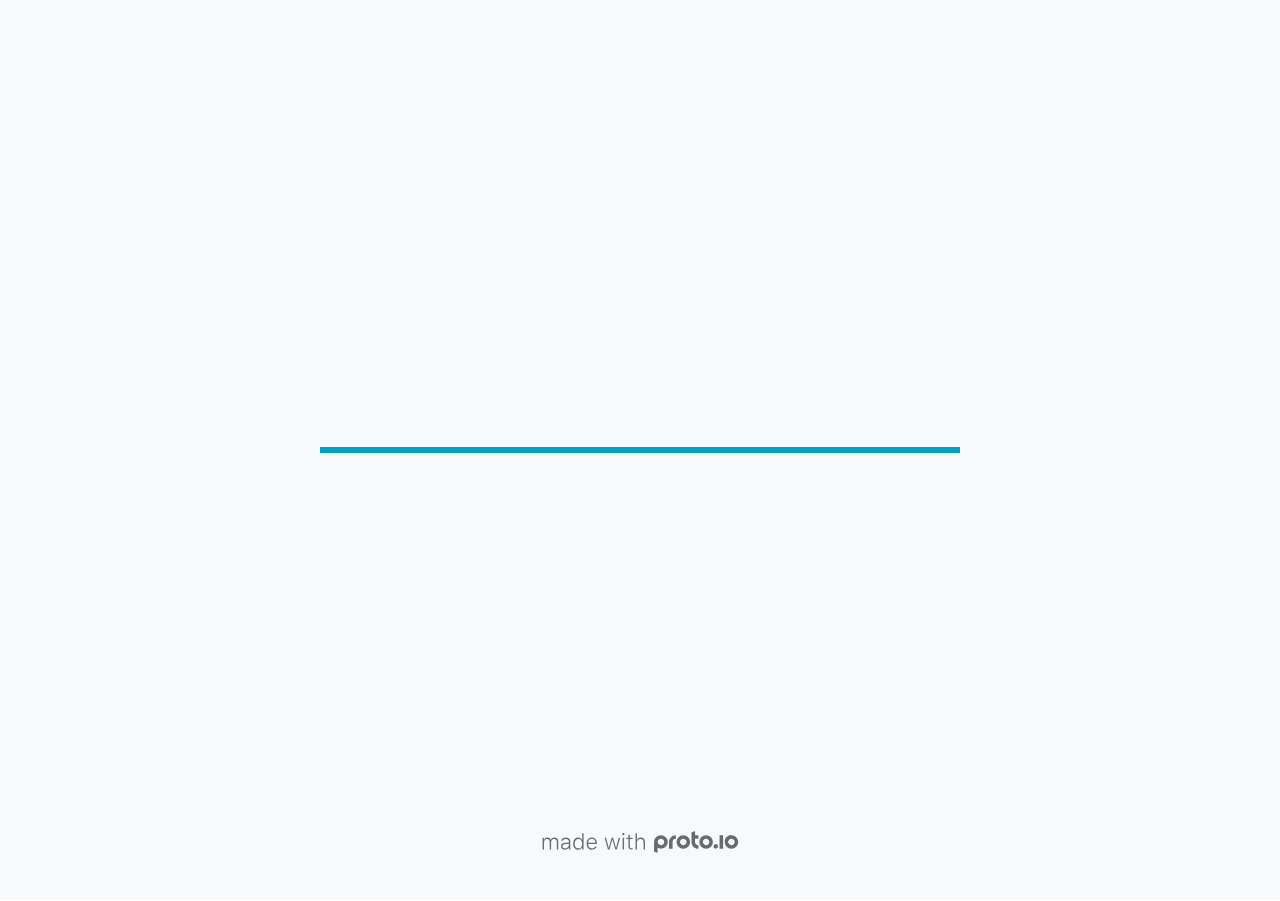
<file: GYM%20APP-html-2/index.html>
<!DOCTYPE HTML>
	<head>

		<meta charset="utf-8">

		<title>GYM APP - Proto.io</title>

		
			<meta name="HandheldFriendly" content="True">
			<meta name="MobileOptimized" content="390"> 

			
			
			
			<meta name="viewport" content="minimum-scale=1.00, maximum-scale=1.00, initial-scale=1.00, user-scalable=no, shrink-to-fit=no" />

			
				<meta name="apple-mobile-web-app-capable" content="yes" />
				<meta name="apple-mobile-web-app-status-bar-style" content="black-translucent" />
			

			<meta name="format-detection" content="telephone=no">


			

            
            <link rel="icon" sizes="192x192" href="./assets/branding/android-icon-hires.png">
            <link rel="icon" sizes="128x128" href="./assets/branding/android-icon.png">

            
            <link href="./assets/branding/apple-touch-icon-retina180.png" sizes="180x180" rel="apple-touch-icon">

            
            <link href="./assets/branding/apple-touch-icon-retina.png" sizes="114x114" rel="apple-touch-icon">

            
            <link href="./assets/branding/apple-touch-icon.png" sizes="57x57" rel="apple-touch-icon">

            
            <link href="./assets/branding/startup.png" media="(device-width: 320px)" rel="apple-touch-startup-image">

            
            <link href="./assets/branding/startup-retina.png" media="(device-width: 320px) and (device-height: 480px) and (-webkit-device-pixel-ratio: 2)" rel="apple-touch-startup-image">

            
            <link href="./assets/branding/startup-568.png" media="(device-width: 320px) and (device-height: 568px) and (-webkit-device-pixel-ratio: 2)" rel="apple-touch-startup-image">

            
            <link href="./assets/branding/startup-retina-6.png" media="(device-width: 375px) and (device-height: 667px) and (orientation: portrait) and (-webkit-device-pixel-ratio: 2)" rel="apple-touch-startup-image">

            
            <link href="./assets/branding/startup-retina-6plus.png" media="(device-width: 414px) and (device-height: 736px) and (orientation: portrait) and (-webkit-device-pixel-ratio: 3)" rel="apple-touch-startup-image">

            
            <link href="./assets/branding/startup-retina-6plus-landscape.png" media="(device-width: 414px) and (device-height: 736px) and (orientation: landscape) and (-webkit-device-pixel-ratio: 3)" rel="apple-touch-startup-image">

            
            <link href="./assets/branding/startup-ipad.png" media="(device-width: 768px) and (orientation: portrait)" rel="apple-touch-startup-image">

            
            <link href="./assets/branding/startup-ipad-landscape.png" media="(device-width: 768px) and (orientation: landscape)" rel="apple-touch-startup-image">

            
            <link href="./assets/branding/startup-ipad-retina.png" media="(device-width: 768px) and (orientation: portrait) and (-webkit-device-pixel-ratio: 2)" rel="apple-touch-startup-image">

            
            <link href="./assets/branding/startup-ipad-landscape-retina.png" media="(device-width: 768px) and (orientation: landscape) and (-webkit-device-pixel-ratio: 2)" rel="apple-touch-startup-image">

            
            <link href="./assets/branding/startup-ipad-pro.png" media="(device-width: 1024px) and (orientation: portrait) and (-webkit-device-pixel-ratio: 2)" rel="apple-touch-startup-image">

            
            <link href="./assets/branding/startup-ipad-pro-landscape.png" media="(device-width: 1024px) and (orientation: landscape) and (-webkit-device-pixel-ratio: 2)" rel="apple-touch-startup-image">

			<meta http-equiv="cleartype" content="on"> 


			 
		    <script type="text/javascript" src="./scripts/plugins/jquery/jquery.js"></script>

			
				<link rel="stylesheet" href="./stylesheets/player-export.css" />
				<script type="text/javascript" src="./scripts/player-export.js"></script>
			

			
			<script type="text/javascript" src="./libraries/common/components.js"></script> 
			<link type="text/css" rel="Stylesheet" href="./libraries/common/components.1.00.css" /> 

			
					<script type="text/javascript" src="./libraries/generic2/components.js"></script> 
					<link type="text/css" rel="Stylesheet" href="./libraries/generic2/components.1.00.css" /> 
				
					<script type="text/javascript" src="./libraries/ios9/components.js"></script> 
					<link type="text/css" rel="Stylesheet" href="./libraries/ios9/components.1.00.css" /> 
				
				<script type="text/javascript" src="./data/data.js"></script> 
			

		<style>
			body { width: 390px; height: 844px; }
			.landscape, .landscape .prx-page { min-height: 390px; }
			.portrait, .portrait .prx-page { min-height: 844px; }
		</style>

		<script type="text/javascript">

			prx.ver = '6.6.74.0';
			prx.url.account = 'https://gerardburgues.proto.io';
			prx.url.staticassets = 'https://gal.proto.io';
			prx.url.devices = 'https://dteyv52hbg2at.cloudfront.net/devices';
			prx.url.static = 'https://dteyv52hbg2at.cloudfront.net';
			prx.url.siteurl = 'proto.io';
			prx.url.crossmsg = 'https://gerardburgues.proto.io';

			prx.nodejsassetsserver = {};
			prx.nodejsassetsserver.host = ".proto.io";
			prx.nodejsassetsserver.subdomainprefix = "https://at";
			prx.nodejsassetsserver.maxsubdomains = "20";

			prx.device_library = 'ios9';
			prx.devices[prx.device] = {
				name: prx.device
				,defaultOrientation: 'portrait'
				,portrait_applies: 1 //new
				,portrait: [390,844]
				,landscape_applies: 1 //new
				,landscape: [844,390]
				,allow_orientation_change: 1 //new
				,statusbar_skin: 'default' // new
				,statusbarheightportrait: 0
				,statusbarheightlandscape: 0
				,navigationbar_skin: 'default' //new
				,navigationbarheightportrait: 0
				,navigationbarheightlandscape: 0
				,normalportrait: [390,844]
				,normallandscape: [844,390]
				,device_s3bucket: '66bd5b4d-9b18-415d-a8ee-066fc410e14c'
				,dpr: '1.00'
				,deviceType: "iphonex"
                ,showiPhoneXNotch: true
                ,hasCustomSkinNotch: false
				,appleWatchRoundedCorners: false
				,scrollType: "default"
				,initialscale: 1.00
				,targetdensitydpi: "device-dpi"
			}
			// save a copy of the device in the player state
			prx.currentPlayerStatus.projectDevice = prx.toolbox.clone(prx.devices[prx.device]);
			prx.currentPlayerStatus.targetDevice = {"ISANDROIDTABLET":0,"ISIPOD":0,"ISCHROME":0,"ISIOS":1,"ISMSIE":0,"ISMOZILLA":0,"isAndroid-Pad":0,"ISOPERA":0,"ISWEBKIT":0,"SOSVERSION":{"CBUILDVER":"","CMAJORVER":"","CMINORVER":"","CTEXT":"","IMINORVER":0,"IMAJORVER":0,"IBUILDVER":0},"ISIPAD":0,"ISMOBILE":1,"ISSAFARI":0,"ISIPHONE":1,"ISWINDOWS":0,"ISWINDOWSTOUCH":0,"ISDEVICE":1,"ISANDROID":0,"ISCUSTOM":0};
			prx.releaseChannel = 'stable';

			prx.projectsettings.id = '33427fce-ec6a-465e-9a79-9eda6a4066fc';
			prx.projectsettings.s3b = 'gerardburgues-1146143-89356550-c3d4-93a7-a6a17c811c12326f';
			prx.projectsettings.account = 'gerardburgues';
			prx.projectsettings.statusbar = '0'; 
			prx.projectsettings.statusbarapplies = '0';
			prx.projectsettings.navigationbar = '0';
			prx.projectsettings.navigationbarapplies = '0';
			prx.projectsettings.initialpageid = -1;
			
			
			prx.projectsettings.flashactions = 1;
			prx.projectsettings.gatrackingcode = '';

			prx.export2html = '1' == true;
			prx.mobPlayer = 0;

			prx.user.country = 'US';

			prx.s3Links = []; 
			var sLinkedAssets = [];
			

			prx.csrf_token = '0DF5F49A9159F0F86F8C44498829D186A5109EED0C84B9C2B0F2BED08F3A0182';

            

            
                            prx.assetsAccessToken = "eyJ0eXAiOiJKV1QiLCJhbGciOiJIUzI1NiJ9.eyJkIjp7InVpZCI6Ii0xIiwicHJvamVjdF9pZCI6IjMzNDI3ZmNlLWVjNmEtNDY1ZS05YTc5LTllZGE2YTQwNjZmYyJ9LCJ2IjowLCJleHAiOjE2MTY3ODg0NDQsImlhdCI6MTYxNjYwODQ0NH0.TNebisaSOT_85bIT0jvZlVPJP-WGlLVz29mVO9sXHUA";

			prx.iniPlayer.iniPreLoad();

		</script>
	</head>

	

			<body class="player device-cursor-touch mobile-device-true " " id="mbd" >

				
					<div id='iphoneX-notch-player'>
						<span class="iphoneX-notch-corners"></span>
					</div>
				
				<div id="window-wrapper">
					<div id="dragarea"></div>
					<div id="statusbar"></div>
					<div id="underlay" style=""></div>

					<div class="prx-page" data-role="page" id="p-1" data-id="1"></div>
					
								<div class="prx-page" data-role="page" id="p-2" data-id="2"></div>
							
								<div class="prx-page" data-role="page" id="p-3" data-id="3"></div>
							
								<div class="prx-page" data-role="page" id="p-9" data-id="9"></div>
							
								<div class="prx-page" data-role="page" id="p-12" data-id="12"></div>
							
					<div id="navigationbar"></div>
					<div id="overlay"></div>
					<div id="trash"></div>
					<div id="quick-audios"></div>
				</div>

				 
			<div id="loader-wrapper">
				
				<div class="progress">
					<div class="progress-bar"></div>
				</div>
				<div id="poweredby"></div>
			</div>
			


			</body>
		

</html>
</file>
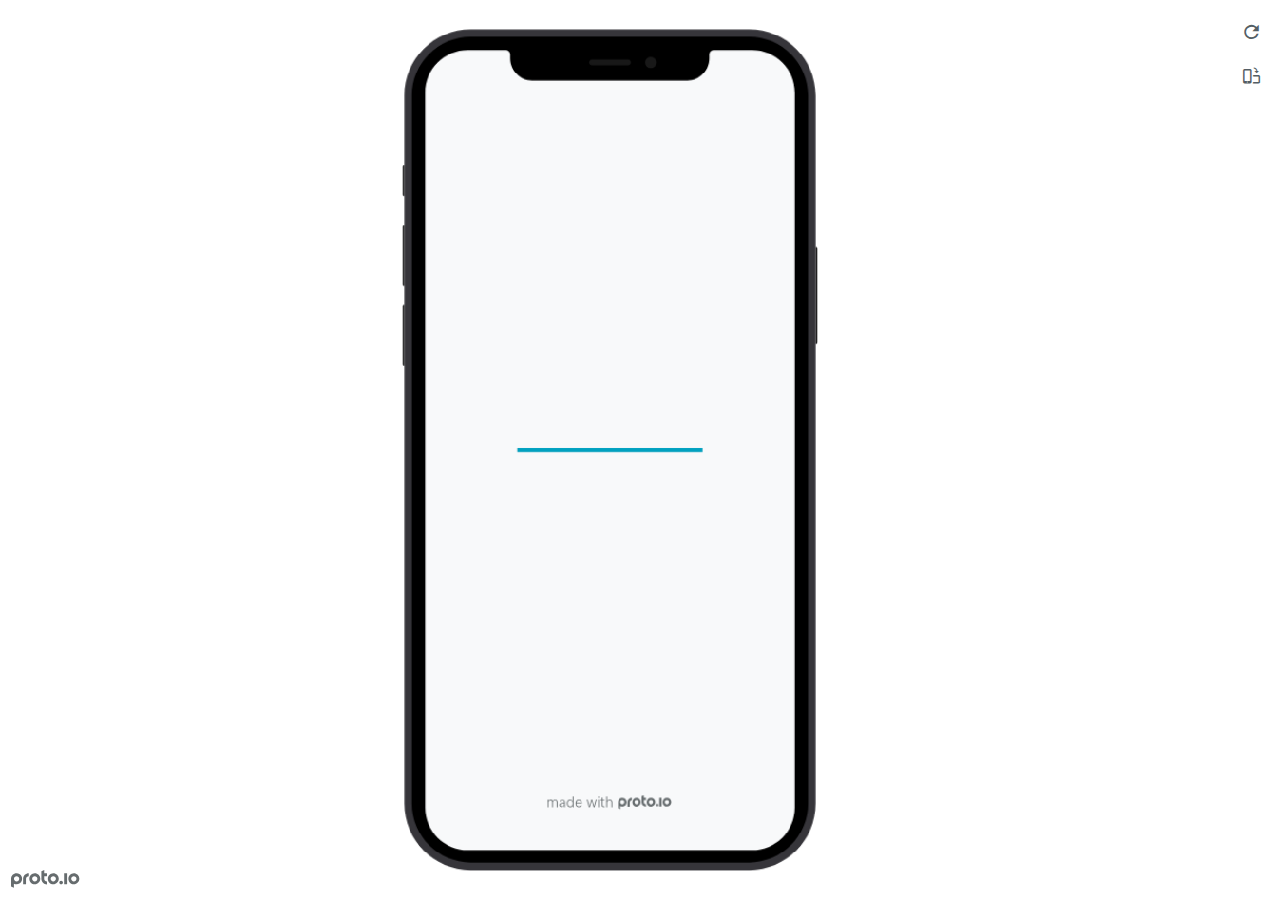
<file: GYM%20APP-html-2/frame.html>
<!DOCTYPE HTML>
    <head>
    <meta charset="utf-8">

    <title>GYM APP - Proto.io player</title>

    

			<link type="text/css" rel="stylesheet" href="./stylesheets/preview-export-min.css">
			<script type="text/javascript" src="./scripts/preview-export-min.js"></script>

		

    <script type="text/javascript">
        var prx = window.prx || {};
        prx.orientation = 'portrait';
        prx.orientations = {};
        prx.orientations.portrait = 1;
        prx.orientations.landscape = 1;
        prx.project = {};
        prx.project.id = '33427fce-ec6a-465e-9a79-9eda6a4066fc';
        prx.project.title = 'GYM APP';
        prx.project.version = 0;
        prx.project.livepreview = 0;
        prx.project.account = "gerardburgues";
        prx.activePage = {};
        prx.usercountry = "us";
        
            prx.user = false;
        
        prx.skin = 'apple-phone-iphone12_12pro-1';
        prx.ver = '6.6.74.0';
        //prx.flashactions = 1;
		prx.flashactions = 1; //we are not using the DB value anymore

        prx.nodejsassetsserver = {};
        prx.nodejsassetsserver.host = ".proto.io";
        prx.nodejsassetsserver.subdomainprefix = "https://at";
        prx.nodejsassetsserver.maxsubdomains = "20";
        prx.account = "gerardburgues";
        prx.browserShowScreenshots = 'true';
        prx.url.crossmsg = 'https://gerardburgues.proto.io';
        prx.playerUrl = 'https://gerardburgues.proto.io/player/';
        prx.spaces = false;
        prx.csrf_token = 'DCD0B7859CBD6C24C8DF43681BD496CDF2C27704C39EE78CEF978D2EB8ACCE98';

        prx.bShowPlayerBetaPrompt = false;

        
    </script>

    

</head>


<body style="background-color:#FFFFFF">

    

    <div class="page-sidebar">
        
        <div class="sidebar-action-buttons">

            
                <span class="header-action-button player-icon-reload embed-icon-reload" id="refresh-preview">
                    <span class="tooltip">Refresh preview</span>
                </span>
                
                    <span  class="header-action-button player-icon-rotate embed-icon-rotate" id="change-orientation">
                        <span class="tooltip">Change orientation</span>
                    </span>
                

        </div>

    </div>

    <div id="maincontent" class="portrait">

        <div id="shortcut-pressed-outer">
            <div id="shortcut-pressed"></div>
        </div>
        

			<div class="frame_generic">
				
				<div class="body_generic skin_apple-phone-iphone12_12pro-1 skin-wrapper skin-os-apple skin-device-phone skin-model-iphone12_12pro skin-size-1 skin-color-black skin-orientation-portrait skin-dimensions-390-844">

					<div class="buttons top"></div>
					<div class="detail-top"></div>
					<div class="web-search"></div>
					<div class="buttons left"></div>

					<div class="body_generic_inner">
						
						<iframe id="pio-playerframe" src="index.html" scrolling="NO" style="width: 390px; height: 844px;" webkitAllowFullScreen mozallowfullscreen allowFullScreen allowvr allow="autoplay"></iframe>
						
                                <script type="text/javascript">
                                    // remove parameter from address bar immediately if no changes
                                    let url = new URL(window.location.href);
                                    url.searchParams.delete('hc');
									url.searchParams.delete('ap');
                                    window.history.replaceState({}, document.title, url.toString());
                                </script>
                            
					</div>

					<div class="buttons right"></div>
					<div class="detail-bottom"></div>
				</div>
				
			</div>
		
    </div>

    

    
            <div id="branding"></div>
        
</body>


<script type="text/javascript">
    
</script>
</html>
</file>
<file: GYM%20APP-html-2/stylesheets/player-export.css>
/*!
 * 
 *                                                                       
 *                              ::;;;;                                   
 *    ::,,,,::    ::,,  ,,,,::::::11ii::,,::,,,,::      ::::,,::,,,,::   
 *  ,,111111ii,,::1111::111111ii::111111::111111ii,,    ii11,,ii111111,, 
 *  11ii::;;11;;ii11::iiii::;;11;;11ii::ii11::::11ii    ii11;;11;;::ii11 
 *  11;;  ::11ii11;;::11ii  ::11ii11ii,,iiii..  iiii    ii11;;11::  ;;11 
 *  1111;;ii11;;11;;,,ii11::ii11;;ii11;;;;11;;;;11;;;;;;ii11::11ii;;11ii 
 *  11111111;;::11;;  ::ii1111;;  ::ii11::ii1111ii::11ii;;11,,;;1111ii:: 
 *  11;;,,::  ,,::,,      ::,,        ::::  ::::    ,,,,::::    ::,,     
 *  ;;;;                                                                 
 *                                                                       
 *  Build: 3/23/2021, 11:17:50 AM
 */

/*!
 * Waves v0.5.5
 * http://fian.my.id/Waves
 *
 * Copyright 2014 Alfiana E. Sibuea and other contributors
 * Released under the MIT license
 * https://github.com/fians/Waves/blob/master/LICENSE
 */.mask-inner{position:relative;background-size:100% 100%;background-repeat:no-repeat}.mask-inner .mask-inner{transform:none!important}.mask-border .mborder,.mask-filter{height:100%;width:100%}.mask-border .mborder{border:1px solid hsla(0,0%,100%,.8);position:absolute;pointer-events:none}.mask-border .area-border{border:1px solid #00a1c0;left:0;top:0;position:absolute;transform-origin:0 0;box-sizing:border-box}.mask-border .mask-radius{width:100%;height:100%;overflow:hidden;position:absolute}.mask-border .mask-radius .mask-radius-border{position:relative;width:100%;height:100%;border:1px solid hsla(0,0%,100%,.8)}.mask-border.hide-handles .prx-resizable-handle{opacity:0;pointer-events:none!important}.mask-border.hide-handles .area-border{border:1px dashed #b4bcbf}.mask-wrapper{overflow:hidden;height:100%;pointer-events:none}.mask-wrapper.borderPos-inside{box-sizing:border-box}.mask-wrapper.borderPos-outside{width:100%;height:100%}.mask-wrapper.borderPos-outside .mask-inner{box-sizing:content-box}.mask-edit-mode-handles{pointer-events:none}.mask-edit-mode-handles.hide-handles .prx-resizable-handle,.mask-edit-mode-handles.hide-handles .prx-rotate-handle{opacity:0;pointer-events:none!important}.mask-edit-mode-handles.hide-handles .xborder{border-color:#b4bcbf!important}abbr,address,article,aside,audio,b,blockquote,body,caption,cite,code,dd,del,dfn,div,dl,dt,em,fieldset,figure,footer,form,h1,h2,h3,h4,h5,h6,header,hgroup,html,i,iframe,img,ins,kbd,label,legend,li,mark,menu,nav,object,ol,p,pre,q,samp,section,small,span,strong,sub,sup,table,tbody,td,tfoot,th,thead,time,tr,ul,var,video{margin:0;padding:0;border:0;outline:0;font-size:100%;background:transparent}article,aside,details,figcaption,figure,footer,header,hgroup,nav,section{display:block}audio,canvas,video{display:inline-block;*display:inline;*zoom:1}[hidden],audio:not([controls]){display:none}html{font-size:100%;-webkit-text-size-adjust:100%;-ms-text-size-adjust:100%}body{margin:0;font-size:13px}body,button,input,select,textarea{font-family:sans-serif;color:#222}a{color:#00e}a:visited{color:#551a8b}a:hover{color:#06e}a:focus{outline:thin dotted}a:active,a:hover{outline:0}abbr[title]{border-bottom:1px dotted}b,strong{font-weight:700}blockquote{margin:1em 40px}dfn{font-style:italic}hr{display:block;height:1px;border:0;border-top:1px solid #ccc;margin:1em 0;padding:0}ins{background:#ff9;text-decoration:none}ins,mark{color:#000}mark{background:#ff0;font-style:italic;font-weight:700}code,kbd,pre,samp{font-family:monospace,serif;_font-family:courier new,monospace;font-size:1em}pre{white-space:pre;white-space:pre-wrap;word-wrap:break-word}q{quotes:none}q:after,q:before{content:"";content:none}small{font-size:85%}sub,sup{font-size:75%;line-height:0;position:relative;vertical-align:baseline}sup{top:-.5em}sub{bottom:-.25em}ol,ul{margin:1em 0;padding:0 0 0 40px}dd{margin:0 0 0 40px}nav ol,nav ul{list-style:none;list-style-image:none;margin:0;padding:0}img{border:0;-ms-interpolation-mode:bicubic}svg:not(:root){overflow:hidden}figure,form{margin:0}fieldset{margin:0}fieldset,legend{border:0;padding:0}legend{*margin-left:-7px}button,input,select,textarea{font-size:100%;margin:0;vertical-align:baseline;*vertical-align:middle}button,input{line-height:normal;*overflow:visible}table button,table input{*overflow:auto}[role=button],button,input[type=button],input[type=reset],input[type=submit]{-webkit-appearance:button}input[type=checkbox],input[type=radio]{box-sizing:border-box;padding:0}input[type=search]{-webkit-appearance:textfield;-moz-box-sizing:content-box;-webkit-box-sizing:content-box;box-sizing:content-box}input[type=search]::-webkit-search-decoration{-webkit-appearance:none}button::-moz-focus-inner{border:0;padding:0}textarea{overflow:auto;vertical-align:top;resize:vertical}input:invalid,textarea:invalid{background-color:#f0dddd}table{border-collapse:collapse;border-spacing:0}td{vertical-align:top}.nocallout{-webkit-touch-callout:none}textarea[contenteditable]{-webkit-appearance:none}.gifhidden{position:absolute;left:-100%}.ir{display:block;border:0;text-indent:-999em;overflow:hidden;background-color:transparent;background-repeat:no-repeat;text-align:left;direction:ltr}.ir br{display:none}.hidden{display:none!important;visibility:hidden}.visuallyhidden{border:0;clip:rect(0 0 0 0);height:1px;margin:-1px;overflow:hidden;padding:0;position:absolute;width:1px}.visuallyhidden.focusable:active,.visuallyhidden.focusable:focus{clip:auto;height:auto;margin:0;overflow:visible;position:static;width:auto}.invisible{visibility:hidden}.clearfix:after,.clearfix:before{content:"";display:table}.clearfix:after{clear:both}.clearfix{*zoom:1}@media print{*{background:transparent!important;color:#000!important;text-shadow:none!important;filter:none!important;-ms-filter:none!important}a,a:visited{text-decoration:underline}a[href]:after{content:" (" attr(href) ")"}abbr[title]:after{content:" (" attr(title) ")"}.ir a:after,a[href^="#"]:after,a[href^="javascript:"]:after{content:""}blockquote,pre{border:1px solid #999;page-break-inside:avoid}thead{display:table-header-group}img,tr{page-break-inside:avoid}img{max-width:100%!important}@page{margin:.5cm}h2,h3,p{orphans:3;widows:3}h2,h3{page-break-after:avoid}}#eval-iframe{display:none}body{-webkit-appearance:none;-webkit-box-flex:1;-webkit-touch-callout:none;-webkit-tap-highlight-color:rgba(0,0,0,0)}*{-webkit-user-select:none;-khtml-user-select:none;-moz-user-select:-moz-none;-o-user-select:none;user-select:none}input,textarea{-webkit-user-select:text;-khtml-user-select:text;-moz-user-select:text;-o-user-select:text;user-select:text}#dragarea{font-family:Helvetica,Arial,sans-serif;text-align:left}.text{height:95%;overflow:auto}.wrap{overflow:hidden}.pos,.spos{position:absolute}.action-highlight{position:absolute;top:0;left:0;height:100%;width:100%;background:rgba(255,255,0,.5);background:rgba(64,208,255,.3);opacity:0;pointer-events:none;-webkit-transition:opacity .2s ease-in;transition:opacity .2s ease-in;border:2px solid #40c8f4;padding:3px;box-sizing:border-box}.action-highlight-simple-visible,.action-highlight-visible{opacity:1}#appModeNote{background-color:#333;border-top:5px solid #000;bottom:0;color:#f0f0f0;display:none;font-family:helvetica;left:0;padding:10px 0;position:fixed;text-align:center;width:100%}#appModeNote em{display:block;font-size:20px;font-weight:700;line-height:26px}#appModeNote span{display:block;font-size:14px;line-height:20px}.hidden{display:none}.prx-page.loadedFrom{display:block}.prx-page.loadedTo{z-index:999999}.prx-page.loadedTo-1{z-index:10000000}.prx-page.loadedTo-2{z-index:10000001}.prx-page.loadedTo-3{z-index:10000002}.prx-page.loadedTo-4{z-index:10000003}.prx-page.loadedTo-5{z-index:10000004}.prx-page.loadedTo-6{z-index:10000005}.prx-page.loadedTo-7{z-index:10000006}.prx-page.loadedTo-8{z-index:10000007}.prx-page.loadedTo-9{z-index:10000008}.prx-page.loadedTo-10{z-index:10000009}.prx-page.loadedTo-11{z-index:10000010}.prx-page.loadedTo-12{z-index:10000011}.prx-page.loadedTo-13{z-index:10000012}.prx-page.loadedTo-14{z-index:10000013}.prx-page.loadedTo-15{z-index:10000014}.prx-page.loadedTo-16{z-index:10000015}.prx-page.loadedTo-17{z-index:10000016}.prx-page.loadedTo-18{z-index:10000017}.prx-page.loadedTo-19{z-index:10000018}.prx-page.loadedTo-20{z-index:10000019}.prx-page.loadedTo-21{z-index:10000020}.prx-page.loadedTo-22{z-index:10000021}.prx-page.loadedTo-23{z-index:10000022}.prx-page.loadedTo-24{z-index:10000023}.prx-page.loadedTo-25{z-index:10000024}.prx-page.loadedTo-26{z-index:10000025}.prx-page.loadedTo-27{z-index:10000026}.prx-page.loadedTo-28{z-index:10000027}.prx-page.loadedTo-29{z-index:10000028}.prx-page.loadedTo-30{z-index:10000029}#navigationbar,#statusbar{background:transparent 0 0;display:block;width:100%;border:0;top:0;position:fixed;z-index:1}#loader-wrapper{background:#f8f9fa;height:100%;left:0;position:fixed;top:0;width:100%;z-index:99999;font-size:11px}#loader-wrapper .progress{position:absolute;top:50%;left:50%;transform:translate(-50%,-50%);-ms-transform:translate(-50%,-50%);-webkit-transform:translate(-50%,-50%);width:50%;height:4px;background-color:#ddd}#loader-wrapper .progress-bar{position:relative;width:0;height:4px;-webkit-transition:.4s linear;-moz-transition:.4s linear;-o-transition:.4s linear;transition:.4s linear;-webkit-transition-property:width,background-color;-moz-transition-property:width,background-color;-o-transition-property:width,background-color;transition-property:width,background-color}#loader-wrapper .progress-bar:before,.progress-bar:after{content:"";position:absolute;top:0;left:0;right:0}#loader-wrapper .progress-bar:before{bottom:0;background-color:#ddd}#loader-wrapper .progress-bar:after{z-index:2;bottom:0;background:#00a1c0}#loader-wrapper #app-icon{position:absolute;top:50%;left:50%;transform:translate(-50%,-150%);-ms-transform:translate(-50%,-150%);-webkit-transform:translate(-50%,-150%);width:114px;height:114px}#loader-wrapper #poweredby{position:absolute;bottom:5%;left:50%;transform:translate(-50%);-ms-transform:translate(-50%);-webkit-transform:translate(-50%);width:100%;height:16px;background-image:url(/images/player/player-logo.svg);background-repeat:no-repeat;background-position:top;background-size:auto 200%;z-index:99999}body{-moz-transition:opacity .3s linear;-o-transition:opacity .3s linear;-webkit-transition:opacity .3s linear;transition:opacity .3s linear}.reloading{background:#fff!important;opacity:0}@media (min-width:481px) and (max-width:1079px){#loader-wrapper .progress,#loader-wrapper .progress-bar{height:4px}}@media (min-width:1080px){#loader-wrapper #poweredby{height:24px}#loader-wrapper .progress,#loader-wrapper .progress-bar{height:6px}}@media (width:1280px) and (height:768px){#loader-wrapper .progress,#loader-wrapper .progress-bar{height:2px}}.pointer-events-none{pointer-events:none!important}body .prx-page{-webkit-trans1form:translate3d(0,0,0)}.prx-page .type-symbol .box{-w1ebkit-transform:translateZ(0)}html{background:transparent}body{background:#fff;overflow:hidden}body.mobile-device-true *{-webkit-text-size-adjust:100%}body.mobile-device-false *{-webkit-text-size-adjust:initial}#window-wrapper{width:100%;height:100%;overflow:hidden;position:relative}#dragarea{background:transparent;display:none}#overlay,#quick-audios,#trash,#underlay{position:absolute;top:0;left:0}#quick-audios,#trash{display:none}.visible{display:block!important}.iScrollHorizontalScrollbar,.iScrollVerticalScrollbar{z-index:auto!important}.overlay{position:fixed;left:0;right:0;bottom:0;top:0}.ui-mobile-viewport-transitioning,.ui-mobile-viewport-transitioning .prx-page{o1verflow:visible!important}.box[style*="z-index:0;"],.box[style*="z-index: 0;"]{z-index:auto!important}.box[data-mpoverlay="1"]{pos1ition:fixed}#temp-for-external-link{display:none}#dragarea,html{background:transparent!important}.hide{display:none!important}*{outline:none}.ghost-component,.ghost-component *,.ghost-component .box *{pointer-events:none!important}#statusbar{position:fixed!important}.prx-page{position:absolute;display:none}.prx-page.prx-page-active,.prx-page[class*=prx-page-transitioning-]{display:block}.prx-page[class*=prx-page-transitioning-]{overflow:hidden}.prx-page.prx-page-transitioning-overlay-in-source,.prx-page.prx-page-transitioning-overlay-out-target{overflow:visible}.prx-page.prx-page-below{z-index:10}.prx-page.prx-page-above{z-index:20}#overlay{z-index:30}.prx-page.prx-page-transition-flip,.prx-page.prx-page-transition-turn{-webkit-backface-visibility:hidden;-moz-backface-visibility:hidden;backface-visibility:hidden}.prx-page.prx-page-transition-turn{-webkit-transform:translateZ(0);-moz-transform:translateZ(0);-webkit-transform-origin:0 center;-moz-transform-origin:0 center;transform-origin:0 center;transform:translateZ(0)}.prx-page.prx-page-transition-flow:not(.prx-page-transition-flow-overlay),.prx-page.prx-page-transition-overlay-top{box-shadow:0 0 20px rgba(0,0,0,.4)}.prx-page-above.prx-page-transition-notificationInWatchOS{transition:background-color .45s ease-out}.prx-page-above.prx-page-transition-notificationInWatchOS.prx-page-transition-notificationInWatchOS-notification-in{background-color:transparent!important;transition:background-color 0s ease-out}.device-cursor-touch,.device-cursor-touch *{cursor:url(/images/player/touch-cursor-64.png) 32 32,default}.device-cursor-web,.device-cursor-web *{cursor:default}.device-cursor-web .delayedtap,.device-cursor-web .delayedtap *,.device-cursor-web .interaction-click,.device-cursor-web .interaction-click *,.device-cursor-web .interaction-tap,.device-cursor-web .interaction-tap *,.device-cursor-web .release,.device-cursor-web .release *,.device-cursor-web .touch,.device-cursor-web .touch *{cursor:pointer;cursor:hand}.device-cursor-web [data-component-type=text]{cursor:default}.device-cursor-web .move,.device-cursor-web .move *{cursor:move}.device-cursor-web input,.device-cursor-web textarea{cursor:text}.do-chrome-fix #window-wrapper{-webkit-perspective:1}.do-chrome-fix .pos{-webkit-backface-visibility:hidden;-webkit-transform:translateZ(0)}.do-chrome-fix *{-w1ebkit-transform:translateZ(0) scale(1) scaleX(1) skew(0deg,0deg) skewX(0deg) skewY(0deg) rotateX(0deg) rotateY(0deg) rotate(0deg)}.do-chrome-fix.dont-do-chrome-fix #window-wrapper{-webkit-perspective:none}.do-chrome-fix.dont-do-chrome-fix .pos{-webkit-backface-visibility:visible;-webkit-transform:none}.prx-page-transitioning:not(.prx-page-transitioning-overlay-in-source):not(.loadedFrom) [data-mpoverlay="1"]{display:none}#fps{position:fixed;z-index:9999;font-size:18px;top:20px;left:20px;background:rgba(0,0,0,.8);border-radius:6px;color:#fff;padding:3px 10px}#fps,.cbutton{pointer-events:none}.cbutton{position:absolute;display:inline-block;padding:0;border:none;background:none;color:#286aab;font-size:1.4em;overflow:visible;-webkit-transition:color .7s;transition:color .7s;-webkit-tap-highlight-color:rgba(0,0,0,0)}.cbutton.cbutton--click,.cbutton:focus{outline:none;color:#3c8ddc}.cbutton:after{position:absolute;width:100%;height:100%;border-radius:50%;content:"";opacity:0;pointer-events:none}.cbutton--effect-jelena:after{border:3px solid hsla(0,0%,82.7%,.7)}.cbutton--effect-jelena.cbutton--click:after{-webkit-animation:anim-effect-jelena .3s ease-out forwards;animation:anim-effect-jelena .3s ease-out forwards}@-webkit-keyframes anim-effect-jelena{0%{opacity:1;-webkit-transform:scale3d(.6,.6,1);transform:scale3d(.6,.6,1)}to{opacity:0;-webkit-transform:scale3d(1.2,1.2,1);transform:scale3d(1.2,1.2,1)}}@keyframes anim-effect-jelena{0%{opacity:1;-webkit-transform:scale3d(.5,.5,1);transform:scale3d(.5,.5,1)}to{opacity:0;-webkit-transform:scale3d(1.2,1.2,1);transform:scale3d(1.2,1.2,1)}}.cbutton--effect-sanja:after{background:hsla(0,0%,75.3%,.3)}.cbutton--effect-sanja.cbutton--click:after{-webkit-animation:anim-effect-sanja 1s ease-out forwards;animation:anim-effect-sanja 1s ease-out forwards}@-webkit-keyframes anim-effect-sanja{0%{opacity:1;-webkit-transform:scale3d(.5,.5,1);transform:scale3d(.5,.5,1)}25%{opacity:1;-webkit-transform:scaleX(1);transform:scaleX(1)}to{opacity:0;-webkit-transform:scaleX(1);transform:scaleX(1)}}@keyframes anim-effect-sanja{0%{opacity:1;-webkit-transform:scale3d(.5,.5,1);transform:scale3d(.5,.5,1)}25%{opacity:1;-webkit-transform:scaleX(1);transform:scaleX(1)}to{opacity:0;-webkit-transform:scaleX(1);transform:scaleX(1)}}#log{position:fixed;z-index:9999;font-size:24px;top:20px;right:20px;pointer-events:none}.watchOSscrollbars .iScrollVerticalScrollbar{position:fixed!important;width:12px!important;background-color:hsla(0,0%,100%,.3)!important;border-radius:8px!important;z-index:99999!important}.watchOSscrollbars .iScrollIndicator{background:#fff!important;border-radius:8px!important;left:2px!important;width:8px!important}.applewatch-rounded-corners{-webkit-clip-path:inset(0 0 0 0 round 63px);clip-path:inset(0 0 0 0 round 63px)}.group-action-prediv{position:absolute}.player .type-symbol.type-symbol-transparent .group-action-prediv{pointer-events:auto}.initialise-hidden-container{display:block!important;visibility:hidden!important}.a-enter-vr{height:0!important}.fullscreen-vr .prx-page{transform:none!important;position:fixed!important}

/*!
 * Waves v0.5.5
 * http://fian.my.id/Waves
 *
 * Copyright 2014 Alfiana E. Sibuea and other contributors
 * Released under the MIT license
 * https://github.com/fians/Waves/blob/master/LICENSE
 */.waves-effect{position:relative;overflow:hidden}.waves-effect.box{position:absolute}.waves-effect .waves-ripple{position:absolute;border-radius:50%;width:100px;height:100px;margin-top:-50px;margin-left:-50px;opacity:0;background-color:rgba(0,0,0,.2);pointer-events:none}.waves-effect.waves-light .waves-ripple{background-color:hsla(0,0%,100%,.4)}.waves-button,.waves-circle{-webkit-mask-image:-webkit-radial-gradient(circle,#fff 100%,#000 0);mask-image:radial-gradient(circle,#fff 100%,#000 0)}.waves-button,.waves-button-input,.waves-button:hover,.waves-button:link,.waves-button:visited{white-space:nowrap;vertical-align:middle;cursor:pointer;border:none;outline:none;color:inherit;background-color:transparent;font-size:14px;text-align:center;text-decoration:none;z-index:1}.waves-button{padding:10px 15px;border-radius:2px}.waves-button-input{margin:0;padding:10px 15px}.waves-input-wrapper{border-radius:2px;vertical-align:bottom}.waves-input-wrapper.waves-button{padding:0}.waves-input-wrapper .waves-button-input{position:relative;top:0;left:0;z-index:1}.waves-block{display:block}a.waves-effect .waves-ripple{z-index:-1}#loader-wrapper #poweredby{background-image:url(../images/player/player-logo.svg)!important}.device-cursor-touch,.device-cursor-touch *{cursor:url(../images/player/touch-cursor-64.png) 32 32,default!important}
</file>
<file: GYM%20APP-html-2/libraries/common/components.1.00.css>
.type-shapes .shape-wrapper{width:100%;height:100%;-moz-box-sizing:border-box;-webkit-box-sizing:border-box;box-sizing:border-box;background-clip:content-box}.type-shapes .shapes-text-container{position:absolute;top:0;left:0;right:0;display:table;width:100%;height:100%;text-align:center}.type-shapes .shapes-text-container>span{display:table-cell;vertical-align:middle}.type-shapes svg{overflow:visible}.player .type-symbol{overflow:hidden}.player .type-symbol.symbol-scroll{-webkit-perspective:1000}.player .type-symbol.type-symbol-transparent{pointer-events:none !important}.player .type-symbol.type-symbol-transparent .box{pointer-events:auto}.type-symbol.fullscreen{transform:none !important;width:100vw !important;height:100vh !important}.type-symbol>.type-symbol-hover-message,.type-symbol.ui-draggable-dragging:hover>.type-symbol-hover-message,.type-symbol.prx-resizable-resizing:hover>.type-symbol-hover-message{display:none;position:absolute;color:#fff;font-family:Helvetica, Arial, sans-serif !important;background:rgba(0,0,0,0.7);top:50%;left:50%;text-align:center;position:absolute;pointer-events:none;width:70px;height:30px;line-height:15px;font-size:10px !important;border-radius:3px;margin:-20px 0 0 -40px;padding:5px}.type-symbol:hover>.type-symbol-hover-message{display:block}.type-vrsymbol.fullscreen{transform:none !important;width:100vw !important;height:100vh !important}.type-vrsymbol.fullscreen canvas{width:100vw !important;height:100vh !important}.type-vrsymbol>.type-vrsymbol-hover-message,.type-vrsymbol.ui-draggable-dragging:hover>.type-vrsymbol-hover-message,.type-vrsymbol.prx-resizable-resizing:hover>.type-vrsymbol-hover-message{display:none;position:absolute;color:#fff;font-family:Helvetica, Arial, sans-serif !important;background:rgba(0,0,0,0.7);top:50%;left:50%;text-align:center;position:absolute;pointer-events:none;width:70px;height:30px;line-height:15px;font-size:10px !important;border-radius:3px;margin:-20px 0 0 -40px;padding:5px}.type-vrsymbol:hover>.type-vrsymbol-hover-message{display:block}.type-text.v2-text .text-contents{o1verflow:hidden;width:100%;height:100%}.type-text.v2-text.box [data-editableProperty]{word-wrap:break-word !important}.type-text .autoresize{white-space:nowrap}.player .type-text .autoResize-true{white-space:nowrap}.type-richtext p{margin:0;line-height:normal}.type-rectangle .inner-rec{position:absolute;width:100%;height:100%;-moz-box-sizing:border-box;-webkit-box-sizing:border-box;box-sizing:border-box;background-clip:content-box}.type-rectangle .shapes-image-background{top:0;left:0;width:100%;height:100%;position:absolute;background-position:center;background-repeat:no-repeat}.type-rectangle[data-shape-type="oval"] .shapes-image-background{border-radius:50%}.type-rectangle .shapes-text-container{display:table;width:100%;height:100%;text-align:center}.type-rectangle .shapes-text-container>span{display:table-cell;vertical-align:middle}.type-horizontalline .inner{width:100%;height:0}.type-verticalline .inner{width:0;height:100%}.type-actionarea .inner-rec{width:100%;height:100%}.type-actionarea .inner-rec div{width:100%;height:100%;background:#40C8F4;opacity:0.4;-moz-box-sizing:border-box;-webkit-box-sizing:border-box;box-sizing:border-box}.type-actionarea .inner-rec div:before{content:" ";display:block;position:absolute;top:50%;left:50%;width:24px;height:24px;margin:-12px 0 0 -12px}.player .type-actionarea .inner-rec div{background:transparent}.player .type-actionarea .inner-rec div:before{background-image:none}.type-image,.type-image .type-image-wrapper{background:0 0 repeat;background-size:100% 100%;width:100%;height:100%;background-clip:content-box}.type-image .type-image-wrapper.type-image-svg{background:center center no-repeat;background-size:contain}.type-image .type-image-wrapper img{display:none}.player .type-image .type-image-wrapper.gif img{display:block !important;width:1px;height:1px;opacity:0.1}.type-image.type-image-repeater,.type-image.type-image-repeater .type-image-wrapper{background-size:auto}.type-image .image-inner{width:100%;height:100%}.type-image .image-inner.borderPos-inside .type-image-wrapper{box-sizing:border-box;background-origin:border-box}.type-image .image-inner.borderPos-outside{display:-webkit-box;display:-moz-box;display:-ms-flexbox;display:-webkit-flex;display:flex;-moz-flex-flow:row;-ms-flex-flow:row;-webkit-flex-flow:row;flex-flow:row;-moz-box-orient:horizontal;-ms-box-orient:horizontal;-webkit-box-orient:horizontal;box-orient:horizontal;-ms-align-items:center;-webkit-align-items:center;align-items:center;-ms-box-align:center;-webkit-box-align:center;box-align:center;-ms-flex-align:center;-webkit-flex-align:center;flex-align:center;-ms-justify-content:center;-webkit-justify-content:center;justify-content:center;-ms-box-pack:center;-webkit-box-pack:center;box-pack:center;-ms-flex-pack:center;-webkit-flex-pack:center;flex-pack:center}.type-image .image-inner.borderPos-outside .type-image-wrapper{-ms-flex-shrink:0;-webkit-flex-shrink:0;flex-shrink:0;box-sizing:content-box}.type-image>.type-image-hover-message,.type-image.ui-draggable-dragging:hover>.type-image-hover-message,.type-image.prx-resizable-resizing:hover>.type-image-hover-message{display:none;position:absolute;color:#fff;font-family:Helvetica, Arial, sans-serif !important;background:rgba(0,0,0,0.7);top:50%;left:50%;text-align:center;position:absolute;pointer-events:none;width:70px;height:30px;line-height:15px;font-size:10px !important;border-radius:3px;margin:-20px 0 0 -40px;padding:5px}.type-image:hover>.type-image-hover-message{display:block}.type-placeholder .bg{position:absolute;width:100%;height:100%;-moz-box-sizing:border-box;-webkit-box-sizing:border-box;box-sizing:border-box}.type-placeholder .diagonal{border:0px solid transparent;position:absolute;-moz-box-sizing:border-box;-webkit-box-sizing:border-box;box-sizing:border-box}.type-placeholder .diagonal1{-moz-transform-origin:0 0;-webkit-transform-origin:0 0;-o-transform-origin:0 0;transform-origin:0 0}.type-placeholder .diagonal2{-moz-transform-origin:right top;-webkit-transform-origin:right top;-o-transform-origin:right top;transform-origin:right top}.type-placeholder .contents{width:100%;height:100%;display:-webkit-box;display:-moz-box;display:-ms-flexbox;display:-webkit-flex;display:flex;-ms-justify-content:center;-webkit-justify-content:center;justify-content:center;-ms-box-pack:center;-webkit-box-pack:center;box-pack:center;-ms-flex-pack:center;-webkit-flex-pack:center;flex-pack:center;-ms-align-items:center;-webkit-align-items:center;align-items:center;-ms-box-align:center;-webkit-box-align:center;box-align:center;-ms-flex-align:center;-webkit-flex-align:center;flex-align:center}.type-placeholder .contents>span{display:inline-block}.type-placeholder .contents span[data-editableproperty]:empty{padding:0}.type-webview .webview-scroll-wrapper{width:100%;height:100%;-webkit-overflow-scrolling:touch;overflow:auto}.type-webview iframe{width:100%;height:100%;border:none}.type-html iframe{width:100%;height:100%;overflow:hidden;border:none}.type-animationtarget{position:relative}.type-animationtarget.type-animatiotarget-fixed-positioning{position:absolute}.type-animationtarget .animationtarget-circle{-moz-box-sizing:border-box;-webkit-box-sizing:border-box;box-sizing:border-box;width:0;height:0;position:absolute;top:0;left:0;border-radius:50%;display:none}.type-animationtarget .animationtarget-vertical{position:absolute;top:0}.type-animationtarget .animationtarget-horizontal{position:absolute;top:0%;left:0}.player .type-animationtarget{opacity:0 !important;pointer-events:none !important}.type-bannerad .bannerad-outer{display:table;height:100%;width:100%}.type-bannerad .bannerad-inner{display:table-cell;position:relative;text-align:center;vertical-align:middle;width:100%;background-size:100% 100%}.type-tooltip .tooltip-content-wrapper{width:100%;height:100%;position:relative}.type-tooltip .tooltip-content-wrapper .tooltip-outer{position:absolute;overflow:hidden}.type-tooltip .tooltip-content-wrapper .tooltip{position:absolute;-moz-transform:rotate(45deg);-webkit-transform:rotate(45deg);transform:rotate(45deg);filter:progid:DXImageTransform.Microsoft.Matrix(sizingMethod='auto expand', M11=0.7071067811865476, M12=-0.7071067811865475, M21=0.7071067811865475, M22=0.7071067811865476);-ms-filter:"progid:DXImageTransform.Microsoft.Matrix(SizingMethod='auto expand', M11=0.7071067811865476, M12=-0.7071067811865475, M21=0.7071067811865475, M22=0.7071067811865476)";-moz-box-sizing:border-box;-webkit-box-sizing:border-box;box-sizing:border-box}.type-tooltip .tooltip-content-wrapper .tooltip-content-outer{position:absolute;width:100%;height:100%;-moz-box-sizing:border-box;-webkit-box-sizing:border-box;box-sizing:border-box}.type-tooltip .tooltip-content-wrapper .tooltip-content{width:100%;height:100%;overflow:hidden;padding:10px;-moz-box-sizing:border-box;-webkit-box-sizing:border-box;box-sizing:border-box}.type-tooltip.verticalAlignCenter .tooltip-content{display:-webkit-box;display:-moz-box;display:-ms-flexbox;display:-webkit-flex;display:flex;-ms-box-align:center;-webkit-box-align:center;box-align:center;-ms-flex-align:center;-webkit-flex-align:center;flex-align:center;-ms-align-items:center;-webkit-align-items:center;align-items:center}.type-tooltip.verticalAlignCenter .tooltip-content .tooltip-text{width:100%}.type-vectoranimation .type-vectoranimation-wrapper{width:100%;height:100%}.type-vectoranimation .bodymovin,.type-vectoranimation .bodymovin-player{width:100%;height:100%}.type-vectoranimation .vector-inner{width:100%;height:100%}.type-vectoranimation .vector-inner.borderPos-inside .type-vectoranimation-wrapper{box-sizing:border-box;background-origin:border-box;overflow:hidden}.type-vectoranimation .vector-inner.borderPos-outside{display:-webkit-box;display:-moz-box;display:-ms-flexbox;display:-webkit-flex;display:flex;-moz-flex-flow:row;-ms-flex-flow:row;-webkit-flex-flow:row;flex-flow:row;-moz-box-orient:horizontal;-ms-box-orient:horizontal;-webkit-box-orient:horizontal;box-orient:horizontal;-ms-align-items:center;-webkit-align-items:center;align-items:center;-ms-box-align:center;-webkit-box-align:center;box-align:center;-ms-flex-align:center;-webkit-flex-align:center;flex-align:center;-ms-justify-content:center;-webkit-justify-content:center;justify-content:center;-ms-box-pack:center;-webkit-box-pack:center;box-pack:center;-ms-flex-pack:center;-webkit-flex-pack:center;flex-pack:center}.type-vectoranimation .vector-inner.borderPos-outside .type-vectoranimation-wrapper{-ms-flex-shrink:0;-webkit-flex-shrink:0;flex-shrink:0;box-sizing:content-box}.type-vectoranimation>.type-vectoranimation-hover-message,.type-vectoranimation.ui-draggable-dragging:hover>.type-vectoranimation-hover-message,.type-vectoranimation.prx-resizable-resizing:hover>.type-vectoranimation-hover-message{display:none;position:absolute;color:#fff;font-family:Helvetica, Arial, sans-serif !important;background:rgba(0,0,0,0.7);top:50%;left:50%;text-align:center;position:absolute;pointer-events:none;width:70px;height:45px;line-height:15px;font-size:10px !important;border-radius:3px;margin:-27px 0 0 -40px;padding:5px}.type-vectoranimation:hover>.type-vectoranimation-hover-message{display:block}.type-basic-tabbar ul{margin:0;padding:0;list-style:none;height:100%}.type-basic-tabbar ul li{margin:0;padding:0;float:left;text-align:center;height:100%;position:relative}.type-basic-tabbar ul li:first-child{border-left:0 none !important}.type-basic-tabbar ul li input{display:none}.type-basic-tabbar ul li label{width:100%;height:100%;display:block}.type-basic-tabbar ul li label .icon-wrapper{width:100%;height:100%;display:block}.type-basic-tabbar ul li label .icon{height:100%;background-position:center center;background-repeat:no-repeat;background-size:auto 60%;-webkit-mask-size:auto 60%;mask-size:auto 60%;-webkit-mask-repeat:no-repeat;mask-repeat:no-repeat;-webkit-mask-position:center center;mask-position:center center}.type-basic-tabbar.type-basic-tabbar-icon-top ul li label .icon{height:75%}.type-basic-tabbar.type-basic-tabbar-icon-top ul li label .caption{display:inline-block;width:100%;height:25%;float:left}.type-generic-onoffswitch input[type=checkbox]{display:none}.type-generic-onoffswitch label{display:block;overflow:hidden}.type-generic-onoffswitch .onoffswitch-inner{width:200%;margin-left:-100%;-moz-transition:margin 0.3s ease-in 0s;-webkit-transition:margin 0.3s ease-in 0s;-ms-transition:margin 0.3s ease-in 0s;-o-transition:margin 0.3s ease-in 0s;transition:margin 0.3s ease-in 0s}.type-generic-onoffswitch input:checked+label .onoffswitch-inner{margin-left:0}.type-generic-onoffswitch .onoffswitch-inner div{float:left;width:50%;color:white;font-family:Trebuchet, Arial, sans-serif;font-weight:bold;-moz-box-sizing:border-box;-webkit-box-sizing:border-box;-ms-box-sizing:border-box;-o-box-sizing:border-box;box-sizing:border-box}.type-generic-onoffswitch .onoffswitch-inner .active{background-color:#2FCCFF;color:#FFFFFF}.type-generic-onoffswitch .onoffswitch-inner .inactive{background-color:#EEEEEE;color:#999999;text-align:right}.type-generic-onoffswitch .onoffswitch-switch{background:#FFFFFF;position:absolute;top:0;bottom:0;-moz-transition:right 0.3s ease-in 0s;-webkit-transition:right 0.3s ease-in 0s;-ms-transition:right 0.3s ease-in 0s;-o-transition:right 0.3s ease-in 0s;transition:right 0.3s ease-in 0s}.type-generic-onoffswitch input:checked+label .onoffswitch-switch{right:0px !important}.type-datetime #background{box-sizing:border-box;margin:0;padding:0;height:100%;overflow:hidden;display:-webkit-box;display:-moz-box;display:-ms-flexbox;display:-webkit-flex;display:flex;-ms-justify-content:center;-webkit-justify-content:center;justify-content:center;-ms-box-pack:center;-webkit-box-pack:center;box-pack:center;-ms-flex-pack:center;-webkit-flex-pack:center;flex-pack:center;-ms-align-items:center;-webkit-align-items:center;align-items:center;-ms-box-align:center;-webkit-box-align:center;box-align:center;-ms-flex-align:center;-webkit-flex-align:center;flex-align:center}.type-datetime #datetime{width:100%}.type-basic-button .basic-button-inner{height:100%;width:100%;-moz-box-sizing:border-box;box-sizing:border-box;display:-webkit-box;display:-moz-box;display:-ms-flexbox;display:-webkit-flex;display:flex;-ms-box-pack:center;-webkit-box-pack:center;box-pack:center;-ms-flex-pack:center;-webkit-flex-pack:center;flex-pack:center;-ms-align-items:center;-webkit-align-items:center;align-items:center;-ms-box-align:center;-webkit-box-align:center;box-align:center;-ms-flex-align:center;-webkit-flex-align:center;flex-align:center;-moz-flex-flow:row;-ms-flex-flow:row;-webkit-flex-flow:row;flex-flow:row;-moz-box-orient:horizontal;-ms-box-orient:horizontal;-webkit-box-orient:horizontal;box-orient:horizontal;-ms-align-items:center;-webkit-align-items:center;align-items:center;-ms-box-align:center;-webkit-box-align:center;box-align:center;-ms-flex-align:center;-webkit-flex-align:center;flex-align:center}.type-basic-button .basic-button-icon{height:50%}.type-basic-button .basic-button-icon img{height:50%;vertical-align:middle}.type-basic-slider .slider-bar{position:absolute;top:50%;width:100%}.type-basic-slider .slider-bar-filled{height:100%}.type-basic-slider .slider-button{display:block;position:absolute;top:0;bottom:0}#iphoneX-notch-player{display:none}#iphoneX-notch,#iphoneX-notch-player{background:#000000;position:absolute;z-index:9999999;pointer-events:none}#iphoneX-notch:before,#iphoneX-notch:after,#iphoneX-notch-player:before,#iphoneX-notch-player:after{content:'';display:block;background-color:#191919;position:absolute}#iphoneX-notch:after,#iphoneX-notch-player:after{border-radius:50%}#iphoneX-notch.portrait,#iphoneX-notch.portrait-p,#iphoneX-notch-player.portrait,#iphoneX-notch-player.portrait-p{left:50%;transform:translateX(-50%)}#iphoneX-notch.portrait:before,#iphoneX-notch.portrait-p:before,#iphoneX-notch-player.portrait:before,#iphoneX-notch-player.portrait-p:before{left:50%;transform:translateX(-50%)}#iphoneX-notch.portrait-p,#iphoneX-notch-player.portrait-p{display:block !important}#iphoneX-notch.landscape,#iphoneX-notch.landscape-p,#iphoneX-notch-player.landscape,#iphoneX-notch-player.landscape-p{top:50%;left:0;transform:translateY(-50%)}#iphoneX-notch.landscape:before,#iphoneX-notch.landscape-p:before,#iphoneX-notch-player.landscape:before,#iphoneX-notch-player.landscape-p:before{top:50%;transform:translateY(-50%)}#iphoneX-notch.landscape .iphoneX-notch-corners:before,#iphoneX-notch.landscape .iphoneX-notch-corners:after,#iphoneX-notch.landscape-p .iphoneX-notch-corners:before,#iphoneX-notch.landscape-p .iphoneX-notch-corners:after,#iphoneX-notch-player.landscape .iphoneX-notch-corners:before,#iphoneX-notch-player.landscape .iphoneX-notch-corners:after,#iphoneX-notch-player.landscape-p .iphoneX-notch-corners:before,#iphoneX-notch-player.landscape-p .iphoneX-notch-corners:after{left:auto;top:auto;right:auto}#iphoneX-notch.landscape-p-minus90,#iphoneX-notch-player.landscape-p-minus90{display:block !important;top:50%;right:0 !important;transform:translateY(-50%) rotate(180deg) !important}#iphoneX-notch.landscape-p-minus90:before,#iphoneX-notch-player.landscape-p-minus90:before{top:50%;transform:translateY(-50%)}#iphoneX-notch.landscape-p-minus90 .iphoneX-notch-corners:before,#iphoneX-notch.landscape-p-minus90 .iphoneX-notch-corners:after,#iphoneX-notch-player.landscape-p-minus90 .iphoneX-notch-corners:before,#iphoneX-notch-player.landscape-p-minus90 .iphoneX-notch-corners:after{left:auto;top:auto;right:auto}#iphoneX-notch.landscape-p,#iphoneX-notch-player.landscape-p{display:block !important}#iphoneX-notch .iphoneX-notch-corners,#iphoneX-notch-player .iphoneX-notch-corners{width:100%;height:100%;display:block}#iphoneX-notch .iphoneX-notch-corners:before,#iphoneX-notch .iphoneX-notch-corners:after,#iphoneX-notch-player .iphoneX-notch-corners:before,#iphoneX-notch-player .iphoneX-notch-corners:after{content:" ";display:block;position:absolute;top:0;background-position:0 0;background-repeat:no-repeat}#dragarea,.timeline-dragarea{font-size:16px}.type-richtext{font-size:12px !important}.type-richtext .fr-element{font-size:12px !important;f1ont-family:'Arial,sans-serif'}.type-basic-button.generic .basic-button-inner{padding:0px 10px}.type-basic-button.generic .basic-button-icon,.type-basic-button.generic .basic-button-text{margin:0px 6px}.type-placeholder .bg{border:5px solid #999}.type-placeholder .diagonal1{left:2px}.type-placeholder .diagonal2{right:2px}.type-placeholder .contents>span{margin:0 1px}.type-placeholder .contents span[data-editableproperty]{padding:5px}.type-placeholder .contents span[data-editableproperty] textarea{margin-left:-5px}.type-animationtarget .animationtarget-circle{border:2px solid #09c}.type-animationtarget .animationtarget-vertical{border-left:2px solid #09c;height:24px;margin-top:-4px}.type-animationtarget .animationtarget-horizontal{border-top:2px solid #09c;width:24px;margin-left:-4px}.type-tooltip .tooltip-content-wrapper .tooltip{width:40px;height:40px}.type-tooltip .tooltip-content-wrapper .tooltip-content{padding:10px}.type-basic-tabbar.type-basic-tabbar-icon-top ul li label .caption{margin-top:-5px}.type-generic-onoffswitch label{border:2px solid #999;border-radius:20px}.type-generic-onoffswitch .onoffswitch-inner div{padding:0px 10px;line-height:30px}.type-generic-onoffswitch .onoffswitch-switch{width:32px;border:2px solid #999;border-radius:20px;right:56px;margin:-1px}#iphoneX-notch:before,#iphoneX-notch-player:before{border-radius:6px}#iphoneX-notch:after,#iphoneX-notch-player:after{width:11px;height:11px}#iphoneX-notch.portrait,#iphoneX-notch.portrait-p,#iphoneX-notch-player.portrait,#iphoneX-notch-player.portrait-p{width:210px;height:30px;border-radius:0 0 22px 22px}#iphoneX-notch.portrait:before,#iphoneX-notch.portrait-p:before,#iphoneX-notch-player.portrait:before,#iphoneX-notch-player.portrait-p:before{width:50px;height:6px;top:6px}#iphoneX-notch.portrait:after,#iphoneX-notch.portrait-p:after,#iphoneX-notch-player.portrait:after,#iphoneX-notch-player.portrait-p:after{top:4px;right:54px}#iphoneX-notch.landscape,#iphoneX-notch.landscape-p,#iphoneX-notch.landscape-p-minus90,#iphoneX-notch-player.landscape,#iphoneX-notch-player.landscape-p,#iphoneX-notch-player.landscape-p-minus90{width:30px;height:210px;border-radius:0 22px 22px 0}#iphoneX-notch.landscape:before,#iphoneX-notch.landscape-p:before,#iphoneX-notch.landscape-p-minus90:before,#iphoneX-notch-player.landscape:before,#iphoneX-notch-player.landscape-p:before,#iphoneX-notch-player.landscape-p-minus90:before{width:6px;height:50px;left:6px}#iphoneX-notch.landscape:after,#iphoneX-notch.landscape-p:after,#iphoneX-notch.landscape-p-minus90:after,#iphoneX-notch-player.landscape:after,#iphoneX-notch-player.landscape-p:after,#iphoneX-notch-player.landscape-p-minus90:after{left:4px;top:54px}#iphoneX-notch .iphoneX-notch-corners,#iphoneX-notch-player .iphoneX-notch-corners{width:100%;height:100%}#iphoneX-notch .iphoneX-notch-corners:before,#iphoneX-notch .iphoneX-notch-corners:after,#iphoneX-notch-player .iphoneX-notch-corners:before,#iphoneX-notch-player .iphoneX-notch-corners:after{width:6px;height:6px}#iphoneX-notch .iphoneX-notch-corners:before,#iphoneX-notch-player .iphoneX-notch-corners:before{left:-6px;background-image:radial-gradient(circle at 0 100%, transparent 6px, #000 7px)}#iphoneX-notch .iphoneX-notch-corners:after,#iphoneX-notch-player .iphoneX-notch-corners:after{right:-6px;background-image:radial-gradient(circle at 100% 100%, transparent 6px, #000 7px)}#iphoneX-notch.landscape .iphoneX-notch-corners:before,#iphoneX-notch.landscape-p .iphoneX-notch-corners:before,#iphoneX-notch-player.landscape .iphoneX-notch-corners:before,#iphoneX-notch-player.landscape-p .iphoneX-notch-corners:before{top:-6px;background-image:radial-gradient(circle at 100% 0, transparent 6px, #000 7px)}#iphoneX-notch.landscape .iphoneX-notch-corners:after,#iphoneX-notch.landscape-p .iphoneX-notch-corners:after,#iphoneX-notch-player.landscape .iphoneX-notch-corners:after,#iphoneX-notch-player.landscape-p .iphoneX-notch-corners:after{bottom:-6px;background-image:radial-gradient(circle at 100% 100%, transparent 6px, #000 7px)}a-scene.round-corners-device .a-enter-vr{margin-right:10px}.type-basic-segmentedcontrol .icon{margin:5px}
</file>
<file: GYM%20APP-html-2/libraries/generic2/components.1.00.css>
.type-basic-checkbox label{display:-webkit-box;display:-moz-box;display:-ms-flexbox;display:-webkit-flex;display:flex;-ms-align-items:top;-webkit-align-items:top;align-items:top;-ms-box-align:top;-webkit-box-align:top;box-align:top;-ms-flex-align:top;-webkit-flex-align:top;flex-align:top;height:100%;width:100%}.type-basic-checkbox label .basic-checkbox-text{word-wrap:break-word}.type-basic-checkbox label .basic-checkbox-inner{position:absolute;-moz-box-sizing:border-box;box-sizing:border-box;display:-webkit-box;display:-moz-box;display:-ms-flexbox;display:-webkit-flex;display:flex;-ms-align-items:center;-webkit-align-items:center;align-items:center;-ms-box-align:center;-webkit-box-align:center;box-align:center;-ms-flex-align:center;-webkit-flex-align:center;flex-align:center;-moz-box-orient:horizontal;-ms-box-orient:horizontal;-webkit-box-orient:horizontal;box-orient:horizontal;-ms-justify-content:center;-webkit-justify-content:center;justify-content:center;-ms-box-pack:center;-webkit-box-pack:center;box-pack:center;-ms-flex-pack:center;-webkit-flex-pack:center;flex-pack:center}.type-basic-checkbox input{display:none}.type-basic-checkbox label .basic-checkbox-icon{display:none;height:50%}.type-basic-checkbox input:checked+label .basic-checkbox-inner .basic-checkbox-icon{display:block}.type-basic-searchbar input,.type-basic-searchbar .basic-searchbar-faux-input{-moz-box-sizing:border-box;-webkit-box-sizing:border-box;box-sizing:border-box;height:100%;width:100%;border:medium none;-webkit-appearance:none;-moz-appearance:none;appearance:none}.type-basic-searchbar .basic-searchbar-faux-input{overflow:hidden}.type-basic-searchbar.box.current-component [data-editableProperty] textarea{height:100% !important;vertical-align:initial}.type-basic-searchbar .basic-searchbar-icon{background:center center no-repeat;background-size:contain;display:block;height:100%}.type-basic-searchbar .basic-searchbar-icon-faux{height:100%}.type-basic-searchbar .basic-searchbar-icon-erase{height:40%;background:center center no-repeat;background-size:contain;visibility:hidden}.type-basic-searchbar input,.type-basic-searchbar .basic-searchbar-faux-input{background-color:transparent}.type-basic-searchbar input:valid+.basic-searchbar-input-overlay,.type-basic-searchbar input:focus+.basic-searchbar-input-overlay,.type-basic-searchbar .basic-searchbar-faux-input:not(:empty)+.basic-searchbar-faux-input-overlay{-ms-flex-line-pack:start;-webkit-flex-line-pack:start;align-flex-line-pack:start;-ms-align-content:flex-start;-webkit-align-content:flex-start;align-content:flex-start;-ms-box-pack:start;-webkit-box-pack:start;box-pack:start;-ms-flex-pack:start;-webkit-flex-pack:start;flex-pack:start;-ms-justify-content:flex-start;-webkit-justify-content:flex-start;justify-content:flex-start}.type-basic-searchbar input:valid ~ .basic-searchbar-icon-erase{visibility:visible}.type-basic-searchbar .basic-searchbar-faux-input:not(:empty) ~ .basic-searchbar-icon-erase{visibility:visible}.type-basic-searchbar .basic-searchbar-faux-input:not(:empty)+.basic-searchbar-faux-input-overlay .placeholder-input{display:none}.type-basic-searchbar input:invalid{box-shadow:none}.type-basic-searchbar .basic-searchbar-input-overlay,.type-basic-searchbar .basic-searchbar-faux-input-overlay{width:100%;height:100%;position:absolute;left:0;top:0;pointer-events:none;display:-webkit-box;display:-moz-box;display:-ms-flexbox;display:-webkit-flex;display:flex;-ms-box-align:center;-webkit-box-align:center;box-align:center;-ms-flex-align:center;-webkit-flex-align:center;flex-align:center;-ms-align-items:center;-webkit-align-items:center;align-items:center;-ms-box-pack:center;-webkit-box-pack:center;box-pack:center;-ms-flex-pack:center;-webkit-flex-pack:center;flex-pack:center;-ms-justify-content:center;-webkit-justify-content:center;justify-content:center}.type-basic-searchbar.textAlign-left .basic-searchbar-input-overlay,.type-basic-searchbar.textAlign-left .basic-searchbar-faux-input-overlay{-ms-box-pack:start;-webkit-box-pack:start;box-pack:start;-ms-flex-pack:start;-webkit-flex-pack:start;flex-pack:start;-ms-justify-content:flex-start;-webkit-justify-content:flex-start;justify-content:flex-start}.type-basic-searchbar.textAlign-right input:valid+.basic-searchbar-input-overlay,.type-basic-searchbar.textAlign-right input:focus+.basic-searchbar-input-overlay,.type-basic-searchbar.textAlign-right .basic-searchbar-faux-input:not(:empty)+.basic-searchbar-faux-input-overlay{-ms-flex-line-pack:justify;-webkit-flex-line-pack:justify;align-flex-line-pack:justify;-ms-align-content:space-between;-webkit-align-content:space-between;align-content:space-between;-ms-box-pack:justify;-webkit-box-pack:justify;box-pack:justify;-ms-flex-pack:justify;-webkit-flex-pack:justify;flex-pack:justify;-ms-justify-content:space-between;-webkit-justify-content:space-between;justify-content:space-between}.type-basic-searchbar.textAlign-right .basic-searchbar-input-overlay,.type-basic-searchbar.textAlign-right .basic-searchbar-faux-input-overlay{-ms-box-pack:justify;-webkit-box-pack:justify;box-pack:justify;-ms-flex-pack:justify;-webkit-flex-pack:justify;flex-pack:justify;-ms-justify-content:space-between;-webkit-justify-content:space-between;justify-content:space-between}.type-basic-searchbar .basic-searchbar-input-flex{width:100%;height:100%;position:absolute;-moz-box-sizing:border-box;-webkit-box-sizing:border-box;box-sizing:border-box;display:-webkit-box;display:-moz-box;display:-ms-flexbox;display:-webkit-flex;display:flex;-ms-box-align:center;-webkit-box-align:center;box-align:center;-ms-flex-align:center;-webkit-flex-align:center;flex-align:center;-ms-align-items:center;-webkit-align-items:center;align-items:center;-ms-box-pack:start;-webkit-box-pack:start;box-pack:start;-ms-flex-pack:start;-webkit-flex-pack:start;flex-pack:start;-ms-justify-content:flex-start;-webkit-justify-content:flex-start;justify-content:flex-start}.type-basic-searchbar .basic-searchbar-input-flex .basic-searchbar-icon,.type-basic-searchbar .basic-searchbar-input-flex .basic-searchbar-icon-faux{-ms-flex-grow:0;-webkit-flex-grow:0;flex-grow:0;-ms-flex-shrink:0;-webkit-flex-shrink:0;flex-shrink:0}.type-basic-select .basic-select-contextmenu{display:none;position:absolute;min-width:75%;box-sizing:border-box}.type-basic-select.current-component .basic-select-contextmenu{display:block}.type-basic-select .basic-select-item{position:relative;white-space:nowrap;display:-webkit-box;display:-moz-box;display:-ms-flexbox;display:-webkit-flex;display:flex;-ms-flex-direction:row;-moz-flex-direction:row;-webkit-flex-direction:row;flex-direction:row}.type-basic-select .basic-select-item .error-msg{-ms-align-self:center;-webkit-align-self:center;align-self:center;-ms-flex-item-align:center;-webkit-flex-item-align:center;flex-item-align:center;width:100%}.type-basic-select .basic-select-item .image{-ms-align-self:center;-webkit-align-self:center;align-self:center;-ms-flex-item-align:center;-webkit-flex-item-align:center;flex-item-align:center;display:-webkit-box;display:-moz-box;display:-ms-flexbox;display:-webkit-flex;display:flex;-ms-justify-content:center;-webkit-justify-content:center;justify-content:center;-ms-box-pack:center;-webkit-box-pack:center;box-pack:center;-ms-flex-pack:center;-webkit-flex-pack:center;flex-pack:center}.type-basic-select .basic-select-item .image img{-ms-align-self:center;-webkit-align-self:center;align-self:center;-ms-flex-item-align:center;-webkit-flex-item-align:center;flex-item-align:center;display:none}.type-basic-select .basic-select-item.active img{display:block}.type-basic-select .select-trigger{overflow:hidden;height:100%;-moz-box-sizing:border-box;-webkit-box-sizing:border-box;box-sizing:border-box;text-overflow:ellipsis}.type-basic-select .select-trigger-icon{height:100%;float:right;background:center center no-repeat;background-size:50%}.type-basic-dropdown.position-dropdown-flex-end .basic-dropdown-wrapper{-ms-justify-content:flex-end;-webkit-justify-content:flex-end;justify-content:flex-end;-ms-box-pack:end;-webkit-box-pack:end;box-pack:end;-ms-flex-pack:end;-webkit-flex-pack:end;flex-pack:end}.type-basic-dropdown.position-dropdown-center .basic-dropdown-wrapper{-ms-justify-content:center;-webkit-justify-content:center;justify-content:center;-ms-box-pack:center;-webkit-box-pack:center;box-pack:center;-ms-flex-pack:center;-webkit-flex-pack:center;flex-pack:center}.type-basic-dropdown.position-dropdown-flex-start .basic-dropdown-wrapper{-ms-justify-content:flex-start;-webkit-justify-content:flex-start;justify-content:flex-start;-ms-box-pack:start;-webkit-box-pack:start;box-pack:start;-ms-flex-pack:start;-webkit-flex-pack:start;flex-pack:start}.type-basic-dropdown .basic-dropdown-wrapper{display:-webkit-box;display:-moz-box;display:-ms-flexbox;display:-webkit-flex;display:flex}.type-basic-dropdown .basic-dropdown-contextmenu{display:none}.type-basic-dropdown.current-component .basic-dropdown-contextmenu{display:block}.type-basic-dropdown .basic-dropdown-item{position:relative;white-space:nowrap}.type-basic-dropdown .dropdown-trigger{overflow:hidden;height:100%;-moz-box-sizing:border-box;-webkit-box-sizing:border-box;box-sizing:border-box;display:-webkit-box;display:-moz-box;display:-ms-flexbox;display:-webkit-flex;display:flex;-ms-flex-wrap:nowrap;-moz-flex-wrap:nowrap;-webkit-flex-wrap:nowrap;flex-wrap:nowrap;-ms-justify-content:space-between;-webkit-justify-content:space-between;justify-content:space-between;-ms-box-pack:justify;-webkit-box-pack:justify;box-pack:justify;-ms-flex-pack:justify;-webkit-flex-pack:justify;flex-pack:justify}.type-basic-dropdown .basic-dropdown-active-value{overflow:hidden;text-overflow:ellipsis;white-space:nowrap;display:block;min-width:1px;-ms-flex-grow:99999;-webkit-flex-grow:99999;flex-grow:99999}.type-basic-dropdown .dropdown-trigger-icon{height:100%;-ms-flex-grow:1;-webkit-flex-grow:1;flex-grow:1;display:-webkit-box;display:-moz-box;display:-ms-flexbox;display:-webkit-flex;display:flex;-ms-align-items:center;-webkit-align-items:center;align-items:center}.type-basic-dropdown .dropdown-trigger-icon img{width:auto;height:60%}.type-basic-dropdown iframe.fr-iframe{width:100%}.type-basic-radiobutton label{display:-webkit-box;display:-moz-box;display:-ms-flexbox;display:-webkit-flex;display:flex;-ms-align-items:top;-webkit-align-items:top;align-items:top;-ms-box-align:top;-webkit-box-align:top;box-align:top;-ms-flex-align:top;-webkit-flex-align:top;flex-align:top}.type-basic-radiobutton .bordered-circle{box-sizing:border-box;border-radius:50%;border-style:solid;position:relative}.type-basic-radiobutton .bordered-circle .circle{top:50%;left:50%;display:none;box-sizing:border-box;border-radius:50%;background-clip:content-box;border:0px solid transparent;position:absolute}.type-basic-radiobutton input:checked+label .circle{display:block}.type-basic-switch input{display:none}.type-basic-switch label{display:flex;align-items:center;height:100%;width:100%}.type-basic-switch .switch-background{display:block;position:relative;-webkit-box-sizing:border-box;-moz-box-sizing:border-box;box-sizing:border-box;-webkit-transition:all 0.3s ease-in;-moz-transition:all 0.3s ease-in;-o-transition:all 0.3s ease-in;transition:all 0.3s ease-in}.type-basic-switch .switch{position:absolute;-webkit-box-sizing:border-box;-moz-box-sizing:border-box;box-sizing:border-box;-webkit-transition:all 0.3s ease-in;-moz-transition:all 0.3s ease-in;-o-transition:all 0.3s ease-in;transition:all 0.3s ease-in;top:50%;-webkit-transform:translate(0, -50%);-moz-transform:translate(0, -50%);-o-transform:translate(0, -50%);transform:translate(0, -50%)}.type-basic-pagecontroller .basic-pagecontroller-inner{width:100%;height:100%;-moz-box-sizing:border-box;box-sizing:border-box;display:-webkit-box;display:-webkit-flexbox;display:-ms-flexbox;display:-webkit-flex;display:flex}.type-basic-pagecontroller .basic-pagecontroller-button{height:100%;-webkit-box-flex:1;-webkit-flex-grow:1;-ms-flex-grow:1;flex-grow:1;display:-webkit-box;-webkit-box-orient:horizontal;-webkit-box-pack:center;-webkit-box-align:center;display:-webkit-flexbox;display:-ms-flexbox;display:-webkit-flex;display:flex;-ms-justify-content:center;-webkit-justify-content:center;justify-content:center}.type-basic-pagecontroller .basic-pagecontroller-button input{display:none}.type-basic-pagecontroller .basic-pagecontroller-button label{height:100%;display:block}.type-basic-progressbar .progressbar-bar{width:100%;height:100%}.type-basic-progressbar .progressbar-bar-filled{height:100%}.type-basic-buttongroup .basic-buttongroup-inner{width:100%;height:100%;-moz-box-sizing:border-box;box-sizing:border-box;display:-webkit-box;display:-moz-box;display:-ms-flexbox;display:-webkit-flex;display:flex}.type-basic-buttongroup .basic-buttongroup-button{-webkit-box-flex:1;-ms-flex-grow:1;-webkit-flex-grow:1;flex-grow:1;-ms-flex-basis:1px;-webkit-flex-basis:1px;flex-basis:1px;position:relative;overflow:hidden}.type-basic-buttongroup .basic-buttongroup-button input{display:none}.type-basic-buttongroup .basic-buttongroup-button label{width:100%;height:100%;text-align:center;box-sizing:border-box;display:-webkit-box;-webkit-box-orient:horizontal;-webkit-box-pack:center;-webkit-box-align:center;display:-webkit-box;display:-moz-box;display:-ms-flexbox;display:-webkit-flex;display:flex;-ms-align-items:center;-webkit-align-items:center;align-items:center;-ms-box-align:center;-webkit-box-align:center;box-align:center;-ms-flex-align:center;-webkit-flex-align:center;flex-align:center;-ms-justify-content:center;-webkit-justify-content:center;justify-content:center;-ms-box-pack:center;-webkit-box-pack:center;box-pack:center;-ms-flex-pack:center;-webkit-flex-pack:center;flex-pack:center;position:absolute;top:0;left:0;right:0;bottom:0}.type-basic-buttongroup .basic-buttongroup-button label .icon-wrapper{max-width:100%;position:relative}.type-basic-buttongroup .basic-buttongroup-button label .icon-wrapper .icon{position:absolute;top:0;left:0;right:0;bottom:0}.type-basic-buttongroup .basic-buttongroup-button:first-child{border-left:0 none !important}.type-basic-buttongroup.iconpos-top .basic-buttongroup-button label{-ms-flex-direction:column;-moz-flex-direction:column;-webkit-flex-direction:column;flex-direction:column}.type-basic-buttongroup.iconpos-left .basic-buttongroup-button label,.type-basic-buttongroup.iconpos-right .basic-buttongroup-button label,.type-basic-buttongroup.iconpos-none .basic-buttongroup-button label,.type-basic-buttongroup.iconpos-notext .basic-buttongroup-button label{-ms-flex-direction:row;-moz-flex-direction:row;-webkit-flex-direction:row;flex-direction:row}.type-basic-buttongroup.iconpos-top .basic-buttongroup-button label .caption{-ms-flex-grow:1;-webkit-flex-grow:1;flex-grow:1}.type-basic-buttongroup.iconpos-top.iconSize-1 .basic-buttongroup-button label .icon-wrapper{-ms-flex-grow:1.5;-webkit-flex-grow:1.5;flex-grow:1.5}.type-basic-buttongroup.iconpos-top.iconSize-2 .basic-buttongroup-button label .icon-wrapper{-ms-flex-grow:3;-webkit-flex-grow:3;flex-grow:3}.type-basic-buttongroup.iconpos-top.iconSize-3 .basic-buttongroup-button label .icon-wrapper{-ms-flex-grow:4.5;-webkit-flex-grow:4.5;flex-grow:4.5}.type-basic-buttongroup.iconpos-top.iconSize-4 .basic-buttongroup-button label .icon-wrapper{-ms-flex-grow:6;-webkit-flex-grow:6;flex-grow:6}.type-basic-buttongroup.iconpos-top.iconSize-5 .basic-buttongroup-button label .icon-wrapper{-ms-flex-grow:8.5;-webkit-flex-grow:8.5;flex-grow:8.5}.type-basic-buttongroup .icon{overflow:hidden;background-position:center center;background-repeat:no-repeat;background-size:auto 60%;-webkit-mask-size:auto 60%;mask-size:auto 60%;-webkit-mask-repeat:no-repeat;mask-repeat:no-repeat;-webkit-mask-position:center center;mask-position:center center}.type-basic-buttongroup .icon img{opacity:0}.type-basic-buttongroup.type-basic-buttongroup div div label .top{display:inline-block;width:100%;height:25%;float:left}.type-basic-buttongroup.horizontal.textAlign-right:not(.iconpos-top) .basic-buttongroup-button label{-ms-justify-content:flex-end;-webkit-justify-content:flex-end;justify-content:flex-end;-ms-box-pack:end;-webkit-box-pack:end;box-pack:end;-ms-flex-pack:end;-webkit-flex-pack:end;flex-pack:end;text-align:right}.type-basic-buttongroup.horizontal.textAlign-left:not(.iconpos-top) .basic-buttongroup-button label{-ms-justify-content:flex-start;-webkit-justify-content:flex-start;justify-content:flex-start;-ms-box-pack:flex-start;-webkit-box-pack:flex-start;box-pack:flex-start;-ms-flex-pack:flex-start;-webkit-flex-pack:flex-start;flex-pack:flex-start;text-align:left}.type-basic-buttongroup.horizontal.textAlign-center:not(.iconpos-top) .basic-buttongroup-button label{-ms-justify-content:center;-webkit-justify-content:center;justify-content:center;-ms-box-pack:center;-webkit-box-pack:center;box-pack:center;-ms-flex-pack:center;-webkit-flex-pack:center;flex-pack:center;text-align:center}.type-basic-buttongroup.horizontal.textAlign-right.iconpos-top .basic-buttongroup-button label{-ms-align-items:flex-end;-webkit-align-items:flex-end;align-items:flex-end;-ms-box-align:flex-end;-webkit-box-align:flex-end;box-align:flex-end;-ms-flex-align:flex-end;-webkit-flex-align:flex-end;flex-align:flex-end;text-align:right}.type-basic-buttongroup.horizontal.textAlign-left.iconpos-top .basic-buttongroup-button label{-ms-align-items:flex-start;-webkit-align-items:flex-start;align-items:flex-start;-ms-box-align:flex-start;-webkit-box-align:flex-start;box-align:flex-start;-ms-flex-align:flex-start;-webkit-flex-align:flex-start;flex-align:flex-start;text-align:left}.type-basic-buttongroup.horizontal.textAlign-center.iconpos-top .basic-buttongroup-button label{-ms-align-items:center;-webkit-align-items:center;align-items:center;-ms-box-align:center;-webkit-box-align:center;box-align:center;-ms-flex-align:center;-webkit-flex-align:center;flex-align:center;text-align:center}.type-basic-buttongroup.horizontal.textAlign-justify .basic-buttongroup-button label{text-align:justify}.type-basic-buttongroup.vertical.textAlign-right .basic-buttongroup-button label{-ms-justify-content:flex-end;-webkit-justify-content:flex-end;justify-content:flex-end;-ms-box-pack:end;-webkit-box-pack:end;box-pack:end;-ms-flex-pack:end;-webkit-flex-pack:end;flex-pack:end;text-align:right}.type-basic-buttongroup.vertical.textAlign-left .basic-buttongroup-button label{-ms-justify-content:left;-webkit-justify-content:left;justify-content:left;-ms-box-pack:left;-webkit-box-pack:left;box-pack:left;-ms-flex-pack:left;-webkit-flex-pack:left;flex-pack:left;text-align:left}.type-basic-buttongroup.vertical.textAlign-center .basic-buttongroup-button label{-ms-justify-content:center;-webkit-justify-content:center;justify-content:center;-ms-box-pack:center;-webkit-box-pack:center;box-pack:center;-ms-flex-pack:center;-webkit-flex-pack:center;flex-pack:center;text-align:center}.type-basic-buttongroup.vertical.textAlign-justify .basic-buttongroup-button label{text-align:justify}.type-basic-buttongroup.vertical .icon-wrapper{-ms-flex-shrink:0;-webkit-flex-shrink:0;flex-shrink:0}.type-basic-buttongroup.vertical .basic-buttongroup-inner{-ms-flex-direction:column;-moz-flex-direction:column;-webkit-flex-direction:column;flex-direction:column}.type-basic-buttongroup.vertical .basic-buttongroup-button{position:relative}.type-basic-buttongroup.vertical .basic-buttongroup-button label{position:absolute;top:0;right:0;bottom:0;left:0}.type-basic-checkboxlist .basic-checkboxlist-inner{width:100%;height:100%;-moz-box-sizing:border-box;box-sizing:border-box;overflow:hidden;display:-webkit-box;display:-moz-box;display:-ms-flexbox;display:-webkit-flex;display:flex}.type-basic-checkboxlist .basic-checkboxlist-button{position:relative;-webkit-box-flex:1;-ms-flex-grow:1;-webkit-flex-grow:1;flex-grow:1;-ms-flex-basis:1px;-webkit-flex-basis:1px;flex-basis:1px}.type-basic-checkboxlist .basic-checkboxlist-button:first-child{border-left:0 none !important}.type-basic-checkboxlist .basic-checkboxlist-button input{display:none}.type-basic-checkboxlist .basic-checkboxlist-button label{width:auto;height:100%;text-align:center;box-sizing:border-box;display:-webkit-box;-webkit-box-orient:horizontal;-webkit-box-pack:center;-webkit-box-align:center;display:-webkit-box;display:-moz-box;display:-ms-flexbox;display:-webkit-flex;display:flex;-ms-align-items:center;-webkit-align-items:center;align-items:center;-ms-box-align:center;-webkit-box-align:center;box-align:center;-ms-flex-align:center;-webkit-flex-align:center;flex-align:center;-ms-justify-content:space-between;-webkit-justify-content:space-between;justify-content:space-between;-ms-box-pack:space-between;-webkit-box-pack:space-between;box-pack:space-between;-ms-flex-pack:space-between;-webkit-flex-pack:space-between;flex-pack:space-between}.type-basic-checkboxlist.iconpos-top .basic-checkboxlist-button label{-ms-flex-direction:column;-moz-flex-direction:column;-webkit-flex-direction:column;flex-direction:column}.type-basic-checkboxlist.iconpos-left .basic-checkboxlist-button label,.type-basic-checkboxlist.iconpos-right .basic-checkboxlist-button label,.type-basic-checkboxlist.iconpos-none .basic-checkboxlist-button label,.type-basic-checkboxlist.iconpos-notext .basic-checkboxlist-button label{-ms-flex-direction:row;-moz-flex-direction:row;-webkit-flex-direction:row;flex-direction:row}.type-basic-checkboxlist.iconpos-left .caption{order:2}.type-basic-checkboxlist.iconpos-left .icon{order:1}.type-basic-checkboxlist.iconpos-right .caption{order:1}.type-basic-checkboxlist.iconpos-right .icon{order:2}.type-basic-checkboxlist .icon-box{display:-webkit-box;display:-moz-box;display:-ms-flexbox;display:-webkit-flex;display:flex;-ms-justify-content:space-between;-webkit-justify-content:space-between;justify-content:space-between;-ms-box-pack:space-between;-webkit-box-pack:space-between;box-pack:space-between;-ms-flex-pack:space-between;-webkit-flex-pack:space-between;flex-pack:space-between;-ms-flex-shrink:0;-webkit-flex-shrink:0;flex-shrink:0}.type-basic-checkboxlist label .activeIcon{display:none}.type-basic-checkboxlist label .inactiveIcon{display:block}.type-basic-checkboxlist input:checked+label .activeIcon{display:block}.type-basic-checkboxlist input:checked+label .inactiveIcon{display:none}.type-basic-checkboxlist .icon img{-ms-align-self:center;-webkit-align-self:center;align-self:center;-ms-flex-item-align:center;-webkit-flex-item-align:center;flex-item-align:center;max-width:100%;max-height:100%}.type-basic-checkboxlist .caption{width:100%;-ms-flex-shrink:9999;-webkit-flex-shrink:9999;flex-shrink:9999}.type-basic-checkboxlist.type-basic-checkboxlist div div label .top{display:inline-block;width:100%;height:25%;float:left}.type-basic-checkboxlist.horizontal.textAlign-right:not(.iconpos-top) .basic-checkboxlist-button label{text-align:right}.type-basic-checkboxlist.horizontal.textAlign-left:not(.iconpos-top) .basic-checkboxlist-button label{text-align:left}.type-basic-checkboxlist.horizontal.textAlign-center:not(.iconpos-top) .basic-checkboxlist-button label{text-align:center}.type-basic-checkboxlist.horizontal.textAlign-justify .basic-checkboxlist-button label{text-align:justify}.type-basic-checkboxlist.vertical.textAlign-right .basic-checkboxlist-button label{text-align:right}.type-basic-checkboxlist.vertical.textAlign-left .basic-checkboxlist-button label{text-align:left}.type-basic-checkboxlist.vertical.textAlign-center .basic-checkboxlist-button label{text-align:center}.type-basic-checkboxlist.vertical.textAlign-justify .basic-checkboxlist-button label{text-align:justify}.type-basic-checkboxlist.vertical .basic-checkboxlist-inner{-ms-flex-direction:column;-moz-flex-direction:column;-webkit-flex-direction:column;flex-direction:column}.type-basic-checkboxlist.vertical .basic-checkboxlist-button label{position:absolute;top:0;right:0;bottom:0;left:0}.type-basic-circularprogressbar.type-basic-loader .circularprogressbar{animation:basic-loader-rotation infinite .75s linear}.type-basic-circularprogressbar .circularprogressbar-bar{width:100%;height:100%}.type-basic-circularprogressbar .circularprogressbar-bar-filled{height:100%}@-webkit-keyframes basic-loader-rotation{0%{-webkit-transform:rotate(0);-ms-transform:rotate(0);-o-transform:rotate(0);transform:rotate(0)}100%{-webkit-transform:rotate(360deg);-ms-transform:rotate(360deg);-o-transform:rotate(360deg);transform:rotate(360deg)}}@-moz-keyframes basic-loader-rotation{0%{-webkit-transform:rotate(0);-ms-transform:rotate(0);-o-transform:rotate(0);transform:rotate(0)}100%{-webkit-transform:rotate(360deg);-ms-transform:rotate(360deg);-o-transform:rotate(360deg);transform:rotate(360deg)}}@-o-keyframes basic-loader-rotation{0%{-webkit-transform:rotate(0);-ms-transform:rotate(0);-o-transform:rotate(0);transform:rotate(0)}100%{-webkit-transform:rotate(360deg);-ms-transform:rotate(360deg);-o-transform:rotate(360deg);transform:rotate(360deg)}}@keyframes basic-loader-rotation{0%{-webkit-transform:rotate(0);-ms-transform:rotate(0);-o-transform:rotate(0);transform:rotate(0)}100%{-webkit-transform:rotate(360deg);-ms-transform:rotate(360deg);-o-transform:rotate(360deg);transform:rotate(360deg)}}.type-basic-textfield input,.type-basic-textfield .faux-input{-moz-box-sizing:border-box;-webkit-box-sizing:border-box;box-sizing:border-box;height:100%;width:100%;border:medium none;-webkit-appearance:none;-moz-appearance:none;appearance:none;overflow:hidden}.type-basic-textfield .faux-input{display:-webkit-box;-webkit-box-orient:horizontal;-webkit-box-pack:center;-webkit-box-align:center;display:-webkit-flexbox;display:-ms-flexbox;display:-webkit-flex;display:flex;-webkit-flex-align:center;-ms-flex-align:center;-webkit-align-items:center;align-items:center;white-space:nowrap;overflow:hidden}.type-basic-textfield .faux-input:empty,.type-basic-textfield .faux-input.placeholder-input{display:none}.type-basic-textfield .faux-input:empty+.faux-input.placeholder-input{display:-webkit-box;display:-webkit-flexbox;display:-ms-flexbox;display:-webkit-flex;display:flex}.type-basic-textfield.box.current-component [data-editableProperty] textarea{height:100% !important}.type-basic-textfield.type-basic-textfield-password .faux-input:not(.placeholder-input),.type-basic-textfield.type-basic-textfield-password.box.current-component [data-editableProperty] textarea{-webkit-text-security:disc}.type-basic-textfield input[type=number]::-webkit-inner-spin-button,.type-basic-textfield input[type=number]::-webkit-outer-spin-button{-webkit-appearance:none;margin:0}.type-basic-textarea>textarea,.type-basic-textarea .faux-input{-moz-box-sizing:border-box;-webkit-box-sizing:border-box;box-sizing:border-box;height:100%;width:100%;resize:none;border:medium none;-webkit-appearance:none;-moz-appearance:none;appearance:none}.type-basic-textarea .faux-input:empty,.type-basic-textarea .faux-input.placeholder-input{display:none}.type-basic-textarea .faux-input:empty+.faux-input.placeholder-input{display:block}.type-basic-searchbar input,.type-basic-searchbar .basic-searchbar-faux-input{margin:0 16px}.type-basic-searchbar .basic-searchbar-icon{margin-left:17px}.type-basic-searchbar .basic-searchbar-icon-faux{margin-left:17px}.type-basic-searchbar .basic-searchbar-icon-erase{margin-right:13px}.type-basic-searchbar .basic-searchbar-input-overlay .placeholder-input,.type-basic-searchbar .basic-searchbar-faux-input-overlay .placeholder-input{margin-left:16px;margin-right:17px}.type-basic-searchbar.textAlign-right .basic-searchbar-faux-input-overlay .placeholder-input,.type-basic-searchbar.textAlign-right .basic-searchbar-input-overlay .placeholder-input{margin-right:38px}.type-basic-searchbar .basic-searchbar-icon-faux ~ input,.type-basic-searchbar .basic-searchbar-icon-faux ~ .basic-searchbar-faux-input{margin:0 12px}.type-basic-searchbar .basic-searchbar-icon-faux ~ .basic-searchbar-input-overlay .placeholder-input,.type-basic-searchbar .basic-searchbar-icon-faux ~ .basic-searchbar-faux-input-overlay .placeholder-input{margin-left:12px}.type-basic-select .basic-select-contextmenu{padding:8px 0px}.type-basic-select .basic-select-contextmenu .basic-select-item .error-msg{margin-right:8px}.type-basic-select .basic-select-contextmenu .basic-select-item .image{width:16px;height:16px;margin:0px 8px}.type-basic-select .basic-select-contextmenu .basic-select-item .image img{max-width:16px;max-height:16px}.type-basic-select .select-trigger{padding-left:16px}.type-basic-dropdown .basic-dropdown-contextmenu{padding:8px 0px}.type-basic-dropdown .basic-dropdown-item{padding:8px 26px}.type-basic-dropdown .dropdown-trigger{padding-left:10px}.type-basic-dropdown .dropdown-trigger-icon img{padding:0 16px 0 12px}.type-basic-radiobutton label{border-width:2px}.type-basic-tabbar.type-basic-tabbar-icon-top ul li label .caption{margin-top:-5px}.type-basic-checkboxlist label{padding:0px 12px}.type-basic-checkboxlist .icon,.type-basic-checkboxlist .caption{margin:0px 4px}.type-basic-buttongroup label{padding:0 12px}.type-basic-buttongroup .icon-wrapper,.type-basic-buttongroup .caption{margin:0 4px}.type-basic-buttongroup.iconpos-top .caption{margin-top:8px}.type-basic-buttongroup.iconpos-top .icon-wrapper{margin-top:8px}.type-basic-textfield input,.type-basic-textfield .faux-input{padding:0 16px}.type-basic-textarea>textarea,.type-basic-textarea .faux-input{padding:16px}
</file>
<file: GYM%20APP-html-2/libraries/ios9/components.1.00.css>
.type-ios7-navbar .ios7-navbar-inner{width:100%;height:100%;-moz-box-sizing:border-box;box-sizing:border-box;background-clip:padding-box}.type-ios7-navbar .ios7-navbar-title{display:-webkit-box;display:-moz-box;display:-ms-flexbox;display:-webkit-flex;display:flex;-ms-justify-content:center;-webkit-justify-content:center;justify-content:center;-ms-box-pack:center;-webkit-box-pack:center;box-pack:center;-ms-flex-pack:center;-webkit-flex-pack:center;flex-pack:center;-ms-align-items:center;-webkit-align-items:center;align-items:center;-ms-box-align:center;-webkit-box-align:center;box-align:center;-ms-flex-align:center;-webkit-flex-align:center;flex-align:center;text-align:center;height:100%}.type-ios7-navbar .ios7-navbar-button{display:-webkit-box;display:-moz-box;display:-ms-flexbox;display:-webkit-flex;display:flex;-ms-align-items:center;-webkit-align-items:center;align-items:center;-ms-box-align:center;-webkit-box-align:center;box-align:center;-ms-flex-align:center;-webkit-flex-align:center;flex-align:center;height:100%}.type-ios7-navbar .ios7-navbar-button-left{position:absolute;top:0;-ms-justify-content:flex-start;-webkit-justify-content:flex-start;justify-content:flex-start;-ms-box-pack:start;-webkit-box-pack:start;box-pack:start;-ms-flex-pack:start;-webkit-flex-pack:start;flex-pack:start}.type-ios7-navbar .ios7-navbar-button-right{position:absolute;top:0;-ms-justify-content:flex-end;-webkit-justify-content:flex-end;justify-content:flex-end;-ms-box-pack:end;-webkit-box-pack:end;box-pack:end;-ms-flex-pack:end;-webkit-flex-pack:end;flex-pack:end}.type-ios7-navbar .ios7-navbar-button-icon{height:50%}.type-ios7-toolbar .ios7-toolbar-inner{height:100%;-moz-box-sizing:border-box;box-sizing:border-box;display:-webkit-box;-webkit-box-orient:horizontal;display:-webkit-flexbox;display:-ms-flexbox;display:-webkit-flex;display:flex}.type-ios7-toolbar .ios7-toolbar-button{position:relative;height:100%;float:left;background:no-repeat center center;background-size:auto 50%;-webkit-box-flex:1;-webkit-flex-grow:1;-ms-flex-grow:1;flex-grow:1;-webkit-flex-basis:1px;-ms-flex-basis:1px;flex-basis:1px}.type-ios7-statusbar .ios7-statusbar-inner{width:100%;height:100%;display:-webkit-box;-webkit-box-orient:horizontal;-webkit-box-pack:center;-webkit-box-align:center;display:-webkit-flexbox;display:-ms-flexbox;display:-webkit-flex;display:flex;-ms-justify-content:center;-webkit-justify-content:center;justify-content:center;-webkit-flex-align:center;-ms-flex-align:center;-webkit-align-items:center;align-items:center;position:relative}.type-ios7-statusbar .ios7-statusbar-signal{-webkit-box-flex:1;-webkit-flex-grow:1;-ms-flex-grow:1;flex-grow:1;-webkit-flex-basis:1px;-ms-flex-basis:1px;flex-basis:1px}.type-ios7-statusbar .ios7-statusbar-signal-dot{border-radius:50%;float:left}.type-ios7-statusbar .ios7-statusbar-signal-dot-empty{background-color:transparent !important}.type-ios7-statusbar .ios7-statusbar-provider{float:left;height:100%}.type-ios7-statusbar .ios7-statusbar-time{font-family:HelveticaNeue-Medium,Helvetica,Verdana,Arial,sans-serif;-webkit-box-flex:0;-webkit-flex-grow:0;-ms-flex-grow:0;flex-grow:0;text-align:center}.type-ios7-statusbar .ios7-statusbar-battery-life{-webkit-box-flex:1;-webkit-flex-grow:1;-ms-flex-grow:1;flex-grow:1;-webkit-flex-basis:1px;-ms-flex-basis:1px;flex-basis:1px;text-align:right}.type-ios7-statusbar .ios7-statusbar-battery-life-text{float:right;height:100%}.type-ios7-statusbar .ios7-statusbar-battery-life-icon{float:right;background:#000;background-clip:content-box;-moz-box-sizing:border-box;box-sizing:border-box;position:relative}.type-ios7-statusbar .ios7-statusbar-battery-life-icon-battery-pole{position:absolute;top:0;bottom:0;overflow:hidden}.type-ios7-statusbar .ios7-statusbar-battery-life-icon-battery-pole-inner{content:" ";display:block;position:absolute}.type-ios11-statusbar .ios11-statusbar-inner{display:-webkit-box;display:-moz-box;display:-ms-flexbox;display:-webkit-flex;display:flex;-ms-align-items:center;-webkit-align-items:center;align-items:center;-ms-box-align:center;-webkit-box-align:center;box-align:center;-ms-flex-align:center;-webkit-flex-align:center;flex-align:center;width:100%;height:100%;box-sizing:border-box}.type-ios11-statusbar .ios11-statusbar-inner .ios11-statusbar-time{-ms-flex-grow:1;-webkit-flex-grow:1;flex-grow:1;display:-webkit-box;display:-moz-box;display:-ms-flexbox;display:-webkit-flex;display:flex;-ms-align-items:center;-webkit-align-items:center;align-items:center;-ms-box-align:center;-webkit-box-align:center;box-align:center;-ms-flex-align:center;-webkit-flex-align:center;flex-align:center}.type-ios11-statusbar .ios11-statusbar-inner .ios11-statusbar-icons{-ms-flex-grow:0;-webkit-flex-grow:0;flex-grow:0;-ms-flex-shrink:0;-webkit-flex-shrink:0;flex-shrink:0;display:-webkit-box;display:-moz-box;display:-ms-flexbox;display:-webkit-flex;display:flex;-ms-align-items:center;-webkit-align-items:center;align-items:center;-ms-box-align:center;-webkit-box-align:center;box-align:center;-ms-flex-align:center;-webkit-flex-align:center;flex-align:center}.type-ios7-button .ios7-button-inner{height:100%;width:100%;-moz-box-sizing:border-box;box-sizing:border-box;display:-webkit-box;-webkit-box-orient:horizontal;-webkit-box-pack:center;-webkit-box-align:center;display:-webkit-flexbox;display:-ms-flexbox;display:-webkit-flex;display:flex;-webkit-flex-align:center;-ms-flex-align:center;-webkit-align-items:center;align-items:center}.type-ios7-button .ios7-button-icon{height:50%}.type-ios7-button .ios7-button-icon img{height:50%;v1ertical-align:middle}.type-ios7-segmentedcontrol .ios7-segmentedcontrol-inner{width:100%;height:100%;-moz-box-sizing:border-box;box-sizing:border-box;display:-webkit-box;display:-webkit-flexbox;display:-ms-flexbox;display:-webkit-flex;display:flex}.type-ios7-segmentedcontrol .ios7-segmentedcontrol-button{height:100%;-webkit-box-flex:1;-webkit-flex-grow:1;-ms-flex-grow:1;flex-grow:1;-webkit-flex-basis:1px;-ms-flex-basis:1px;flex-basis:1px;position:relative}.type-ios7-segmentedcontrol .ios7-segmentedcontrol-button:first-child{border-left:0 none !important}.type-ios7-segmentedcontrol .ios7-segmentedcontrol-button input{display:none}.type-ios7-segmentedcontrol .ios7-segmentedcontrol-button label{width:100%;height:100%;text-align:center;display:-webkit-box;-webkit-box-orient:horizontal;-webkit-box-pack:center;-webkit-box-align:center;display:-webkit-flexbox;display:-ms-flexbox;display:-webkit-flex;display:flex;-webkit-flex-align:center;-ms-flex-align:center;-webkit-align-items:center;align-items:center;-ms-justify-content:center;-webkit-justify-content:center;justify-content:center}.type-ios7-segmentedcontrol.type-ios13-segmentedcontrol .ios7-segmentedcontrol-inner{overflow:hidden}.type-ios7-segmentedcontrol.type-ios13-segmentedcontrol .ios7-segmentedcontrol-button input:not(:checked)+label .label-separator{content:"";height:40%;width:0;position:absolute}.type-ios7-pagecontroller .ios7-pagecontroller-inner{width:100%;height:100%;-moz-box-sizing:border-box;box-sizing:border-box;display:-webkit-box;display:-webkit-flexbox;display:-ms-flexbox;display:-webkit-flex;display:flex}.type-ios7-pagecontroller .ios7-pagecontroller-button{height:100%;-webkit-box-flex:1;-webkit-flex-grow:1;-ms-flex-grow:1;flex-grow:1;display:-webkit-box;-webkit-box-orient:horizontal;-webkit-box-pack:center;-webkit-box-align:center;display:-webkit-flexbox;display:-ms-flexbox;display:-webkit-flex;display:flex;-ms-justify-content:center;-webkit-justify-content:center;justify-content:center}.type-ios7-pagecontroller .ios7-pagecontroller-button input{display:none}.type-ios7-pagecontroller .ios7-pagecontroller-button label{height:100%;display:block}.type-ios7-label .ios7-label-inner{height:100%;width:100%;display:-webkit-box;-webkit-box-orient:horizontal;-webkit-box-pack:center;-webkit-box-align:center;display:-webkit-flexbox;display:-ms-flexbox;display:-webkit-flex;display:flex;-webkit-flex-align:center;-ms-flex-align:center;-webkit-align-items:center;align-items:center}.type-ios7-textfield input,.type-ios7-textfield .faux-input{-moz-box-sizing:border-box;-webkit-box-sizing:border-box;box-sizing:border-box;height:100%;width:100%;border:medium none;-webkit-appearance:none;-moz-appearance:none;appearance:none;overflow:hidden}.type-ios7-textfield .faux-input{display:-webkit-box;-webkit-box-orient:horizontal;-webkit-box-pack:center;-webkit-box-align:center;display:-webkit-flexbox;display:-ms-flexbox;display:-webkit-flex;display:flex;-webkit-flex-align:center;-ms-flex-align:center;-webkit-align-items:center;align-items:center;white-space:nowrap;overflow:hidden}.type-ios7-textfield .faux-input:empty,.type-ios7-textfield .faux-input.placeholder-input{display:none}.type-ios7-textfield .faux-input:empty+.faux-input.placeholder-input{display:-webkit-box;display:-webkit-flexbox;display:-ms-flexbox;display:-webkit-flex;display:flex}.type-ios7-textfield.box.current-component [data-editableProperty] textarea{height:100% !important}.type-ios7-textfield.type-ios7-textfield-password .faux-input:not(.placeholder-input),.type-ios7-textfield.type-ios7-textfield-password.box.current-component [data-editableProperty] textarea{-webkit-text-security:disc}.type-ios7-textfield input[type=number]::-webkit-inner-spin-button,.type-ios7-textfield input[type=number]::-webkit-outer-spin-button{-webkit-appearance:none;margin:0}.type-ios7-textarea>textarea,.type-ios7-textarea .faux-input{-moz-box-sizing:border-box;-webkit-box-sizing:border-box;box-sizing:border-box;height:100%;width:100%;resize:none;border:medium none;-webkit-appearance:none;-moz-appearance:none;appearance:none}.type-ios7-textarea .faux-input:empty,.type-ios7-textarea .faux-input.placeholder-input{display:none}.type-ios7-textarea .faux-input:empty+.faux-input.placeholder-input{display:block}.type-ios7-checkbox .ios7-checkbox-inner{height:100%;width:100%;-moz-box-sizing:border-box;box-sizing:border-box;display:-webkit-box;-webkit-box-orient:horizontal;-webkit-box-pack:center;-webkit-box-align:center;display:-webkit-flexbox;display:-ms-flexbox;display:-webkit-flex;display:flex;-webkit-flex-align:center;-ms-flex-align:center;-webkit-align-items:center;align-items:center;-ms-justify-content:center;-webkit-justify-content:center;justify-content:center}.type-ios7-checkbox input{display:none}.type-ios7-checkbox input:checked+.ios7-checkbox-inner{border-width:0 !important}.type-ios7-checkbox .ios7-checkbox-icon{display:none;height:50%}.type-ios7-checkbox input:checked+.ios7-checkbox-inner .ios7-checkbox-icon{display:block}.type-ios7-switch input{display:none}.type-ios7-switch label{display:block;width:100%;height:100%;-moz-box-sizing:border-box;-webkit-box-sizing:border-box;box-sizing:border-box;-moz-transition:all 0.3s ease-in;-webkit-transition:all 0.3s ease-in;transition:all 0.3s ease-in}.type-ios7-switch .switch{position:absolute;border-radius:50%;-moz-box-sizing:border-box;-webkit-box-sizing:border-box;box-sizing:border-box;-moz-transition:all 0.3s ease-in;-webkit-transition:all 0.3s ease-in;transition:all 0.3s ease-in}.type-ios7-slider .slider-bar{position:absolute;top:50%;width:100%}.type-ios7-slider .slider-bar-filled{height:100%}.type-ios7-slider .slider-button{display:block;position:absolute;top:0;bottom:0}.player .type-ios7-picker ul{-webkit-perspective:1000;margin:0;right:0}.type-ios7-picker .outer{height:100%}.type-ios7-picker .inner{height:100%;overflow:hidden;position:relative;background:white}.type-ios7-picker .inner ul{list-style:none}.type-ios7-picker .inner ul input{display:none}.type-ios7-picker .inner ul label{display:inline;white-space:nowrap;overflow:hidden;text-overflow:ellipsis}.type-ios7-picker .inner ul input:checked+label{color:#2A3666;font-size:120%}.type-ios7-picker .inner ul input+label span{visibility:hidden;float:left;display:inline-block}.type-ios7-picker .inner ul input:checked+label span{visibility:visible}.type-ios7-picker .bar{width:100%;position:absolute;top:50%;pointer-events:none}.type-ios8-searchbar input,.type-ios8-searchbar .ios8-searchbar-faux-input{-moz-box-sizing:border-box;-webkit-box-sizing:border-box;box-sizing:border-box;height:100%;width:100%;border:medium none;-webkit-appearance:none;-moz-appearance:none;appearance:none}.type-ios8-searchbar .ios8-searchbar-faux-input{overflow:hidden}.type-ios8-searchbar.box.current-component [data-editableProperty] textarea{height:100% !important}.type-ios8-searchbar .ios8-searchbar-icon{background:center center no-repeat;background-size:contain;display:block;height:100%}.type-ios8-searchbar .ios8-searchbar-icon-faux{height:100%}.type-ios8-searchbar .ios8-searchbar-icon-erase{height:40%;background:center center no-repeat;background-size:contain;display:none}.type-ios8-searchbar input,.type-ios8-searchbar .ios8-searchbar-faux-input{background-color:transparent;text-align:left !important}.type-ios8-searchbar input:valid+.ios8-searchbar-input-overlay,.type-ios8-searchbar input:focus+.ios8-searchbar-input-overlay,.type-ios8-searchbar .ios8-searchbar-faux-input:not(:empty)+.ios8-searchbar-faux-input-overlay{-webkit-box-pack:start;-webkit-box-align:start;-ms-justify-content:flex-start;-webkit-justify-content:flex-start;justify-content:flex-start}.type-ios8-searchbar input:valid ~ .ios8-searchbar-icon-erase,.type-ios8-searchbar .ios8-searchbar-faux-input:not(:empty) ~ .ios8-searchbar-icon-erase{display:block}.type-ios8-searchbar .ios8-searchbar-faux-input:not(:empty)+.ios8-searchbar-faux-input-overlay .placeholder-input{display:none}.type-ios8-searchbar input:invalid{box-shadow:none}.type-ios8-searchbar .ios8-searchbar-input-overlay,.type-ios8-searchbar .ios8-searchbar-faux-input-overlay{width:100%;height:100%;position:absolute;left:0;top:0;pointer-events:none;display:-webkit-box;display:-moz-box;display:-ms-flexbox;display:-webkit-flex;display:flex;-ms-justify-content:center;-webkit-justify-content:center;justify-content:center;-ms-box-pack:center;-webkit-box-pack:center;box-pack:center;-ms-flex-pack:center;-webkit-flex-pack:center;flex-pack:center;-ms-align-items:center;-webkit-align-items:center;align-items:center;-ms-box-align:center;-webkit-box-align:center;box-align:center;-ms-flex-align:center;-webkit-flex-align:center;flex-align:center}.type-ios8-searchbar .ios8-searchbar-input-overlay.ios13,.type-ios8-searchbar .ios8-searchbar-faux-input-overlay.ios13{-ms-justify-content:flex-start;-webkit-justify-content:flex-start;justify-content:flex-start;-ms-box-pack:start;-webkit-box-pack:start;box-pack:start;-ms-flex-pack:start;-webkit-flex-pack:start;flex-pack:start}.type-ios8-searchbar .ios8-searchbar-input-flex{width:100%;height:100%;position:absolute;-moz-box-sizing:border-box;-webkit-box-sizing:border-box;box-sizing:border-box;display:-webkit-box;-webkit-box-orient:horizontal;-webkit-box-pack:center;-webkit-box-align:center;display:-webkit-flexbox;display:-ms-flexbox;display:-webkit-flex;display:flex;-webkit-flex-align:center;-ms-flex-align:center;-webkit-align-items:center;align-items:center;-ms-justify-content:flex-start;-webkit-justify-content:flex-start;justify-content:flex-start}.type-ios8-searchbar .ios8-searchbar-input-flex .ios8-searchbar-icon,.type-ios8-searchbar .ios8-searchbar-input-flex .ios8-searchbar-icon-faux{-webkit-flex-grow:0;-ms-flex-grow:0;flex-grow:0;-webkit-flex-shrink:0;-ms-flex-shrink:0;flex-shrink:0}.type-ios7-list .ios7-list-inner{display:-webkit-box;-webkit-box-orient:vertical;-webkit-box-pack:center;-webkit-box-align:center;display:-webkit-flexbox;display:-ms-flexbox;display:-webkit-flex;display:flex;-webkit-flex-align:center;-ms-flex-align:center;-webkit-align-items:center;align-items:center;-ms-justify-content:center;-webkit-justify-content:center;justify-content:center;-webkit-flex-direction:column;-ms-flex-direction:column;flex-direction:column;height:100%;-moz-box-sizing:border-box;box-sizing:border-box;border-left:0 none !important;border-right:0 none !important}.type-ios7-list .ios7-list-listitem{width:100%;-webkit-box-flex:1;-webkit-flex-grow:1;-ms-flex-grow:1;flex-grow:1;-webkit-flex-basis:1px;-ms-flex-basis:1px;flex-basis:1px;position:relative}.type-ios7-list .ios7-list-listitem label{-moz-box-sizing:border-box;box-sizing:border-box;display:-webkit-box;-webkit-box-orient:horizontal;-webkit-box-pack:center;-webkit-box-align:center;display:-webkit-flexbox;display:-ms-flexbox;display:-webkit-flex;display:flex;-ms-justify-content:center;-webkit-justify-content:center;justify-content:center;-webkit-flex-align:center;-ms-flex-align:center;-webkit-align-items:center;align-items:center;position:absolute;top:0;left:0;right:0;bottom:0}.type-ios7-list .ios7-list-listitem input{display:none}.type-ios7-list .ios7-list-thumb,.type-ios7-list .ios7-list-icon{background:center center no-repeat;background-clip:content-box;background-size:contain;-ms-flex-shrink:0;-webkit-flex-shrink:0;flex-shrink:0}.type-ios7-list .ios7-list-thumb{height:60%}.type-ios7-list .ios7-list-listitem .bordered-container{-webkit-box-flex:1;-webkit-flex-grow:1;-ms-flex-grow:1;flex-grow:1;display:-webkit-box;-webkit-box-orient:horizontal;-webkit-box-pack:center;-webkit-box-align:center;display:-webkit-flexbox;display:-ms-flexbox;display:-webkit-flex;display:flex;-ms-justify-content:center;-webkit-justify-content:center;justify-content:center;-webkit-flex-align:center;-ms-flex-align:center;-webkit-align-items:center;align-items:center;height:100%}.type-ios7-list .ios7-list-listitem:first-child .bordered-container{border-top:0 none !important}.type-ios7-list .ios7-list-listitem .bordered-container .text-and-subtitle{-webkit-box-flex:1;-webkit-flex-grow:1;-ms-flex-grow:1;flex-grow:1}.type-ios7-list .ios7-list-listitem-type-checkbox .ios7-list-icon,.type-ios7-list .ios7-list-listitem-type-radio .ios7-list-icon{visibility:hidden}.type-ios7-list .ios7-list-listitem-type-checkbox input:checked+label .ios7-list-icon,.type-ios7-list .ios7-list-listitem-type-radio input:checked+label .ios7-list-icon{visibility:visible}.type-ios7-list label,.type-ios7-list label .ios7-list-subtitle,.type-ios7-list label .ios7-list-value{-webkit-transition:all 0.2s ease-in;-moz-transition:all 0.2s ease-in;-o-transition:all 0.2s ease-in;transition:all 0.2s ease-in}.type-ios7-list label:active,.type-ios7-list label:active .ios7-list-subtitle,.type-ios7-list label:active .ios7-list-value{-webkit-transition:all 0s ease-in;-moz-transition:all 0s ease-in;-o-transition:all 0s ease-in;transition:all 0s ease-in}.type-ios7-list-header .ios7-list-header-inner{text-align:center;display:-webkit-box;-webkit-box-orient:horizontal;-webkit-box-pack:center;-webkit-box-align:center;display:-webkit-flexbox;display:-ms-flexbox;display:-webkit-flex;display:flex;-webkit-flex-align:center;-ms-flex-align:center;-webkit-align-items:center;align-items:center;-ms-justify-content:center;-webkit-justify-content:center;justify-content:center;height:100%;width:100%;-moz-box-sizing:border-box;box-sizing:border-box}.type-ios7-alert .ios7-alert-inner{height:100%;overflow:hidden}.type-ios7-alert .ios7-alert-text,.type-ios7-alert .ios7-alert-title{text-align:center}.type-ios7-alert .ios7-alert-buttons{position:absolute;bottom:0;left:0;right:0;display:-webkit-box;display:-webkit-box;display:-moz-box;display:-ms-flexbox;display:-webkit-flex;display:flex}.type-ios7-alert .ios7-alert-button{-webkit-box-flex:1;-ms-flex-grow:1;-webkit-flex-grow:1;flex-grow:1;-ms-flex-basis:1px;-webkit-flex-basis:1px;flex-basis:1px;display:-webkit-box;display:-moz-box;display:-ms-flexbox;display:-webkit-flex;display:flex;-ms-justify-content:center;-webkit-justify-content:center;justify-content:center;-ms-box-pack:center;-webkit-box-pack:center;box-pack:center;-ms-flex-pack:center;-webkit-flex-pack:center;flex-pack:center;-ms-align-items:center;-webkit-align-items:center;align-items:center;-ms-box-align:center;-webkit-box-align:center;box-align:center;-ms-flex-align:center;-webkit-flex-align:center;flex-align:center;position:relative}.type-ios7-alert .ios7-alert-button:first-child{border-left:0 none}.type-ios10-vertical-alert .ios7-alert-buttons{-moz-flex-flow:column;-ms-flex-flow:column;-webkit-flex-flow:column;flex-flow:column;-moz-box-orient:vertical;-ms-box-orient:vertical;-webkit-box-orient:vertical;box-orient:vertical}.type-ios10-vertical-alert .ios7-alert-button{-ms-flex-basis:auto;-webkit-flex-basis:auto;flex-basis:auto;box-sizing:border-box}.type-ios10-vertical-alert .ios7-alert-button:first-child{border-top:0 none}.type-ios7-actionsheet .ios7-actionsheet-inner{display:-webkit-box;-webkit-box-orient:vertical;-webkit-box-pack:center;-webkit-box-align:center;display:-webkit-flexbox;display:-ms-flexbox;display:-webkit-flex;display:flex;-webkit-flex-align:center;-ms-flex-align:center;-webkit-align-items:center;align-items:center;-ms-justify-content:center;-webkit-justify-content:center;justify-content:center;-webkit-flex-direction:column;-ms-flex-direction:column;flex-direction:column;height:100%}.type-ios7-actionsheet .ios7-actionsheet-buttons{width:100%;text-align:center;display:-webkit-box;-webkit-box-orient:vertical;-webkit-box-pack:center;-webkit-box-align:center;display:-webkit-flexbox;display:-ms-flexbox;display:-webkit-flex;display:flex;-webkit-flex-align:center;-ms-flex-align:center;-webkit-align-items:center;align-items:center;-ms-justify-content:center;-webkit-justify-content:center;justify-content:center;-webkit-flex-direction:column;-ms-flex-direction:column;flex-direction:column;-webkit-box-flex:1;-webkit-flex-grow:1;-ms-flex-grow:1;flex-grow:1}.type-ios7-actionsheet .ios7-actionsheet-button{-webkit-box-flex:1;-webkit-flex-grow:1;-ms-flex-grow:1;flex-grow:1;display:-webkit-box;-webkit-box-orient:vertical;-webkit-box-pack:center;-webkit-box-align:center;display:-webkit-flexbox;display:-ms-flexbox;display:-webkit-flex;display:flex;-webkit-flex-align:center;-ms-flex-align:center;-webkit-align-items:center;align-items:center;-ms-justify-content:center;-webkit-justify-content:center;justify-content:center;-webkit-flex-direction:column;-ms-flex-direction:column;flex-direction:column;width:100%;position:relative}.type-ios7-actionsheet .ios7-actionsheet-button:first-child{border-top:0 none}.type-ios7-actionsheet .ios7-actionsheet-button-title{-webkit-box-flex:1;-webkit-flex-grow:1;-ms-flex-grow:1;flex-grow:1;-moz-box-sizing:border-box;box-sizing:border-box}.type-ios7-control-popover .ios7-control-popover-inner{width:100%;height:100%;-moz-box-sizing:border-box;box-sizing:border-box;display:-webkit-box;display:-webkit-flexbox;display:-ms-flexbox;display:-webkit-flex;display:flex;border:0px solid transparent}.type-ios7-control-popover .ios7-control-popover-buttons{width:100%;height:100%;display:-webkit-box;display:-webkit-flexbox;display:-ms-flexbox;display:-webkit-flex;display:flex}.type-ios7-control-popover .ios7-control-popover-button{height:100%;-webkit-box-flex:1;-webkit-flex-grow:1;-ms-flex-grow:1;flex-grow:1;text-align:center;display:-webkit-box;-webkit-box-orient:horizontal;-webkit-box-pack:center;-webkit-box-align:center;display:-webkit-flexbox;display:-ms-flexbox;display:-webkit-flex;display:flex;-webkit-flex-align:center;-ms-flex-align:center;-webkit-align-items:center;align-items:center;-ms-justify-content:center;-webkit-justify-content:center;justify-content:center}.type-ios7-control-popover .ios7-control-popover-button:first-child{border-left:0 none !important}.type-ios7-control-popover .ios7-control-popover-tooltip{position:absolute;bottom:0;overflow:hidden}.type-ios7-control-popover .ios7-control-popover-tooltip-inner{width:100%;height:200%;-moz-transform:rotate(45deg);-webkit-transform:rotate(45deg);-o-transform:rotate(45deg);-ms-transform:rotate(45deg);transform:rotate(45deg)}.type-ios7-popover .ios7-popover-inner{width:100%;height:100%;-moz-box-sizing:border-box;box-sizing:border-box;border:0px solid transparent;position:absolute}.type-ios7-popover .ios7-popover-body{width:100%;height:100%}.type-ios7-popover .ios7-popover-tooltip{position:absolute;overflow:hidden}.type-ios7-popover .ios7-popover-tooltip-inner{width:100%;height:100%;-moz-transform:rotate(45deg);-webkit-transform:rotate(45deg);-o-transform:rotate(45deg);-ms-transform:rotate(45deg);transform:rotate(45deg)}.type-ios7-progressbar .progressbar-bar{width:100%;height:100%}.type-ios7-progressbar .progressbar-bar-filled{height:100%}.type-ios7-badge .ios7-badge-inner{width:100%;height:100%;display:-webkit-box;-webkit-box-orient:horizontal;-webkit-box-pack:center;-webkit-box-align:center;display:-webkit-flexbox;display:-ms-flexbox;display:-webkit-flex;display:flex;-webkit-flex-align:center;-ms-flex-align:center;-webkit-align-items:center;align-items:center;-ms-justify-content:center;-webkit-justify-content:center;justify-content:center}.type-ios8-map-tag .ios8-map-tag-wrapper{display:-webkit-box;-webkit-box-orient:horizontal;-webkit-box-pack:center;-webkit-box-align:center;display:-webkit-flexbox;display:-ms-flexbox;display:-webkit-flex;display:flex;-webkit-flex-align:center;-ms-flex-align:center;-webkit-align-items:center;align-items:center;-ms-justify-content:center;-webkit-justify-content:center;justify-content:center;height:100%;position:relative}.type-ios8-map-tag .ios8-map-tag-point{display:block;width:0;height:0;border-style:solid;border-right-color:transparent !important;border-bottom-color:transparent !important;border-left-color:transparent !important;position:absolute;left:50%}.type-ios8-map-tag .ios8-map-tag-icon-right{background:center center no-repeat;background-size:contain}.type-ios8-map-tag .ios8-map-tag-text{-webkit-box-flex:1;-webkit-flex-grow:1;-ms-flex-grow:1;flex-grow:1}.type-ios8-map-tag .ios8-map-tag-left-info{height:100%;position:relative;-webkit-flex-shrink:0;-ms-flex-shrink:0;flex-shrink:0;display:-webkit-box;-webkit-box-orient:vertical;-webkit-box-pack:center;-webkit-box-align:center;display:-webkit-flexbox;display:-ms-flexbox;display:-webkit-flex;display:flex;-webkit-flex-align:center;-ms-flex-align:center;-webkit-align-items:center;align-items:center;-ms-justify-content:center;-webkit-justify-content:center;justify-content:center;-webkit-flex-direction:column;-ms-flex-direction:column;flex-direction:column}.type-ios8-map-tag .ios8-map-tag-icon-left{width:100%;background:center center no-repeat;background-size:contain;background-clip:content-box;background-origin:content-box;margin:0 auto;-webkit-box-flex:1;-webkit-flex-grow:1;-ms-flex-grow:1;flex-grow:1;-webkit-box-sizing:border-box;-moz-box-sizing:border-box;box-sizing:border-box}.type-ios8-map-tag .ios8-map-tag-duration{text-align:center}.type-ios8-map-tag .ios8-map-tag-duration:empty{padding:0}.type-ios8-message-bubble .ios8-message-bubble-wrapper{position:relative;border-style:solid;border-width:0px;width:100%;height:100%;-moz-box-sizing:border-box;-webkit-box-sizing:border-box;box-sizing:border-box;overflow:hidden;text-align:left}.type-ios8-message-bubble .ios8-message-bubble-wrapper:before,.type-ios8-message-bubble .ios8-message-bubble-wrapper:after{content:"";display:table}.type-ios8-message-bubble .ios8-message-bubble-wrapper:after{clear:both}.type-ios8-message-bubble .ios8-message-bubble-thumb{background-size:cover;background-position:center center;display:inline-block}.type-ios8-message-bubble .ios8-message-bubble-tip{position:absolute;border:0 solid transparent;-webkit-transform:rotate(-81deg);-moz-transform:rotate(-81deg);-ms-transform:rotate(-81deg);-o-transform:rotate(-81deg)}.type-ios8-message-bubble .ios8-message-bubble-tip.right{left:auto;-webkit-transform:rotate(81deg);-moz-transform:rotate(81deg);-ms-transform:rotate(81deg);-o-transform:rotate(81deg)}.type-ios10-widget .ios10-widget-wrapper{width:100%;height:100%}.type-ios10-widget .ios10-widget-wrapper .ios10-widget-title-bar{display:-webkit-box;display:-moz-box;display:-ms-flexbox;display:-webkit-flex;display:flex;-ms-align-items:center;-webkit-align-items:center;align-items:center;-ms-box-align:center;-webkit-box-align:center;box-align:center;-ms-flex-align:center;-webkit-flex-align:center;flex-align:center;box-sizing:border-box}.type-ios10-widget .ios10-widget-wrapper .ios10-widget-title-bar .ios10-widget-title-bar-icon{-ms-flex-grow:0;-webkit-flex-grow:0;flex-grow:0;-ms-flex-shrink:0;-webkit-flex-shrink:0;flex-shrink:0;background:rgba(255,255,255,0.5);background-size:contain !important;background-position:center center !important}.type-ios10-widget .ios10-widget-wrapper .ios10-widget-title-bar .ios10-widget-title-bar-title{-ms-flex-grow:1;-webkit-flex-grow:1;flex-grow:1}.type-ios10-widget .ios10-widget-wrapper .ios10-widget-title-bar .ios10-widget-title-bar-more{-ms-flex-grow:0;-webkit-flex-grow:0;flex-grow:0;-ms-flex-shrink:0;-webkit-flex-shrink:0;flex-shrink:0}.type-ios10-widget .ios10-widget-wrapper .ios10-widget-content{box-sizing:border-box}.type-ios11-home-indicator .ios11-home-indicator-wrapper{width:100%;height:100%;box-sizing:border-box}.type-ios11-home-indicator .ios11-home-indicator-wrapper .ios11-home-indicator-inner{margin:0 auto}.type-ios13-contextmenu .ios7-list-listitem label{padding-left:0 !important;padding-right:0 !important}.player .type-ios11-home-indicator{pointer-events:none}.player .type-ios11-home-indicator .ios11-home-indicator-inner{pointer-events:auto}.type-ios7-navbar .ios7-navbar-inner{padding:0 8px}.type-ios7-navbar .ios7-navbar-button-left{left:8px}.type-ios7-navbar .ios7-navbar-button-right{right:8px}.type-ios7-navbar .ios7-navbar-button-left .ios7-navbar-button-icon{margin-right:3px}.type-ios7-navbar .ios7-navbar-button-right .ios7-navbar-button-icon{margin-left:3px}.ios7-statusbar-signal{padding-left:8px}.type-ios7-statusbar .ios7-statusbar-inner{font-size:12px}.type-ios7-statusbar .ios7-statusbar-signal-dot{height:5px;width:5px;margin:auto 2px auto 0;border:1px solid #000}.type-ios7-statusbar .ios7-statusbar-signal-dot-empty{margin-right:5px}.type-ios7-statusbar .ios7-statusbar-battery-life{padding-right:8px}.type-ios7-statusbar .ios7-statusbar-battery-life-icon{border:1px solid #000;border-radius:2px;padding:1px 2px 1px 1px;margin:auto 2px 0 5px}.type-ios7-statusbar .ios7-statusbar-battery-life-icon-battery-pole{right:-3px;width:2px}.type-ios7-statusbar .ios7-statusbar-battery-life-icon-battery-pole-inner{width:3px;height:3px;border-radius:25px;left:-2px;top:3px}.type-ios11-statusbar .ios11-statusbar-inner{padding:12px 14px 9px 29px}.type-ios11-statusbar .ios11-statusbar-inner .ios11-statusbar-time{font-size:15px}.type-ios11-statusbar .ios11-statusbar-inner .ios11-statusbar-icons{padding-top:2px}.type-ios11-statusbar .ios11-statusbar-inner .ios11-statusbar-icons>div{display:-webkit-box;display:-moz-box;display:-ms-flexbox;display:-webkit-flex;display:flex}.type-ios11-statusbar .ios11-statusbar-inner .ios11-statusbar-icons .ios11-statusbar-signal{margin-right:4px}.type-ios11-statusbar .ios11-statusbar-inner .ios11-statusbar-icons .ios11-statusbar-wifi{margin-right:5px}.type-ios7-textfield input,.type-ios7-textfield .faux-input{padding:0 8px}.type-ios7-textarea>textarea,.type-ios7-textarea .faux-input{padding:4px}.type-ios7-slider .slider-bar,.type-ios7-slider .slider-bar-filled{border-radius:2px}.type-ios7-slider .slider-button{box-shadow:0 0 1px 1px rgba(0,0,0,0.3)}.type-ios7-picker .inner{font-size:16px}.type-ios7-picker .inner ul li{height:32px;line-height:32px;padding:0 20px}.type-ios7-picker .inner ul input+label span{padding:0 10px 0 0}.type-ios7-picker .bar{height:32px;margin:-16px 0 auto;border:1px solid #000;border-width:1px 0}.type-ios8-searchbar input,.type-ios8-searchbar .ios8-searchbar-faux-input{margin:0 5px}.type-ios8-searchbar .ios8-searchbar-icon{margin-left:5px}.type-ios8-searchbar .ios8-searchbar-icon-faux{margin-left:5px}.type-ios8-searchbar .ios8-searchbar-icon-erase{margin-right:2px}.type-ios8-searchbar .ios8-searchbar-input-overlay .placeholder-input,.type-ios8-searchbar .ios8-searchbar-faux-input-overlay .placeholder-input{margin-left:5px}.type-ios7-list .ios7-list-listitem label{padding-left:15px}.type-ios7-list .ios7-list-listitem label .bordered-container{padding-right:15px}.type-ios7-list .ios7-list-thumb{margin-right:15px}.type-ios7-list .ios7-list-icon-left{margin-right:15px}.type-ios7-list .ios7-list-icon-right{margin-left:15px}.type-ios7-list .ios7-list-value{margin-left:15px}.type-ios7-list .ios7-list-badge{border-radius:10px;padding:1px 4px;margin-left:15px}.type-ios7-list-header .ios7-list-header-inner{padding:0 15px}.type-ios7-alert .ios7-alert-text,.type-ios7-alert .ios7-alert-title{margin:15px 15px 0}.type-ios7-alert .ios7-alert-text{margin-top:8px}.type-ios7-alert .ios7-alert-buttons{border-top:1px solid #ccc}.type-ios7-alert .ios7-alert-button{border-left:1px solid #ccc;padding:10px 3px}.type-ios10-vertical-alert .ios7-alert-button{height:40px}.type-ios10-vertical-alert .ios7-alert-button{border-left:0 none;border-top:1px solid #ccc;padding:10px 3px}.type-ios7-actionsheet .ios7-actionsheet-buttons+.ios7-actionsheet-buttons{margin-top:5px}.type-ios7-actionsheet .ios7-actionsheet-button{border-top:1px solid transparent}.type-ios7-actionsheet .ios7-actionsheet-button-title{padding:5px 10px}.type-ios7-progressbar .progressbar-bar,.type-ios7-progressbar .progressbar-bar-filled{border-radius:2px}.type-ios8-map-tag .ios8-map-tag-icon-right{width:8px;height:8px;margin-right:5px}.type-ios8-map-tag .ios8-map-tag-text{padding:0 5px}.type-ios8-map-tag .ios8-map-tag-icon-left{padding:5px}.type-ios8-map-tag .ios8-map-tag-duration{padding:0 3px 3px 3px}.type-ios8-map-tag .ios8-map-tag-duration:first-child{padding-top:3px}.type-ios8-message-bubble .ios8-message-bubble-wrapper{padding:8px;border-radius:10px 10px 10px 5px}.type-ios8-message-bubble .ios8-message-bubble-wrapper.right{border-radius:10px 10px 5px 10px}.type-ios8-message-bubble .ios8-message-bubble-thumb-wrapper{margin-top:5px}.type-ios8-message-bubble .ios8-message-bubble-thumb{width:50px;height:50px}.type-ios8-message-bubble .ios8-message-bubble-tip{border-bottom:4px solid;border-radius:0 0 0 10px;bottom:-3px;left:-5px;width:8px;height:5px}.type-ios8-message-bubble .ios8-message-bubble-tip.right{border-radius:0 0 10px 0;right:-5px}.type-ios10-widget .ios10-widget-title-bar{padding:6px 8px}.type-ios10-widget .ios10-widget-title-bar .ios10-widget-title-bar-icon{width:20px;height:20px;margin-right:10px;border-radius:5px}.type-ios10-widget .ios10-widget-title-bar .ios10-widget-title-bar-more{margin-left:10px}.type-ios10-widget .ios10-widget-content{padding:12px 14px}.type-ios11-home-indicator .ios11-home-indicator-wrapper{padding:9px 0 0}.type-ios11-home-indicator .ios11-home-indicator-wrapper .ios11-home-indicator-inner{width:134px;height:5px;padding:10px 5px}.type-ios11-home-indicator .ios11-home-indicator-wrapper .ios11-home-indicator-inner .ios11-home-indicator-icon{width:134px;height:5px;border-radius:100px}.type-ios13-contextmenu .ios7-list-inner{border-radius:15px;border:none !important}.type-ios13-contextmenu .ios7-list-inner .ios7-list-listitem label .bordered-container{padding-left:15px !important;padding-right:15px !important}.type-ios13-contextmenu .ios7-list-inner .ios7-list-listitem:first-child label{border-radius:15px 15px 0 0}.type-ios13-contextmenu .ios7-list-inner .ios7-list-listitem:last-child label{border-radius:0 0 15px 15px}.type-ios13-segmentedcontrol .ios7-segmentedcontrol-button label{border-radius:7px;border:1px solid transparent}.type-ios13-segmentedcontrol .ios7-segmentedcontrol-button input:checked+label{box-shadow:0px 3px 3px rgba(0,0,0,0.12)}.type-ios13-segmentedcontrol .ios7-segmentedcontrol-inner{padding:1px}.type-ios13-segmentedcontrol .ios7-segmentedcontrol-button:not(:last-child) input:not(:checked)+label .label-separator{border-right:1px solid rgba(142,142,147,0.3);right:-3px}
</file>
<file: GYM%20APP-html-2/stylesheets/preview-export-min.css>
@font-face{font-family:'protoio-embed';src:url("../../fonts/protoio-embed.eot?v=6.0.4")}@font-face{font-family:'protoio-embed';src:url("[data-uri]") format("truetype");font-weight:normal;font-style:normal}[class^="embed-icon-"],[class*=" embed-icon-"]{font-family:'protoio-embed' !important;speak:none;font-style:normal;font-weight:normal;font-variant:normal;text-transform:none;line-height:1;-webkit-font-smoothing:antialiased;-moz-osx-font-smoothing:grayscale}.embed-icon-bold:before{content:"\f032"}.embed-icon-italic:before{content:"\f033"}.embed-icon-open-new:before{content:"\e902"}.embed-icon-reload:before{content:"\e900"}.embed-icon-rotate:before{content:"\e901"}.embed-icon-close-x:before{content:"\e903"}.btn{display:inline-block;padding:6px 14px;font-size:11px;font-weight:600;border-radius:2px}.btn-sm{padding:5px 10px;font-size:11px;border-radius:2px}.inline-checkbox,.inline-radio{padding-left:20px;display:inline-block;cursor:pointer}.input-control.checkbox .check{width:12px;height:12px}html{height:100%;width:100%;font-family:'Open Sans','Helvetica Neue', HelveticaNeue, Helvetica, Arial, 'Lucida Grande', sans-serif;font-size:11px}a{outline:0 none}body{display:-webkit-box;-webkit-box-orient:vertical;-webkit-box-pack:center;-webkit-box-align:center;display:-webkit-flexbox;display:-ms-flexbox;display:-webkit-flex;display:flex;-webkit-flex-align:center;-ms-flex-align:center;-webkit-align-items:center;align-items:center;-ms-justify-content:center;-webkit-justify-content:center;justify-content:center;-webkit-flex-direction:column;-ms-flex-direction:column;flex-direction:column;min-width:100%;min-height:100%;-moz-box-sizing:border-box;-webkit-box-sizing:border-box;-o-box-sizing:border-box;box-sizing:border-box}body:not(.no-transitions){-moz-transition:background-color 0.3s ease-in 0s;-webkit-transition:background-color 0.3s ease-in 0s;-o-transition:background-color 0.3s ease-in 0s;transition:background-color 0.3s ease-in 0s}body,ul,li{padding:0;margin:0;border:0}.hidden{display:none !important;visibility:hidden !important}.text-danger{color:#E34F5F}.text-success{color:#61c297}#maincontent{min-width:100%;min-height:100%;clear:both;padding:20px 60px 20px 20px;-moz-box-sizing:border-box;-webkit-box-sizing:border-box;-o-box-sizing:border-box;box-sizing:border-box;position:relative;border:0 solid transparent;display:-webkit-box;-webkit-box-orient:horizontal;-webkit-box-pack:center;-webkit-box-align:center;display:-webkit-flexbox;display:-ms-flexbox;display:-webkit-flex;display:flex;-webkit-flex-align:center;-ms-flex-align:center;-webkit-align-items:center;align-items:center;-ms-justify-content:center;-webkit-justify-content:center;-webkit-box-flex:1;-webkit-flex-grow:1;-ms-flex-grow:1;flex-grow:1;-webkit-transition:border-right 0.3s cubic-bezier(0.33, 1.02, 0.18, 1.4);-moz-transition:border-right 0.3s cubic-bezier(0.33, 1.02, 0.18, 1.4);-o-transition:border-right 0.3s cubic-bezier(0.33, 1.02, 0.18, 1.4);transition:border-right 0.3s cubic-bezier(0.33, 1.02, 0.18, 1.4)}.page-sidebar+#maincontent{border-right:250px solid transparent}.page-sidebar.hide+#maincontent{border-right:0px solid transparent}.frame_generic{margin:auto !important;display:inline-block;margin:0 auto;-ms-transform-origin:center center;-webkit-transform-origin:center center;-o-transform-origin:center center;transform-origin:center center;position:relative}.body_generic.skin-wrapper{position:absolute;-ms-transform-origin:0 0;-webkit-transform-origin:0 0;-o-transform-origin:0 0;transform-origin:0 0}.skin_custom .body_generic,.skin_shared .body_generic{text-align:center}.body_generic iframe{background:#ccc;border:2px solid #000000;-webkit-border-radius:3px;-moz-border-radius:3px;border-radius:3px}.top-header-alert{background-color:#FBFAE8;border:1px solid #F1F1DE;border-width:1px 0 1px 0;padding:15px 0;box-sizing:border-box;font-family:-apple-system,BlinkMacSystemFont,"Helvetica Neue","Open Sans",open-sans,sans-serif;font-weight:400;font-size:12px;line-height:14px;color:#363C3E;color:#545E65;padding:10px 34px 10px 10px;border-top-width:0px;position:relative;font-size:11px;line-height:13px;text-align:center;position:fixed;top:0;left:0;right:0;z-index:2}.top-header-alert.extend-width{margin:0 -25px;padding:15px 25px}.top-header-alert.extend-width.last{margin-bottom:-18px;margin-top:20px}.top-header-alert.add-space-below{margin-bottom:17px}.top-header-alert.toolbox-info{padding:0 25px 5px 25px;background-color:transparent;margin:0 12px;border:0px solid rgba(180,188,191,0.5)}.top-header-alert .caution-icon{background:url(/images/editor/templates-modals/warning-icon.png) no-repeat center center;width:22px;height:22px;background-image:url("/images/editor/inextgen-sprite.png?v=6.6.74.0");background-position:-425px 0px;display:block;margin-right:9px;-ms-flex-shrink:0;-webkit-flex-shrink:0;flex-shrink:0;float:left}@media all and (-webkit-min-device-pixel-ratio: 1.5), all and (-o-min-device-pixel-ratio: 3 / 2), all and (min--moz-device-pixel-ratio: 1.5), all and (min-device-pixel-ratio: 1.5){.top-header-alert .caution-icon{background-image:url("/images/editor/inextgen-sprite@2x.png?v=6.6.74.0");background-size:auto 1000px}}.top-header-alert .caution-text{height:22px;font-weight:700;display:-webkit-box;display:-moz-box;display:-ms-flexbox;display:-webkit-flex;display:flex;-ms-align-items:center;-webkit-align-items:center;align-items:center;-ms-box-align:center;-webkit-box-align:center;box-align:center;-ms-flex-align:center;-webkit-flex-align:center;flex-align:center;margin-bottom:6px}.top-header-alert .caution-text:before,.top-header-alert .caution-text:after{content:'';display:table}.top-header-alert .caution-text:after{clear:both}.top-header-alert .close-btn{position:absolute;right:10px;top:10px;width:14px;height:14px;background-image:url("/images/editor/inextgen-sprite.png?v=6.6.74.0");background-position:-1450px -400px;display:block;cursor:pointer}.top-header-alert .close-btn:hover,.top-header-alert .close-btn:focus{background-position:-1450px -425px}.top-header-alert .close-btn.active,.top-header-alert .close-btn.selected{background-position:-1450px -450px}.top-header-alert .close-btn.disabled{background-position:-1450px -475px;cursor:default;pointer-events:none}@media all and (-webkit-min-device-pixel-ratio: 1.5), all and (-o-min-device-pixel-ratio: 3 / 2), all and (min--moz-device-pixel-ratio: 1.5), all and (min-device-pixel-ratio: 1.5){.top-header-alert .close-btn{background-image:url("/images/editor/inextgen-sprite@2x.png?v=6.6.74.0");background-size:auto 1000px}}.top-header-alert .link{color:#00a1c0;cursor:pointer}.top-header-alert .link:hover{color:#00758C}.top-header-alert.link{cursor:pointer}.top-header-alert.error{background-color:#FEF5F6}.top-header-alert.info{background-color:#E5F5F8}.top-header-alert a,.top-header-alert a:active,.top-header-alert a:visited{color:#00A1C0}.top-header-alert ~ .page-sidebar{top:34px}.top-header-alert ~ #maincontent{border-top:34px solid transparent}#eventCaller{display:none}#branding{position:fixed;bottom:10px;left:10px;right:auto;width:107px;height:42px;background:no-repeat bottom left;background-size:contain;-webkit-transition:right 0.3s cubic-bezier(0.33, 1.02, 0.18, 1.4),width 0.2s cubic-bezier(0.33, 1.02, 0.18, 1.4) 1s,height 0.2s cubic-bezier(0.33, 1.02, 0.18, 1.4) 1s;-moz-transition:right 0.3s cubic-bezier(0.33, 1.02, 0.18, 1.4),width 0.2s cubic-bezier(0.33, 1.02, 0.18, 1.4) 1s,height 0.2s cubic-bezier(0.33, 1.02, 0.18, 1.4) 1s;-o-transition:right 0.3s cubic-bezier(0.33, 1.02, 0.18, 1.4),width 0.2s cubic-bezier(0.33, 1.02, 0.18, 1.4) 1s,height 0.2s cubic-bezier(0.33, 1.02, 0.18, 1.4) 1s;transition:right 0.3s cubic-bezier(0.33, 1.02, 0.18, 1.4),width 0.2s cubic-bezier(0.33, 1.02, 0.18, 1.4) 1s,height 0.2s cubic-bezier(0.33, 1.02, 0.18, 1.4) 1s}#branding[style=""],#branding:not([style]){width:70px;height:20px;background-image:url("/images/player/player-logo.svg?v=6.6.74.0");background-size:160px auto;background-position:-90px 0}@media all and (-webkit-min-device-pixel-ratio: 1.5), all and (-o-min-device-pixel-ratio: 3 / 2), all and (min--moz-device-pixel-ratio: 1.5), all and (min-device-pixel-ratio: 1.5){#branding[style=""],#branding:not([style]){background-image:url("/images/player/player-logo@2x.svg?v=6.6.74.0")}}#branding[style=""].dark-bg,#branding:not([style]).dark-bg{background-position:-90px -21px}body.annotationmode #branding[style=""],body.annotationmode #branding:not([style]){background-position:-90px -21px}.sidebar-action-buttons{position:absolute;right:260px;top:15px;height:100%;-webkit-user-select:none;-moz-user-select:none;-ms-user-select:none}.sidebar-action-buttons a{text-decoration:none}.header-action-button{display:inline-block;border-radius:4px;margin:15px 0 0;cursor:pointer;position:relative;text-align:center;color:#545E65;font-size:3em;line-height:normal}.header-action-button.dark-bg{color:#ffffff}.header-action-button:hover,#color-choice .selected{color:#4d5254}.header-action-button.active,body.annotationmode .header-action-button.active{color:#00a1c0}#change-orientation .tooltip{width:100px}#refresh-preview{margin-top:12px}#open-prto-link+#refresh-preview{margin-top:14px}#refresh-preview .tooltip{width:85px}.skin-wrapper{display:inline-block;position:relative}.skin-wrapper #pio-playerframe{display:block;background:#FFFFFF;background-repeat:no-repeat;background-size:contain;background-position:50% 50%}.skin-wrapper div::after,.skin-wrapper div::before{content:"";display:block;position:relative}.skin-wrapper .detail-top,.skin-wrapper .detail-bottom{position:absolute;margin:0 auto}.skin-wrapper .buttons{position:absolute;z-index:-1}.skin-wrapper .web-search{display:none}.skin-wrapper .body_generic_inner{overflow:hidden}.skin-wrapper.skin_none #pio-playerframe,.skin-wrapper.skin-color-none #pio-playerframe,.skin-wrapper.skin_custom #pio-playerframe,.skin-wrapper.skin_theme #pio-playerframe{border-width:0 !important;border-radius:0 !important}.skin-wrapper.skin_none,.skin-wrapper.skin-color-none,.skin-wrapper.skin_custom,.skin-wrapper.skin_theme{box-shadow:none !important}.skin-wrapper.skin_theme .body_generic_inner{background-size:100%;background-position:center center;background-repeat:no-repeat}.skin-wrapper.skin-color-white.skin_custom,.skin-wrapper.skin-color-white.skin_shared{box-shadow:none}.skin-wrapper.skin_custom #pio-playerframe{background:transparent}.skin-wrapper.skin_custom .detail-top{pointer-events:none}.skin-wrapper.skin-os-apple.skin-device-tablet{box-shadow:none}.skin-wrapper.skin-os-android.skin-device-wear.skin-color-white #pio-playerframe{border-color:#aaa !important}.skin-wrapper.skin-os-web #pio-playerframe{border:none !important}.skin-wrapper.zoomed  #pio-playerframe{border-radius:0 !important}.skin-os-apple{background-color:#444}.skin-os-apple .detail-bottom{border-radius:50%;left:50%}.skin-os-apple .buttons,.skin-os-apple .buttons::before,.skin-os-apple .buttons::after{background-color:#333}.skin-os-apple.skin-orientation-landscape .detail-bottom{top:50%;bottom:auto}.skin-os-apple.skin-color-white:not(.skin-device-watch){background-color:#fafafa !important}.skin-os-apple.skin-color-white:not(.skin-device-watch) .detail-top,.skin-os-apple.skin-color-white:not(.skin-device-watch).skin-device-phone .detail-top::before,.skin-os-apple.skin-color-white:not(.skin-device-watch).skin-device-phone .detail-top::after,.skin-os-apple.skin-color-white:not(.skin-device-watch) .detail-bottom{border-color:#aaa !important}.skin-os-apple.skin-color-white:not(.skin-device-watch) .buttons,.skin-os-apple.skin-color-white:not(.skin-device-watch) .buttons::before,.skin-os-apple.skin-color-white:not(.skin-device-watch) .buttons::after{background-color:#aaa !important}.skin-os-apple.skin-device-watch .buttons,.skin-os-apple.skin-device-watch .detail-top,.skin-os-apple.skin-device-watch .detail-bottom{display:none}.skin-os-apple.skin-device-watch #pio-playerframe{margin:74px 95px !important}.skin-os-apple.skin-device-watch.skin-model-38mm{background:url("/images/player/skins/apple_watch_skin_38mm.png") no-repeat center center}.skin-os-apple.skin-device-watch.skin-model-42mm{background:url("/images/player/skins/apple_watch_skin_42mm.png") no-repeat center center}.skin-os-apple.skin-device-watch.skin-model-40mm{background:url("/images/player/skins/apple_watch_skin_40mm.png") no-repeat center center}.skin-os-apple.skin-device-watch.skin-model-40mm #pio-playerframe{-webkit-clip-path:inset(6px 6px 6px 6px round 63px);clip-path:inset(6px 6px 6px 6px round 63px)}.skin-os-apple.skin-device-watch.skin-model-44mm{background:url("/images/player/skins/apple_watch_skin_44mm.png") no-repeat center center}.skin-os-apple.skin-device-watch.skin-model-44mm #pio-playerframe{-webkit-clip-path:inset(6px 6px 6px 6px round 63px);clip-path:inset(6px 6px 6px 6px round 63px)}.skin-os-apple.skin-device-phone .detail-top{border-radius:50%;left:50%}.skin-os-apple.skin-device-phone .detail-top::before{border-radius:50%;float:left;display:none}.skin-os-apple.skin-device-phone .buttons.top{width:16%;right:17%}.skin-os-apple.skin-device-phone .buttons.left{height:4%;top:14%}.skin-os-apple.skin-device-phone .buttons.left:before{top:236%}.skin-os-apple.skin-device-phone .buttons.left:after{top:446%}.skin-os-apple.skin-device-phone .buttons.left:before,.skin-os-apple.skin-device-phone .buttons.left:after{height:78%}.skin-os-apple.skin-device-phone .buttons.left,.skin-os-apple.skin-device-phone .buttons.left:before,.skin-os-apple.skin-device-phone .buttons.left:after{position:absolute}.skin-os-apple.skin-device-phone.skin-orientation-landscape .detail-top{top:50% !important;left:auto}.skin-os-apple.skin-device-phone.skin-orientation-landscape .buttons.top{height:16% !important;top:auto !important}.skin-os-apple.skin-device-phone.skin-orientation-landscape .buttons.left{width:4% !important;right:14%;left:auto !important}.skin-os-apple.skin-device-phone.skin-orientation-landscape .buttons.left::before{right:236%;top:auto}.skin-os-apple.skin-device-phone.skin-orientation-landscape .buttons.left::after{right:446%;top:auto}.skin-os-apple.skin-device-phone.skin-orientation-landscape .buttons.left::before,.skin-os-apple.skin-device-phone.skin-orientation-landscape .buttons.left::after{width:78% !important}.skin-os-apple.skin-device-phone.skin-model-iphone3 .detail-top::before,.skin-os-apple.skin-device-phone.skin-model-iphone3 .detail-top::after{content:none}.skin-os-apple.skin-device-phone.skin-model-iphone3 .buttons.left{height:5%;top:9%}.skin-os-apple.skin-device-phone.skin-model-iphone3 .buttons.left::before{top:162%;height:133%}.skin-os-apple.skin-device-phone.skin-model-iphone3 .buttons.left::after{top:392%;height:133%}.skin-os-apple.skin-device-phone.skin-model-iphone3.skin-orientation-landscape .detail-top::before,.skin-os-apple.skin-device-phone.skin-model-iphone3.skin-orientation-landscape .detail-top::after{content:none}.skin-os-apple.skin-device-phone.skin-model-iphone3.skin-orientation-landscape .buttons.top{top:auto}.skin-os-apple.skin-device-phone.skin-model-iphone3.skin-orientation-landscape .buttons.left{width:5% !important;right:9%}.skin-os-apple.skin-device-phone.skin-model-iphone3.skin-orientation-landscape .buttons.left::before{right:162%}.skin-os-apple.skin-device-phone.skin-model-iphone3.skin-orientation-landscape .buttons.left::after{right:392%}.skin-os-apple.skin-device-phone.skin-model-iphone3.skin-orientation-landscape .buttons.left::before,.skin-os-apple.skin-device-phone.skin-model-iphone3.skin-orientation-landscape .buttons.left::after{top:auto;width:133% !important}.skin-os-apple.skin-device-phone.skin-model-iphone4 .detail-top::before{content:none}.skin-os-apple.skin-device-phone.skin-model-iphone4 .detail-top::after{border-radius:50% !important}.skin-os-apple.skin-device-phone.skin-model-iphone4 .buttons.left{top:9%}.skin-os-apple.skin-device-phone.skin-model-iphone4 .buttons.left::before{top:273%}.skin-os-apple.skin-device-phone.skin-model-iphone4 .buttons.left::after{top:493%}.skin-os-apple.skin-device-phone.skin-model-iphone4.skin-orientation-landscape .detail-top::before{content:none}.skin-os-apple.skin-device-phone.skin-model-iphone4.skin-orientation-landscape .detail-top::after{top:auto}.skin-os-apple.skin-device-phone.skin-model-iphone4.skin-orientation-landscape .detail-bottom{margin-left:0}.skin-os-apple.skin-device-phone.skin-model-iphone4.skin-orientation-landscape .buttons.left{right:9%}.skin-os-apple.skin-device-phone.skin-model-iphone4.skin-orientation-landscape .buttons.left::before{right:273%;top:auto}.skin-os-apple.skin-device-phone.skin-model-iphone4.skin-orientation-landscape .buttons.left::after{right:493%;top:auto}.skin-os-apple.skin-device-phone.skin-model-iphone6 .buttons.top,.skin-os-apple.skin-device-phone.skin-size-1.skin-model-iphone6plus .buttons.top,.skin-os-apple.skin-device-phone.skin-size-2.skin-model-iphone6plus .buttons.top,.skin-os-apple.skin-device-phone.skin-size-3.skin-model-iphone6plus .buttons.top,.skin-os-apple.skin-device-phone.skin-size-4.skin-model-iphone6plus .buttons.top{display:none}.skin-os-apple.skin-device-phone.skin-model-iphone6 .detail-top::before,.skin-os-apple.skin-device-phone.skin-size-1.skin-model-iphone6plus .detail-top::before,.skin-os-apple.skin-device-phone.skin-size-2.skin-model-iphone6plus .detail-top::before,.skin-os-apple.skin-device-phone.skin-size-3.skin-model-iphone6plus .detail-top::before,.skin-os-apple.skin-device-phone.skin-size-4.skin-model-iphone6plus .detail-top::before{display:block}.skin-os-apple.skin-device-phone.skin-model-iphone6 .buttons.left::before,.skin-os-apple.skin-device-phone.skin-size-1.skin-model-iphone6plus .buttons.left::before,.skin-os-apple.skin-device-phone.skin-size-2.skin-model-iphone6plus .buttons.left::before,.skin-os-apple.skin-device-phone.skin-size-3.skin-model-iphone6plus .buttons.left::before,.skin-os-apple.skin-device-phone.skin-size-4.skin-model-iphone6plus .buttons.left::before{top:202%}.skin-os-apple.skin-device-phone.skin-model-iphone6 .buttons.left::after,.skin-os-apple.skin-device-phone.skin-size-1.skin-model-iphone6plus .buttons.left::after,.skin-os-apple.skin-device-phone.skin-size-2.skin-model-iphone6plus .buttons.left::after,.skin-os-apple.skin-device-phone.skin-size-3.skin-model-iphone6plus .buttons.left::after,.skin-os-apple.skin-device-phone.skin-size-4.skin-model-iphone6plus .buttons.left::after{top:407%}.skin-os-apple.skin-device-phone.skin-model-iphone6 .buttons.left::before,.skin-os-apple.skin-device-phone.skin-size-1.skin-model-iphone6plus .buttons.left::before,.skin-os-apple.skin-device-phone.skin-size-2.skin-model-iphone6plus .buttons.left::before,.skin-os-apple.skin-device-phone.skin-size-3.skin-model-iphone6plus .buttons.left::before,.skin-os-apple.skin-device-phone.skin-size-4.skin-model-iphone6plus .buttons.left::before,.skin-os-apple.skin-device-phone.skin-model-iphone6 .buttons.left::after,.skin-os-apple.skin-device-phone.skin-size-1.skin-model-iphone6plus .buttons.left::after,.skin-os-apple.skin-device-phone.skin-size-2.skin-model-iphone6plus .buttons.left::after,.skin-os-apple.skin-device-phone.skin-size-3.skin-model-iphone6plus .buttons.left::after,.skin-os-apple.skin-device-phone.skin-size-4.skin-model-iphone6plus .buttons.left::after{height:170%}.skin-os-apple.skin-device-phone.skin-model-iphone6.skin-orientation-landscape .detail-top::before,.skin-os-apple.skin-device-phone.skin-orientation-landscape.skin-size-1.skin-model-iphone6plus .detail-top::before,.skin-os-apple.skin-device-phone.skin-orientation-landscape.skin-size-2.skin-model-iphone6plus .detail-top::before,.skin-os-apple.skin-device-phone.skin-orientation-landscape.skin-size-3.skin-model-iphone6plus .detail-top::before,.skin-os-apple.skin-device-phone.skin-orientation-landscape.skin-size-4.skin-model-iphone6plus .detail-top::before{top:auto}.skin-os-apple.skin-device-phone.skin-model-iphone6.skin-orientation-landscape .detail-top::after,.skin-os-apple.skin-device-phone.skin-orientation-landscape.skin-size-1.skin-model-iphone6plus .detail-top::after,.skin-os-apple.skin-device-phone.skin-orientation-landscape.skin-size-2.skin-model-iphone6plus .detail-top::after,.skin-os-apple.skin-device-phone.skin-orientation-landscape.skin-size-3.skin-model-iphone6plus .detail-top::after,.skin-os-apple.skin-device-phone.skin-orientation-landscape.skin-size-4.skin-model-iphone6plus .detail-top::after{top:auto !important}.skin-os-apple.skin-device-phone.skin-model-iphone6.skin-orientation-landscape .detail-bottom,.skin-os-apple.skin-device-phone.skin-orientation-landscape.skin-size-1.skin-model-iphone6plus .detail-bottom,.skin-os-apple.skin-device-phone.skin-orientation-landscape.skin-size-2.skin-model-iphone6plus .detail-bottom,.skin-os-apple.skin-device-phone.skin-orientation-landscape.skin-size-3.skin-model-iphone6plus .detail-bottom,.skin-os-apple.skin-device-phone.skin-orientation-landscape.skin-size-4.skin-model-iphone6plus .detail-bottom{margin-left:0 !important}.skin-os-apple.skin-device-phone.skin-model-iphone6.skin-orientation-landscape .buttons.left::before,.skin-os-apple.skin-device-phone.skin-orientation-landscape.skin-size-1.skin-model-iphone6plus .buttons.left::before,.skin-os-apple.skin-device-phone.skin-orientation-landscape.skin-size-2.skin-model-iphone6plus .buttons.left::before,.skin-os-apple.skin-device-phone.skin-orientation-landscape.skin-size-3.skin-model-iphone6plus .buttons.left::before,.skin-os-apple.skin-device-phone.skin-orientation-landscape.skin-size-4.skin-model-iphone6plus .buttons.left::before{right:227%;top:auto !important}.skin-os-apple.skin-device-phone.skin-model-iphone6.skin-orientation-landscape .buttons.left::after,.skin-os-apple.skin-device-phone.skin-orientation-landscape.skin-size-1.skin-model-iphone6plus .buttons.left::after,.skin-os-apple.skin-device-phone.skin-orientation-landscape.skin-size-2.skin-model-iphone6plus .buttons.left::after,.skin-os-apple.skin-device-phone.skin-orientation-landscape.skin-size-3.skin-model-iphone6plus .buttons.left::after,.skin-os-apple.skin-device-phone.skin-orientation-landscape.skin-size-4.skin-model-iphone6plus .buttons.left::after{right:459%;top:auto !important}.skin-os-apple.skin-device-phone.skin-model-iphone6.skin-orientation-landscape .buttons.left::before,.skin-os-apple.skin-device-phone.skin-orientation-landscape.skin-size-1.skin-model-iphone6plus .buttons.left::before,.skin-os-apple.skin-device-phone.skin-orientation-landscape.skin-size-2.skin-model-iphone6plus .buttons.left::before,.skin-os-apple.skin-device-phone.skin-orientation-landscape.skin-size-3.skin-model-iphone6plus .buttons.left::before,.skin-os-apple.skin-device-phone.skin-orientation-landscape.skin-size-4.skin-model-iphone6plus .buttons.left::before,.skin-os-apple.skin-device-phone.skin-model-iphone6.skin-orientation-landscape .buttons.left::after,.skin-os-apple.skin-device-phone.skin-orientation-landscape.skin-size-1.skin-model-iphone6plus .buttons.left::after,.skin-os-apple.skin-device-phone.skin-orientation-landscape.skin-size-2.skin-model-iphone6plus .buttons.left::after,.skin-os-apple.skin-device-phone.skin-orientation-landscape.skin-size-3.skin-model-iphone6plus .buttons.left::after,.skin-os-apple.skin-device-phone.skin-orientation-landscape.skin-size-4.skin-model-iphone6plus .buttons.left::after{width:180% !important}.skin-os-apple.skin-device-phone.skin-model-iphone6.skin-orientation-landscape .buttons.right,.skin-os-apple.skin-device-phone.skin-orientation-landscape.skin-size-1.skin-model-iphone6plus .buttons.right,.skin-os-apple.skin-device-phone.skin-orientation-landscape.skin-size-2.skin-model-iphone6plus .buttons.right,.skin-os-apple.skin-device-phone.skin-orientation-landscape.skin-size-3.skin-model-iphone6plus .buttons.right,.skin-os-apple.skin-device-phone.skin-orientation-landscape.skin-size-4.skin-model-iphone6plus .buttons.right{top:auto !important}.skin-os-apple.skin-device-phone.skin-model-iphone6plus .buttons.left::before{top:215% !important}.skin-os-apple.skin-device-phone.skin-model-iphone6plus .buttons.left::after{top:444% !important}.skin-os-apple.skin-device-phone.skin-model-iphone6plus .buttons.left::before,.skin-os-apple.skin-device-phone.skin-model-iphone6plus .buttons.left::after{height:184% !important}.skin-os-apple.skin-device-phone.skin-model-iphone6plus.skin-orientation-landscape .detail-top::before{top:auto !important}.skin-os-apple.skin-device-phone.skin-model-iphone8 .buttons.top,.skin-os-apple.skin-device-phone.skin-model-iphone8plus .buttons.top{display:none}.skin-os-apple.skin-device-phone.skin-model-iphone8 .buttons.left,.skin-os-apple.skin-device-phone.skin-model-iphone8plus .buttons.left{top:12.8%}.skin-os-apple.skin-device-phone.skin-model-iphone8 .buttons.left:before,.skin-os-apple.skin-device-phone.skin-model-iphone8plus .buttons.left:before,.skin-os-apple.skin-device-phone.skin-model-iphone8 .buttons.left:after,.skin-os-apple.skin-device-phone.skin-model-iphone8plus .buttons.left:after{height:182%}.skin-os-apple.skin-device-phone.skin-model-iphone8 .buttons.left:before,.skin-os-apple.skin-device-phone.skin-model-iphone8plus .buttons.left:before{top:219%}.skin-os-apple.skin-device-phone.skin-model-iphone8 .buttons.left:after,.skin-os-apple.skin-device-phone.skin-model-iphone8plus .buttons.left:after{top:446%}.skin-os-apple.skin-device-phone.skin-model-iphone8 .buttons.right,.skin-os-apple.skin-device-phone.skin-model-iphone8plus .buttons.right{height:7.7%;top:21.3%}.skin-os-apple.skin-device-phone.skin-model-iphone8 .buttons.right:before,.skin-os-apple.skin-device-phone.skin-model-iphone8plus .buttons.right:before,.skin-os-apple.skin-device-phone.skin-model-iphone8 .buttons.right:after,.skin-os-apple.skin-device-phone.skin-model-iphone8plus .buttons.right:after{display:none}.skin-os-apple.skin-device-phone.skin-model-iphone8.skin-orientation-landscape .buttons.left,.skin-os-apple.skin-device-phone.skin-orientation-landscape.skin-model-iphone8plus .buttons.left{right:12.9%}.skin-os-apple.skin-device-phone.skin-model-iphone8.skin-orientation-landscape .buttons.left:before,.skin-os-apple.skin-device-phone.skin-orientation-landscape.skin-model-iphone8plus .buttons.left:before,.skin-os-apple.skin-device-phone.skin-model-iphone8.skin-orientation-landscape .buttons.left:after,.skin-os-apple.skin-device-phone.skin-orientation-landscape.skin-model-iphone8plus .buttons.left:after{width:182% !important;top:auto}.skin-os-apple.skin-device-phone.skin-model-iphone8.skin-orientation-landscape .buttons.left:before,.skin-os-apple.skin-device-phone.skin-orientation-landscape.skin-model-iphone8plus .buttons.left:before{right:214%}.skin-os-apple.skin-device-phone.skin-model-iphone8.skin-orientation-landscape .buttons.left:after,.skin-os-apple.skin-device-phone.skin-orientation-landscape.skin-model-iphone8plus .buttons.left:after{right:446%}.skin-os-apple.skin-device-phone.skin-model-iphone8.skin-orientation-landscape .buttons.right,.skin-os-apple.skin-device-phone.skin-orientation-landscape.skin-model-iphone8plus .buttons.right{width:7.5% !important;top:auto;right:21.4% !important}.skin-os-apple.skin-device-phone.skin-model-iphone8plus .buttons.left{height:3.5%;top:11.9%}.skin-os-apple.skin-device-phone.skin-model-iphone8plus .buttons.left:before,.skin-os-apple.skin-device-phone.skin-model-iphone8plus .buttons.left:after{height:187%}.skin-os-apple.skin-device-phone.skin-model-iphone8plus .buttons.left:before{top:209%}.skin-os-apple.skin-device-phone.skin-model-iphone8plus .buttons.left:after{top:440%}.skin-os-apple.skin-device-phone.skin-model-iphone8plus .buttons.right{height:6.5%;top:19.3%}.skin-os-apple.skin-device-phone.skin-model-iphone8plus.skin-orientation-landscape .buttons.left{right:11.5%}.skin-os-apple.skin-device-phone.skin-model-iphone8plus.skin-orientation-landscape .buttons.left:before,.skin-os-apple.skin-device-phone.skin-model-iphone8plus.skin-orientation-landscape .buttons.left:after{width:164% !important}.skin-os-apple.skin-device-phone.skin-model-iphone8plus.skin-orientation-landscape .buttons.left:before{right:190%}.skin-os-apple.skin-device-phone.skin-model-iphone8plus.skin-orientation-landscape .buttons.left:after{right:390%}.skin-os-apple.skin-device-phone.skin-model-iphone8plus.skin-orientation-landscape .buttons.right{width:6.5% !important;right:19.1% !important}.skin-os-apple.skin-device-phone.skin-model-iphoneX{background:none}.skin-os-apple.skin-device-phone.skin-model-iphoneX .detail-top{position:absolute;top:50% !important;left:50% !important;pointer-events:none;border-radius:0px;border:none !important;z-index:99;transform:translateX(-50%) translateY(-50%) !important}.skin-os-apple.skin-device-phone.skin-model-iphoneX .detail-top:before,.skin-os-apple.skin-device-phone.skin-model-iphoneX .detail-top:after{content:'';display:none}.skin-os-apple.skin-device-phone.skin-model-iphoneX #pio-playerframe{background:black}.skin-os-apple.skin-device-phone.skin-model-iphoneX.skin-dimensions-896-414 .detail-top,.skin-os-apple.skin-device-phone.skin-model-iphoneX.skin-dimensions-1792-828 .detail-top,.skin-os-apple.skin-device-phone.skin-model-iphoneX.skin-dimensions-2688-1242 .detail-top,.skin-os-apple.skin-device-phone.skin-model-iphoneX.skin-dimensions-414-896 .detail-top,.skin-os-apple.skin-device-phone.skin-model-iphoneX.skin-dimensions-828-1792 .detail-top,.skin-os-apple.skin-device-phone.skin-model-iphoneX.skin-dimensions-1242-2688 .detail-top{background:url("/images/player/skins/iPhoneXR-XSmax.svg") no-repeat center center}.skin-os-apple.skin-device-phone.skin-model-iphoneX.skin-dimensions-896-414 .detail-top,.skin-os-apple.skin-device-phone.skin-model-iphoneX.skin-dimensions-414-896 .detail-top{background-size:470px 946px !important;width:470px !important;height:946px !important}.skin-os-apple.skin-device-phone.skin-model-iphoneX.skin-dimensions-828-1792 .detail-top,.skin-os-apple.skin-device-phone.skin-model-iphoneX.skin-dimensions-1792-828 .detail-top{background-size:940px 1892px !important;width:940px !important;height:1892px !important}.skin-os-apple.skin-device-phone.skin-model-iphoneX.skin-dimensions-1242-2688 .detail-top,.skin-os-apple.skin-device-phone.skin-model-iphoneX.skin-dimensions-2688-1242 .detail-top{background-size:1410px 2838px !important;width:1410px !important;height:2838px !important}.skin-os-apple.skin-device-phone.skin-model-iphoneX.skin-dimensions-812-375 .detail-top,.skin-os-apple.skin-device-phone.skin-model-iphoneX.skin-dimensions-1624-750 .detail-top,.skin-os-apple.skin-device-phone.skin-model-iphoneX.skin-dimensions-2436-1125 .detail-top,.skin-os-apple.skin-device-phone.skin-model-iphoneX.skin-dimensions-375-812 .detail-top,.skin-os-apple.skin-device-phone.skin-model-iphoneX.skin-dimensions-750-1624 .detail-top,.skin-os-apple.skin-device-phone.skin-model-iphoneX.skin-dimensions-1125-2436 .detail-top{background:url("/images/player/skins/iPhoneX-XS.svg") no-repeat center center}.skin-os-apple.skin-device-phone.skin-model-iphoneX.skin-dimensions-812-375 .detail-top,.skin-os-apple.skin-device-phone.skin-model-iphoneX.skin-dimensions-375-812 .detail-top{background-size:431px 862px !important;width:431px !important;height:862px !important}.skin-os-apple.skin-device-phone.skin-model-iphoneX.skin-dimensions-1624-750 .detail-top,.skin-os-apple.skin-device-phone.skin-model-iphoneX.skin-dimensions-750-1624 .detail-top{background-size:862px 1724px !important;width:862px !important;height:1724px !important}.skin-os-apple.skin-device-phone.skin-model-iphoneX.skin-dimensions-2436-1125 .detail-top,.skin-os-apple.skin-device-phone.skin-model-iphoneX.skin-dimensions-1125-2436 .detail-top{background-size:1293px 2586px !important;width:1293px !important;height:2586px !important}.skin-os-apple.skin-device-phone.skin-model-iphoneX .detail-bottom{display:none}.skin-os-apple.skin-device-phone.skin-model-iphoneX .buttons.top{display:none}.skin-os-apple.skin-device-phone.skin-model-iphoneX .buttons.left{display:none}.skin-os-apple.skin-device-phone.skin-model-iphoneX .buttons.right{display:none}.skin-os-apple.skin-device-phone.skin-model-iphoneX.skin-orientation-landscape .detail-top{right:auto !important;transform-origin:top left;transform:rotate(270deg) translateX(-50%) translateY(-50%) !important}.skin-os-apple.skin-device-phone.skin-model-iphone12promax,.skin-os-apple.skin-device-phone.skin-model-iphone12_12pro,.skin-os-apple.skin-device-phone.skin-model-iphone12mini{background:none}.skin-os-apple.skin-device-phone.skin-model-iphone12promax .detail-top,.skin-os-apple.skin-device-phone.skin-model-iphone12_12pro .detail-top,.skin-os-apple.skin-device-phone.skin-model-iphone12mini .detail-top{position:absolute;top:50% !important;left:50% !important;pointer-events:none;border-radius:0px;border:none !important;z-index:99;transform:translateX(-50%) translateY(-50%) !important}.skin-os-apple.skin-device-phone.skin-model-iphone12promax .detail-top:before,.skin-os-apple.skin-device-phone.skin-model-iphone12promax .detail-top:after,.skin-os-apple.skin-device-phone.skin-model-iphone12_12pro .detail-top:before,.skin-os-apple.skin-device-phone.skin-model-iphone12_12pro .detail-top:after,.skin-os-apple.skin-device-phone.skin-model-iphone12mini .detail-top:before,.skin-os-apple.skin-device-phone.skin-model-iphone12mini .detail-top:after{content:'';display:none}.skin-os-apple.skin-device-phone.skin-model-iphone12promax #pio-playerframe,.skin-os-apple.skin-device-phone.skin-model-iphone12_12pro #pio-playerframe,.skin-os-apple.skin-device-phone.skin-model-iphone12mini #pio-playerframe{background:black}.skin-os-apple.skin-device-phone.skin-model-iphone12promax .detail-bottom,.skin-os-apple.skin-device-phone.skin-model-iphone12_12pro .detail-bottom,.skin-os-apple.skin-device-phone.skin-model-iphone12mini .detail-bottom{display:none}.skin-os-apple.skin-device-phone.skin-model-iphone12promax .buttons.top,.skin-os-apple.skin-device-phone.skin-model-iphone12_12pro .buttons.top,.skin-os-apple.skin-device-phone.skin-model-iphone12mini .buttons.top{display:none}.skin-os-apple.skin-device-phone.skin-model-iphone12promax .buttons.left,.skin-os-apple.skin-device-phone.skin-model-iphone12_12pro .buttons.left,.skin-os-apple.skin-device-phone.skin-model-iphone12mini .buttons.left{display:none}.skin-os-apple.skin-device-phone.skin-model-iphone12promax .buttons.right,.skin-os-apple.skin-device-phone.skin-model-iphone12_12pro .buttons.right,.skin-os-apple.skin-device-phone.skin-model-iphone12mini .buttons.right{display:none}.skin-os-apple.skin-device-phone.skin-model-iphone12promax.skin-dimensions-926-428 .detail-top,.skin-os-apple.skin-device-phone.skin-model-iphone12promax.skin-dimensions-428-926 .detail-top{background:url("/images/player/skins/iPhone_12_Pro_Max.svg") no-repeat center center;background-size:478px 970px !important;width:478px !important;height:970px !important}.skin-os-apple.skin-device-phone.skin-model-iphone12promax.skin-orientation-landscape .detail-top{right:auto !important;transform-origin:top left;transform:rotate(270deg) translateX(-50%) translateY(-50%) !important}.skin-os-apple.skin-device-phone.skin-model-iphone12mini.skin-dimensions-812-375 .detail-top,.skin-os-apple.skin-device-phone.skin-model-iphone12mini.skin-dimensions-375-812 .detail-top{background:url("/images/player/skins/iPhone_12_mini.svg") no-repeat center center;background-size:422px 854px !important;width:422px !important;height:854px !important}.skin-os-apple.skin-device-phone.skin-model-iphone12mini.skin-orientation-landscape .detail-top{right:auto !important;transform-origin:top left;transform:rotate(270deg) translateX(-50%) translateY(-50%) !important}.skin-os-apple.skin-device-phone.skin-model-iphone12_12pro.skin-dimensions-844-390 .detail-top,.skin-os-apple.skin-device-phone.skin-model-iphone12_12pro.skin-dimensions-390-844 .detail-top{background:url("/images/player/skins/iPhone_12-12_Pro.svg") no-repeat center center;background-size:437px 886px !important;width:437px !important;height:886px !important}.skin-os-apple.skin-device-phone.skin-model-iphone12_12pro.skin-orientation-landscape .detail-top{right:auto !important;transform-origin:top left;transform:rotate(270deg) translateX(-50%) translateY(-50%) !important}.skin-os-apple.skin-device-tablet{box-sizing:border-box}.skin-os-apple.skin-device-tablet .detail-top{border-radius:50%;left:50%}.skin-os-apple.skin-device-tablet .detail-top,.skin-os-apple.skin-device-tablet .detail-bottom{-webkit-transform:translate(-50%, 0);-moz-transform:translate(-50%, 0);-o-transform:translate(-50%, 0);transform:translate(-50%, 0)}.skin-os-apple.skin-device-tablet.skin-orientation-landscape .detail-top{top:50% !important;left:auto}.skin-os-apple.skin-device-tablet.skin-orientation-landscape .detail-top,.skin-os-apple.skin-device-tablet.skin-orientation-landscape .detail-bottom{-webkit-transform:translate(0, -50%);-moz-transform:translate(0, -50%);-o-transform:translate(0, -50%);transform:translate(0, -50%)}.skin-os-apple.skin-device-tablet.skin-color-white{border-color:#aaa !important}.skin-os-android{background-color:#444}.skin-os-android .detail-top,.skin-os-android .detail-bottom,.skin-os-android:not(.skin-device-wear) .detail-top::before,.skin-os-android:not(.skin-device-wear) .detail-top::after{border-radius:50%}.skin-os-android .buttons{background-color:#333}.skin-os-android.skin-color-white{background-color:#fafafa !important}.skin-os-android.skin-color-white .buttons{background-color:#aaa !important}.skin-os-android.skin-color-white:not(.skin-device-wear) .detail-top,.skin-os-android.skin-color-white:not(.skin-device-wear) .detail-bottom,.skin-os-android.skin-color-white:not(.skin-device-wear) .detail-top::before,.skin-os-android.skin-color-white:not(.skin-device-wear) .detail-top::after{border-color:#aaa !important}.skin-os-android.skin-device-wear{background-color:#333;-moz-box-sizing:border-box;box-sizing:border-box}.skin-os-android.skin-device-wear .detail-top,.skin-os-android.skin-device-wear .detail-bottom{position:absolute;background-color:#333;border-radius:0;width:68%;left:16%}.skin-os-android.skin-device-wear .detail-top{border-bottom:0 none}.skin-os-android.skin-device-wear .detail-bottom{border-top:0 none}.skin-os-android.skin-device-wear .buttons.right{height:100%;top:0;bottom:0;background-color:transparent;border:0 none}.skin-os-android.skin-device-wear .buttons.right::before,.skin-os-android.skin-device-wear .buttons.right::after{height:14%;background-color:#333;position:absolute}.skin-os-android.skin-device-wear .buttons.right::before{top:25%}.skin-os-android.skin-device-wear .buttons.right::after{bottom:25%}.skin-os-android.skin-device-wear.skin-color-white{background-color:#fafafa !important;box-shadow:none !important}.skin-os-android.skin-device-wear.skin-color-white .detail-top,.skin-os-android.skin-device-wear.skin-color-white .detail-bottom{background-color:#fafafa !important;border-color:#aaa !important;border-top:0 none !important;border-bottom:0 none !important}.skin-os-android.skin-device-wear.skin-color-white .buttons.right::before,.skin-os-android.skin-device-wear.skin-color-white .buttons.right::after{background-color:#aaa !important}.skin-os-android.skin-device-phone.skin-color-black{background-color:#0a0a0a !important;box-shadow:none !important}.skin-os-android.skin-device-phone.skin-color-black .detail-top,.skin-os-android.skin-device-phone.skin-color-black .detail-top::after{background:#282828;border:none !important}.skin-os-android.skin-device-phone .detail-top{position:absolute;right:0;left:0;margin:auto}.skin-os-android.skin-device-phone .detail-top::before{display:none}.skin-os-android.skin-device-phone .detail-bottom{display:none}.skin-os-android.skin-device-phone .buttons.left{display:none}.skin-os-android.skin-device-phone .buttons.right{height:4.5%;top:48%;border-top-right-radius:35% 5%;border-bottom-right-radius:35% 5%}.skin-os-android.skin-device-phone .buttons.right:before{height:231%;bottom:624%;background:inherit;border-top-right-radius:35% 5%;border-bottom-right-radius:35% 5%}.skin-os-android.skin-device-phone .buttons.right:after{height:100%;top:513%;background:inherit;border-top-right-radius:35% 5%;border-bottom-right-radius:35% 5%}.skin-os-android.skin-device-phone.skin-orientation-landscape .detail-top{top:0 !important;bottom:0 !important;margin:auto;right:-93% !important}.skin-os-android.skin-device-phone.skin-orientation-landscape .buttons.right{height:1%;width:4.5%;top:auto;right:48% !important;border-top-right-radius:0;border-bottom-right-radius:5% 35%;border-bottom-left-radius:5% 35%}.skin-os-android.skin-device-phone.skin-orientation-landscape .buttons.right:before{height:100%;width:231%;left:493%;bottom:0;border-top-right-radius:0;border-bottom-right-radius:5% 35%;border-bottom-left-radius:5% 35%}.skin-os-android.skin-device-phone.skin-orientation-landscape .buttons.right:after{right:740%;top:-100%;border-top-right-radius:0;border-bottom-right-radius:5% 35%;border-bottom-left-radius:5% 35%}.skin-os-android.skin-device-phone.skin-model-pixel{box-sizing:border-box}.skin-os-android.skin-device-phone.skin-model-pixel .detail-top{left:50%}.skin-os-android.skin-device-phone.skin-model-pixel .detail-top::before{left:-130%}.skin-os-android.skin-device-phone.skin-model-pixel .buttons.left{display:none}.skin-os-android.skin-device-phone.skin-model-pixel .buttons.right{top:25%;background-color:transparent !important}.skin-os-android.skin-device-phone.skin-model-pixel .buttons.right:before{background-color:#aaa !important}.skin-os-android.skin-device-phone.skin-model-pixel .buttons.right:after{background-color:#aaa !important;top:139%}.skin-os-android.skin-device-phone.skin-model-pixel.skin-orientation-landscape .detail-top{top:40% !important;left:101% !important}.skin-os-android.skin-device-phone.skin-model-pixel.skin-orientation-landscape .buttons.right{top:101%;background-color:transparent !important}.skin-os-android.skin-device-phone.skin-model-pixel.skin-orientation-landscape .buttons.right:before{background-color:#aaa !important}.skin-os-android.skin-device-phone.skin-model-pixel.skin-orientation-landscape .buttons.right:after{background-color:#aaa !important}.skin-os-android.skin-device-phone.skin-model-pixel2{box-sizing:border-box}.skin-os-android.skin-device-phone.skin-model-pixel2 .detail-top{left:50%}.skin-os-android.skin-device-phone.skin-model-pixel2 .detail-top::before{left:-42%}.skin-os-android.skin-device-phone.skin-model-pixel2 .buttons.left{display:none}.skin-os-android.skin-device-phone.skin-model-pixel2 .buttons.right{top:27%;background-color:transparent !important}.skin-os-android.skin-device-phone.skin-model-pixel2 .buttons.right:before{background-color:#aaa !important}.skin-os-android.skin-device-phone.skin-model-pixel2 .buttons.right:after{background-color:#aaa !important;top:154%}.skin-os-android.skin-device-phone.skin-model-pixel2.skin-orientation-landscape .detail-top{top:40% !important;left:101% !important}.skin-os-android.skin-device-phone.skin-model-pixel2.skin-orientation-landscape .buttons.right{top:101%;background-color:transparent !important}.skin-os-android.skin-device-phone.skin-model-pixel2.skin-orientation-landscape .buttons.right:before{background-color:#aaa !important}.skin-os-android.skin-device-phone.skin-model-pixel2.skin-orientation-landscape .buttons.right:after{background-color:#aaa !important}.skin-os-android.skin-device-phone.skin-model-pixel2xl{box-sizing:border-box}.skin-os-android.skin-device-phone.skin-model-pixel2xl .detail-top{left:50%}.skin-os-android.skin-device-phone.skin-model-pixel2xl .detail-top::before{left:-51%}.skin-os-android.skin-device-phone.skin-model-pixel2xl .buttons.left{display:none}.skin-os-android.skin-device-phone.skin-model-pixel2xl .buttons.right{top:24%;background-color:transparent !important}.skin-os-android.skin-device-phone.skin-model-pixel2xl .buttons.right:before{background-color:#aaa !important}.skin-os-android.skin-device-phone.skin-model-pixel2xl .buttons.right:after{background-color:#aaa !important;top:139%}.skin-os-android.skin-device-phone.skin-model-pixel2xl.skin-orientation-landscape .detail-top{top:40% !important;left:101% !important}.skin-os-android.skin-device-phone.skin-model-pixel2xl.skin-orientation-landscape .buttons.right{top:101%;background-color:transparent !important}.skin-os-android.skin-device-phone.skin-model-pixel2xl.skin-orientation-landscape .buttons.right:before{background-color:#aaa !important}.skin-os-android.skin-device-phone.skin-model-pixel2xl.skin-orientation-landscape .buttons.right:after{background-color:#aaa !important}.skin-os-android.skin-device-phone.skin-model-oneplus7t{box-shadow:none !important;background:none !important;box-shadow:none !important;background:none !important}.skin-os-android.skin-device-phone.skin-model-oneplus7t .detail-top{position:absolute;top:50% !important;left:50% !important;pointer-events:none;border-radius:0px;border:none !important;z-index:99;transform:translateX(-50%) translateY(-50%) !important;bottom:auto !important}.skin-os-android.skin-device-phone.skin-model-oneplus7t .detail-top:before,.skin-os-android.skin-device-phone.skin-model-oneplus7t .detail-top:after{content:'';display:none}.skin-os-android.skin-device-phone.skin-model-oneplus7t #pio-playerframe{background:black}.skin-os-android.skin-device-phone.skin-model-oneplus7t.skin-dimensions-914-412 .detail-top{background:url("/images/player/skins/onePlus-7t.svg") no-repeat center center;background-size:454px 967px !important;width:454px !important;height:967px !important}.skin-os-android.skin-device-phone.skin-model-oneplus7t .detail-bottom{display:none}.skin-os-android.skin-device-phone.skin-model-oneplus7t .buttons.top{display:none}.skin-os-android.skin-device-phone.skin-model-oneplus7t .buttons.left{display:none}.skin-os-android.skin-device-phone.skin-model-oneplus7t .buttons.right{display:none}.skin-os-android.skin-device-phone.skin-model-oneplus7t.skin-orientation-landscape .detail-top{right:auto !important;transform-origin:top left;transform:rotate(270deg) translateX(-50%) translateY(-50%) !important}.skin-os-android.skin-device-phone.skin-model-oneplus7t .detail-top{position:absolute;top:50% !important;left:50% !important;pointer-events:none;border-radius:0px;border:none !important;z-index:99;transform:translateX(-50%) translateY(-50%) !important;bottom:auto !important}.skin-os-android.skin-device-phone.skin-model-oneplus7t .detail-top:before,.skin-os-android.skin-device-phone.skin-model-oneplus7t .detail-top:after{content:'';display:none}.skin-os-android.skin-device-phone.skin-model-oneplus7t #pio-playerframe{background:black}.skin-os-android.skin-device-phone.skin-model-oneplus7t.skin-dimensions-412-914 .detail-top{background:url("/images/player/skins/onePlus-7t.svg") no-repeat center center;background-size:454px 967px !important;width:454px !important;height:967px !important}.skin-os-android.skin-device-phone.skin-model-oneplus7t .detail-bottom{display:none}.skin-os-android.skin-device-phone.skin-model-oneplus7t .buttons.top{display:none}.skin-os-android.skin-device-phone.skin-model-oneplus7t .buttons.left{display:none}.skin-os-android.skin-device-phone.skin-model-oneplus7t .buttons.right{display:none}.skin-os-android.skin-device-phone.skin-model-oneplus7t.skin-orientation-landscape .detail-top{right:auto !important;transform-origin:top left;transform:rotate(270deg) translateX(-50%) translateY(-50%) !important}.skin-os-android.skin-device-phone.skin-model-oneplus7tpro{box-shadow:none !important;background:none !important;box-shadow:none !important;background:none !important}.skin-os-android.skin-device-phone.skin-model-oneplus7tpro .detail-top{position:absolute;top:50% !important;left:50% !important;pointer-events:none;border-radius:0px;border:none !important;z-index:99;transform:translateX(-50%) translateY(-50%) !important;bottom:auto !important}.skin-os-android.skin-device-phone.skin-model-oneplus7tpro .detail-top:before,.skin-os-android.skin-device-phone.skin-model-oneplus7tpro .detail-top:after{content:'';display:none}.skin-os-android.skin-device-phone.skin-model-oneplus7tpro #pio-playerframe{background:black}.skin-os-android.skin-device-phone.skin-model-oneplus7tpro.skin-dimensions-892-412 .detail-top{background:url("/images/player/skins/onePlus-7t-Pro.svg") no-repeat center center;background-size:446px 941px !important;width:446px !important;height:941px !important}.skin-os-android.skin-device-phone.skin-model-oneplus7tpro .detail-bottom{display:none}.skin-os-android.skin-device-phone.skin-model-oneplus7tpro .buttons.top{display:none}.skin-os-android.skin-device-phone.skin-model-oneplus7tpro .buttons.left{display:none}.skin-os-android.skin-device-phone.skin-model-oneplus7tpro .buttons.right{display:none}.skin-os-android.skin-device-phone.skin-model-oneplus7tpro.skin-orientation-landscape .detail-top{right:auto !important;transform-origin:top left;transform:rotate(270deg) translateX(-50%) translateY(-50%) !important}.skin-os-android.skin-device-phone.skin-model-oneplus7tpro .detail-top{position:absolute;top:50% !important;left:50% !important;pointer-events:none;border-radius:0px;border:none !important;z-index:99;transform:translateX(-50%) translateY(-50%) !important;bottom:auto !important}.skin-os-android.skin-device-phone.skin-model-oneplus7tpro .detail-top:before,.skin-os-android.skin-device-phone.skin-model-oneplus7tpro .detail-top:after{content:'';display:none}.skin-os-android.skin-device-phone.skin-model-oneplus7tpro #pio-playerframe{background:black}.skin-os-android.skin-device-phone.skin-model-oneplus7tpro.skin-dimensions-412-892 .detail-top{background:url("/images/player/skins/onePlus-7t-Pro.svg") no-repeat center center;background-size:446px 941px !important;width:446px !important;height:941px !important}.skin-os-android.skin-device-phone.skin-model-oneplus7tpro .detail-bottom{display:none}.skin-os-android.skin-device-phone.skin-model-oneplus7tpro .buttons.top{display:none}.skin-os-android.skin-device-phone.skin-model-oneplus7tpro .buttons.left{display:none}.skin-os-android.skin-device-phone.skin-model-oneplus7tpro .buttons.right{display:none}.skin-os-android.skin-device-phone.skin-model-oneplus7tpro.skin-orientation-landscape .detail-top{right:auto !important;transform-origin:top left;transform:rotate(270deg) translateX(-50%) translateY(-50%) !important}.skin-os-android.skin-device-phone.skin-model-samsungs10{box-shadow:none !important;background:none !important;box-shadow:none !important;background:none !important}.skin-os-android.skin-device-phone.skin-model-samsungs10 .detail-top{position:absolute;top:50% !important;left:50% !important;pointer-events:none;border-radius:0px;border:none !important;z-index:99;transform:translateX(-50%) translateY(-50%) !important;bottom:auto !important}.skin-os-android.skin-device-phone.skin-model-samsungs10 .detail-top:before,.skin-os-android.skin-device-phone.skin-model-samsungs10 .detail-top:after{content:'';display:none}.skin-os-android.skin-device-phone.skin-model-samsungs10 #pio-playerframe{background:black}.skin-os-android.skin-device-phone.skin-model-samsungs10.skin-dimensions-760-360 .detail-top{background:url("/images/player/skins/samsungS10.svg") no-repeat center center;background-size:380px 802px !important;width:380px !important;height:802px !important}.skin-os-android.skin-device-phone.skin-model-samsungs10 .detail-bottom{display:none}.skin-os-android.skin-device-phone.skin-model-samsungs10 .buttons.top{display:none}.skin-os-android.skin-device-phone.skin-model-samsungs10 .buttons.left{display:none}.skin-os-android.skin-device-phone.skin-model-samsungs10 .buttons.right{display:none}.skin-os-android.skin-device-phone.skin-model-samsungs10.skin-orientation-landscape .detail-top{right:auto !important;transform-origin:top left;transform:rotate(270deg) translateX(-50%) translateY(-50%) !important}.skin-os-android.skin-device-phone.skin-model-samsungs10 .detail-top{position:absolute;top:50% !important;left:50% !important;pointer-events:none;border-radius:0px;border:none !important;z-index:99;transform:translateX(-50%) translateY(-50%) !important;bottom:auto !important}.skin-os-android.skin-device-phone.skin-model-samsungs10 .detail-top:before,.skin-os-android.skin-device-phone.skin-model-samsungs10 .detail-top:after{content:'';display:none}.skin-os-android.skin-device-phone.skin-model-samsungs10 #pio-playerframe{background:black}.skin-os-android.skin-device-phone.skin-model-samsungs10.skin-dimensions-360-760 .detail-top{background:url("/images/player/skins/samsungS10.svg") no-repeat center center;background-size:380px 802px !important;width:380px !important;height:802px !important}.skin-os-android.skin-device-phone.skin-model-samsungs10 .detail-bottom{display:none}.skin-os-android.skin-device-phone.skin-model-samsungs10 .buttons.top{display:none}.skin-os-android.skin-device-phone.skin-model-samsungs10 .buttons.left{display:none}.skin-os-android.skin-device-phone.skin-model-samsungs10 .buttons.right{display:none}.skin-os-android.skin-device-phone.skin-model-samsungs10.skin-orientation-landscape .detail-top{right:auto !important;transform-origin:top left;transform:rotate(270deg) translateX(-50%) translateY(-50%) !important}.skin-os-android.skin-device-phone.skin-model-samsungs10plus{box-shadow:none !important;background:none !important;box-shadow:none !important;background:none !important}.skin-os-android.skin-device-phone.skin-model-samsungs10plus .detail-top{position:absolute;top:50% !important;left:50% !important;pointer-events:none;border-radius:0px;border:none !important;z-index:99;transform:translateX(-50%) translateY(-50%) !important;bottom:auto !important}.skin-os-android.skin-device-phone.skin-model-samsungs10plus .detail-top:before,.skin-os-android.skin-device-phone.skin-model-samsungs10plus .detail-top:after{content:'';display:none}.skin-os-android.skin-device-phone.skin-model-samsungs10plus #pio-playerframe{background:black}.skin-os-android.skin-device-phone.skin-model-samsungs10plus.skin-dimensions-869-412 .detail-top{background:url("/images/player/skins/samsungS10plus.svg") no-repeat center center;background-size:436px 917px !important;width:436px !important;height:917px !important}.skin-os-android.skin-device-phone.skin-model-samsungs10plus .detail-bottom{display:none}.skin-os-android.skin-device-phone.skin-model-samsungs10plus .buttons.top{display:none}.skin-os-android.skin-device-phone.skin-model-samsungs10plus .buttons.left{display:none}.skin-os-android.skin-device-phone.skin-model-samsungs10plus .buttons.right{display:none}.skin-os-android.skin-device-phone.skin-model-samsungs10plus.skin-orientation-landscape .detail-top{right:auto !important;transform-origin:top left;transform:rotate(270deg) translateX(-50%) translateY(-50%) !important}.skin-os-android.skin-device-phone.skin-model-samsungs10plus .detail-top{position:absolute;top:50% !important;left:50% !important;pointer-events:none;border-radius:0px;border:none !important;z-index:99;transform:translateX(-50%) translateY(-50%) !important;bottom:auto !important}.skin-os-android.skin-device-phone.skin-model-samsungs10plus .detail-top:before,.skin-os-android.skin-device-phone.skin-model-samsungs10plus .detail-top:after{content:'';display:none}.skin-os-android.skin-device-phone.skin-model-samsungs10plus #pio-playerframe{background:black}.skin-os-android.skin-device-phone.skin-model-samsungs10plus.skin-dimensions-412-869 .detail-top{background:url("/images/player/skins/samsungS10plus.svg") no-repeat center center;background-size:436px 917px !important;width:436px !important;height:917px !important}.skin-os-android.skin-device-phone.skin-model-samsungs10plus .detail-bottom{display:none}.skin-os-android.skin-device-phone.skin-model-samsungs10plus .buttons.top{display:none}.skin-os-android.skin-device-phone.skin-model-samsungs10plus .buttons.left{display:none}.skin-os-android.skin-device-phone.skin-model-samsungs10plus .buttons.right{display:none}.skin-os-android.skin-device-phone.skin-model-samsungs10plus.skin-orientation-landscape .detail-top{right:auto !important;transform-origin:top left;transform:rotate(270deg) translateX(-50%) translateY(-50%) !important}.skin-os-android.skin-device-phone.skin-model-pixel4,.skin-os-android.skin-device-phone.skin-model-pixel4xl{box-shadow:none !important;background:none !important;box-shadow:none !important;background:none !important}.skin-os-android.skin-device-phone.skin-model-pixel4 .detail-top,.skin-os-android.skin-device-phone.skin-model-pixel4xl .detail-top{position:absolute;top:50% !important;left:50% !important;pointer-events:none;border-radius:0px;border:none !important;z-index:99;transform:translateX(-50%) translateY(-50%) !important;bottom:auto !important}.skin-os-android.skin-device-phone.skin-model-pixel4 .detail-top:before,.skin-os-android.skin-device-phone.skin-model-pixel4 .detail-top:after,.skin-os-android.skin-device-phone.skin-model-pixel4xl .detail-top:before,.skin-os-android.skin-device-phone.skin-model-pixel4xl .detail-top:after{content:'';display:none}.skin-os-android.skin-device-phone.skin-model-pixel4 #pio-playerframe,.skin-os-android.skin-device-phone.skin-model-pixel4xl #pio-playerframe{background:black}.skin-os-android.skin-device-phone.skin-model-pixel4.skin-dimensions-869-411 .detail-top,.skin-os-android.skin-device-phone.skin-model-pixel4xl.skin-dimensions-869-411 .detail-top{background:url("/images/player/skins/pixel4.svg") no-repeat center center;background-size:455px 968px !important;width:455px !important;height:968px !important}.skin-os-android.skin-device-phone.skin-model-pixel4 .detail-bottom,.skin-os-android.skin-device-phone.skin-model-pixel4xl .detail-bottom{display:none}.skin-os-android.skin-device-phone.skin-model-pixel4 .buttons.top,.skin-os-android.skin-device-phone.skin-model-pixel4xl .buttons.top{display:none}.skin-os-android.skin-device-phone.skin-model-pixel4 .buttons.left,.skin-os-android.skin-device-phone.skin-model-pixel4xl .buttons.left{display:none}.skin-os-android.skin-device-phone.skin-model-pixel4 .buttons.right,.skin-os-android.skin-device-phone.skin-model-pixel4xl .buttons.right{display:none}.skin-os-android.skin-device-phone.skin-model-pixel4.skin-orientation-landscape .detail-top,.skin-os-android.skin-device-phone.skin-model-pixel4xl.skin-orientation-landscape .detail-top{right:auto !important;transform-origin:top left;transform:rotate(270deg) translateX(-50%) translateY(-50%) !important}.skin-os-android.skin-device-phone.skin-model-pixel4 .detail-top,.skin-os-android.skin-device-phone.skin-model-pixel4xl .detail-top{position:absolute;top:50% !important;left:50% !important;pointer-events:none;border-radius:0px;border:none !important;z-index:99;transform:translateX(-50%) translateY(-50%) !important;bottom:auto !important}.skin-os-android.skin-device-phone.skin-model-pixel4 .detail-top:before,.skin-os-android.skin-device-phone.skin-model-pixel4 .detail-top:after,.skin-os-android.skin-device-phone.skin-model-pixel4xl .detail-top:before,.skin-os-android.skin-device-phone.skin-model-pixel4xl .detail-top:after{content:'';display:none}.skin-os-android.skin-device-phone.skin-model-pixel4 #pio-playerframe,.skin-os-android.skin-device-phone.skin-model-pixel4xl #pio-playerframe{background:black}.skin-os-android.skin-device-phone.skin-model-pixel4.skin-dimensions-411-869 .detail-top,.skin-os-android.skin-device-phone.skin-model-pixel4xl.skin-dimensions-411-869 .detail-top{background:url("/images/player/skins/pixel4.svg") no-repeat center center;background-size:455px 968px !important;width:455px !important;height:968px !important}.skin-os-android.skin-device-phone.skin-model-pixel4 .detail-bottom,.skin-os-android.skin-device-phone.skin-model-pixel4xl .detail-bottom{display:none}.skin-os-android.skin-device-phone.skin-model-pixel4 .buttons.top,.skin-os-android.skin-device-phone.skin-model-pixel4xl .buttons.top{display:none}.skin-os-android.skin-device-phone.skin-model-pixel4 .buttons.left,.skin-os-android.skin-device-phone.skin-model-pixel4xl .buttons.left{display:none}.skin-os-android.skin-device-phone.skin-model-pixel4 .buttons.right,.skin-os-android.skin-device-phone.skin-model-pixel4xl .buttons.right{display:none}.skin-os-android.skin-device-phone.skin-model-pixel4.skin-orientation-landscape .detail-top,.skin-os-android.skin-device-phone.skin-model-pixel4xl.skin-orientation-landscape .detail-top{right:auto !important;transform-origin:top left;transform:rotate(270deg) translateX(-50%) translateY(-50%) !important}.skin-os-android.skin-device-tablet .detail-top{left:50%}.skin-os-android.skin-device-tablet .detail-top::before,.skin-os-android.skin-device-tablet .detail-top::after{display:none}.skin-os-android.skin-device-tablet .detail-bottom{display:none}.skin-os-android.skin-device-tablet.skin-orientation-landscape .detail-top{top:50% !important;left:auto !important}.skin-os-android.skin-device-tablet.skin-orientation-landscape .detail-top::before{left:auto !important}.skin-os-windows{background-color:#444}.skin-os-windows .detail-bottom{background:url("/images/player/skins/windows_logo.svg") no-repeat center center}.skin-os-windows .buttons,.skin-os-windows .buttons::before,.skin-os-windows .buttons::after{background-color:#333}.skin-os-windows.skin-orientation-landscape .detail-bottom{background-image:url("/images/player/skins/windows_logo_rotated.svg")}.skin-os-windows.skin-color-white{background-color:#fafafa !important}.skin-os-windows.skin-color-white .detail-top,.skin-os-windows.skin-color-white.skin-device-phone .detail-top::after{border-color:#aaa !important}.skin-os-windows.skin-color-white .buttons,.skin-os-windows.skin-color-white .buttons::before,.skin-os-windows.skin-color-white .buttons::after{background-color:#aaa !important}.skin-os-windows.skin-device-phone .detail-top{width:20%;left:50%;margin-left:-10%}.skin-os-windows.skin-device-phone .detail-top::after{border-radius:50%;left:192%}.skin-os-windows.skin-device-phone .detail-bottom::before{width:25%;height:100%;background:url("/images/player/skins/windows_arrow.svg") no-repeat center center}.skin-os-windows.skin-device-phone .detail-bottom::after{width:25%;height:100%;right:0;background:url("/images/player/skins/windows_search.svg") no-repeat center center}.skin-os-windows.skin-device-phone .detail-bottom::before,.skin-os-windows.skin-device-phone .detail-bottom::after{position:absolute}.skin-os-windows.skin-device-phone .buttons.right{height:14%;top:15%}.skin-os-windows.skin-device-phone .buttons.right::before{top:175%}.skin-os-windows.skin-device-phone .buttons.right::after{top:366%}.skin-os-windows.skin-device-phone .buttons.right::before,.skin-os-windows.skin-device-phone .buttons.right::after{height:50% !important}.skin-os-windows.skin-device-phone.skin-orientation-landscape .detail-top{height:20% !important;top:50% !important;left:auto;margin-top:-10%}.skin-os-windows.skin-device-phone.skin-orientation-landscape .detail-top::after{top:188% !important;left:auto}.skin-os-windows.skin-device-phone.skin-orientation-landscape .detail-bottom{height:auto !important;right:auto !important}.skin-os-windows.skin-device-phone.skin-orientation-landscape .detail-bottom::before{width:100%;height:25%;background-image:url("/images/player/skins/windows_arrow_rotated.svg")}.skin-os-windows.skin-device-phone.skin-orientation-landscape .detail-bottom::after{width:100%;height:25%;right:auto;bottom:0;background-image:url("/images/player/skins/windows_search_rotated.svg")}.skin-os-windows.skin-device-phone.skin-orientation-landscape .buttons.right{width:14% !important;right:15% !important;top:auto}.skin-os-windows.skin-device-phone.skin-orientation-landscape .buttons.right::before{right:175%;top:auto;float:right}.skin-os-windows.skin-device-phone.skin-orientation-landscape .buttons.right::after{right:366%;top:auto}.skin-os-windows.skin-device-phone.skin-orientation-landscape .buttons.right::before,.skin-os-windows.skin-device-phone.skin-orientation-landscape .buttons.right::after{width:65% !important}.skin-os-windows.skin-device-phone.skin-model-htc .detail-top{width:10%;left:50%;margin-left:-5%}.skin-os-windows.skin-device-phone.skin-model-htc .detail-top::after{left:384%}.skin-os-windows.skin-device-phone.skin-model-htc.skin-orientation-landscape .detail-top{height:10%;top:50%;left:auto;margin-top:-3%}.skin-os-windows.skin-device-phone.skin-model-htc.skin-orientation-landscape .detail-top::after{top:383%;left:auto}.skin-os-windows.skin-device-phone.skin-model-htc.skin-orientation-landscape .detail-bottom{height:auto !important;right:auto !important}.skin-os-windows.skin-device-tablet .detail-top{border-radius:50%;top:50%}.skin-os-windows.skin-device-tablet .detail-bottom{-webkit-transform:rotate(-90deg);-moz-transform:rotate(-90deg);-o-transform:rotate(-90deg);transform:rotate(-90deg);background-size:contain}.skin-os-windows.skin-device-tablet.skin-orientation-landscape .detail-top{left:50% !important;margin-top:auto}.skin-os-windows.skin-device-tablet.skin-orientation-landscape .detail-bottom{top:auto !important}.skin-os-default{background-color:#444}.skin-os-default.skin-color-white{background-color:#fafafa !important}.skin-os-web{background-color:#444;box-sizing:border-box}.skin-os-web .detail-top{position:absolute}.skin-os-web .detail-top::before{position:absolute;width:0;height:0;border-right-color:#666}.skin-os-web .detail-top::after{position:absolute;width:0;height:0;border-left-color:#333}.skin-os-web .web-search{display:block;position:absolute}.skin-os-web .buttons.top{border-radius:50%;z-index:0}.skin-os-web .buttons.top::before{border-radius:50%;float:left}.skin-os-web .buttons.top::after{border-radius:50%}.skin-os-web .buttons.top,.skin-os-web .buttons.top::after,.skin-os-web .buttons.top::before{background-color:#666}.skin-os-web.skin-color-white{background-color:#fafafa !important;border-color:#fafafa !important}.skin-os-web.skin-color-white .detail-top,.skin-os-web.skin-color-white .web-search{border-color:#aaa !important}.skin-os-web.skin-color-white .detail-top::before{border-right-color:#aaa !important}.skin-os-web.skin-color-white .detail-top::after{border-left-color:#aaa !important}.skin-os-web.skin-color-white .buttons.top,.skin-os-web.skin-color-white .buttons.top::after,.skin-os-web.skin-color-white .buttons.top::before{background-color:#aaa !important}.skin-color-none{background:none !important;border:none !important;box-shadow:none !important;margin:0 !important;padding:0 !important}.skin-color-none>div,.skin-color-none>div:before,.skin-color-none>div:after{background:none !important;border:none !important;box-shadow:none !important;color:transparent !important;margin:0 !important;padding:0 !important}.player-engine-fullscreen .body_generic_inner{-webkit-clip-path:none !important;clip-path:none !important}.skin-size-1.skin-wrapper #pio-playerframe{border:3px solid #000;border-radius:3px}.skin-size-1.skin-wrapper.skin-color-white:not(.skin-device-watch):not(.skin-model-ipadpro):not(.skin_theme):not(.skin_custom){box-shadow:inset 0 0 0 2px #aaa}.skin-size-1.skin-wrapper.skin-os-apple.skin-device-phone #pio-playerframe{width:320px;height:568px;margin:111px 24px 112px !important}.skin-size-1.skin-wrapper.skin-os-apple.skin-device-phone.skin-orientation-landscape #pio-playerframe{width:568px;height:320px;margin:24px 111px 24px 112px !important}.skin-size-1.skin-wrapper.skin-os-apple.skin-device-phone.skin-model-iphone3 #pio-playerframe{width:320px;height:480px;margin:103px 20px 107px !important}.skin-size-1.skin-wrapper.skin-os-apple.skin-device-phone.skin-model-iphone3.skin-orientation-landscape #pio-playerframe{width:480px;height:320px;margin:20px 103px 20px 107px !important}.skin-size-1.skin-wrapper.skin-os-apple.skin-device-phone.skin-model-iphone4 #pio-playerframe{margin:124px 24px 128px}.skin-size-1.skin-wrapper.skin-os-apple.skin-device-phone.skin-model-iphone4.skin-orientation-landscape #pio-playerframe{margin:24px 124px 24px 128px}.skin-size-1.skin-wrapper.skin-os-apple.skin-device-phone.skin-model-iphone6 #pio-playerframe,.skin-size-1.skin-wrapper.skin-os-apple.skin-device-phone.skin-model-iphone6plus #pio-playerframe{width:250px;height:445px;margin:98px 17px 100px !important;border:2px solid #000;border-radius:2px}.skin-size-1.skin-wrapper.skin-os-apple.skin-device-phone.skin-model-iphone6.skin-orientation-landscape #pio-playerframe,.skin-size-1.skin-wrapper.skin-os-apple.skin-device-phone.skin-orientation-landscape.skin-model-iphone6plus #pio-playerframe{width:445px;height:250px;margin:17px 98px 17px 100px !important}.skin-size-1.skin-wrapper.skin-os-apple.skin-device-phone.skin-model-iphone6plus #pio-playerframe{margin:106px 17px 109px !important}.skin-size-1.skin-wrapper.skin-os-apple.skin-device-phone.skin-model-iphone6plus.skin-orientation-landscape #pio-playerframe{margin:17px 106px 17px 109px !important}.skin-size-1.skin-wrapper.skin-os-apple.skin-device-phone.skin-model-iphone8 #pio-playerframe,.skin-size-1.skin-wrapper.skin-os-apple.skin-device-phone.skin-model-iphone8plus #pio-playerframe{margin:106px 24px 102px !important}.skin-size-1.skin-wrapper.skin-os-apple.skin-device-phone.skin-model-iphone8.skin-orientation-landscape #pio-playerframe,.skin-size-1.skin-wrapper.skin-os-apple.skin-device-phone.skin-orientation-landscape.skin-model-iphone8plus #pio-playerframe{margin:24px 106px 24px 102px !important}.skin-size-1.skin-wrapper.skin-os-apple.skin-device-phone.skin-model-iphoneX #pio-playerframe{margin:22px 24px 22px !important}.skin-size-1.skin-wrapper.skin-os-apple.skin-device-phone.skin-model-iphoneX.skin-orientation-landscape #pio-playerframe{margin:24px 22px 24px 22px !important}.skin-size-1.skin-wrapper.skin-os-apple.skin-device-phone.skin-model-iphone12_12pro #pio-playerframe{border-color:transparent;background-clip:content-box;margin:22px 23px 22px 23px !important}.skin-size-1.skin-wrapper.skin-os-apple.skin-device-phone.skin-model-iphone12_12pro.skin-orientation-landscape #pio-playerframe{border-color:transparent;background-clip:content-box;margin:23px 22px 23px 22px !important}.skin-size-1.skin-wrapper.skin-os-apple.skin-device-phone.skin-model-iphone12promax #pio-playerframe{border-color:transparent;background-clip:content-box;margin:24px 24px 22px 24px !important}.skin-size-1.skin-wrapper.skin-os-apple.skin-device-phone.skin-model-iphone12promax.skin-orientation-landscape #pio-playerframe{border-color:transparent;background-clip:content-box;margin:24px 22px 24px 24px !important}.skin-size-1.skin-wrapper.skin-os-apple.skin-device-phone.skin-model-iphone12mini #pio-playerframe{border-color:transparent;background-clip:content-box;margin:22px 26px 22px 27px !important}.skin-size-1.skin-wrapper.skin-os-apple.skin-device-phone.skin-model-iphone12mini.skin-orientation-landscape #pio-playerframe{border-color:transparent;background-clip:content-box;margin:24px 22px 24px 22px !important}.skin-size-1.skin-wrapper.skin-os-apple.skin-device-tablet{box-shadow:none}.skin-size-1.skin-wrapper.skin-os-apple.skin-device-tablet #pio-playerframe{width:768px;height:1024px;margin:101px 82px 98px !important}.skin-size-1.skin-wrapper.skin-os-apple.skin-device-tablet.skin-orientation-landscape #pio-playerframe{width:1024px;height:768px;margin:82px 101px 82px 98px !important}.skin-size-1.skin-wrapper.skin-os-apple.skin-device-tablet.skin-model-ipadmini #pio-playerframe{margin:101px 44px 104px !important}.skin-size-1.skin-wrapper.skin-os-apple.skin-device-tablet.skin-model-ipadmini.skin-orientation-landscape #pio-playerframe{margin:44px 101px 44px 104px !important}.skin-size-1.skin-wrapper.skin-os-apple.skin-device-tablet.skin-model-ipadpro #pio-playerframe{margin:99px 50px !important}.skin-size-1.skin-wrapper.skin-os-apple.skin-device-tablet.skin-model-ipadpro.skin-orientation-landscape #pio-playerframe{margin:50px 99px !important}.skin-size-1.skin-wrapper.skin-os-android.skin-device-wear #pio-playerframe{width:280px;height:280px;border-width:6px;margin:28px !important}.skin-size-1.skin-wrapper.skin-os-android.skin-device-wear.skin-color-white #pio-playerframe{margin:36px !important}.skin-size-1.skin-wrapper.skin-os-android.skin-device-phone #pio-playerframe{margin:56px 10px !important}.skin-size-1.skin-wrapper.skin-os-android.skin-device-phone.skin-orientation-landscape #pio-playerframe{margin:10px 56px !important}.skin-size-1.skin-wrapper.skin-os-android.skin-device-phone.skin-model-pixel #pio-playerframe{width:540px;height:960px;margin:75px 14px 87px !important}.skin-size-1.skin-wrapper.skin-os-android.skin-device-phone.skin-model-pixel.skin-orientation-landscape #pio-playerframe{width:598px;height:360px;margin:14px 75px 14px 87px !important}.skin-size-1.skin-wrapper.skin-os-android.skin-device-phone.skin-model-pixel2 #pio-playerframe{width:360px;height:598px;margin:96px 14px 96px 14px !important}.skin-size-1.skin-wrapper.skin-os-android.skin-device-phone.skin-model-pixel2.skin-orientation-landscape #pio-playerframe{width:598px;height:360px;margin:14px 96px 14px 96px !important}.skin-size-1.skin-wrapper.skin-os-android.skin-device-phone.skin-model-pixelxl #pio-playerframe{width:480px;height:853px;margin:75px 14px 87px !important}.skin-size-1.skin-wrapper.skin-os-android.skin-device-phone.skin-model-pixelxl.skin-orientation-landscape #pio-playerframe{width:853px;height:480px;margin:14px 75px 14px 71px !important}.skin-size-1.skin-wrapper.skin-os-android.skin-device-phone.skin-model-pixel2xl .body_generic_inner{-webkit-clip-path:inset(55px 15px 75px 16px round 20px);clip-path:inset(55px 15px 75px 16px round 20px);padding:0px}.skin-size-1.skin-wrapper.skin-os-android.skin-device-phone.skin-model-pixel2xl #pio-playerframe{width:360px;height:678px;border-radius:20px;margin:52px 12px 72px 12px !important}.skin-size-1.skin-wrapper.skin-os-android.skin-device-phone.skin-model-pixel2xl.skin-size-4 .body_generic_inner{-webkit-clip-path:inset(55px 15px 75px 15px round 20px);clip-path:inset(55px 15px 75px 15px round 20px)}.skin-size-1.skin-wrapper.skin-os-android.skin-device-phone.skin-model-pixel2xl.skin-orientation-landscape .body_generic_inner{-webkit-clip-path:inset(15px 55px 16px 75px round 20px);clip-path:inset(15px 55px 16px 75px round 20px);padding:0px}.skin-size-1.skin-wrapper.skin-os-android.skin-device-phone.skin-model-pixel2xl.skin-orientation-landscape #pio-playerframe{width:678px;height:360px;border-radius:20px;margin:12px 52px 12px 72px !important}.skin-size-1.skin-wrapper.skin-os-android.skin-device-phone.skin-model-pixel2xl.skin-orientation-landscape.skin-size-4 .body_generic_inner{-webkit-clip-path:inset(15px 55px 15px 75px round 20px);clip-path:inset(15px 55px 15px 75px round 20px);padding:0px}.skin-size-1.skin-wrapper.skin-os-android.skin-device-phone.skin-model-pixel2xl.skin-color-none .body_generic_inner{-webkit-clip-path:none !important;clip-path:none !important}.skin-size-1.skin-wrapper.skin-os-android.skin-device-phone.skin-model-oneplus7t #pio-playerframe{margin:16px 25px 24px !important}.skin-size-1.skin-wrapper.skin-os-android.skin-device-phone.skin-model-oneplus7t.skin-orientation-landscape #pio-playerframe{margin:24px 24px 24px 18px !important}.skin-size-1.skin-wrapper.skin-os-android.skin-device-phone.skin-model-oneplus7tpro #pio-playerframe{margin:16px 25px 24px !important}.skin-size-1.skin-wrapper.skin-os-android.skin-device-phone.skin-model-oneplus7tpro.skin-orientation-landscape #pio-playerframe{margin:24px 19px 24px 13px !important}.skin-size-1.skin-wrapper.skin-os-android.skin-device-phone.skin-model-samsungs10 #pio-playerframe{margin:20px 25px 28px !important}.skin-size-1.skin-wrapper.skin-os-android.skin-device-phone.skin-model-samsungs10.skin-orientation-landscape #pio-playerframe{margin:23px 24px 23px 16px !important}.skin-size-1.skin-wrapper.skin-os-android.skin-device-phone.skin-model-samsungs10plus #pio-playerframe{margin:16px 25px 25px !important}.skin-size-1.skin-wrapper.skin-os-android.skin-device-phone.skin-model-samsungs10plus.skin-orientation-landscape #pio-playerframe{margin:23px 24px 23px 16px !important}.skin-size-1.skin-wrapper.skin-os-android.skin-device-phone.skin-model-pixel4 #pio-playerframe,.skin-size-1.skin-wrapper.skin-os-android.skin-device-phone.skin-model-pixel4xl #pio-playerframe{margin:55px 22px 22px 21px !important}.skin-size-1.skin-wrapper.skin-os-android.skin-device-phone.skin-model-pixel4.skin-orientation-landscape #pio-playerframe,.skin-size-1.skin-wrapper.skin-os-android.skin-device-phone.skin-model-pixel4xl.skin-orientation-landscape #pio-playerframe{margin:23px 24px 23px 57px !important}.skin-size-1.skin-wrapper.skin-os-android.skin-device-tablet #pio-playerframe{width:800px;height:1280px;margin:181px 95px 174px !important}.skin-size-1.skin-wrapper.skin-os-android.skin-device-tablet.skin-orientation-landscape #pio-playerframe{width:1280px;height:800px;margin:95px 181px 95px 174px !important}.skin-size-1.skin-wrapper.skin-os-windows.skin-device-phone #pio-playerframe{width:480px;height:800px;margin:70px 31px 106px}.skin-size-1.skin-wrapper.skin-os-windows.skin-device-phone.skin-orientation-landscape #pio-playerframe{width:800px;height:480px;margin:31px 70px 31px 106px}.skin-size-1.skin-wrapper.skin-os-windows.skin-device-tablet #pio-playerframe{width:540px;height:960px;margin:73px 70px 73px 65px !important}.skin-size-1.skin-wrapper.skin-os-windows.skin-device-tablet.skin-orientation-landscape #pio-playerframe{width:960px;height:540px;margin:65px 73px 70px !important}.skin-size-1.skin-wrapper.skin-os-default #pio-playerframe{width:845px;height:1385px;margin:20px !important}.skin-size-1.skin-wrapper.skin-os-default.skin-orientation-landscape #pio-playerframe{width:1385px;height:845px}.skin-size-1.skin-wrapper.skin-os-web #pio-playerframe{width:1280px;height:768px;margin:36px 6px 6px !important}.skin-size-1.skin-os-apple{border-radius:51px}.skin-size-1.skin-os-apple .detail-bottom{bottom:22px}.skin-size-1.skin-os-apple .detail-top,.skin-size-1.skin-os-apple.skin-device-phone .detail-top::before,.skin-size-1.skin-os-apple.skin-device-phone .detail-top::after,.skin-size-1.skin-os-apple .detail-bottom{border:2px solid #333}.skin-size-1.skin-os-apple.skin-device-phone .detail-top{width:13px;height:13px;-webkit-transform:translateX(-50%);-moz-transform:translateX(-50%);-o-transform:translateX(-50%);transform:translateX(-50%);top:28px}.skin-size-1.skin-os-apple.skin-device-phone .detail-top::before{width:5px;height:5px;top:26px;right:52px}.skin-size-1.skin-os-apple.skin-device-phone .detail-top::after{border-radius:5px;width:62px;height:5px;top:28px;right:28px}.skin-size-1.skin-os-apple.skin-device-phone .detail-bottom{width:63px;height:63px;-webkit-transform:translateX(-50%);-moz-transform:translateX(-50%);-o-transform:translateX(-50%);transform:translateX(-50%)}.skin-size-1.skin-os-apple.skin-device-phone .buttons.top{border-radius:2px 2px 0 0;height:5px;top:-4px}.skin-size-1.skin-os-apple.skin-device-phone .buttons.left{left:-4px}.skin-size-1.skin-os-apple.skin-device-phone .buttons.left,.skin-size-1.skin-os-apple.skin-device-phone .buttons.left:before,.skin-size-1.skin-os-apple.skin-device-phone .buttons.left:after{width:5px;border-radius:3px 0 0 3px}.skin-size-1.skin-os-apple.skin-device-phone.skin-orientation-landscape .detail-top{right:28px;-webkit-transform:translateY(-50%);-moz-transform:translateY(-50%);-o-transform:translateY(-50%);transform:translateY(-50%)}.skin-size-1.skin-os-apple.skin-device-phone.skin-orientation-landscape .detail-top::before{right:26px;top:-52px}.skin-size-1.skin-os-apple.skin-device-phone.skin-orientation-landscape .detail-top::after{width:5px;height:62px;right:28px;top:-28px !important}.skin-size-1.skin-os-apple.skin-device-phone.skin-orientation-landscape .detail-bottom{left:55px;-webkit-transform:translateY(-50%);-moz-transform:translateY(-50%);-o-transform:translateY(-50%);transform:translateY(-50%)}.skin-size-1.skin-os-apple.skin-device-phone.skin-orientation-landscape .buttons.top{width:5px;right:-4px;bottom:67px;border-radius:0 2px 2px 0}.skin-size-1.skin-os-apple.skin-device-phone.skin-orientation-landscape .buttons.left{top:-4px}.skin-size-1.skin-os-apple.skin-device-phone.skin-orientation-landscape .buttons.left,.skin-size-1.skin-os-apple.skin-device-phone.skin-orientation-landscape .buttons.left:before,.skin-size-1.skin-os-apple.skin-device-phone.skin-orientation-landscape .buttons.left:after{height:5px;border-radius:3px 3px 0 0}.skin-size-1.skin-os-apple.skin-device-phone.skin-model-iphone3 .detail-top{border-radius:10px;width:62px;height:5px;top:54px;margin-left:-33px}.skin-size-1.skin-os-apple.skin-device-phone.skin-model-iphone3 .detail-bottom{width:63px;height:63px;bottom:22px}.skin-size-1.skin-os-apple.skin-device-phone.skin-model-iphone3 .buttons.top{height:4px;top:-4px;border-radius:5px 5px 0 0}.skin-size-1.skin-os-apple.skin-device-phone.skin-model-iphone3 .buttons.left{left:-4px}.skin-size-1.skin-os-apple.skin-device-phone.skin-model-iphone3 .buttons.left,.skin-size-1.skin-os-apple.skin-device-phone.skin-model-iphone3 .buttons.left::before,.skin-size-1.skin-os-apple.skin-device-phone.skin-model-iphone3 .buttons.left::after{width:4px;border-radius:5px 0 0 5px}.skin-size-1.skin-os-apple.skin-device-phone.skin-model-iphone3.skin-orientation-landscape .detail-top{width:5px;height:62px;right:54px;margin-top:-33px}.skin-size-1.skin-os-apple.skin-device-phone.skin-model-iphone3.skin-orientation-landscape .detail-bottom{left:58px}.skin-size-1.skin-os-apple.skin-device-phone.skin-model-iphone3.skin-orientation-landscape .buttons.top{width:4px;right:-4px;bottom:60px;border-radius:0 5px 5px 0}.skin-size-1.skin-os-apple.skin-device-phone.skin-model-iphone3.skin-orientation-landscape .buttons.left{top:-4px}.skin-size-1.skin-os-apple.skin-device-phone.skin-model-iphone3.skin-orientation-landscape .buttons.left,.skin-size-1.skin-os-apple.skin-device-phone.skin-model-iphone3.skin-orientation-landscape .buttons.left::before,.skin-size-1.skin-os-apple.skin-device-phone.skin-model-iphone3.skin-orientation-landscape .buttons.left::after{height:4px;border-radius:5px 5px 0 0}.skin-size-1.skin-os-apple.skin-device-phone.skin-model-iphone4 .detail-top{border-radius:5px;width:62px;height:5px;top:60px;margin-left:-32px}.skin-size-1.skin-os-apple.skin-device-phone.skin-model-iphone4 .detail-top::after{width:13px;height:13px;top:-6px;right:41px}.skin-size-1.skin-os-apple.skin-device-phone.skin-model-iphone4 .detail-bottom{width:67px;height:67px;bottom:30px}.skin-size-1.skin-os-apple.skin-device-phone.skin-model-iphone4.skin-orientation-landscape .detail-top{width:5px;height:62px;right:58px;margin-top:-32px}.skin-size-1.skin-os-apple.skin-device-phone.skin-model-iphone4.skin-orientation-landscape .detail-top::after{width:13px;height:13px;bottom:41px;right:6px}.skin-size-1.skin-os-apple.skin-device-phone.skin-model-iphone6,.skin-size-1.skin-os-apple.skin-device-phone.skin-wrapper.skin-model-iphone6plus,.skin-size-1.skin-os-apple.skin-device-phone.skin-model-iphone6plus{border-radius:65px;box-sizing:border-box}.skin-size-1.skin-os-apple.skin-device-phone.skin-model-iphone6.skin-color-white,.skin-size-1.skin-os-apple.skin-device-phone.skin-color-white.skin-model-iphone6plus{box-shadow:none;border:10px solid #ccc}.skin-size-1.skin-os-apple.skin-device-phone.skin-model-iphone6.skin-color-black,.skin-size-1.skin-os-apple.skin-device-phone.skin-color-black.skin-model-iphone6plus{border:10px solid #666}.skin-size-1.skin-os-apple.skin-device-phone.skin-model-iphone6 .detail-top,.skin-size-1.skin-os-apple.skin-device-phone.skin-model-iphone6plus .detail-top{top:12px;width:8px;height:8px;margin-left:-4px}.skin-size-1.skin-os-apple.skin-device-phone.skin-model-iphone6 .detail-top::before,.skin-size-1.skin-os-apple.skin-device-phone.skin-model-iphone6plus .detail-top::before{top:25px;right:73px;width:13px;height:13px}.skin-size-1.skin-os-apple.skin-device-phone.skin-model-iphone6 .detail-top::after,.skin-size-1.skin-os-apple.skin-device-phone.skin-model-iphone6plus .detail-top::after{top:29px;right:33px;width:70px;height:6px}.skin-size-1.skin-os-apple.skin-device-phone.skin-model-iphone6 .detail-bottom,.skin-size-1.skin-os-apple.skin-device-phone.skin-model-iphone6plus .detail-bottom{width:65px;height:65px;bottom:15px}.skin-size-1.skin-os-apple.skin-device-phone.skin-model-iphone6 .buttons.left,.skin-size-1.skin-os-apple.skin-device-phone.skin-model-iphone6plus .buttons.left,.skin-size-1.skin-os-apple.skin-device-phone.skin-model-iphone6 .buttons.left::before,.skin-size-1.skin-os-apple.skin-device-phone.skin-model-iphone6plus .buttons.left::before,.skin-size-1.skin-os-apple.skin-device-phone.skin-model-iphone6 .buttons.left::after,.skin-size-1.skin-os-apple.skin-device-phone.skin-model-iphone6plus .buttons.left::after{width:3px}.skin-size-1.skin-os-apple.skin-device-phone.skin-model-iphone6 .buttons.left,.skin-size-1.skin-os-apple.skin-device-phone.skin-model-iphone6plus .buttons.left{height:39px;left:-13px;top:102px}.skin-size-1.skin-os-apple.skin-device-phone.skin-model-iphone6 .buttons.right,.skin-size-1.skin-os-apple.skin-device-phone.skin-model-iphone6plus .buttons.right{border-radius:0 2px 2px 0;height:65px;width:3px;right:-13px;top:180px}.skin-size-1.skin-os-apple.skin-device-phone.skin-model-iphone6 .detail-top,.skin-size-1.skin-os-apple.skin-device-phone.skin-model-iphone6plus .detail-top,.skin-size-1.skin-os-apple.skin-device-phone.skin-model-iphone6 .detail-top::before,.skin-size-1.skin-os-apple.skin-device-phone.skin-model-iphone6plus .detail-top::before,.skin-size-1.skin-os-apple.skin-device-phone.skin-model-iphone6 .detail-top::after,.skin-size-1.skin-os-apple.skin-device-phone.skin-model-iphone6plus .detail-top::after,.skin-size-1.skin-os-apple.skin-device-phone.skin-model-iphone6 .detail-bottom,.skin-size-1.skin-os-apple.skin-device-phone.skin-model-iphone6plus .detail-bottom{border:1px solid #333}.skin-size-1.skin-os-apple.skin-device-phone.skin-model-iphone6.skin-orientation-landscape .detail-top,.skin-size-1.skin-os-apple.skin-device-phone.skin-orientation-landscape.skin-model-iphone6plus .detail-top{right:12px;margin-top:-4px}.skin-size-1.skin-os-apple.skin-device-phone.skin-model-iphone6.skin-orientation-landscape .detail-top::before,.skin-size-1.skin-os-apple.skin-device-phone.skin-orientation-landscape.skin-model-iphone6plus .detail-top::before{right:32px;top:-72px}.skin-size-1.skin-os-apple.skin-device-phone.skin-model-iphone6.skin-orientation-landscape .detail-top::after,.skin-size-1.skin-os-apple.skin-device-phone.skin-orientation-landscape.skin-model-iphone6plus .detail-top::after{right:29px;height:67px;width:6px !important;margin-top:-5px !important}.skin-size-1.skin-os-apple.skin-device-phone.skin-model-iphone6.skin-orientation-landscape .detail-bottom,.skin-size-1.skin-os-apple.skin-device-phone.skin-orientation-landscape.skin-model-iphone6plus .detail-bottom{left:15px}.skin-size-1.skin-os-apple.skin-device-phone.skin-model-iphone6.skin-orientation-landscape .buttons.left::before,.skin-size-1.skin-os-apple.skin-device-phone.skin-orientation-landscape.skin-model-iphone6plus .buttons.left::before,.skin-size-1.skin-os-apple.skin-device-phone.skin-model-iphone6.skin-orientation-landscape .buttons.left::after,.skin-size-1.skin-os-apple.skin-device-phone.skin-orientation-landscape.skin-model-iphone6plus .buttons.left::after{height:3px !important}.skin-size-1.skin-os-apple.skin-device-phone.skin-model-iphone6.skin-orientation-landscape .buttons.left,.skin-size-1.skin-os-apple.skin-device-phone.skin-orientation-landscape.skin-model-iphone6plus .buttons.left{width:39px !important;height:3px !important;top:-13px !important;right:102px !important}.skin-size-1.skin-os-apple.skin-device-phone.skin-model-iphone6.skin-orientation-landscape .buttons.right,.skin-size-1.skin-os-apple.skin-device-phone.skin-orientation-landscape.skin-model-iphone6plus .buttons.right{border-radius:0 0 2px 2px;height:3px;width:65px;bottom:-13px !important;right:180px}.skin-size-1.skin-os-apple.skin-device-phone.skin-model-iphone6plus{border-radius:70px !important}.skin-size-1.skin-os-apple.skin-device-phone.skin-model-iphone6plus .detail-top{width:10px !important;height:10px !important;margin-left:-5px !important}.skin-size-1.skin-os-apple.skin-device-phone.skin-model-iphone6plus .detail-top::after{top:33px !important;width:73px !important}.skin-size-1.skin-os-apple.skin-device-phone.skin-model-iphone6plus .detail-top::before{top:29px !important;right:80px !important;width:14px !important;height:14px !important}.skin-size-1.skin-os-apple.skin-device-phone.skin-model-iphone6plus .detail-bottom{width:69px !important;height:69px !important;bottom:18px !important}.skin-size-1.skin-os-apple.skin-device-phone.skin-model-iphone6plus .buttons.left{top:112px !important}.skin-size-1.skin-os-apple.skin-device-phone.skin-model-iphone6plus .buttons.right{top:197px !important;height:70px}.skin-size-1.skin-os-apple.skin-device-phone.skin-model-iphone6plus.skin-orientation-landscape .detail-top{margin-top:-7px !important}.skin-size-1.skin-os-apple.skin-device-phone.skin-model-iphone6plus.skin-orientation-landscape .detail-top::after{right:30px !important;height:73px !important}.skin-size-1.skin-os-apple.skin-device-phone.skin-model-iphone6plus.skin-orientation-landscape .detail-top::before{right:33px !important;bottom:79px !important}.skin-size-1.skin-os-apple.skin-device-phone.skin-model-iphone6plus.skin-orientation-landscape .detail-bottom{left:19px !important}.skin-size-1.skin-os-apple.skin-device-phone.skin-model-iphone6plus.skin-orientation-landscape .buttons.left{top:-12px !important;right:112px !important}.skin-size-1.skin-os-apple.skin-device-phone.skin-model-iphone6plus.skin-orientation-landscape .buttons.right{right:197px !important;width:70px}.skin-size-1.skin-os-apple.skin-device-phone.skin-model-iphone8,.skin-size-1.skin-os-apple.skin-device-phone.skin-model-iphone8plus,.skin-size-1.skin-os-apple.skin-device-phone.skin-wrapper.skin-model-iphone8plus{border-radius:63px;box-sizing:border-box}.skin-size-1.skin-os-apple.skin-device-phone.skin-model-iphone8.skin-color-white,.skin-size-1.skin-os-apple.skin-device-phone.skin-color-white.skin-model-iphone8plus{box-shadow:inset 0 0 0 10px #ccc !important}.skin-size-1.skin-os-apple.skin-device-phone.skin-model-iphone8.skin-color-black,.skin-size-1.skin-os-apple.skin-device-phone.skin-color-black.skin-model-iphone8plus{box-shadow:inset 0 0 0 10px #666}.skin-size-1.skin-os-apple.skin-device-phone.skin-model-iphone8 .detail-top,.skin-size-1.skin-os-apple.skin-device-phone.skin-model-iphone8plus .detail-top{width:7px;height:7px;top:25px}.skin-size-1.skin-os-apple.skin-device-phone.skin-model-iphone8 .detail-top:before,.skin-size-1.skin-os-apple.skin-device-phone.skin-model-iphone8plus .detail-top:before{display:block;width:10px;height:10px;top:24px;right:72px}.skin-size-1.skin-os-apple.skin-device-phone.skin-model-iphone8 .detail-top:after,.skin-size-1.skin-os-apple.skin-device-phone.skin-model-iphone8plus .detail-top:after{width:70px;height:3px;right:34px}.skin-size-1.skin-os-apple.skin-device-phone.skin-model-iphone8 .buttons.left,.skin-size-1.skin-os-apple.skin-device-phone.skin-model-iphone8plus .buttons.left,.skin-size-1.skin-os-apple.skin-device-phone.skin-model-iphone8 .buttons.right,.skin-size-1.skin-os-apple.skin-device-phone.skin-model-iphone8plus .buttons.right{width:4px}.skin-size-1.skin-os-apple.skin-device-phone.skin-model-iphone8 .buttons.left:before,.skin-size-1.skin-os-apple.skin-device-phone.skin-model-iphone8plus .buttons.left:before,.skin-size-1.skin-os-apple.skin-device-phone.skin-model-iphone8 .buttons.left:after,.skin-size-1.skin-os-apple.skin-device-phone.skin-model-iphone8plus .buttons.left:after,.skin-size-1.skin-os-apple.skin-device-phone.skin-model-iphone8 .buttons.right:before,.skin-size-1.skin-os-apple.skin-device-phone.skin-model-iphone8plus .buttons.right:before,.skin-size-1.skin-os-apple.skin-device-phone.skin-model-iphone8 .buttons.right:after,.skin-size-1.skin-os-apple.skin-device-phone.skin-model-iphone8plus .buttons.right:after{width:4px}.skin-size-1.skin-os-apple.skin-device-phone.skin-model-iphone8 .buttons.left,.skin-size-1.skin-os-apple.skin-device-phone.skin-model-iphone8plus .buttons.left{left:-3px}.skin-size-1.skin-os-apple.skin-device-phone.skin-model-iphone8 .buttons.left,.skin-size-1.skin-os-apple.skin-device-phone.skin-model-iphone8plus .buttons.left,.skin-size-1.skin-os-apple.skin-device-phone.skin-model-iphone8 .buttons.left:before,.skin-size-1.skin-os-apple.skin-device-phone.skin-model-iphone8plus .buttons.left:before,.skin-size-1.skin-os-apple.skin-device-phone.skin-model-iphone8 .buttons.left:after,.skin-size-1.skin-os-apple.skin-device-phone.skin-model-iphone8plus .buttons.left:after{border-radius:5px 0 0 5px}.skin-size-1.skin-os-apple.skin-device-phone.skin-model-iphone8 .buttons.right,.skin-size-1.skin-os-apple.skin-device-phone.skin-model-iphone8plus .buttons.right{right:-3px}.skin-size-1.skin-os-apple.skin-device-phone.skin-model-iphone8 .buttons.right,.skin-size-1.skin-os-apple.skin-device-phone.skin-model-iphone8plus .buttons.right,.skin-size-1.skin-os-apple.skin-device-phone.skin-model-iphone8 .buttons.right:before,.skin-size-1.skin-os-apple.skin-device-phone.skin-model-iphone8plus .buttons.right:before,.skin-size-1.skin-os-apple.skin-device-phone.skin-model-iphone8 .buttons.right:after,.skin-size-1.skin-os-apple.skin-device-phone.skin-model-iphone8plus .buttons.right:after{border-radius:0 5px 5px 0}.skin-size-1.skin-os-apple.skin-device-phone.skin-model-iphone8 .detail-bottom,.skin-size-1.skin-os-apple.skin-device-phone.skin-model-iphone8plus .detail-bottom{width:60px;height:60px;bottom:25px}.skin-size-1.skin-os-apple.skin-device-phone.skin-model-iphone8.skin-orientation-landscape .detail-top,.skin-size-1.skin-os-apple.skin-device-phone.skin-orientation-landscape.skin-model-iphone8plus .detail-top{right:25px}.skin-size-1.skin-os-apple.skin-device-phone.skin-model-iphone8.skin-orientation-landscape .detail-top:before,.skin-size-1.skin-os-apple.skin-device-phone.skin-orientation-landscape.skin-model-iphone8plus .detail-top:before{right:31px;top:-72px}.skin-size-1.skin-os-apple.skin-device-phone.skin-model-iphone8.skin-orientation-landscape .detail-top:after,.skin-size-1.skin-os-apple.skin-device-phone.skin-orientation-landscape.skin-model-iphone8plus .detail-top:after{width:3px;height:70px;top:-34px !important;right:28px}.skin-size-1.skin-os-apple.skin-device-phone.skin-model-iphone8.skin-orientation-landscape .buttons.left,.skin-size-1.skin-os-apple.skin-device-phone.skin-orientation-landscape.skin-model-iphone8plus .buttons.left,.skin-size-1.skin-os-apple.skin-device-phone.skin-model-iphone8.skin-orientation-landscape .buttons.right,.skin-size-1.skin-os-apple.skin-device-phone.skin-orientation-landscape.skin-model-iphone8plus .buttons.right{height:4px}.skin-size-1.skin-os-apple.skin-device-phone.skin-model-iphone8.skin-orientation-landscape .buttons.left:before,.skin-size-1.skin-os-apple.skin-device-phone.skin-orientation-landscape.skin-model-iphone8plus .buttons.left:before,.skin-size-1.skin-os-apple.skin-device-phone.skin-model-iphone8.skin-orientation-landscape .buttons.left:after,.skin-size-1.skin-os-apple.skin-device-phone.skin-orientation-landscape.skin-model-iphone8plus .buttons.left:after,.skin-size-1.skin-os-apple.skin-device-phone.skin-model-iphone8.skin-orientation-landscape .buttons.right:before,.skin-size-1.skin-os-apple.skin-device-phone.skin-orientation-landscape.skin-model-iphone8plus .buttons.right:before,.skin-size-1.skin-os-apple.skin-device-phone.skin-model-iphone8.skin-orientation-landscape .buttons.right:after,.skin-size-1.skin-os-apple.skin-device-phone.skin-orientation-landscape.skin-model-iphone8plus .buttons.right:after{height:4px}.skin-size-1.skin-os-apple.skin-device-phone.skin-model-iphone8.skin-orientation-landscape .buttons.left,.skin-size-1.skin-os-apple.skin-device-phone.skin-orientation-landscape.skin-model-iphone8plus .buttons.left{top:-3px}.skin-size-1.skin-os-apple.skin-device-phone.skin-model-iphone8.skin-orientation-landscape .buttons.left,.skin-size-1.skin-os-apple.skin-device-phone.skin-orientation-landscape.skin-model-iphone8plus .buttons.left,.skin-size-1.skin-os-apple.skin-device-phone.skin-model-iphone8.skin-orientation-landscape .buttons.left:before,.skin-size-1.skin-os-apple.skin-device-phone.skin-orientation-landscape.skin-model-iphone8plus .buttons.left:before,.skin-size-1.skin-os-apple.skin-device-phone.skin-model-iphone8.skin-orientation-landscape .buttons.left:after,.skin-size-1.skin-os-apple.skin-device-phone.skin-orientation-landscape.skin-model-iphone8plus .buttons.left:after{border-radius:5px 5px 0 0}.skin-size-1.skin-os-apple.skin-device-phone.skin-model-iphone8.skin-orientation-landscape .buttons.right,.skin-size-1.skin-os-apple.skin-device-phone.skin-orientation-landscape.skin-model-iphone8plus .buttons.right{bottom:-3px}.skin-size-1.skin-os-apple.skin-device-phone.skin-model-iphone8.skin-orientation-landscape .buttons.right,.skin-size-1.skin-os-apple.skin-device-phone.skin-orientation-landscape.skin-model-iphone8plus .buttons.right,.skin-size-1.skin-os-apple.skin-device-phone.skin-model-iphone8.skin-orientation-landscape .buttons.right:before,.skin-size-1.skin-os-apple.skin-device-phone.skin-orientation-landscape.skin-model-iphone8plus .buttons.right:before,.skin-size-1.skin-os-apple.skin-device-phone.skin-model-iphone8.skin-orientation-landscape .buttons.right:after,.skin-size-1.skin-os-apple.skin-device-phone.skin-orientation-landscape.skin-model-iphone8plus .buttons.right:after{border-radius:0 0 5px 5px}.skin-size-1.skin-os-apple.skin-device-phone.skin-model-iphone8.skin-orientation-landscape .detail-bottom,.skin-size-1.skin-os-apple.skin-device-phone.skin-orientation-landscape.skin-model-iphone8plus .detail-bottom{bottom:auto !important;left:23px}.skin-size-1.skin-os-apple.skin-device-phone.skin-model-iphone8plus .detail-top:before{right:85px}.skin-size-1.skin-os-apple.skin-device-phone.skin-model-iphone8plus .detail-top:after{width:81px;right:39px}.skin-size-1.skin-os-apple.skin-device-phone.skin-model-iphone8plus.skin-orientation-landscape .detail-top:before{top:-85px}.skin-size-1.skin-os-apple.skin-device-phone.skin-model-iphone8plus.skin-orientation-landscape .detail-top:after{height:81px;top:-39px !important;right:28px}.skin-size-1.skin-os-apple.skin-device-tablet{border-radius:40px;border:6px solid #333}.skin-size-1.skin-os-apple.skin-device-tablet .detail-top{width:13px;height:13px;top:40px}.skin-size-1.skin-os-apple.skin-device-tablet .detail-bottom{width:59px;height:59px;bottom:14px}.skin-size-1.skin-os-apple.skin-device-tablet.skin-orientation-landscape .detail-top{right:40px}.skin-size-1.skin-os-apple.skin-device-tablet.skin-orientation-landscape .detail-bottom{left:14px}.skin-size-1.skin-os-apple.skin-device-tablet.skin-model-ipadmini{border-radius:55px;border:12px solid #333}.skin-size-1.skin-os-apple.skin-device-tablet.skin-model-ipadpro{border-radius:38px;border:6px solid #333}.skin-size-1.skin-os-apple.skin-device-tablet.skin-model-ipadpro .detail-top{width:17px;height:17px;top:39px}.skin-size-1.skin-os-apple.skin-device-tablet.skin-model-ipadpro .detail-bottom{width:53px;height:53px;bottom:23px}.skin-size-1.skin-os-apple.skin-device-tablet.skin-model-ipadpro.skin-orientation-landscape .detail-top{right:39px}.skin-size-1.skin-os-apple.skin-device-tablet.skin-model-ipadpro.skin-orientation-landscape .detail-bottom{left:23px}.skin-size-1.skin-os-android .detail-top,.skin-size-1.skin-os-android .detail-bottom,.skin-size-1.skin-os-android:not(.skin-device-wear) .detail-top::before,.skin-size-1.skin-os-android:not(.skin-device-wear) .detail-top::after{border:2px solid #333}.skin-size-1.skin-os-android.skin-device-wear{border:12px solid #444;border-radius:40px}.skin-size-1.skin-os-android.skin-device-wear .detail-top,.skin-size-1.skin-os-android.skin-device-wear .detail-bottom{height:115px}.skin-size-1.skin-os-android.skin-device-wear .detail-top{top:-131px}.skin-size-1.skin-os-android.skin-device-wear .detail-bottom{bottom:-131px}.skin-size-1.skin-os-android.skin-device-wear .buttons.right{right:-10px}.skin-size-1.skin-os-android.skin-device-wear .buttons.right::before,.skin-size-1.skin-os-android.skin-device-wear .buttons.right::after{border-radius:0 6px 6px 0;width:13px}.skin-size-1.skin-os-android.skin-device-wear .detail-top,.skin-size-1.skin-os-android.skin-device-wear .detail-bottom,.skin-size-1.skin-os-android.skin-device-wear:not(.skin-device-wear) .detail-top::before,.skin-size-1.skin-os-android.skin-device-wear:not(.skin-device-wear) .detail-top::after{border:4px solid #333}.skin-size-1.skin-os-android.skin-device-wear.skin-color-white{border:4px solid #aaa}.skin-size-1.skin-os-android.skin-device-wear.skin-color-white .detail-top,.skin-size-1.skin-os-android.skin-device-wear.skin-color-white .detail-bottom{height:127px}.skin-size-1.skin-os-android.skin-device-wear.skin-color-white .buttons.right{right:-4px}.skin-size-1.skin-os-android.skin-device-phone{border-radius:32px}.skin-size-1.skin-os-android.skin-device-phone .detail-top{width:49px;height:4px;top:22px;border-radius:10px}.skin-size-1.skin-os-android.skin-device-phone .detail-top:after{width:10px;height:10px;top:1px;left:145px}.skin-size-1.skin-os-android.skin-device-phone .buttons.right{width:5px;right:-4px}.skin-size-1.skin-os-android.skin-device-phone.skin-orientation-landscape .detail-top{width:4px;height:49px;right:22px}.skin-size-1.skin-os-android.skin-device-phone.skin-orientation-landscape .detail-top:after{left:-9px;top:145px}.skin-size-1.skin-os-android.skin-device-phone.skin-orientation-landscape .buttons.right{height:5px !important;bottom:-4px;width:4.5% !important}.skin-size-1.skin-os-android.skin-device-phone.skin-color-black .detail-top{width:51px;height:6px}.skin-size-1.skin-os-android.skin-device-phone.skin-color-black .detail-top::after{width:12px;height:12px}.skin-size-1.skin-os-android.skin-device-phone.skin-color-black.skin-orientation-landscape .detail-top{width:6px;height:51px}.skin-size-1.skin-os-android.skin-device-phone.skin-model-nexus1 .buttons.left{border-radius:4px 0 0 4px}.skin-size-1.skin-os-android.skin-device-phone.skin-model-nexus1.skin-orientation-landscape .buttons.left{border-radius:4px 4px 0 0}.skin-size-1.skin-os-android.skin-device-phone.skin-model-pixel{border-radius:60px 60px 66px 66px !important}.skin-size-1.skin-os-android.skin-device-phone.skin-model-pixel.skin-color-white{box-shadow:none;border:5px solid #ccc}.skin-size-1.skin-os-android.skin-device-phone.skin-model-pixel.skin-color-black{border:5px solid #666}.skin-size-1.skin-os-android.skin-device-phone.skin-model-pixel.skin-color-black .buttons::before,.skin-size-1.skin-os-android.skin-device-phone.skin-model-pixel.skin-color-black .buttons::after{background-color:#333 !important}.skin-size-1.skin-os-android.skin-device-phone.skin-model-pixel.skin-color-black .detail-top,.skin-size-1.skin-os-android.skin-device-phone.skin-model-pixel.skin-color-black .detail-top::before,.skin-size-1.skin-os-android.skin-device-phone.skin-model-pixel.skin-color-black .detail-top::after{border:1px solid #333 !important}.skin-size-1.skin-os-android.skin-device-phone.skin-model-pixel.skin-color-none .detail-top,.skin-size-1.skin-os-android.skin-device-phone.skin-model-pixel.skin-color-none .buttons{display:none}.skin-size-1.skin-os-android.skin-device-phone.skin-model-pixel .detail-top{width:76px !important;height:6px !important;border-radius:6px;border:1px solid #aaa !important;top:26px;margin-left:-39px}.skin-size-1.skin-os-android.skin-device-phone.skin-model-pixel .detail-top::after{top:28px !important;width:25px !important;border-radius:11px;height:10px !important;border:1px solid #aaa !important;margin-left:-13px !important}.skin-size-1.skin-os-android.skin-device-phone.skin-model-pixel .detail-top::before{top:-5px !important;width:13px !important;height:13px !important;border:1px solid #aaa !important}.skin-size-1.skin-os-android.skin-device-phone.skin-model-pixel .detail-bottom{width:69px !important;height:69px !important;margin-left:-35px !important;bottom:18px !important}.skin-size-1.skin-os-android.skin-device-phone.skin-model-pixel .buttons.right{right:-8px;width:3px}.skin-size-1.skin-os-android.skin-device-phone.skin-model-pixel .buttons.right:before{width:3px;height:48px}.skin-size-1.skin-os-android.skin-device-phone.skin-model-pixel .buttons.right:after{width:3px;height:99px}.skin-size-1.skin-os-android.skin-device-phone.skin-model-pixel.skin-orientation-landscape .detail-top{l1eft:733px;right:25px;height:76px !important;width:6px !important}.skin-size-1.skin-os-android.skin-device-phone.skin-model-pixel.skin-orientation-landscape .detail-top::after{left:-23px !important;top:34px !important;width:10px !important;height:25px !important}.skin-size-1.skin-os-android.skin-device-phone.skin-model-pixel.skin-orientation-landscape .detail-top::before{left:-6px !important;top:-101px !important}.skin-size-1.skin-os-android.skin-device-phone.skin-model-pixel.skin-orientation-landscape .detail-bottom{margin-top:-36px !important;left:19px !important}.skin-size-1.skin-os-android.skin-device-phone.skin-model-pixel.skin-orientation-landscape .buttons.left{top:-12px !important;right:112px !important}.skin-size-1.skin-os-android.skin-device-phone.skin-model-pixel.skin-orientation-landscape .buttons.right:before{right:89px !important;width:50px;height:3px}.skin-size-1.skin-os-android.skin-device-phone.skin-model-pixel.skin-orientation-landscape .buttons.right:after{right:254px !important;width:99px;top:-3px;height:4px}.skin-size-1.skin-os-android.skin-device-phone.skin-model-pixel2{border-radius:40px 40px 40px 40px !important}.skin-size-1.skin-os-android.skin-device-phone.skin-model-pixel2.skin-color-white{box-shadow:none;border:5px solid #ccc;background-color:#444 !important}.skin-size-1.skin-os-android.skin-device-phone.skin-model-pixel2.skin-color-black{border:5px solid #666}.skin-size-1.skin-os-android.skin-device-phone.skin-model-pixel2.skin-color-black .buttons::before,.skin-size-1.skin-os-android.skin-device-phone.skin-model-pixel2.skin-color-black .buttons::after{background-color:#333 !important}.skin-size-1.skin-os-android.skin-device-phone.skin-model-pixel2.skin-color-black .detail-top,.skin-size-1.skin-os-android.skin-device-phone.skin-model-pixel2.skin-color-black .detail-top::before,.skin-size-1.skin-os-android.skin-device-phone.skin-model-pixel2.skin-color-black .detail-top::after{border:1px solid #333 !important}.skin-size-1.skin-os-android.skin-device-phone.skin-model-pixel2.skin-color-none .detail-top,.skin-size-1.skin-os-android.skin-device-phone.skin-model-pixel2.skin-color-none .detail-bottom,.skin-size-1.skin-os-android.skin-device-phone.skin-model-pixel2.skin-color-none .buttons{display:none !important}.skin-size-1.skin-os-android.skin-device-phone.skin-model-pixel2 .detail-top{width:152px !important;height:8px !important;border-radius:7px;border:1px solid #333 !important;top:45px;margin-left:-75px}.skin-size-1.skin-os-android.skin-device-phone.skin-model-pixel2 .detail-top::after{top:0px !important;width:5px !important;border-radius:5px;height:5px !important;border:1px solid #333 !important;margin-left:125px !important}.skin-size-1.skin-os-android.skin-device-phone.skin-model-pixel2 .detail-top::before{top:-6px !important;width:18px !important;height:18px !important;border:1px solid #333 !important}.skin-size-1.skin-os-android.skin-device-phone.skin-model-pixel2 .detail-bottom{width:152px !important;height:8px !important;margin-left:120px !important;bottom:42px !important;border:1px solid #333 !important;border-radius:6px;display:block !important}.skin-size-1.skin-os-android.skin-device-phone.skin-model-pixel2 .buttons.right{right:-8px;width:3px}.skin-size-1.skin-os-android.skin-device-phone.skin-model-pixel2 .buttons.right:before{width:3px;height:52px}.skin-size-1.skin-os-android.skin-device-phone.skin-model-pixel2 .buttons.right:after{width:3px;height:111px}.skin-size-1.skin-os-android.skin-device-phone.skin-model-pixel2.skin-orientation-landscape .detail-top{l1eft:733px;right:25px;height:152px !important;width:8px !important;margin-left:-62px !important;top:31% !important}.skin-size-1.skin-os-android.skin-device-phone.skin-model-pixel2.skin-orientation-landscape .detail-top::after{left:0px !important;top:215px !important;width:6px !important;height:6px !important;margin-left:0px !important;border-radius:6px}.skin-size-1.skin-os-android.skin-device-phone.skin-model-pixel2.skin-orientation-landscape .detail-top::before{left:-6px !important;top:-65px !important}.skin-size-1.skin-os-android.skin-device-phone.skin-model-pixel2.skin-orientation-landscape .detail-bottom{margin-top:-36px !important;left:19px !important;width:8px !important;height:152px !important;margin-top:-36px !important;margin-left:24px !important;bottom:118px !important}.skin-size-1.skin-os-android.skin-device-phone.skin-model-pixel2.skin-orientation-landscape .buttons.left{top:-12px !important;right:112px !important}.skin-size-1.skin-os-android.skin-device-phone.skin-model-pixel2.skin-orientation-landscape .buttons.right:before{right:89px !important;width:50px;height:3px}.skin-size-1.skin-os-android.skin-device-phone.skin-model-pixel2.skin-orientation-landscape .buttons.right:after{right:254px !important;width:99px;top:-3px;height:4px}.skin-size-1.skin-os-android.skin-device-phone.skin-model-pixel2xl{border-radius:40px 40px 40px 40px !important}.skin-size-1.skin-os-android.skin-device-phone.skin-model-pixel2xl.skin-color-white{box-shadow:none;border:5px solid #ccc;background-color:#444 !important}.skin-size-1.skin-os-android.skin-device-phone.skin-model-pixel2xl.skin-color-black{border:5px solid #666}.skin-size-1.skin-os-android.skin-device-phone.skin-model-pixel2xl.skin-color-black .buttons::before,.skin-size-1.skin-os-android.skin-device-phone.skin-model-pixel2xl.skin-color-black .buttons::after{background-color:#333 !important}.skin-size-1.skin-os-android.skin-device-phone.skin-model-pixel2xl.skin-color-black .detail-top,.skin-size-1.skin-os-android.skin-device-phone.skin-model-pixel2xl.skin-color-black .detail-top::before,.skin-size-1.skin-os-android.skin-device-phone.skin-model-pixel2xl.skin-color-black .detail-top::after{border:1px solid #333 !important}.skin-size-1.skin-os-android.skin-device-phone.skin-model-pixel2xl.skin-color-none .detail-top,.skin-size-1.skin-os-android.skin-device-phone.skin-model-pixel2xl.skin-color-none .detail-bottom,.skin-size-1.skin-os-android.skin-device-phone.skin-model-pixel2xl.skin-color-none .buttons{display:none !important}.skin-size-1.skin-os-android.skin-device-phone.skin-model-pixel2xl .detail-top{width:145px !important;height:7px !important;border-radius:7px;border:1px solid #333 !important;top:16px;margin-left:-75px}.skin-size-1.skin-os-android.skin-device-phone.skin-model-pixel2xl .detail-top::after{display:none}.skin-size-1.skin-os-android.skin-device-phone.skin-model-pixel2xl .detail-top::before{top:8px !important;width:14px !important;height:14px !important;border:1px solid #333 !important}.skin-size-1.skin-os-android.skin-device-phone.skin-model-pixel2xl .detail-bottom{width:145px !important;height:8px !important;margin-left:121px !important;bottom:42px !important;border:1px solid #333 !important;border-radius:6px;display:block !important}.skin-size-1.skin-os-android.skin-device-phone.skin-model-pixel2xl .buttons.right{right:-8px;width:3px}.skin-size-1.skin-os-android.skin-device-phone.skin-model-pixel2xl .buttons.right:before{width:3px;height:48px}.skin-size-1.skin-os-android.skin-device-phone.skin-model-pixel2xl .buttons.right:after{width:3px;height:99px}.skin-size-1.skin-os-android.skin-device-phone.skin-model-pixel2xl.skin-orientation-landscape .detail-top{left:733px;right:25px;height:148px !important;width:7px !important;margin-left:-33px !important;top:31% !important}.skin-size-1.skin-os-android.skin-device-phone.skin-model-pixel2xl.skin-orientation-landscape .detail-top::after{display:none}.skin-size-1.skin-os-android.skin-device-phone.skin-model-pixel2xl.skin-orientation-landscape .detail-top::before{left:-17px !important;top:-74px !important}.skin-size-1.skin-os-android.skin-device-phone.skin-model-pixel2xl.skin-orientation-landscape .detail-bottom{margin-top:-36px !important;left:51px !important;width:7px !important;height:145px !important;margin-top:0 !important;margin-left:0px !important;bottom:123px !important}.skin-size-1.skin-os-android.skin-device-phone.skin-model-pixel2xl.skin-orientation-landscape .buttons.left{top:-12px !important;right:112px !important}.skin-size-1.skin-os-android.skin-device-phone.skin-model-pixel2xl.skin-orientation-landscape .buttons.right:before{right:89px !important;width:50px;height:3px}.skin-size-1.skin-os-android.skin-device-phone.skin-model-pixel2xl.skin-orientation-landscape .buttons.right:after{right:254px !important;width:99px;top:-3px;height:4px}.skin-size-1.skin-os-android.skin-device-tablet{border-radius:76px}.skin-size-1.skin-os-android.skin-device-tablet .detail-top{width:27px;height:27px;top:64px;left:50%;margin-left:-16px}.skin-size-1.skin-os-android.skin-device-tablet .detail-top::before{width:13px;height:13px;top:8px;left:55px}.skin-size-1.skin-os-android.skin-device-tablet.skin-orientation-landscape .detail-top{right:64px !important;margin-top:-16px !important}.skin-size-1.skin-os-android.skin-device-tablet.skin-orientation-landscape .detail-top::before{right:-3px;top:55px}.skin-size-1.skin-os-windows{border-radius:5px}.skin-size-1.skin-os-windows .detail-top,.skin-size-1.skin-os-windows.skin-device-phone .detail-top::after{border:2px solid #333}.skin-size-1.skin-os-windows.skin-device-phone .detail-top{border-radius:5px;height:5px;top:14px}.skin-size-1.skin-os-windows.skin-device-phone .detail-top::after{width:14px;height:14px;top:17px}.skin-size-1.skin-os-windows.skin-device-phone .detail-bottom{height:20px;bottom:63px;left:31px;right:31px}.skin-size-1.skin-os-windows.skin-device-phone .buttons.right{right:-4px}.skin-size-1.skin-os-windows.skin-device-phone .buttons.right,.skin-size-1.skin-os-windows.skin-device-phone .buttons.right::before,.skin-size-1.skin-os-windows.skin-device-phone .buttons.right::after{width:5px;border-radius:0 4px 4px 0}.skin-size-1.skin-os-windows.skin-device-phone.skin-orientation-landscape .detail-top{width:5px;right:14px}.skin-size-1.skin-os-windows.skin-device-phone.skin-orientation-landscape .detail-top::after{right:31px}.skin-size-1.skin-os-windows.skin-device-phone.skin-orientation-landscape .detail-bottom{width:20px;left:63px;top:31px;bottom:31px}.skin-size-1.skin-os-windows.skin-device-phone.skin-orientation-landscape .buttons.right{bottom:-4px}.skin-size-1.skin-os-windows.skin-device-phone.skin-orientation-landscape .buttons.right,.skin-size-1.skin-os-windows.skin-device-phone.skin-orientation-landscape .buttons.right::before,.skin-size-1.skin-os-windows.skin-device-phone.skin-orientation-landscape .buttons.right::after{height:5px !important;border-radius:0 0 4px 4px}.skin-size-1.skin-os-windows.skin-device-phone.skin-model-htc .detail-bottom{height:35px;bottom:63px;left:31px;right:31px}.skin-size-1.skin-os-windows.skin-device-phone.skin-model-htc.skin-orientation-landscape .detail-bottom{width:35px;left:63px;top:31px;bottom:31px}.skin-size-1.skin-os-windows.skin-device-tablet{border-radius:34px}.skin-size-1.skin-os-windows.skin-device-tablet .detail-top{width:13px;height:13px;left:30px;margin-top:-8px}.skin-size-1.skin-os-windows.skin-device-tablet .detail-bottom{width:28px;right:28px;top:73px;bottom:73px}.skin-size-1.skin-os-windows.skin-device-tablet.skin-orientation-landscape .detail-top{top:30px;margin-left:-9px}.skin-size-1.skin-os-windows.skin-device-tablet.skin-orientation-landscape .detail-bottom{height:28px;bottom:28px;left:73px;right:73px}.skin-size-1.skin-os-default{border-radius:5px}.skin-size-1.skin-os-web{border-radius:10px}.skin-size-1.skin-os-web .detail-top{top:5px;left:70px;width:44px;height:17px;border:2px solid #333;border-radius:4px}.skin-size-1.skin-os-web .detail-top::before{left:2px}.skin-size-1.skin-os-web .detail-top::after{right:2px}.skin-size-1.skin-os-web .detail-top::before,.skin-size-1.skin-os-web .detail-top::after{top:2px;width:0;height:0;border:7px solid transparent}.skin-size-1.skin-os-web .web-search{top:5px;left:130px;right:10px;height:17px;border:2px solid #333;border-radius:4px}.skin-size-1.skin-os-web .buttons.top{width:10px;height:10px;top:10px;left:10px}.skin-size-1.skin-os-web .buttons.top::before{width:10px;height:10px;left:18px}.skin-size-1.skin-os-web .buttons.top::after{width:10px;height:10px;left:37px}.skin-size-2.skin-wrapper #pio-playerframe{border:6px solid #000;border-radius:6px}.skin-size-2.skin-wrapper.skin-color-white:not(.skin-device-watch):not(.skin-model-ipadpro):not(.skin_theme):not(.skin_custom){box-shadow:inset 0 0 0 4px #aaa}.skin-size-2.skin-wrapper.skin-os-apple.skin-device-phone #pio-playerframe{width:640px;height:1136px;margin:222px 48px 224px !important}.skin-size-2.skin-wrapper.skin-os-apple.skin-device-phone.skin-orientation-landscape #pio-playerframe{width:1136px;height:640px;margin:48px 222px 48px 224px !important}.skin-size-2.skin-wrapper.skin-os-apple.skin-device-phone.skin-model-iphone3 #pio-playerframe{width:640px;height:960px;margin:206px 40px 214px !important}.skin-size-2.skin-wrapper.skin-os-apple.skin-device-phone.skin-model-iphone3.skin-orientation-landscape #pio-playerframe{width:960px;height:640px;margin:40px 206px 40px 214px !important}.skin-size-2.skin-wrapper.skin-os-apple.skin-device-phone.skin-model-iphone4 #pio-playerframe{margin:248px 48px 256px}.skin-size-2.skin-wrapper.skin-os-apple.skin-device-phone.skin-model-iphone4.skin-orientation-landscape #pio-playerframe{margin:48px 248px 48px 256px}.skin-size-2.skin-wrapper.skin-os-apple.skin-device-phone.skin-model-iphone6 #pio-playerframe,.skin-size-2.skin-wrapper.skin-os-apple.skin-device-phone.skin-model-iphone6plus #pio-playerframe{width:500px;height:890px;margin:196px 34px 200px !important;border:4px solid #000;border-radius:4px}.skin-size-2.skin-wrapper.skin-os-apple.skin-device-phone.skin-model-iphone6.skin-orientation-landscape #pio-playerframe,.skin-size-2.skin-wrapper.skin-os-apple.skin-device-phone.skin-orientation-landscape.skin-model-iphone6plus #pio-playerframe{width:890px;height:500px;margin:34px 196px 34px 200px !important}.skin-size-2.skin-wrapper.skin-os-apple.skin-device-phone.skin-model-iphone6plus #pio-playerframe{margin:212px 34px 218px !important}.skin-size-2.skin-wrapper.skin-os-apple.skin-device-phone.skin-model-iphone6plus.skin-orientation-landscape #pio-playerframe{margin:34px 212px 34px 218px !important}.skin-size-2.skin-wrapper.skin-os-apple.skin-device-phone.skin-model-iphone8 #pio-playerframe,.skin-size-2.skin-wrapper.skin-os-apple.skin-device-phone.skin-model-iphone8plus #pio-playerframe{margin:212px 48px 204px !important}.skin-size-2.skin-wrapper.skin-os-apple.skin-device-phone.skin-model-iphone8.skin-orientation-landscape #pio-playerframe,.skin-size-2.skin-wrapper.skin-os-apple.skin-device-phone.skin-orientation-landscape.skin-model-iphone8plus #pio-playerframe{margin:48px 212px 48px 204px !important}.skin-size-2.skin-wrapper.skin-os-apple.skin-device-phone.skin-model-iphoneX #pio-playerframe{margin:44px 48px 44px !important}.skin-size-2.skin-wrapper.skin-os-apple.skin-device-phone.skin-model-iphoneX.skin-orientation-landscape #pio-playerframe{margin:48px 44px 48px 44px !important}.skin-size-2.skin-wrapper.skin-os-apple.skin-device-phone.skin-model-iphone12_12pro #pio-playerframe{border-color:transparent;background-clip:content-box;margin:44px 46px 44px 46px !important}.skin-size-2.skin-wrapper.skin-os-apple.skin-device-phone.skin-model-iphone12_12pro.skin-orientation-landscape #pio-playerframe{border-color:transparent;background-clip:content-box;margin:46px 44px 46px 44px !important}.skin-size-2.skin-wrapper.skin-os-apple.skin-device-phone.skin-model-iphone12promax #pio-playerframe{border-color:transparent;background-clip:content-box;margin:48px 48px 44px 48px !important}.skin-size-2.skin-wrapper.skin-os-apple.skin-device-phone.skin-model-iphone12promax.skin-orientation-landscape #pio-playerframe{border-color:transparent;background-clip:content-box;margin:48px 44px 48px 48px !important}.skin-size-2.skin-wrapper.skin-os-apple.skin-device-phone.skin-model-iphone12mini #pio-playerframe{border-color:transparent;background-clip:content-box;margin:44px 52px 44px 54px !important}.skin-size-2.skin-wrapper.skin-os-apple.skin-device-phone.skin-model-iphone12mini.skin-orientation-landscape #pio-playerframe{border-color:transparent;background-clip:content-box;margin:48px 44px 48px 44px !important}.skin-size-2.skin-wrapper.skin-os-apple.skin-device-tablet{box-shadow:none}.skin-size-2.skin-wrapper.skin-os-apple.skin-device-tablet #pio-playerframe{width:1536px;height:2048px;margin:202px 164px 196px !important}.skin-size-2.skin-wrapper.skin-os-apple.skin-device-tablet.skin-orientation-landscape #pio-playerframe{width:2048px;height:1536px;margin:164px 202px 164px 196px !important}.skin-size-2.skin-wrapper.skin-os-apple.skin-device-tablet.skin-model-ipadmini #pio-playerframe{margin:202px 88px 208px !important}.skin-size-2.skin-wrapper.skin-os-apple.skin-device-tablet.skin-model-ipadmini.skin-orientation-landscape #pio-playerframe{margin:88px 202px 88px 208px !important}.skin-size-2.skin-wrapper.skin-os-apple.skin-device-tablet.skin-model-ipadpro #pio-playerframe{margin:198px 100px !important}.skin-size-2.skin-wrapper.skin-os-apple.skin-device-tablet.skin-model-ipadpro.skin-orientation-landscape #pio-playerframe{margin:100px 198px !important}.skin-size-2.skin-wrapper.skin-os-android.skin-device-wear #pio-playerframe{width:560px;height:560px;border-width:12px;margin:56px !important}.skin-size-2.skin-wrapper.skin-os-android.skin-device-wear.skin-color-white #pio-playerframe{margin:72px !important}.skin-size-2.skin-wrapper.skin-os-android.skin-device-phone #pio-playerframe{margin:112px 20px !important}.skin-size-2.skin-wrapper.skin-os-android.skin-device-phone.skin-orientation-landscape #pio-playerframe{margin:20px 112px !important}.skin-size-2.skin-wrapper.skin-os-android.skin-device-phone.skin-model-pixel #pio-playerframe{width:1080px;height:1920px;margin:150px 28px 174px !important}.skin-size-2.skin-wrapper.skin-os-android.skin-device-phone.skin-model-pixel.skin-orientation-landscape #pio-playerframe{width:1196px;height:720px;margin:28px 150px 28px 174px !important}.skin-size-2.skin-wrapper.skin-os-android.skin-device-phone.skin-model-pixel2 #pio-playerframe{width:720px;height:1196px;margin:192px 28px 192px 28px !important}.skin-size-2.skin-wrapper.skin-os-android.skin-device-phone.skin-model-pixel2.skin-orientation-landscape #pio-playerframe{width:1196px;height:720px;margin:28px 192px 28px 192px !important}.skin-size-2.skin-wrapper.skin-os-android.skin-device-phone.skin-model-pixelxl #pio-playerframe{width:960px;height:1706px;margin:150px 28px 174px !important}.skin-size-2.skin-wrapper.skin-os-android.skin-device-phone.skin-model-pixelxl.skin-orientation-landscape #pio-playerframe{width:1706px;height:960px;margin:28px 150px 28px 142px !important}.skin-size-2.skin-wrapper.skin-os-android.skin-device-phone.skin-model-pixel2xl .body_generic_inner{-webkit-clip-path:inset(110px 30px 150px 32px round 40px);clip-path:inset(110px 30px 150px 32px round 40px);padding:0px}.skin-size-2.skin-wrapper.skin-os-android.skin-device-phone.skin-model-pixel2xl #pio-playerframe{width:720px;height:1356px;border-radius:40px;margin:104px 24px 144px 24px !important}.skin-size-2.skin-wrapper.skin-os-android.skin-device-phone.skin-model-pixel2xl.skin-size-4 .body_generic_inner{-webkit-clip-path:inset(110px 30px 150px 30px round 40px);clip-path:inset(110px 30px 150px 30px round 40px)}.skin-size-2.skin-wrapper.skin-os-android.skin-device-phone.skin-model-pixel2xl.skin-orientation-landscape .body_generic_inner{-webkit-clip-path:inset(30px 110px 32px 150px round 40px);clip-path:inset(30px 110px 32px 150px round 40px);padding:0px}.skin-size-2.skin-wrapper.skin-os-android.skin-device-phone.skin-model-pixel2xl.skin-orientation-landscape #pio-playerframe{width:1356px;height:720px;border-radius:40px;margin:24px 104px 24px 144px !important}.skin-size-2.skin-wrapper.skin-os-android.skin-device-phone.skin-model-pixel2xl.skin-orientation-landscape.skin-size-4 .body_generic_inner{-webkit-clip-path:inset(30px 110px 30px 150px round 40px);clip-path:inset(30px 110px 30px 150px round 40px);padding:0px}.skin-size-2.skin-wrapper.skin-os-android.skin-device-phone.skin-model-pixel2xl.skin-color-none .body_generic_inner{-webkit-clip-path:none !important;clip-path:none !important}.skin-size-2.skin-wrapper.skin-os-android.skin-device-phone.skin-model-oneplus7t #pio-playerframe{margin:32px 50px 48px !important}.skin-size-2.skin-wrapper.skin-os-android.skin-device-phone.skin-model-oneplus7t.skin-orientation-landscape #pio-playerframe{margin:48px 48px 48px 36px !important}.skin-size-2.skin-wrapper.skin-os-android.skin-device-phone.skin-model-oneplus7tpro #pio-playerframe{margin:32px 50px 48px !important}.skin-size-2.skin-wrapper.skin-os-android.skin-device-phone.skin-model-oneplus7tpro.skin-orientation-landscape #pio-playerframe{margin:48px 38px 48px 26px !important}.skin-size-2.skin-wrapper.skin-os-android.skin-device-phone.skin-model-samsungs10 #pio-playerframe{margin:40px 50px 56px !important}.skin-size-2.skin-wrapper.skin-os-android.skin-device-phone.skin-model-samsungs10.skin-orientation-landscape #pio-playerframe{margin:46px 48px 46px 32px !important}.skin-size-2.skin-wrapper.skin-os-android.skin-device-phone.skin-model-samsungs10plus #pio-playerframe{margin:32px 50px 50px !important}.skin-size-2.skin-wrapper.skin-os-android.skin-device-phone.skin-model-samsungs10plus.skin-orientation-landscape #pio-playerframe{margin:46px 48px 46px 32px !important}.skin-size-2.skin-wrapper.skin-os-android.skin-device-phone.skin-model-pixel4 #pio-playerframe,.skin-size-2.skin-wrapper.skin-os-android.skin-device-phone.skin-model-pixel4xl #pio-playerframe{margin:110px 44px 44px 42px !important}.skin-size-2.skin-wrapper.skin-os-android.skin-device-phone.skin-model-pixel4.skin-orientation-landscape #pio-playerframe,.skin-size-2.skin-wrapper.skin-os-android.skin-device-phone.skin-model-pixel4xl.skin-orientation-landscape #pio-playerframe{margin:46px 48px 46px 114px !important}.skin-size-2.skin-wrapper.skin-os-android.skin-device-tablet #pio-playerframe{width:1600px;height:2560px;margin:362px 190px 348px !important}.skin-size-2.skin-wrapper.skin-os-android.skin-device-tablet.skin-orientation-landscape #pio-playerframe{width:2560px;height:1600px;margin:190px 362px 190px 348px !important}.skin-size-2.skin-wrapper.skin-os-windows.skin-device-phone #pio-playerframe{width:960px;height:1600px;margin:140px 62px 212px}.skin-size-2.skin-wrapper.skin-os-windows.skin-device-phone.skin-orientation-landscape #pio-playerframe{width:1600px;height:960px;margin:62px 140px 62px 212px}.skin-size-2.skin-wrapper.skin-os-windows.skin-device-tablet #pio-playerframe{width:1080px;height:1920px;margin:146px 140px 146px 130px !important}.skin-size-2.skin-wrapper.skin-os-windows.skin-device-tablet.skin-orientation-landscape #pio-playerframe{width:1920px;height:1080px;margin:130px 146px 140px !important}.skin-size-2.skin-wrapper.skin-os-default #pio-playerframe{width:1690px;height:2770px;margin:40px !important}.skin-size-2.skin-wrapper.skin-os-default.skin-orientation-landscape #pio-playerframe{width:2770px;height:1690px}.skin-size-2.skin-wrapper.skin-os-web #pio-playerframe{width:2560px;height:1536px;margin:72px 12px 12px !important}.skin-size-2.skin-os-apple{border-radius:102px}.skin-size-2.skin-os-apple .detail-bottom{bottom:44px}.skin-size-2.skin-os-apple .detail-top,.skin-size-2.skin-os-apple.skin-device-phone .detail-top::before,.skin-size-2.skin-os-apple.skin-device-phone .detail-top::after,.skin-size-2.skin-os-apple .detail-bottom{border:4px solid #333}.skin-size-2.skin-os-apple.skin-device-phone .detail-top{width:26px;height:26px;-webkit-transform:translateX(-50%);-moz-transform:translateX(-50%);-o-transform:translateX(-50%);transform:translateX(-50%);top:56px}.skin-size-2.skin-os-apple.skin-device-phone .detail-top::before{width:10px;height:10px;top:52px;right:104px}.skin-size-2.skin-os-apple.skin-device-phone .detail-top::after{border-radius:10px;width:124px;height:10px;top:56px;right:56px}.skin-size-2.skin-os-apple.skin-device-phone .detail-bottom{width:126px;height:126px;-webkit-transform:translateX(-50%);-moz-transform:translateX(-50%);-o-transform:translateX(-50%);transform:translateX(-50%)}.skin-size-2.skin-os-apple.skin-device-phone .buttons.top{border-radius:4px 4px 0 0;height:10px;top:-8px}.skin-size-2.skin-os-apple.skin-device-phone .buttons.left{left:-8px}.skin-size-2.skin-os-apple.skin-device-phone .buttons.left,.skin-size-2.skin-os-apple.skin-device-phone .buttons.left:before,.skin-size-2.skin-os-apple.skin-device-phone .buttons.left:after{width:10px;border-radius:6px 0 0 6px}.skin-size-2.skin-os-apple.skin-device-phone.skin-orientation-landscape .detail-top{right:56px;-webkit-transform:translateY(-50%);-moz-transform:translateY(-50%);-o-transform:translateY(-50%);transform:translateY(-50%)}.skin-size-2.skin-os-apple.skin-device-phone.skin-orientation-landscape .detail-top::before{right:52px;top:-104px}.skin-size-2.skin-os-apple.skin-device-phone.skin-orientation-landscape .detail-top::after{width:10px;height:124px;right:56px;top:-56px !important}.skin-size-2.skin-os-apple.skin-device-phone.skin-orientation-landscape .detail-bottom{left:110px;-webkit-transform:translateY(-50%);-moz-transform:translateY(-50%);-o-transform:translateY(-50%);transform:translateY(-50%)}.skin-size-2.skin-os-apple.skin-device-phone.skin-orientation-landscape .buttons.top{width:10px;right:-8px;bottom:134px;border-radius:0 4px 4px 0}.skin-size-2.skin-os-apple.skin-device-phone.skin-orientation-landscape .buttons.left{top:-8px}.skin-size-2.skin-os-apple.skin-device-phone.skin-orientation-landscape .buttons.left,.skin-size-2.skin-os-apple.skin-device-phone.skin-orientation-landscape .buttons.left:before,.skin-size-2.skin-os-apple.skin-device-phone.skin-orientation-landscape .buttons.left:after{height:10px;border-radius:6px 6px 0 0}.skin-size-2.skin-os-apple.skin-device-phone.skin-model-iphone3 .detail-top{border-radius:20px;width:124px;height:10px;top:108px;margin-left:-66px}.skin-size-2.skin-os-apple.skin-device-phone.skin-model-iphone3 .detail-bottom{width:126px;height:126px;bottom:44px}.skin-size-2.skin-os-apple.skin-device-phone.skin-model-iphone3 .buttons.top{height:8px;top:-8px;border-radius:10px 10px 0 0}.skin-size-2.skin-os-apple.skin-device-phone.skin-model-iphone3 .buttons.left{left:-8px}.skin-size-2.skin-os-apple.skin-device-phone.skin-model-iphone3 .buttons.left,.skin-size-2.skin-os-apple.skin-device-phone.skin-model-iphone3 .buttons.left::before,.skin-size-2.skin-os-apple.skin-device-phone.skin-model-iphone3 .buttons.left::after{width:8px;border-radius:10px 0 0 10px}.skin-size-2.skin-os-apple.skin-device-phone.skin-model-iphone3.skin-orientation-landscape .detail-top{width:10px;height:124px;right:108px;margin-top:-66px}.skin-size-2.skin-os-apple.skin-device-phone.skin-model-iphone3.skin-orientation-landscape .detail-bottom{left:116px}.skin-size-2.skin-os-apple.skin-device-phone.skin-model-iphone3.skin-orientation-landscape .buttons.top{width:8px;right:-8px;bottom:120px;border-radius:0 10px 10px 0}.skin-size-2.skin-os-apple.skin-device-phone.skin-model-iphone3.skin-orientation-landscape .buttons.left{top:-8px}.skin-size-2.skin-os-apple.skin-device-phone.skin-model-iphone3.skin-orientation-landscape .buttons.left,.skin-size-2.skin-os-apple.skin-device-phone.skin-model-iphone3.skin-orientation-landscape .buttons.left::before,.skin-size-2.skin-os-apple.skin-device-phone.skin-model-iphone3.skin-orientation-landscape .buttons.left::after{height:8px;border-radius:10px 10px 0 0}.skin-size-2.skin-os-apple.skin-device-phone.skin-model-iphone4 .detail-top{border-radius:10px;width:124px;height:10px;top:120px;margin-left:-64px}.skin-size-2.skin-os-apple.skin-device-phone.skin-model-iphone4 .detail-top::after{width:26px;height:26px;top:-12px;right:82px}.skin-size-2.skin-os-apple.skin-device-phone.skin-model-iphone4 .detail-bottom{width:134px;height:134px;bottom:60px}.skin-size-2.skin-os-apple.skin-device-phone.skin-model-iphone4.skin-orientation-landscape .detail-top{width:10px;height:124px;right:116px;margin-top:-64px}.skin-size-2.skin-os-apple.skin-device-phone.skin-model-iphone4.skin-orientation-landscape .detail-top::after{width:26px;height:26px;bottom:82px;right:12px}.skin-size-2.skin-os-apple.skin-device-phone.skin-model-iphone6,.skin-size-2.skin-os-apple.skin-device-phone.skin-wrapper.skin-model-iphone6plus,.skin-size-2.skin-os-apple.skin-device-phone.skin-model-iphone6plus{border-radius:130px;box-sizing:border-box}.skin-size-2.skin-os-apple.skin-device-phone.skin-model-iphone6.skin-color-white,.skin-size-2.skin-os-apple.skin-device-phone.skin-color-white.skin-model-iphone6plus{box-shadow:none;border:20px solid #ccc}.skin-size-2.skin-os-apple.skin-device-phone.skin-model-iphone6.skin-color-black,.skin-size-2.skin-os-apple.skin-device-phone.skin-color-black.skin-model-iphone6plus{border:20px solid #666}.skin-size-2.skin-os-apple.skin-device-phone.skin-model-iphone6 .detail-top,.skin-size-2.skin-os-apple.skin-device-phone.skin-model-iphone6plus .detail-top{top:24px;width:16px;height:16px;margin-left:-8px}.skin-size-2.skin-os-apple.skin-device-phone.skin-model-iphone6 .detail-top::before,.skin-size-2.skin-os-apple.skin-device-phone.skin-model-iphone6plus .detail-top::before{top:50px;right:146px;width:26px;height:26px}.skin-size-2.skin-os-apple.skin-device-phone.skin-model-iphone6 .detail-top::after,.skin-size-2.skin-os-apple.skin-device-phone.skin-model-iphone6plus .detail-top::after{top:58px;right:66px;width:140px;height:12px}.skin-size-2.skin-os-apple.skin-device-phone.skin-model-iphone6 .detail-bottom,.skin-size-2.skin-os-apple.skin-device-phone.skin-model-iphone6plus .detail-bottom{width:130px;height:130px;bottom:30px}.skin-size-2.skin-os-apple.skin-device-phone.skin-model-iphone6 .buttons.left,.skin-size-2.skin-os-apple.skin-device-phone.skin-model-iphone6plus .buttons.left,.skin-size-2.skin-os-apple.skin-device-phone.skin-model-iphone6 .buttons.left::before,.skin-size-2.skin-os-apple.skin-device-phone.skin-model-iphone6plus .buttons.left::before,.skin-size-2.skin-os-apple.skin-device-phone.skin-model-iphone6 .buttons.left::after,.skin-size-2.skin-os-apple.skin-device-phone.skin-model-iphone6plus .buttons.left::after{width:6px}.skin-size-2.skin-os-apple.skin-device-phone.skin-model-iphone6 .buttons.left,.skin-size-2.skin-os-apple.skin-device-phone.skin-model-iphone6plus .buttons.left{height:78px;left:-26px;top:204px}.skin-size-2.skin-os-apple.skin-device-phone.skin-model-iphone6 .buttons.right,.skin-size-2.skin-os-apple.skin-device-phone.skin-model-iphone6plus .buttons.right{border-radius:0 4px 4px 0;height:130px;width:6px;right:-26px;top:360px}.skin-size-2.skin-os-apple.skin-device-phone.skin-model-iphone6 .detail-top,.skin-size-2.skin-os-apple.skin-device-phone.skin-model-iphone6plus .detail-top,.skin-size-2.skin-os-apple.skin-device-phone.skin-model-iphone6 .detail-top::before,.skin-size-2.skin-os-apple.skin-device-phone.skin-model-iphone6plus .detail-top::before,.skin-size-2.skin-os-apple.skin-device-phone.skin-model-iphone6 .detail-top::after,.skin-size-2.skin-os-apple.skin-device-phone.skin-model-iphone6plus .detail-top::after,.skin-size-2.skin-os-apple.skin-device-phone.skin-model-iphone6 .detail-bottom,.skin-size-2.skin-os-apple.skin-device-phone.skin-model-iphone6plus .detail-bottom{border:2px solid #333}.skin-size-2.skin-os-apple.skin-device-phone.skin-model-iphone6.skin-orientation-landscape .detail-top,.skin-size-2.skin-os-apple.skin-device-phone.skin-orientation-landscape.skin-model-iphone6plus .detail-top{right:24px;margin-top:-8px}.skin-size-2.skin-os-apple.skin-device-phone.skin-model-iphone6.skin-orientation-landscape .detail-top::before,.skin-size-2.skin-os-apple.skin-device-phone.skin-orientation-landscape.skin-model-iphone6plus .detail-top::before{right:64px;top:-144px}.skin-size-2.skin-os-apple.skin-device-phone.skin-model-iphone6.skin-orientation-landscape .detail-top::after,.skin-size-2.skin-os-apple.skin-device-phone.skin-orientation-landscape.skin-model-iphone6plus .detail-top::after{right:58px;height:134px;width:12px !important;margin-top:-10px !important}.skin-size-2.skin-os-apple.skin-device-phone.skin-model-iphone6.skin-orientation-landscape .detail-bottom,.skin-size-2.skin-os-apple.skin-device-phone.skin-orientation-landscape.skin-model-iphone6plus .detail-bottom{left:30px}.skin-size-2.skin-os-apple.skin-device-phone.skin-model-iphone6.skin-orientation-landscape .buttons.left::before,.skin-size-2.skin-os-apple.skin-device-phone.skin-orientation-landscape.skin-model-iphone6plus .buttons.left::before,.skin-size-2.skin-os-apple.skin-device-phone.skin-model-iphone6.skin-orientation-landscape .buttons.left::after,.skin-size-2.skin-os-apple.skin-device-phone.skin-orientation-landscape.skin-model-iphone6plus .buttons.left::after{height:6px !important}.skin-size-2.skin-os-apple.skin-device-phone.skin-model-iphone6.skin-orientation-landscape .buttons.left,.skin-size-2.skin-os-apple.skin-device-phone.skin-orientation-landscape.skin-model-iphone6plus .buttons.left{width:78px !important;height:6px !important;top:-26px !important;right:204px !important}.skin-size-2.skin-os-apple.skin-device-phone.skin-model-iphone6.skin-orientation-landscape .buttons.right,.skin-size-2.skin-os-apple.skin-device-phone.skin-orientation-landscape.skin-model-iphone6plus .buttons.right{border-radius:0 0 4px 4px;height:6px;width:130px;bottom:-26px !important;right:360px}.skin-size-2.skin-os-apple.skin-device-phone.skin-model-iphone6plus{border-radius:140px !important}.skin-size-2.skin-os-apple.skin-device-phone.skin-model-iphone6plus .detail-top{width:20px !important;height:20px !important;margin-left:-10px !important}.skin-size-2.skin-os-apple.skin-device-phone.skin-model-iphone6plus .detail-top::after{top:66px !important;width:146px !important}.skin-size-2.skin-os-apple.skin-device-phone.skin-model-iphone6plus .detail-top::before{top:58px !important;right:160px !important;width:28px !important;height:28px !important}.skin-size-2.skin-os-apple.skin-device-phone.skin-model-iphone6plus .detail-bottom{width:138px !important;height:138px !important;bottom:36px !important}.skin-size-2.skin-os-apple.skin-device-phone.skin-model-iphone6plus .buttons.left{top:224px !important}.skin-size-2.skin-os-apple.skin-device-phone.skin-model-iphone6plus .buttons.right{top:394px !important;height:140px}.skin-size-2.skin-os-apple.skin-device-phone.skin-model-iphone6plus.skin-orientation-landscape .detail-top{margin-top:-14px !important}.skin-size-2.skin-os-apple.skin-device-phone.skin-model-iphone6plus.skin-orientation-landscape .detail-top::after{right:60px !important;height:146px !important}.skin-size-2.skin-os-apple.skin-device-phone.skin-model-iphone6plus.skin-orientation-landscape .detail-top::before{right:66px !important;bottom:158px !important}.skin-size-2.skin-os-apple.skin-device-phone.skin-model-iphone6plus.skin-orientation-landscape .detail-bottom{left:38px !important}.skin-size-2.skin-os-apple.skin-device-phone.skin-model-iphone6plus.skin-orientation-landscape .buttons.left{top:-24px !important;right:224px !important}.skin-size-2.skin-os-apple.skin-device-phone.skin-model-iphone6plus.skin-orientation-landscape .buttons.right{right:394px !important;width:140px}.skin-size-2.skin-os-apple.skin-device-phone.skin-model-iphone8,.skin-size-2.skin-os-apple.skin-device-phone.skin-model-iphone8plus,.skin-size-2.skin-os-apple.skin-device-phone.skin-wrapper.skin-model-iphone8plus{border-radius:126px;box-sizing:border-box}.skin-size-2.skin-os-apple.skin-device-phone.skin-model-iphone8.skin-color-white,.skin-size-2.skin-os-apple.skin-device-phone.skin-color-white.skin-model-iphone8plus{box-shadow:inset 0 0 0 20px #ccc !important}.skin-size-2.skin-os-apple.skin-device-phone.skin-model-iphone8.skin-color-black,.skin-size-2.skin-os-apple.skin-device-phone.skin-color-black.skin-model-iphone8plus{box-shadow:inset 0 0 0 20px #666}.skin-size-2.skin-os-apple.skin-device-phone.skin-model-iphone8 .detail-top,.skin-size-2.skin-os-apple.skin-device-phone.skin-model-iphone8plus .detail-top{width:14px;height:14px;top:50px}.skin-size-2.skin-os-apple.skin-device-phone.skin-model-iphone8 .detail-top:before,.skin-size-2.skin-os-apple.skin-device-phone.skin-model-iphone8plus .detail-top:before{display:block;width:20px;height:20px;top:48px;right:144px}.skin-size-2.skin-os-apple.skin-device-phone.skin-model-iphone8 .detail-top:after,.skin-size-2.skin-os-apple.skin-device-phone.skin-model-iphone8plus .detail-top:after{width:140px;height:6px;right:68px}.skin-size-2.skin-os-apple.skin-device-phone.skin-model-iphone8 .buttons.left,.skin-size-2.skin-os-apple.skin-device-phone.skin-model-iphone8plus .buttons.left,.skin-size-2.skin-os-apple.skin-device-phone.skin-model-iphone8 .buttons.right,.skin-size-2.skin-os-apple.skin-device-phone.skin-model-iphone8plus .buttons.right{width:8px}.skin-size-2.skin-os-apple.skin-device-phone.skin-model-iphone8 .buttons.left:before,.skin-size-2.skin-os-apple.skin-device-phone.skin-model-iphone8plus .buttons.left:before,.skin-size-2.skin-os-apple.skin-device-phone.skin-model-iphone8 .buttons.left:after,.skin-size-2.skin-os-apple.skin-device-phone.skin-model-iphone8plus .buttons.left:after,.skin-size-2.skin-os-apple.skin-device-phone.skin-model-iphone8 .buttons.right:before,.skin-size-2.skin-os-apple.skin-device-phone.skin-model-iphone8plus .buttons.right:before,.skin-size-2.skin-os-apple.skin-device-phone.skin-model-iphone8 .buttons.right:after,.skin-size-2.skin-os-apple.skin-device-phone.skin-model-iphone8plus .buttons.right:after{width:8px}.skin-size-2.skin-os-apple.skin-device-phone.skin-model-iphone8 .buttons.left,.skin-size-2.skin-os-apple.skin-device-phone.skin-model-iphone8plus .buttons.left{left:-6px}.skin-size-2.skin-os-apple.skin-device-phone.skin-model-iphone8 .buttons.left,.skin-size-2.skin-os-apple.skin-device-phone.skin-model-iphone8plus .buttons.left,.skin-size-2.skin-os-apple.skin-device-phone.skin-model-iphone8 .buttons.left:before,.skin-size-2.skin-os-apple.skin-device-phone.skin-model-iphone8plus .buttons.left:before,.skin-size-2.skin-os-apple.skin-device-phone.skin-model-iphone8 .buttons.left:after,.skin-size-2.skin-os-apple.skin-device-phone.skin-model-iphone8plus .buttons.left:after{border-radius:10px 0 0 10px}.skin-size-2.skin-os-apple.skin-device-phone.skin-model-iphone8 .buttons.right,.skin-size-2.skin-os-apple.skin-device-phone.skin-model-iphone8plus .buttons.right{right:-6px}.skin-size-2.skin-os-apple.skin-device-phone.skin-model-iphone8 .buttons.right,.skin-size-2.skin-os-apple.skin-device-phone.skin-model-iphone8plus .buttons.right,.skin-size-2.skin-os-apple.skin-device-phone.skin-model-iphone8 .buttons.right:before,.skin-size-2.skin-os-apple.skin-device-phone.skin-model-iphone8plus .buttons.right:before,.skin-size-2.skin-os-apple.skin-device-phone.skin-model-iphone8 .buttons.right:after,.skin-size-2.skin-os-apple.skin-device-phone.skin-model-iphone8plus .buttons.right:after{border-radius:0 10px 10px 0}.skin-size-2.skin-os-apple.skin-device-phone.skin-model-iphone8 .detail-bottom,.skin-size-2.skin-os-apple.skin-device-phone.skin-model-iphone8plus .detail-bottom{width:120px;height:120px;bottom:50px}.skin-size-2.skin-os-apple.skin-device-phone.skin-model-iphone8.skin-orientation-landscape .detail-top,.skin-size-2.skin-os-apple.skin-device-phone.skin-orientation-landscape.skin-model-iphone8plus .detail-top{right:50px}.skin-size-2.skin-os-apple.skin-device-phone.skin-model-iphone8.skin-orientation-landscape .detail-top:before,.skin-size-2.skin-os-apple.skin-device-phone.skin-orientation-landscape.skin-model-iphone8plus .detail-top:before{right:62px;top:-144px}.skin-size-2.skin-os-apple.skin-device-phone.skin-model-iphone8.skin-orientation-landscape .detail-top:after,.skin-size-2.skin-os-apple.skin-device-phone.skin-orientation-landscape.skin-model-iphone8plus .detail-top:after{width:6px;height:140px;top:-68px !important;right:56px}.skin-size-2.skin-os-apple.skin-device-phone.skin-model-iphone8.skin-orientation-landscape .buttons.left,.skin-size-2.skin-os-apple.skin-device-phone.skin-orientation-landscape.skin-model-iphone8plus .buttons.left,.skin-size-2.skin-os-apple.skin-device-phone.skin-model-iphone8.skin-orientation-landscape .buttons.right,.skin-size-2.skin-os-apple.skin-device-phone.skin-orientation-landscape.skin-model-iphone8plus .buttons.right{height:8px}.skin-size-2.skin-os-apple.skin-device-phone.skin-model-iphone8.skin-orientation-landscape .buttons.left:before,.skin-size-2.skin-os-apple.skin-device-phone.skin-orientation-landscape.skin-model-iphone8plus .buttons.left:before,.skin-size-2.skin-os-apple.skin-device-phone.skin-model-iphone8.skin-orientation-landscape .buttons.left:after,.skin-size-2.skin-os-apple.skin-device-phone.skin-orientation-landscape.skin-model-iphone8plus .buttons.left:after,.skin-size-2.skin-os-apple.skin-device-phone.skin-model-iphone8.skin-orientation-landscape .buttons.right:before,.skin-size-2.skin-os-apple.skin-device-phone.skin-orientation-landscape.skin-model-iphone8plus .buttons.right:before,.skin-size-2.skin-os-apple.skin-device-phone.skin-model-iphone8.skin-orientation-landscape .buttons.right:after,.skin-size-2.skin-os-apple.skin-device-phone.skin-orientation-landscape.skin-model-iphone8plus .buttons.right:after{height:8px}.skin-size-2.skin-os-apple.skin-device-phone.skin-model-iphone8.skin-orientation-landscape .buttons.left,.skin-size-2.skin-os-apple.skin-device-phone.skin-orientation-landscape.skin-model-iphone8plus .buttons.left{top:-6px}.skin-size-2.skin-os-apple.skin-device-phone.skin-model-iphone8.skin-orientation-landscape .buttons.left,.skin-size-2.skin-os-apple.skin-device-phone.skin-orientation-landscape.skin-model-iphone8plus .buttons.left,.skin-size-2.skin-os-apple.skin-device-phone.skin-model-iphone8.skin-orientation-landscape .buttons.left:before,.skin-size-2.skin-os-apple.skin-device-phone.skin-orientation-landscape.skin-model-iphone8plus .buttons.left:before,.skin-size-2.skin-os-apple.skin-device-phone.skin-model-iphone8.skin-orientation-landscape .buttons.left:after,.skin-size-2.skin-os-apple.skin-device-phone.skin-orientation-landscape.skin-model-iphone8plus .buttons.left:after{border-radius:10px 10px 0 0}.skin-size-2.skin-os-apple.skin-device-phone.skin-model-iphone8.skin-orientation-landscape .buttons.right,.skin-size-2.skin-os-apple.skin-device-phone.skin-orientation-landscape.skin-model-iphone8plus .buttons.right{bottom:-6px}.skin-size-2.skin-os-apple.skin-device-phone.skin-model-iphone8.skin-orientation-landscape .buttons.right,.skin-size-2.skin-os-apple.skin-device-phone.skin-orientation-landscape.skin-model-iphone8plus .buttons.right,.skin-size-2.skin-os-apple.skin-device-phone.skin-model-iphone8.skin-orientation-landscape .buttons.right:before,.skin-size-2.skin-os-apple.skin-device-phone.skin-orientation-landscape.skin-model-iphone8plus .buttons.right:before,.skin-size-2.skin-os-apple.skin-device-phone.skin-model-iphone8.skin-orientation-landscape .buttons.right:after,.skin-size-2.skin-os-apple.skin-device-phone.skin-orientation-landscape.skin-model-iphone8plus .buttons.right:after{border-radius:0 0 10px 10px}.skin-size-2.skin-os-apple.skin-device-phone.skin-model-iphone8.skin-orientation-landscape .detail-bottom,.skin-size-2.skin-os-apple.skin-device-phone.skin-orientation-landscape.skin-model-iphone8plus .detail-bottom{bottom:auto !important;left:46px}.skin-size-2.skin-os-apple.skin-device-phone.skin-model-iphone8plus .detail-top:before{right:170px}.skin-size-2.skin-os-apple.skin-device-phone.skin-model-iphone8plus .detail-top:after{width:162px;right:78px}.skin-size-2.skin-os-apple.skin-device-phone.skin-model-iphone8plus.skin-orientation-landscape .detail-top:before{top:-170px}.skin-size-2.skin-os-apple.skin-device-phone.skin-model-iphone8plus.skin-orientation-landscape .detail-top:after{height:162px;top:-78px !important;right:56px}.skin-size-2.skin-os-apple.skin-device-tablet{border-radius:80px;border:12px solid #333}.skin-size-2.skin-os-apple.skin-device-tablet .detail-top{width:26px;height:26px;top:80px}.skin-size-2.skin-os-apple.skin-device-tablet .detail-bottom{width:118px;height:118px;bottom:28px}.skin-size-2.skin-os-apple.skin-device-tablet.skin-orientation-landscape .detail-top{right:80px}.skin-size-2.skin-os-apple.skin-device-tablet.skin-orientation-landscape .detail-bottom{left:28px}.skin-size-2.skin-os-apple.skin-device-tablet.skin-model-ipadmini{border-radius:110px;border:24px solid #333}.skin-size-2.skin-os-apple.skin-device-tablet.skin-model-ipadpro{border-radius:76px;border:12px solid #333}.skin-size-2.skin-os-apple.skin-device-tablet.skin-model-ipadpro .detail-top{width:34px;height:34px;top:78px}.skin-size-2.skin-os-apple.skin-device-tablet.skin-model-ipadpro .detail-bottom{width:106px;height:106px;bottom:46px}.skin-size-2.skin-os-apple.skin-device-tablet.skin-model-ipadpro.skin-orientation-landscape .detail-top{right:78px}.skin-size-2.skin-os-apple.skin-device-tablet.skin-model-ipadpro.skin-orientation-landscape .detail-bottom{left:46px}.skin-size-2.skin-os-android .detail-top,.skin-size-2.skin-os-android .detail-bottom,.skin-size-2.skin-os-android:not(.skin-device-wear) .detail-top::before,.skin-size-2.skin-os-android:not(.skin-device-wear) .detail-top::after{border:4px solid #333}.skin-size-2.skin-os-android.skin-device-wear{border:24px solid #444;border-radius:80px}.skin-size-2.skin-os-android.skin-device-wear .detail-top,.skin-size-2.skin-os-android.skin-device-wear .detail-bottom{height:230px}.skin-size-2.skin-os-android.skin-device-wear .detail-top{top:-262px}.skin-size-2.skin-os-android.skin-device-wear .detail-bottom{bottom:-262px}.skin-size-2.skin-os-android.skin-device-wear .buttons.right{right:-20px}.skin-size-2.skin-os-android.skin-device-wear .buttons.right::before,.skin-size-2.skin-os-android.skin-device-wear .buttons.right::after{border-radius:0 12px 12px 0;width:26px}.skin-size-2.skin-os-android.skin-device-wear .detail-top,.skin-size-2.skin-os-android.skin-device-wear .detail-bottom,.skin-size-2.skin-os-android.skin-device-wear:not(.skin-device-wear) .detail-top::before,.skin-size-2.skin-os-android.skin-device-wear:not(.skin-device-wear) .detail-top::after{border:8px solid #333}.skin-size-2.skin-os-android.skin-device-wear.skin-color-white{border:8px solid #aaa}.skin-size-2.skin-os-android.skin-device-wear.skin-color-white .detail-top,.skin-size-2.skin-os-android.skin-device-wear.skin-color-white .detail-bottom{height:254px}.skin-size-2.skin-os-android.skin-device-wear.skin-color-white .buttons.right{right:-8px}.skin-size-2.skin-os-android.skin-device-phone{border-radius:64px}.skin-size-2.skin-os-android.skin-device-phone .detail-top{width:98px;height:8px;top:44px;border-radius:20px}.skin-size-2.skin-os-android.skin-device-phone .detail-top:after{width:20px;height:20px;top:2px;left:290px}.skin-size-2.skin-os-android.skin-device-phone .buttons.right{width:10px;right:-8px}.skin-size-2.skin-os-android.skin-device-phone.skin-orientation-landscape .detail-top{width:8px;height:98px;right:44px}.skin-size-2.skin-os-android.skin-device-phone.skin-orientation-landscape .detail-top:after{left:-18px;top:290px}.skin-size-2.skin-os-android.skin-device-phone.skin-orientation-landscape .buttons.right{height:10px !important;bottom:-8px;width:4.5% !important}.skin-size-2.skin-os-android.skin-device-phone.skin-color-black .detail-top{width:102px;height:12px}.skin-size-2.skin-os-android.skin-device-phone.skin-color-black .detail-top::after{width:24px;height:24px}.skin-size-2.skin-os-android.skin-device-phone.skin-color-black.skin-orientation-landscape .detail-top{width:12px;height:102px}.skin-size-2.skin-os-android.skin-device-phone.skin-model-nexus1 .buttons.left{border-radius:8px 0 0 8px}.skin-size-2.skin-os-android.skin-device-phone.skin-model-nexus1.skin-orientation-landscape .buttons.left{border-radius:8px 8px 0 0}.skin-size-2.skin-os-android.skin-device-phone.skin-model-pixel{border-radius:120px 120px 132px 132px !important}.skin-size-2.skin-os-android.skin-device-phone.skin-model-pixel.skin-color-white{box-shadow:none;border:10px solid #ccc}.skin-size-2.skin-os-android.skin-device-phone.skin-model-pixel.skin-color-black{border:10px solid #666}.skin-size-2.skin-os-android.skin-device-phone.skin-model-pixel.skin-color-black .buttons::before,.skin-size-2.skin-os-android.skin-device-phone.skin-model-pixel.skin-color-black .buttons::after{background-color:#333 !important}.skin-size-2.skin-os-android.skin-device-phone.skin-model-pixel.skin-color-black .detail-top,.skin-size-2.skin-os-android.skin-device-phone.skin-model-pixel.skin-color-black .detail-top::before,.skin-size-2.skin-os-android.skin-device-phone.skin-model-pixel.skin-color-black .detail-top::after{border:1px solid #333 !important}.skin-size-2.skin-os-android.skin-device-phone.skin-model-pixel.skin-color-none .detail-top,.skin-size-2.skin-os-android.skin-device-phone.skin-model-pixel.skin-color-none .buttons{display:none}.skin-size-2.skin-os-android.skin-device-phone.skin-model-pixel .detail-top{width:152px !important;height:12px !important;border-radius:12px;border:2px solid #aaa !important;top:52px;margin-left:-78px}.skin-size-2.skin-os-android.skin-device-phone.skin-model-pixel .detail-top::after{top:56px !important;width:50px !important;border-radius:22px;height:20px !important;border:2px solid #aaa !important;margin-left:-26px !important}.skin-size-2.skin-os-android.skin-device-phone.skin-model-pixel .detail-top::before{top:-10px !important;width:26px !important;height:26px !important;border:2px solid #aaa !important}.skin-size-2.skin-os-android.skin-device-phone.skin-model-pixel .detail-bottom{width:138px !important;height:138px !important;margin-left:-70px !important;bottom:36px !important}.skin-size-2.skin-os-android.skin-device-phone.skin-model-pixel .buttons.right{right:-16px;width:6px}.skin-size-2.skin-os-android.skin-device-phone.skin-model-pixel .buttons.right:before{width:6px;height:96px}.skin-size-2.skin-os-android.skin-device-phone.skin-model-pixel .buttons.right:after{width:6px;height:198px}.skin-size-2.skin-os-android.skin-device-phone.skin-model-pixel.skin-orientation-landscape .detail-top{l1eft:1466px;right:50px;height:152px !important;width:12px !important}.skin-size-2.skin-os-android.skin-device-phone.skin-model-pixel.skin-orientation-landscape .detail-top::after{left:-46px !important;top:68px !important;width:20px !important;height:50px !important}.skin-size-2.skin-os-android.skin-device-phone.skin-model-pixel.skin-orientation-landscape .detail-top::before{left:-12px !important;top:-202px !important}.skin-size-2.skin-os-android.skin-device-phone.skin-model-pixel.skin-orientation-landscape .detail-bottom{margin-top:-72px !important;left:38px !important}.skin-size-2.skin-os-android.skin-device-phone.skin-model-pixel.skin-orientation-landscape .buttons.left{top:-24px !important;right:224px !important}.skin-size-2.skin-os-android.skin-device-phone.skin-model-pixel.skin-orientation-landscape .buttons.right:before{right:178px !important;width:100px;height:6px}.skin-size-2.skin-os-android.skin-device-phone.skin-model-pixel.skin-orientation-landscape .buttons.right:after{right:508px !important;width:198px;top:-6px;height:8px}.skin-size-2.skin-os-android.skin-device-phone.skin-model-pixel2{border-radius:80px 80px 80px 80px !important}.skin-size-2.skin-os-android.skin-device-phone.skin-model-pixel2.skin-color-white{box-shadow:none;border:10px solid #ccc;background-color:#444 !important}.skin-size-2.skin-os-android.skin-device-phone.skin-model-pixel2.skin-color-black{border:10px solid #666}.skin-size-2.skin-os-android.skin-device-phone.skin-model-pixel2.skin-color-black .buttons::before,.skin-size-2.skin-os-android.skin-device-phone.skin-model-pixel2.skin-color-black .buttons::after{background-color:#333 !important}.skin-size-2.skin-os-android.skin-device-phone.skin-model-pixel2.skin-color-black .detail-top,.skin-size-2.skin-os-android.skin-device-phone.skin-model-pixel2.skin-color-black .detail-top::before,.skin-size-2.skin-os-android.skin-device-phone.skin-model-pixel2.skin-color-black .detail-top::after{border:1px solid #333 !important}.skin-size-2.skin-os-android.skin-device-phone.skin-model-pixel2.skin-color-none .detail-top,.skin-size-2.skin-os-android.skin-device-phone.skin-model-pixel2.skin-color-none .detail-bottom,.skin-size-2.skin-os-android.skin-device-phone.skin-model-pixel2.skin-color-none .buttons{display:none !important}.skin-size-2.skin-os-android.skin-device-phone.skin-model-pixel2 .detail-top{width:304px !important;height:16px !important;border-radius:14px;border:2px solid #333 !important;top:90px;margin-left:-150px}.skin-size-2.skin-os-android.skin-device-phone.skin-model-pixel2 .detail-top::after{top:0px !important;width:10px !important;border-radius:10px;height:10px !important;border:2px solid #333 !important;margin-left:250px !important}.skin-size-2.skin-os-android.skin-device-phone.skin-model-pixel2 .detail-top::before{top:-12px !important;width:36px !important;height:36px !important;border:2px solid #333 !important}.skin-size-2.skin-os-android.skin-device-phone.skin-model-pixel2 .detail-bottom{width:304px !important;height:16px !important;margin-left:240px !important;bottom:84px !important;border:2px solid #333 !important;border-radius:12px;display:block !important}.skin-size-2.skin-os-android.skin-device-phone.skin-model-pixel2 .buttons.right{right:-16px;width:6px}.skin-size-2.skin-os-android.skin-device-phone.skin-model-pixel2 .buttons.right:before{width:6px;height:104px}.skin-size-2.skin-os-android.skin-device-phone.skin-model-pixel2 .buttons.right:after{width:6px;height:222px}.skin-size-2.skin-os-android.skin-device-phone.skin-model-pixel2.skin-orientation-landscape .detail-top{l1eft:1466px;right:50px;height:304px !important;width:16px !important;margin-left:-124px !important;top:31% !important}.skin-size-2.skin-os-android.skin-device-phone.skin-model-pixel2.skin-orientation-landscape .detail-top::after{left:0px !important;top:430px !important;width:12px !important;height:12px !important;margin-left:0px !important;border-radius:12px}.skin-size-2.skin-os-android.skin-device-phone.skin-model-pixel2.skin-orientation-landscape .detail-top::before{left:-12px !important;top:-130px !important}.skin-size-2.skin-os-android.skin-device-phone.skin-model-pixel2.skin-orientation-landscape .detail-bottom{margin-top:-72px !important;left:38px !important;width:16px !important;height:304px !important;margin-top:-72px !important;margin-left:48px !important;bottom:236px !important}.skin-size-2.skin-os-android.skin-device-phone.skin-model-pixel2.skin-orientation-landscape .buttons.left{top:-24px !important;right:224px !important}.skin-size-2.skin-os-android.skin-device-phone.skin-model-pixel2.skin-orientation-landscape .buttons.right:before{right:178px !important;width:100px;height:6px}.skin-size-2.skin-os-android.skin-device-phone.skin-model-pixel2.skin-orientation-landscape .buttons.right:after{right:508px !important;width:198px;top:-6px;height:8px}.skin-size-2.skin-os-android.skin-device-phone.skin-model-pixel2xl{border-radius:80px 80px 80px 80px !important}.skin-size-2.skin-os-android.skin-device-phone.skin-model-pixel2xl.skin-color-white{box-shadow:none;border:10px solid #ccc;background-color:#444 !important}.skin-size-2.skin-os-android.skin-device-phone.skin-model-pixel2xl.skin-color-black{border:10px solid #666}.skin-size-2.skin-os-android.skin-device-phone.skin-model-pixel2xl.skin-color-black .buttons::before,.skin-size-2.skin-os-android.skin-device-phone.skin-model-pixel2xl.skin-color-black .buttons::after{background-color:#333 !important}.skin-size-2.skin-os-android.skin-device-phone.skin-model-pixel2xl.skin-color-black .detail-top,.skin-size-2.skin-os-android.skin-device-phone.skin-model-pixel2xl.skin-color-black .detail-top::before,.skin-size-2.skin-os-android.skin-device-phone.skin-model-pixel2xl.skin-color-black .detail-top::after{border:1px solid #333 !important}.skin-size-2.skin-os-android.skin-device-phone.skin-model-pixel2xl.skin-color-none .detail-top,.skin-size-2.skin-os-android.skin-device-phone.skin-model-pixel2xl.skin-color-none .detail-bottom,.skin-size-2.skin-os-android.skin-device-phone.skin-model-pixel2xl.skin-color-none .buttons{display:none !important}.skin-size-2.skin-os-android.skin-device-phone.skin-model-pixel2xl .detail-top{width:290px !important;height:14px !important;border-radius:14px;border:2px solid #333 !important;top:32px;margin-left:-150px}.skin-size-2.skin-os-android.skin-device-phone.skin-model-pixel2xl .detail-top::after{display:none}.skin-size-2.skin-os-android.skin-device-phone.skin-model-pixel2xl .detail-top::before{top:16px !important;width:28px !important;height:28px !important;border:2px solid #333 !important}.skin-size-2.skin-os-android.skin-device-phone.skin-model-pixel2xl .detail-bottom{width:290px !important;height:16px !important;margin-left:242px !important;bottom:84px !important;border:2px solid #333 !important;border-radius:12px;display:block !important}.skin-size-2.skin-os-android.skin-device-phone.skin-model-pixel2xl .buttons.right{right:-16px;width:6px}.skin-size-2.skin-os-android.skin-device-phone.skin-model-pixel2xl .buttons.right:before{width:6px;height:96px}.skin-size-2.skin-os-android.skin-device-phone.skin-model-pixel2xl .buttons.right:after{width:6px;height:198px}.skin-size-2.skin-os-android.skin-device-phone.skin-model-pixel2xl.skin-orientation-landscape .detail-top{left:1466px;right:50px;height:296px !important;width:14px !important;margin-left:-66px !important;top:31% !important}.skin-size-2.skin-os-android.skin-device-phone.skin-model-pixel2xl.skin-orientation-landscape .detail-top::after{display:none}.skin-size-2.skin-os-android.skin-device-phone.skin-model-pixel2xl.skin-orientation-landscape .detail-top::before{left:-34px !important;top:-148px !important}.skin-size-2.skin-os-android.skin-device-phone.skin-model-pixel2xl.skin-orientation-landscape .detail-bottom{margin-top:-72px !important;left:102px !important;width:14px !important;height:290px !important;margin-top:0 !important;margin-left:0px !important;bottom:246px !important}.skin-size-2.skin-os-android.skin-device-phone.skin-model-pixel2xl.skin-orientation-landscape .buttons.left{top:-24px !important;right:224px !important}.skin-size-2.skin-os-android.skin-device-phone.skin-model-pixel2xl.skin-orientation-landscape .buttons.right:before{right:178px !important;width:100px;height:6px}.skin-size-2.skin-os-android.skin-device-phone.skin-model-pixel2xl.skin-orientation-landscape .buttons.right:after{right:508px !important;width:198px;top:-6px;height:8px}.skin-size-2.skin-os-android.skin-device-tablet{border-radius:152px}.skin-size-2.skin-os-android.skin-device-tablet .detail-top{width:54px;height:54px;top:128px;left:50%;margin-left:-32px}.skin-size-2.skin-os-android.skin-device-tablet .detail-top::before{width:26px;height:26px;top:16px;left:110px}.skin-size-2.skin-os-android.skin-device-tablet.skin-orientation-landscape .detail-top{right:128px !important;margin-top:-32px !important}.skin-size-2.skin-os-android.skin-device-tablet.skin-orientation-landscape .detail-top::before{right:-6px;top:110px}.skin-size-2.skin-os-windows{border-radius:10px}.skin-size-2.skin-os-windows .detail-top,.skin-size-2.skin-os-windows.skin-device-phone .detail-top::after{border:4px solid #333}.skin-size-2.skin-os-windows.skin-device-phone .detail-top{border-radius:10px;height:10px;top:28px}.skin-size-2.skin-os-windows.skin-device-phone .detail-top::after{width:28px;height:28px;top:34px}.skin-size-2.skin-os-windows.skin-device-phone .detail-bottom{height:40px;bottom:126px;left:62px;right:62px}.skin-size-2.skin-os-windows.skin-device-phone .buttons.right{right:-8px}.skin-size-2.skin-os-windows.skin-device-phone .buttons.right,.skin-size-2.skin-os-windows.skin-device-phone .buttons.right::before,.skin-size-2.skin-os-windows.skin-device-phone .buttons.right::after{width:10px;border-radius:0 8px 8px 0}.skin-size-2.skin-os-windows.skin-device-phone.skin-orientation-landscape .detail-top{width:10px;right:28px}.skin-size-2.skin-os-windows.skin-device-phone.skin-orientation-landscape .detail-top::after{right:62px}.skin-size-2.skin-os-windows.skin-device-phone.skin-orientation-landscape .detail-bottom{width:40px;left:126px;top:62px;bottom:62px}.skin-size-2.skin-os-windows.skin-device-phone.skin-orientation-landscape .buttons.right{bottom:-8px}.skin-size-2.skin-os-windows.skin-device-phone.skin-orientation-landscape .buttons.right,.skin-size-2.skin-os-windows.skin-device-phone.skin-orientation-landscape .buttons.right::before,.skin-size-2.skin-os-windows.skin-device-phone.skin-orientation-landscape .buttons.right::after{height:10px !important;border-radius:0 0 8px 8px}.skin-size-2.skin-os-windows.skin-device-phone.skin-model-htc .detail-bottom{height:70px;bottom:126px;left:62px;right:62px}.skin-size-2.skin-os-windows.skin-device-phone.skin-model-htc.skin-orientation-landscape .detail-bottom{width:70px;left:126px;top:62px;bottom:62px}.skin-size-2.skin-os-windows.skin-device-tablet{border-radius:68px}.skin-size-2.skin-os-windows.skin-device-tablet .detail-top{width:26px;height:26px;left:60px;margin-top:-16px}.skin-size-2.skin-os-windows.skin-device-tablet .detail-bottom{width:56px;right:56px;top:146px;bottom:146px}.skin-size-2.skin-os-windows.skin-device-tablet.skin-orientation-landscape .detail-top{top:60px;margin-left:-18px}.skin-size-2.skin-os-windows.skin-device-tablet.skin-orientation-landscape .detail-bottom{height:56px;bottom:56px;left:146px;right:146px}.skin-size-2.skin-os-default{border-radius:10px}.skin-size-2.skin-os-web{border-radius:20px}.skin-size-2.skin-os-web .detail-top{top:10px;left:140px;width:88px;height:34px;border:4px solid #333;border-radius:8px}.skin-size-2.skin-os-web .detail-top::before{left:4px}.skin-size-2.skin-os-web .detail-top::after{right:4px}.skin-size-2.skin-os-web .detail-top::before,.skin-size-2.skin-os-web .detail-top::after{top:4px;width:0;height:0;border:14px solid transparent}.skin-size-2.skin-os-web .web-search{top:10px;left:260px;right:20px;height:34px;border:4px solid #333;border-radius:8px}.skin-size-2.skin-os-web .buttons.top{width:20px;height:20px;top:20px;left:20px}.skin-size-2.skin-os-web .buttons.top::before{width:20px;height:20px;left:36px}.skin-size-2.skin-os-web .buttons.top::after{width:20px;height:20px;left:74px}.skin-size-3.skin-wrapper #pio-playerframe{border:9px solid #000;border-radius:9px}.skin-size-3.skin-wrapper.skin-color-white:not(.skin-device-watch):not(.skin-model-ipadpro):not(.skin_theme):not(.skin_custom){box-shadow:inset 0 0 0 6px #aaa}.skin-size-3.skin-wrapper.skin-os-apple.skin-device-phone #pio-playerframe{width:960px;height:1704px;margin:333px 72px 336px !important}.skin-size-3.skin-wrapper.skin-os-apple.skin-device-phone.skin-orientation-landscape #pio-playerframe{width:1704px;height:960px;margin:72px 333px 72px 336px !important}.skin-size-3.skin-wrapper.skin-os-apple.skin-device-phone.skin-model-iphone3 #pio-playerframe{width:960px;height:1440px;margin:309px 60px 321px !important}.skin-size-3.skin-wrapper.skin-os-apple.skin-device-phone.skin-model-iphone3.skin-orientation-landscape #pio-playerframe{width:1440px;height:960px;margin:60px 309px 60px 321px !important}.skin-size-3.skin-wrapper.skin-os-apple.skin-device-phone.skin-model-iphone4 #pio-playerframe{margin:372px 72px 384px}.skin-size-3.skin-wrapper.skin-os-apple.skin-device-phone.skin-model-iphone4.skin-orientation-landscape #pio-playerframe{margin:72px 372px 72px 384px}.skin-size-3.skin-wrapper.skin-os-apple.skin-device-phone.skin-model-iphone6 #pio-playerframe,.skin-size-3.skin-wrapper.skin-os-apple.skin-device-phone.skin-model-iphone6plus #pio-playerframe{width:750px;height:1335px;margin:294px 51px 300px !important;border:6px solid #000;border-radius:6px}.skin-size-3.skin-wrapper.skin-os-apple.skin-device-phone.skin-model-iphone6.skin-orientation-landscape #pio-playerframe,.skin-size-3.skin-wrapper.skin-os-apple.skin-device-phone.skin-orientation-landscape.skin-model-iphone6plus #pio-playerframe{width:1335px;height:750px;margin:51px 294px 51px 300px !important}.skin-size-3.skin-wrapper.skin-os-apple.skin-device-phone.skin-model-iphone6plus #pio-playerframe{margin:318px 51px 327px !important}.skin-size-3.skin-wrapper.skin-os-apple.skin-device-phone.skin-model-iphone6plus.skin-orientation-landscape #pio-playerframe{margin:51px 318px 51px 327px !important}.skin-size-3.skin-wrapper.skin-os-apple.skin-device-phone.skin-model-iphone8 #pio-playerframe,.skin-size-3.skin-wrapper.skin-os-apple.skin-device-phone.skin-model-iphone8plus #pio-playerframe{margin:318px 72px 306px !important}.skin-size-3.skin-wrapper.skin-os-apple.skin-device-phone.skin-model-iphone8.skin-orientation-landscape #pio-playerframe,.skin-size-3.skin-wrapper.skin-os-apple.skin-device-phone.skin-orientation-landscape.skin-model-iphone8plus #pio-playerframe{margin:72px 318px 72px 306px !important}.skin-size-3.skin-wrapper.skin-os-apple.skin-device-phone.skin-model-iphoneX #pio-playerframe{margin:66px 72px 66px !important}.skin-size-3.skin-wrapper.skin-os-apple.skin-device-phone.skin-model-iphoneX.skin-orientation-landscape #pio-playerframe{margin:72px 66px 72px 66px !important}.skin-size-3.skin-wrapper.skin-os-apple.skin-device-phone.skin-model-iphone12_12pro #pio-playerframe{border-color:transparent;background-clip:content-box;margin:66px 69px 66px 69px !important}.skin-size-3.skin-wrapper.skin-os-apple.skin-device-phone.skin-model-iphone12_12pro.skin-orientation-landscape #pio-playerframe{border-color:transparent;background-clip:content-box;margin:69px 66px 69px 66px !important}.skin-size-3.skin-wrapper.skin-os-apple.skin-device-phone.skin-model-iphone12promax #pio-playerframe{border-color:transparent;background-clip:content-box;margin:72px 72px 66px 72px !important}.skin-size-3.skin-wrapper.skin-os-apple.skin-device-phone.skin-model-iphone12promax.skin-orientation-landscape #pio-playerframe{border-color:transparent;background-clip:content-box;margin:72px 66px 72px 72px !important}.skin-size-3.skin-wrapper.skin-os-apple.skin-device-phone.skin-model-iphone12mini #pio-playerframe{border-color:transparent;background-clip:content-box;margin:66px 78px 66px 81px !important}.skin-size-3.skin-wrapper.skin-os-apple.skin-device-phone.skin-model-iphone12mini.skin-orientation-landscape #pio-playerframe{border-color:transparent;background-clip:content-box;margin:72px 66px 72px 66px !important}.skin-size-3.skin-wrapper.skin-os-apple.skin-device-tablet{box-shadow:none}.skin-size-3.skin-wrapper.skin-os-apple.skin-device-tablet #pio-playerframe{width:2304px;height:3072px;margin:303px 246px 294px !important}.skin-size-3.skin-wrapper.skin-os-apple.skin-device-tablet.skin-orientation-landscape #pio-playerframe{width:3072px;height:2304px;margin:246px 303px 246px 294px !important}.skin-size-3.skin-wrapper.skin-os-apple.skin-device-tablet.skin-model-ipadmini #pio-playerframe{margin:303px 132px 312px !important}.skin-size-3.skin-wrapper.skin-os-apple.skin-device-tablet.skin-model-ipadmini.skin-orientation-landscape #pio-playerframe{margin:132px 303px 132px 312px !important}.skin-size-3.skin-wrapper.skin-os-apple.skin-device-tablet.skin-model-ipadpro #pio-playerframe{margin:297px 150px !important}.skin-size-3.skin-wrapper.skin-os-apple.skin-device-tablet.skin-model-ipadpro.skin-orientation-landscape #pio-playerframe{margin:150px 297px !important}.skin-size-3.skin-wrapper.skin-os-android.skin-device-wear #pio-playerframe{width:840px;height:840px;border-width:18px;margin:84px !important}.skin-size-3.skin-wrapper.skin-os-android.skin-device-wear.skin-color-white #pio-playerframe{margin:108px !important}.skin-size-3.skin-wrapper.skin-os-android.skin-device-phone #pio-playerframe{margin:168px 30px !important}.skin-size-3.skin-wrapper.skin-os-android.skin-device-phone.skin-orientation-landscape #pio-playerframe{margin:30px 168px !important}.skin-size-3.skin-wrapper.skin-os-android.skin-device-phone.skin-model-pixel #pio-playerframe{width:1620px;height:2880px;margin:225px 42px 261px !important}.skin-size-3.skin-wrapper.skin-os-android.skin-device-phone.skin-model-pixel.skin-orientation-landscape #pio-playerframe{width:1794px;height:1080px;margin:42px 225px 42px 261px !important}.skin-size-3.skin-wrapper.skin-os-android.skin-device-phone.skin-model-pixel2 #pio-playerframe{width:1080px;height:1794px;margin:288px 42px 288px 42px !important}.skin-size-3.skin-wrapper.skin-os-android.skin-device-phone.skin-model-pixel2.skin-orientation-landscape #pio-playerframe{width:1794px;height:1080px;margin:42px 288px 42px 288px !important}.skin-size-3.skin-wrapper.skin-os-android.skin-device-phone.skin-model-pixelxl #pio-playerframe{width:1440px;height:2559px;margin:225px 42px 261px !important}.skin-size-3.skin-wrapper.skin-os-android.skin-device-phone.skin-model-pixelxl.skin-orientation-landscape #pio-playerframe{width:2559px;height:1440px;margin:42px 225px 42px 213px !important}.skin-size-3.skin-wrapper.skin-os-android.skin-device-phone.skin-model-pixel2xl .body_generic_inner{-webkit-clip-path:inset(165px 45px 225px 48px round 60px);clip-path:inset(165px 45px 225px 48px round 60px);padding:0px}.skin-size-3.skin-wrapper.skin-os-android.skin-device-phone.skin-model-pixel2xl #pio-playerframe{width:1080px;height:2034px;border-radius:60px;margin:156px 36px 216px 36px !important}.skin-size-3.skin-wrapper.skin-os-android.skin-device-phone.skin-model-pixel2xl.skin-size-4 .body_generic_inner{-webkit-clip-path:inset(165px 45px 225px 45px round 60px);clip-path:inset(165px 45px 225px 45px round 60px)}.skin-size-3.skin-wrapper.skin-os-android.skin-device-phone.skin-model-pixel2xl.skin-orientation-landscape .body_generic_inner{-webkit-clip-path:inset(45px 165px 48px 225px round 60px);clip-path:inset(45px 165px 48px 225px round 60px);padding:0px}.skin-size-3.skin-wrapper.skin-os-android.skin-device-phone.skin-model-pixel2xl.skin-orientation-landscape #pio-playerframe{width:2034px;height:1080px;border-radius:60px;margin:36px 156px 36px 216px !important}.skin-size-3.skin-wrapper.skin-os-android.skin-device-phone.skin-model-pixel2xl.skin-orientation-landscape.skin-size-4 .body_generic_inner{-webkit-clip-path:inset(45px 165px 45px 225px round 60px);clip-path:inset(45px 165px 45px 225px round 60px);padding:0px}.skin-size-3.skin-wrapper.skin-os-android.skin-device-phone.skin-model-pixel2xl.skin-color-none .body_generic_inner{-webkit-clip-path:none !important;clip-path:none !important}.skin-size-3.skin-wrapper.skin-os-android.skin-device-phone.skin-model-oneplus7t #pio-playerframe{margin:48px 75px 72px !important}.skin-size-3.skin-wrapper.skin-os-android.skin-device-phone.skin-model-oneplus7t.skin-orientation-landscape #pio-playerframe{margin:72px 72px 72px 54px !important}.skin-size-3.skin-wrapper.skin-os-android.skin-device-phone.skin-model-oneplus7tpro #pio-playerframe{margin:48px 75px 72px !important}.skin-size-3.skin-wrapper.skin-os-android.skin-device-phone.skin-model-oneplus7tpro.skin-orientation-landscape #pio-playerframe{margin:72px 57px 72px 39px !important}.skin-size-3.skin-wrapper.skin-os-android.skin-device-phone.skin-model-samsungs10 #pio-playerframe{margin:60px 75px 84px !important}.skin-size-3.skin-wrapper.skin-os-android.skin-device-phone.skin-model-samsungs10.skin-orientation-landscape #pio-playerframe{margin:69px 72px 69px 48px !important}.skin-size-3.skin-wrapper.skin-os-android.skin-device-phone.skin-model-samsungs10plus #pio-playerframe{margin:48px 75px 75px !important}.skin-size-3.skin-wrapper.skin-os-android.skin-device-phone.skin-model-samsungs10plus.skin-orientation-landscape #pio-playerframe{margin:69px 72px 69px 48px !important}.skin-size-3.skin-wrapper.skin-os-android.skin-device-phone.skin-model-pixel4 #pio-playerframe,.skin-size-3.skin-wrapper.skin-os-android.skin-device-phone.skin-model-pixel4xl #pio-playerframe{margin:165px 66px 66px 63px !important}.skin-size-3.skin-wrapper.skin-os-android.skin-device-phone.skin-model-pixel4.skin-orientation-landscape #pio-playerframe,.skin-size-3.skin-wrapper.skin-os-android.skin-device-phone.skin-model-pixel4xl.skin-orientation-landscape #pio-playerframe{margin:69px 72px 69px 171px !important}.skin-size-3.skin-wrapper.skin-os-android.skin-device-tablet #pio-playerframe{width:2400px;height:3840px;margin:543px 285px 522px !important}.skin-size-3.skin-wrapper.skin-os-android.skin-device-tablet.skin-orientation-landscape #pio-playerframe{width:3840px;height:2400px;margin:285px 543px 285px 522px !important}.skin-size-3.skin-wrapper.skin-os-windows.skin-device-phone #pio-playerframe{width:1440px;height:2400px;margin:210px 93px 318px}.skin-size-3.skin-wrapper.skin-os-windows.skin-device-phone.skin-orientation-landscape #pio-playerframe{width:2400px;height:1440px;margin:93px 210px 93px 318px}.skin-size-3.skin-wrapper.skin-os-windows.skin-device-tablet #pio-playerframe{width:1620px;height:2880px;margin:219px 210px 219px 195px !important}.skin-size-3.skin-wrapper.skin-os-windows.skin-device-tablet.skin-orientation-landscape #pio-playerframe{width:2880px;height:1620px;margin:195px 219px 210px !important}.skin-size-3.skin-wrapper.skin-os-default #pio-playerframe{width:2535px;height:4155px;margin:60px !important}.skin-size-3.skin-wrapper.skin-os-default.skin-orientation-landscape #pio-playerframe{width:4155px;height:2535px}.skin-size-3.skin-wrapper.skin-os-web #pio-playerframe{width:3840px;height:2304px;margin:108px 18px 18px !important}.skin-size-3.skin-os-apple{border-radius:153px}.skin-size-3.skin-os-apple .detail-bottom{bottom:66px}.skin-size-3.skin-os-apple .detail-top,.skin-size-3.skin-os-apple.skin-device-phone .detail-top::before,.skin-size-3.skin-os-apple.skin-device-phone .detail-top::after,.skin-size-3.skin-os-apple .detail-bottom{border:6px solid #333}.skin-size-3.skin-os-apple.skin-device-phone .detail-top{width:39px;height:39px;-webkit-transform:translateX(-50%);-moz-transform:translateX(-50%);-o-transform:translateX(-50%);transform:translateX(-50%);top:84px}.skin-size-3.skin-os-apple.skin-device-phone .detail-top::before{width:15px;height:15px;top:78px;right:156px}.skin-size-3.skin-os-apple.skin-device-phone .detail-top::after{border-radius:15px;width:186px;height:15px;top:84px;right:84px}.skin-size-3.skin-os-apple.skin-device-phone .detail-bottom{width:189px;height:189px;-webkit-transform:translateX(-50%);-moz-transform:translateX(-50%);-o-transform:translateX(-50%);transform:translateX(-50%)}.skin-size-3.skin-os-apple.skin-device-phone .buttons.top{border-radius:6px 6px 0 0;height:15px;top:-12px}.skin-size-3.skin-os-apple.skin-device-phone .buttons.left{left:-12px}.skin-size-3.skin-os-apple.skin-device-phone .buttons.left,.skin-size-3.skin-os-apple.skin-device-phone .buttons.left:before,.skin-size-3.skin-os-apple.skin-device-phone .buttons.left:after{width:15px;border-radius:9px 0 0 9px}.skin-size-3.skin-os-apple.skin-device-phone.skin-orientation-landscape .detail-top{right:84px;-webkit-transform:translateY(-50%);-moz-transform:translateY(-50%);-o-transform:translateY(-50%);transform:translateY(-50%)}.skin-size-3.skin-os-apple.skin-device-phone.skin-orientation-landscape .detail-top::before{right:78px;top:-156px}.skin-size-3.skin-os-apple.skin-device-phone.skin-orientation-landscape .detail-top::after{width:15px;height:186px;right:84px;top:-84px !important}.skin-size-3.skin-os-apple.skin-device-phone.skin-orientation-landscape .detail-bottom{left:165px;-webkit-transform:translateY(-50%);-moz-transform:translateY(-50%);-o-transform:translateY(-50%);transform:translateY(-50%)}.skin-size-3.skin-os-apple.skin-device-phone.skin-orientation-landscape .buttons.top{width:15px;right:-12px;bottom:201px;border-radius:0 6px 6px 0}.skin-size-3.skin-os-apple.skin-device-phone.skin-orientation-landscape .buttons.left{top:-12px}.skin-size-3.skin-os-apple.skin-device-phone.skin-orientation-landscape .buttons.left,.skin-size-3.skin-os-apple.skin-device-phone.skin-orientation-landscape .buttons.left:before,.skin-size-3.skin-os-apple.skin-device-phone.skin-orientation-landscape .buttons.left:after{height:15px;border-radius:9px 9px 0 0}.skin-size-3.skin-os-apple.skin-device-phone.skin-model-iphone3 .detail-top{border-radius:30px;width:186px;height:15px;top:162px;margin-left:-99px}.skin-size-3.skin-os-apple.skin-device-phone.skin-model-iphone3 .detail-bottom{width:189px;height:189px;bottom:66px}.skin-size-3.skin-os-apple.skin-device-phone.skin-model-iphone3 .buttons.top{height:12px;top:-12px;border-radius:15px 15px 0 0}.skin-size-3.skin-os-apple.skin-device-phone.skin-model-iphone3 .buttons.left{left:-12px}.skin-size-3.skin-os-apple.skin-device-phone.skin-model-iphone3 .buttons.left,.skin-size-3.skin-os-apple.skin-device-phone.skin-model-iphone3 .buttons.left::before,.skin-size-3.skin-os-apple.skin-device-phone.skin-model-iphone3 .buttons.left::after{width:12px;border-radius:15px 0 0 15px}.skin-size-3.skin-os-apple.skin-device-phone.skin-model-iphone3.skin-orientation-landscape .detail-top{width:15px;height:186px;right:162px;margin-top:-99px}.skin-size-3.skin-os-apple.skin-device-phone.skin-model-iphone3.skin-orientation-landscape .detail-bottom{left:174px}.skin-size-3.skin-os-apple.skin-device-phone.skin-model-iphone3.skin-orientation-landscape .buttons.top{width:12px;right:-12px;bottom:180px;border-radius:0 15px 15px 0}.skin-size-3.skin-os-apple.skin-device-phone.skin-model-iphone3.skin-orientation-landscape .buttons.left{top:-12px}.skin-size-3.skin-os-apple.skin-device-phone.skin-model-iphone3.skin-orientation-landscape .buttons.left,.skin-size-3.skin-os-apple.skin-device-phone.skin-model-iphone3.skin-orientation-landscape .buttons.left::before,.skin-size-3.skin-os-apple.skin-device-phone.skin-model-iphone3.skin-orientation-landscape .buttons.left::after{height:12px;border-radius:15px 15px 0 0}.skin-size-3.skin-os-apple.skin-device-phone.skin-model-iphone4 .detail-top{border-radius:15px;width:186px;height:15px;top:180px;margin-left:-96px}.skin-size-3.skin-os-apple.skin-device-phone.skin-model-iphone4 .detail-top::after{width:39px;height:39px;top:-18px;right:123px}.skin-size-3.skin-os-apple.skin-device-phone.skin-model-iphone4 .detail-bottom{width:201px;height:201px;bottom:90px}.skin-size-3.skin-os-apple.skin-device-phone.skin-model-iphone4.skin-orientation-landscape .detail-top{width:15px;height:186px;right:174px;margin-top:-96px}.skin-size-3.skin-os-apple.skin-device-phone.skin-model-iphone4.skin-orientation-landscape .detail-top::after{width:39px;height:39px;bottom:123px;right:18px}.skin-size-3.skin-os-apple.skin-device-phone.skin-model-iphone6,.skin-size-3.skin-os-apple.skin-device-phone.skin-wrapper.skin-model-iphone6plus,.skin-size-3.skin-os-apple.skin-device-phone.skin-model-iphone6plus{border-radius:195px;box-sizing:border-box}.skin-size-3.skin-os-apple.skin-device-phone.skin-model-iphone6.skin-color-white,.skin-size-3.skin-os-apple.skin-device-phone.skin-color-white.skin-model-iphone6plus{box-shadow:none;border:30px solid #ccc}.skin-size-3.skin-os-apple.skin-device-phone.skin-model-iphone6.skin-color-black,.skin-size-3.skin-os-apple.skin-device-phone.skin-color-black.skin-model-iphone6plus{border:30px solid #666}.skin-size-3.skin-os-apple.skin-device-phone.skin-model-iphone6 .detail-top,.skin-size-3.skin-os-apple.skin-device-phone.skin-model-iphone6plus .detail-top{top:36px;width:24px;height:24px;margin-left:-12px}.skin-size-3.skin-os-apple.skin-device-phone.skin-model-iphone6 .detail-top::before,.skin-size-3.skin-os-apple.skin-device-phone.skin-model-iphone6plus .detail-top::before{top:75px;right:219px;width:39px;height:39px}.skin-size-3.skin-os-apple.skin-device-phone.skin-model-iphone6 .detail-top::after,.skin-size-3.skin-os-apple.skin-device-phone.skin-model-iphone6plus .detail-top::after{top:87px;right:99px;width:210px;height:18px}.skin-size-3.skin-os-apple.skin-device-phone.skin-model-iphone6 .detail-bottom,.skin-size-3.skin-os-apple.skin-device-phone.skin-model-iphone6plus .detail-bottom{width:195px;height:195px;bottom:45px}.skin-size-3.skin-os-apple.skin-device-phone.skin-model-iphone6 .buttons.left,.skin-size-3.skin-os-apple.skin-device-phone.skin-model-iphone6plus .buttons.left,.skin-size-3.skin-os-apple.skin-device-phone.skin-model-iphone6 .buttons.left::before,.skin-size-3.skin-os-apple.skin-device-phone.skin-model-iphone6plus .buttons.left::before,.skin-size-3.skin-os-apple.skin-device-phone.skin-model-iphone6 .buttons.left::after,.skin-size-3.skin-os-apple.skin-device-phone.skin-model-iphone6plus .buttons.left::after{width:9px}.skin-size-3.skin-os-apple.skin-device-phone.skin-model-iphone6 .buttons.left,.skin-size-3.skin-os-apple.skin-device-phone.skin-model-iphone6plus .buttons.left{height:117px;left:-39px;top:306px}.skin-size-3.skin-os-apple.skin-device-phone.skin-model-iphone6 .buttons.right,.skin-size-3.skin-os-apple.skin-device-phone.skin-model-iphone6plus .buttons.right{border-radius:0 6px 6px 0;height:195px;width:9px;right:-39px;top:540px}.skin-size-3.skin-os-apple.skin-device-phone.skin-model-iphone6 .detail-top,.skin-size-3.skin-os-apple.skin-device-phone.skin-model-iphone6plus .detail-top,.skin-size-3.skin-os-apple.skin-device-phone.skin-model-iphone6 .detail-top::before,.skin-size-3.skin-os-apple.skin-device-phone.skin-model-iphone6plus .detail-top::before,.skin-size-3.skin-os-apple.skin-device-phone.skin-model-iphone6 .detail-top::after,.skin-size-3.skin-os-apple.skin-device-phone.skin-model-iphone6plus .detail-top::after,.skin-size-3.skin-os-apple.skin-device-phone.skin-model-iphone6 .detail-bottom,.skin-size-3.skin-os-apple.skin-device-phone.skin-model-iphone6plus .detail-bottom{border:3px solid #333}.skin-size-3.skin-os-apple.skin-device-phone.skin-model-iphone6.skin-orientation-landscape .detail-top,.skin-size-3.skin-os-apple.skin-device-phone.skin-orientation-landscape.skin-model-iphone6plus .detail-top{right:36px;margin-top:-12px}.skin-size-3.skin-os-apple.skin-device-phone.skin-model-iphone6.skin-orientation-landscape .detail-top::before,.skin-size-3.skin-os-apple.skin-device-phone.skin-orientation-landscape.skin-model-iphone6plus .detail-top::before{right:96px;top:-216px}.skin-size-3.skin-os-apple.skin-device-phone.skin-model-iphone6.skin-orientation-landscape .detail-top::after,.skin-size-3.skin-os-apple.skin-device-phone.skin-orientation-landscape.skin-model-iphone6plus .detail-top::after{right:87px;height:201px;width:18px !important;margin-top:-15px !important}.skin-size-3.skin-os-apple.skin-device-phone.skin-model-iphone6.skin-orientation-landscape .detail-bottom,.skin-size-3.skin-os-apple.skin-device-phone.skin-orientation-landscape.skin-model-iphone6plus .detail-bottom{left:45px}.skin-size-3.skin-os-apple.skin-device-phone.skin-model-iphone6.skin-orientation-landscape .buttons.left::before,.skin-size-3.skin-os-apple.skin-device-phone.skin-orientation-landscape.skin-model-iphone6plus .buttons.left::before,.skin-size-3.skin-os-apple.skin-device-phone.skin-model-iphone6.skin-orientation-landscape .buttons.left::after,.skin-size-3.skin-os-apple.skin-device-phone.skin-orientation-landscape.skin-model-iphone6plus .buttons.left::after{height:9px !important}.skin-size-3.skin-os-apple.skin-device-phone.skin-model-iphone6.skin-orientation-landscape .buttons.left,.skin-size-3.skin-os-apple.skin-device-phone.skin-orientation-landscape.skin-model-iphone6plus .buttons.left{width:117px !important;height:9px !important;top:-39px !important;right:306px !important}.skin-size-3.skin-os-apple.skin-device-phone.skin-model-iphone6.skin-orientation-landscape .buttons.right,.skin-size-3.skin-os-apple.skin-device-phone.skin-orientation-landscape.skin-model-iphone6plus .buttons.right{border-radius:0 0 6px 6px;height:9px;width:195px;bottom:-39px !important;right:540px}.skin-size-3.skin-os-apple.skin-device-phone.skin-model-iphone6plus{border-radius:210px !important}.skin-size-3.skin-os-apple.skin-device-phone.skin-model-iphone6plus .detail-top{width:30px !important;height:30px !important;margin-left:-15px !important}.skin-size-3.skin-os-apple.skin-device-phone.skin-model-iphone6plus .detail-top::after{top:99px !important;width:219px !important}.skin-size-3.skin-os-apple.skin-device-phone.skin-model-iphone6plus .detail-top::before{top:87px !important;right:240px !important;width:42px !important;height:42px !important}.skin-size-3.skin-os-apple.skin-device-phone.skin-model-iphone6plus .detail-bottom{width:207px !important;height:207px !important;bottom:54px !important}.skin-size-3.skin-os-apple.skin-device-phone.skin-model-iphone6plus .buttons.left{top:336px !important}.skin-size-3.skin-os-apple.skin-device-phone.skin-model-iphone6plus .buttons.right{top:591px !important;height:210px}.skin-size-3.skin-os-apple.skin-device-phone.skin-model-iphone6plus.skin-orientation-landscape .detail-top{margin-top:-21px !important}.skin-size-3.skin-os-apple.skin-device-phone.skin-model-iphone6plus.skin-orientation-landscape .detail-top::after{right:90px !important;height:219px !important}.skin-size-3.skin-os-apple.skin-device-phone.skin-model-iphone6plus.skin-orientation-landscape .detail-top::before{right:99px !important;bottom:237px !important}.skin-size-3.skin-os-apple.skin-device-phone.skin-model-iphone6plus.skin-orientation-landscape .detail-bottom{left:57px !important}.skin-size-3.skin-os-apple.skin-device-phone.skin-model-iphone6plus.skin-orientation-landscape .buttons.left{top:-36px !important;right:336px !important}.skin-size-3.skin-os-apple.skin-device-phone.skin-model-iphone6plus.skin-orientation-landscape .buttons.right{right:591px !important;width:210px}.skin-size-3.skin-os-apple.skin-device-phone.skin-model-iphone8,.skin-size-3.skin-os-apple.skin-device-phone.skin-model-iphone8plus,.skin-size-3.skin-os-apple.skin-device-phone.skin-wrapper.skin-model-iphone8plus{border-radius:189px;box-sizing:border-box}.skin-size-3.skin-os-apple.skin-device-phone.skin-model-iphone8.skin-color-white,.skin-size-3.skin-os-apple.skin-device-phone.skin-color-white.skin-model-iphone8plus{box-shadow:inset 0 0 0 30px #ccc !important}.skin-size-3.skin-os-apple.skin-device-phone.skin-model-iphone8.skin-color-black,.skin-size-3.skin-os-apple.skin-device-phone.skin-color-black.skin-model-iphone8plus{box-shadow:inset 0 0 0 30px #666}.skin-size-3.skin-os-apple.skin-device-phone.skin-model-iphone8 .detail-top,.skin-size-3.skin-os-apple.skin-device-phone.skin-model-iphone8plus .detail-top{width:21px;height:21px;top:75px}.skin-size-3.skin-os-apple.skin-device-phone.skin-model-iphone8 .detail-top:before,.skin-size-3.skin-os-apple.skin-device-phone.skin-model-iphone8plus .detail-top:before{display:block;width:30px;height:30px;top:72px;right:216px}.skin-size-3.skin-os-apple.skin-device-phone.skin-model-iphone8 .detail-top:after,.skin-size-3.skin-os-apple.skin-device-phone.skin-model-iphone8plus .detail-top:after{width:210px;height:9px;right:102px}.skin-size-3.skin-os-apple.skin-device-phone.skin-model-iphone8 .buttons.left,.skin-size-3.skin-os-apple.skin-device-phone.skin-model-iphone8plus .buttons.left,.skin-size-3.skin-os-apple.skin-device-phone.skin-model-iphone8 .buttons.right,.skin-size-3.skin-os-apple.skin-device-phone.skin-model-iphone8plus .buttons.right{width:12px}.skin-size-3.skin-os-apple.skin-device-phone.skin-model-iphone8 .buttons.left:before,.skin-size-3.skin-os-apple.skin-device-phone.skin-model-iphone8plus .buttons.left:before,.skin-size-3.skin-os-apple.skin-device-phone.skin-model-iphone8 .buttons.left:after,.skin-size-3.skin-os-apple.skin-device-phone.skin-model-iphone8plus .buttons.left:after,.skin-size-3.skin-os-apple.skin-device-phone.skin-model-iphone8 .buttons.right:before,.skin-size-3.skin-os-apple.skin-device-phone.skin-model-iphone8plus .buttons.right:before,.skin-size-3.skin-os-apple.skin-device-phone.skin-model-iphone8 .buttons.right:after,.skin-size-3.skin-os-apple.skin-device-phone.skin-model-iphone8plus .buttons.right:after{width:12px}.skin-size-3.skin-os-apple.skin-device-phone.skin-model-iphone8 .buttons.left,.skin-size-3.skin-os-apple.skin-device-phone.skin-model-iphone8plus .buttons.left{left:-9px}.skin-size-3.skin-os-apple.skin-device-phone.skin-model-iphone8 .buttons.left,.skin-size-3.skin-os-apple.skin-device-phone.skin-model-iphone8plus .buttons.left,.skin-size-3.skin-os-apple.skin-device-phone.skin-model-iphone8 .buttons.left:before,.skin-size-3.skin-os-apple.skin-device-phone.skin-model-iphone8plus .buttons.left:before,.skin-size-3.skin-os-apple.skin-device-phone.skin-model-iphone8 .buttons.left:after,.skin-size-3.skin-os-apple.skin-device-phone.skin-model-iphone8plus .buttons.left:after{border-radius:15px 0 0 15px}.skin-size-3.skin-os-apple.skin-device-phone.skin-model-iphone8 .buttons.right,.skin-size-3.skin-os-apple.skin-device-phone.skin-model-iphone8plus .buttons.right{right:-9px}.skin-size-3.skin-os-apple.skin-device-phone.skin-model-iphone8 .buttons.right,.skin-size-3.skin-os-apple.skin-device-phone.skin-model-iphone8plus .buttons.right,.skin-size-3.skin-os-apple.skin-device-phone.skin-model-iphone8 .buttons.right:before,.skin-size-3.skin-os-apple.skin-device-phone.skin-model-iphone8plus .buttons.right:before,.skin-size-3.skin-os-apple.skin-device-phone.skin-model-iphone8 .buttons.right:after,.skin-size-3.skin-os-apple.skin-device-phone.skin-model-iphone8plus .buttons.right:after{border-radius:0 15px 15px 0}.skin-size-3.skin-os-apple.skin-device-phone.skin-model-iphone8 .detail-bottom,.skin-size-3.skin-os-apple.skin-device-phone.skin-model-iphone8plus .detail-bottom{width:180px;height:180px;bottom:75px}.skin-size-3.skin-os-apple.skin-device-phone.skin-model-iphone8.skin-orientation-landscape .detail-top,.skin-size-3.skin-os-apple.skin-device-phone.skin-orientation-landscape.skin-model-iphone8plus .detail-top{right:75px}.skin-size-3.skin-os-apple.skin-device-phone.skin-model-iphone8.skin-orientation-landscape .detail-top:before,.skin-size-3.skin-os-apple.skin-device-phone.skin-orientation-landscape.skin-model-iphone8plus .detail-top:before{right:93px;top:-216px}.skin-size-3.skin-os-apple.skin-device-phone.skin-model-iphone8.skin-orientation-landscape .detail-top:after,.skin-size-3.skin-os-apple.skin-device-phone.skin-orientation-landscape.skin-model-iphone8plus .detail-top:after{width:9px;height:210px;top:-102px !important;right:84px}.skin-size-3.skin-os-apple.skin-device-phone.skin-model-iphone8.skin-orientation-landscape .buttons.left,.skin-size-3.skin-os-apple.skin-device-phone.skin-orientation-landscape.skin-model-iphone8plus .buttons.left,.skin-size-3.skin-os-apple.skin-device-phone.skin-model-iphone8.skin-orientation-landscape .buttons.right,.skin-size-3.skin-os-apple.skin-device-phone.skin-orientation-landscape.skin-model-iphone8plus .buttons.right{height:12px}.skin-size-3.skin-os-apple.skin-device-phone.skin-model-iphone8.skin-orientation-landscape .buttons.left:before,.skin-size-3.skin-os-apple.skin-device-phone.skin-orientation-landscape.skin-model-iphone8plus .buttons.left:before,.skin-size-3.skin-os-apple.skin-device-phone.skin-model-iphone8.skin-orientation-landscape .buttons.left:after,.skin-size-3.skin-os-apple.skin-device-phone.skin-orientation-landscape.skin-model-iphone8plus .buttons.left:after,.skin-size-3.skin-os-apple.skin-device-phone.skin-model-iphone8.skin-orientation-landscape .buttons.right:before,.skin-size-3.skin-os-apple.skin-device-phone.skin-orientation-landscape.skin-model-iphone8plus .buttons.right:before,.skin-size-3.skin-os-apple.skin-device-phone.skin-model-iphone8.skin-orientation-landscape .buttons.right:after,.skin-size-3.skin-os-apple.skin-device-phone.skin-orientation-landscape.skin-model-iphone8plus .buttons.right:after{height:12px}.skin-size-3.skin-os-apple.skin-device-phone.skin-model-iphone8.skin-orientation-landscape .buttons.left,.skin-size-3.skin-os-apple.skin-device-phone.skin-orientation-landscape.skin-model-iphone8plus .buttons.left{top:-9px}.skin-size-3.skin-os-apple.skin-device-phone.skin-model-iphone8.skin-orientation-landscape .buttons.left,.skin-size-3.skin-os-apple.skin-device-phone.skin-orientation-landscape.skin-model-iphone8plus .buttons.left,.skin-size-3.skin-os-apple.skin-device-phone.skin-model-iphone8.skin-orientation-landscape .buttons.left:before,.skin-size-3.skin-os-apple.skin-device-phone.skin-orientation-landscape.skin-model-iphone8plus .buttons.left:before,.skin-size-3.skin-os-apple.skin-device-phone.skin-model-iphone8.skin-orientation-landscape .buttons.left:after,.skin-size-3.skin-os-apple.skin-device-phone.skin-orientation-landscape.skin-model-iphone8plus .buttons.left:after{border-radius:15px 15px 0 0}.skin-size-3.skin-os-apple.skin-device-phone.skin-model-iphone8.skin-orientation-landscape .buttons.right,.skin-size-3.skin-os-apple.skin-device-phone.skin-orientation-landscape.skin-model-iphone8plus .buttons.right{bottom:-9px}.skin-size-3.skin-os-apple.skin-device-phone.skin-model-iphone8.skin-orientation-landscape .buttons.right,.skin-size-3.skin-os-apple.skin-device-phone.skin-orientation-landscape.skin-model-iphone8plus .buttons.right,.skin-size-3.skin-os-apple.skin-device-phone.skin-model-iphone8.skin-orientation-landscape .buttons.right:before,.skin-size-3.skin-os-apple.skin-device-phone.skin-orientation-landscape.skin-model-iphone8plus .buttons.right:before,.skin-size-3.skin-os-apple.skin-device-phone.skin-model-iphone8.skin-orientation-landscape .buttons.right:after,.skin-size-3.skin-os-apple.skin-device-phone.skin-orientation-landscape.skin-model-iphone8plus .buttons.right:after{border-radius:0 0 15px 15px}.skin-size-3.skin-os-apple.skin-device-phone.skin-model-iphone8.skin-orientation-landscape .detail-bottom,.skin-size-3.skin-os-apple.skin-device-phone.skin-orientation-landscape.skin-model-iphone8plus .detail-bottom{bottom:auto !important;left:69px}.skin-size-3.skin-os-apple.skin-device-phone.skin-model-iphone8plus .detail-top:before{right:255px}.skin-size-3.skin-os-apple.skin-device-phone.skin-model-iphone8plus .detail-top:after{width:243px;right:117px}.skin-size-3.skin-os-apple.skin-device-phone.skin-model-iphone8plus.skin-orientation-landscape .detail-top:before{top:-255px}.skin-size-3.skin-os-apple.skin-device-phone.skin-model-iphone8plus.skin-orientation-landscape .detail-top:after{height:243px;top:-117px !important;right:84px}.skin-size-3.skin-os-apple.skin-device-tablet{border-radius:120px;border:18px solid #333}.skin-size-3.skin-os-apple.skin-device-tablet .detail-top{width:39px;height:39px;top:120px}.skin-size-3.skin-os-apple.skin-device-tablet .detail-bottom{width:177px;height:177px;bottom:42px}.skin-size-3.skin-os-apple.skin-device-tablet.skin-orientation-landscape .detail-top{right:120px}.skin-size-3.skin-os-apple.skin-device-tablet.skin-orientation-landscape .detail-bottom{left:42px}.skin-size-3.skin-os-apple.skin-device-tablet.skin-model-ipadmini{border-radius:165px;border:36px solid #333}.skin-size-3.skin-os-apple.skin-device-tablet.skin-model-ipadpro{border-radius:114px;border:18px solid #333}.skin-size-3.skin-os-apple.skin-device-tablet.skin-model-ipadpro .detail-top{width:51px;height:51px;top:117px}.skin-size-3.skin-os-apple.skin-device-tablet.skin-model-ipadpro .detail-bottom{width:159px;height:159px;bottom:69px}.skin-size-3.skin-os-apple.skin-device-tablet.skin-model-ipadpro.skin-orientation-landscape .detail-top{right:117px}.skin-size-3.skin-os-apple.skin-device-tablet.skin-model-ipadpro.skin-orientation-landscape .detail-bottom{left:69px}.skin-size-3.skin-os-android .detail-top,.skin-size-3.skin-os-android .detail-bottom,.skin-size-3.skin-os-android:not(.skin-device-wear) .detail-top::before,.skin-size-3.skin-os-android:not(.skin-device-wear) .detail-top::after{border:6px solid #333}.skin-size-3.skin-os-android.skin-device-wear{border:36px solid #444;border-radius:120px}.skin-size-3.skin-os-android.skin-device-wear .detail-top,.skin-size-3.skin-os-android.skin-device-wear .detail-bottom{height:345px}.skin-size-3.skin-os-android.skin-device-wear .detail-top{top:-393px}.skin-size-3.skin-os-android.skin-device-wear .detail-bottom{bottom:-393px}.skin-size-3.skin-os-android.skin-device-wear .buttons.right{right:-30px}.skin-size-3.skin-os-android.skin-device-wear .buttons.right::before,.skin-size-3.skin-os-android.skin-device-wear .buttons.right::after{border-radius:0 18px 18px 0;width:39px}.skin-size-3.skin-os-android.skin-device-wear .detail-top,.skin-size-3.skin-os-android.skin-device-wear .detail-bottom,.skin-size-3.skin-os-android.skin-device-wear:not(.skin-device-wear) .detail-top::before,.skin-size-3.skin-os-android.skin-device-wear:not(.skin-device-wear) .detail-top::after{border:12px solid #333}.skin-size-3.skin-os-android.skin-device-wear.skin-color-white{border:12px solid #aaa}.skin-size-3.skin-os-android.skin-device-wear.skin-color-white .detail-top,.skin-size-3.skin-os-android.skin-device-wear.skin-color-white .detail-bottom{height:381px}.skin-size-3.skin-os-android.skin-device-wear.skin-color-white .buttons.right{right:-12px}.skin-size-3.skin-os-android.skin-device-phone{border-radius:96px}.skin-size-3.skin-os-android.skin-device-phone .detail-top{width:147px;height:12px;top:66px;border-radius:30px}.skin-size-3.skin-os-android.skin-device-phone .detail-top:after{width:30px;height:30px;top:3px;left:435px}.skin-size-3.skin-os-android.skin-device-phone .buttons.right{width:15px;right:-12px}.skin-size-3.skin-os-android.skin-device-phone.skin-orientation-landscape .detail-top{width:12px;height:147px;right:66px}.skin-size-3.skin-os-android.skin-device-phone.skin-orientation-landscape .detail-top:after{left:-27px;top:435px}.skin-size-3.skin-os-android.skin-device-phone.skin-orientation-landscape .buttons.right{height:15px !important;bottom:-12px;width:4.5% !important}.skin-size-3.skin-os-android.skin-device-phone.skin-color-black .detail-top{width:153px;height:18px}.skin-size-3.skin-os-android.skin-device-phone.skin-color-black .detail-top::after{width:36px;height:36px}.skin-size-3.skin-os-android.skin-device-phone.skin-color-black.skin-orientation-landscape .detail-top{width:18px;height:153px}.skin-size-3.skin-os-android.skin-device-phone.skin-model-nexus1 .buttons.left{border-radius:12px 0 0 12px}.skin-size-3.skin-os-android.skin-device-phone.skin-model-nexus1.skin-orientation-landscape .buttons.left{border-radius:12px 12px 0 0}.skin-size-3.skin-os-android.skin-device-phone.skin-model-pixel{border-radius:180px 180px 198px 198px !important}.skin-size-3.skin-os-android.skin-device-phone.skin-model-pixel.skin-color-white{box-shadow:none;border:15px solid #ccc}.skin-size-3.skin-os-android.skin-device-phone.skin-model-pixel.skin-color-black{border:15px solid #666}.skin-size-3.skin-os-android.skin-device-phone.skin-model-pixel.skin-color-black .buttons::before,.skin-size-3.skin-os-android.skin-device-phone.skin-model-pixel.skin-color-black .buttons::after{background-color:#333 !important}.skin-size-3.skin-os-android.skin-device-phone.skin-model-pixel.skin-color-black .detail-top,.skin-size-3.skin-os-android.skin-device-phone.skin-model-pixel.skin-color-black .detail-top::before,.skin-size-3.skin-os-android.skin-device-phone.skin-model-pixel.skin-color-black .detail-top::after{border:1px solid #333 !important}.skin-size-3.skin-os-android.skin-device-phone.skin-model-pixel.skin-color-none .detail-top,.skin-size-3.skin-os-android.skin-device-phone.skin-model-pixel.skin-color-none .buttons{display:none}.skin-size-3.skin-os-android.skin-device-phone.skin-model-pixel .detail-top{width:228px !important;height:18px !important;border-radius:18px;border:3px solid #aaa !important;top:78px;margin-left:-117px}.skin-size-3.skin-os-android.skin-device-phone.skin-model-pixel .detail-top::after{top:84px !important;width:75px !important;border-radius:33px;height:30px !important;border:3px solid #aaa !important;margin-left:-39px !important}.skin-size-3.skin-os-android.skin-device-phone.skin-model-pixel .detail-top::before{top:-15px !important;width:39px !important;height:39px !important;border:3px solid #aaa !important}.skin-size-3.skin-os-android.skin-device-phone.skin-model-pixel .detail-bottom{width:207px !important;height:207px !important;margin-left:-105px !important;bottom:54px !important}.skin-size-3.skin-os-android.skin-device-phone.skin-model-pixel .buttons.right{right:-24px;width:9px}.skin-size-3.skin-os-android.skin-device-phone.skin-model-pixel .buttons.right:before{width:9px;height:144px}.skin-size-3.skin-os-android.skin-device-phone.skin-model-pixel .buttons.right:after{width:9px;height:297px}.skin-size-3.skin-os-android.skin-device-phone.skin-model-pixel.skin-orientation-landscape .detail-top{l1eft:2199px;right:75px;height:228px !important;width:18px !important}.skin-size-3.skin-os-android.skin-device-phone.skin-model-pixel.skin-orientation-landscape .detail-top::after{left:-69px !important;top:102px !important;width:30px !important;height:75px !important}.skin-size-3.skin-os-android.skin-device-phone.skin-model-pixel.skin-orientation-landscape .detail-top::before{left:-18px !important;top:-303px !important}.skin-size-3.skin-os-android.skin-device-phone.skin-model-pixel.skin-orientation-landscape .detail-bottom{margin-top:-108px !important;left:57px !important}.skin-size-3.skin-os-android.skin-device-phone.skin-model-pixel.skin-orientation-landscape .buttons.left{top:-36px !important;right:336px !important}.skin-size-3.skin-os-android.skin-device-phone.skin-model-pixel.skin-orientation-landscape .buttons.right:before{right:267px !important;width:150px;height:9px}.skin-size-3.skin-os-android.skin-device-phone.skin-model-pixel.skin-orientation-landscape .buttons.right:after{right:762px !important;width:297px;top:-9px;height:12px}.skin-size-3.skin-os-android.skin-device-phone.skin-model-pixel2{border-radius:120px 120px 120px 120px !important}.skin-size-3.skin-os-android.skin-device-phone.skin-model-pixel2.skin-color-white{box-shadow:none;border:15px solid #ccc;background-color:#444 !important}.skin-size-3.skin-os-android.skin-device-phone.skin-model-pixel2.skin-color-black{border:15px solid #666}.skin-size-3.skin-os-android.skin-device-phone.skin-model-pixel2.skin-color-black .buttons::before,.skin-size-3.skin-os-android.skin-device-phone.skin-model-pixel2.skin-color-black .buttons::after{background-color:#333 !important}.skin-size-3.skin-os-android.skin-device-phone.skin-model-pixel2.skin-color-black .detail-top,.skin-size-3.skin-os-android.skin-device-phone.skin-model-pixel2.skin-color-black .detail-top::before,.skin-size-3.skin-os-android.skin-device-phone.skin-model-pixel2.skin-color-black .detail-top::after{border:1px solid #333 !important}.skin-size-3.skin-os-android.skin-device-phone.skin-model-pixel2.skin-color-none .detail-top,.skin-size-3.skin-os-android.skin-device-phone.skin-model-pixel2.skin-color-none .detail-bottom,.skin-size-3.skin-os-android.skin-device-phone.skin-model-pixel2.skin-color-none .buttons{display:none !important}.skin-size-3.skin-os-android.skin-device-phone.skin-model-pixel2 .detail-top{width:456px !important;height:24px !important;border-radius:21px;border:3px solid #333 !important;top:135px;margin-left:-225px}.skin-size-3.skin-os-android.skin-device-phone.skin-model-pixel2 .detail-top::after{top:0px !important;width:15px !important;border-radius:15px;height:15px !important;border:3px solid #333 !important;margin-left:375px !important}.skin-size-3.skin-os-android.skin-device-phone.skin-model-pixel2 .detail-top::before{top:-18px !important;width:54px !important;height:54px !important;border:3px solid #333 !important}.skin-size-3.skin-os-android.skin-device-phone.skin-model-pixel2 .detail-bottom{width:456px !important;height:24px !important;margin-left:360px !important;bottom:126px !important;border:3px solid #333 !important;border-radius:18px;display:block !important}.skin-size-3.skin-os-android.skin-device-phone.skin-model-pixel2 .buttons.right{right:-24px;width:9px}.skin-size-3.skin-os-android.skin-device-phone.skin-model-pixel2 .buttons.right:before{width:9px;height:156px}.skin-size-3.skin-os-android.skin-device-phone.skin-model-pixel2 .buttons.right:after{width:9px;height:333px}.skin-size-3.skin-os-android.skin-device-phone.skin-model-pixel2.skin-orientation-landscape .detail-top{l1eft:2199px;right:75px;height:456px !important;width:24px !important;margin-left:-186px !important;top:31% !important}.skin-size-3.skin-os-android.skin-device-phone.skin-model-pixel2.skin-orientation-landscape .detail-top::after{left:0px !important;top:645px !important;width:18px !important;height:18px !important;margin-left:0px !important;border-radius:18px}.skin-size-3.skin-os-android.skin-device-phone.skin-model-pixel2.skin-orientation-landscape .detail-top::before{left:-18px !important;top:-195px !important}.skin-size-3.skin-os-android.skin-device-phone.skin-model-pixel2.skin-orientation-landscape .detail-bottom{margin-top:-108px !important;left:57px !important;width:24px !important;height:456px !important;margin-top:-108px !important;margin-left:72px !important;bottom:354px !important}.skin-size-3.skin-os-android.skin-device-phone.skin-model-pixel2.skin-orientation-landscape .buttons.left{top:-36px !important;right:336px !important}.skin-size-3.skin-os-android.skin-device-phone.skin-model-pixel2.skin-orientation-landscape .buttons.right:before{right:267px !important;width:150px;height:9px}.skin-size-3.skin-os-android.skin-device-phone.skin-model-pixel2.skin-orientation-landscape .buttons.right:after{right:762px !important;width:297px;top:-9px;height:12px}.skin-size-3.skin-os-android.skin-device-phone.skin-model-pixel2xl{border-radius:120px 120px 120px 120px !important}.skin-size-3.skin-os-android.skin-device-phone.skin-model-pixel2xl.skin-color-white{box-shadow:none;border:15px solid #ccc;background-color:#444 !important}.skin-size-3.skin-os-android.skin-device-phone.skin-model-pixel2xl.skin-color-black{border:15px solid #666}.skin-size-3.skin-os-android.skin-device-phone.skin-model-pixel2xl.skin-color-black .buttons::before,.skin-size-3.skin-os-android.skin-device-phone.skin-model-pixel2xl.skin-color-black .buttons::after{background-color:#333 !important}.skin-size-3.skin-os-android.skin-device-phone.skin-model-pixel2xl.skin-color-black .detail-top,.skin-size-3.skin-os-android.skin-device-phone.skin-model-pixel2xl.skin-color-black .detail-top::before,.skin-size-3.skin-os-android.skin-device-phone.skin-model-pixel2xl.skin-color-black .detail-top::after{border:1px solid #333 !important}.skin-size-3.skin-os-android.skin-device-phone.skin-model-pixel2xl.skin-color-none .detail-top,.skin-size-3.skin-os-android.skin-device-phone.skin-model-pixel2xl.skin-color-none .detail-bottom,.skin-size-3.skin-os-android.skin-device-phone.skin-model-pixel2xl.skin-color-none .buttons{display:none !important}.skin-size-3.skin-os-android.skin-device-phone.skin-model-pixel2xl .detail-top{width:435px !important;height:21px !important;border-radius:21px;border:3px solid #333 !important;top:48px;margin-left:-225px}.skin-size-3.skin-os-android.skin-device-phone.skin-model-pixel2xl .detail-top::after{display:none}.skin-size-3.skin-os-android.skin-device-phone.skin-model-pixel2xl .detail-top::before{top:24px !important;width:42px !important;height:42px !important;border:3px solid #333 !important}.skin-size-3.skin-os-android.skin-device-phone.skin-model-pixel2xl .detail-bottom{width:435px !important;height:24px !important;margin-left:363px !important;bottom:126px !important;border:3px solid #333 !important;border-radius:18px;display:block !important}.skin-size-3.skin-os-android.skin-device-phone.skin-model-pixel2xl .buttons.right{right:-24px;width:9px}.skin-size-3.skin-os-android.skin-device-phone.skin-model-pixel2xl .buttons.right:before{width:9px;height:144px}.skin-size-3.skin-os-android.skin-device-phone.skin-model-pixel2xl .buttons.right:after{width:9px;height:297px}.skin-size-3.skin-os-android.skin-device-phone.skin-model-pixel2xl.skin-orientation-landscape .detail-top{left:2199px;right:75px;height:444px !important;width:21px !important;margin-left:-99px !important;top:31% !important}.skin-size-3.skin-os-android.skin-device-phone.skin-model-pixel2xl.skin-orientation-landscape .detail-top::after{display:none}.skin-size-3.skin-os-android.skin-device-phone.skin-model-pixel2xl.skin-orientation-landscape .detail-top::before{left:-51px !important;top:-222px !important}.skin-size-3.skin-os-android.skin-device-phone.skin-model-pixel2xl.skin-orientation-landscape .detail-bottom{margin-top:-108px !important;left:153px !important;width:21px !important;height:435px !important;margin-top:0 !important;margin-left:0px !important;bottom:369px !important}.skin-size-3.skin-os-android.skin-device-phone.skin-model-pixel2xl.skin-orientation-landscape .buttons.left{top:-36px !important;right:336px !important}.skin-size-3.skin-os-android.skin-device-phone.skin-model-pixel2xl.skin-orientation-landscape .buttons.right:before{right:267px !important;width:150px;height:9px}.skin-size-3.skin-os-android.skin-device-phone.skin-model-pixel2xl.skin-orientation-landscape .buttons.right:after{right:762px !important;width:297px;top:-9px;height:12px}.skin-size-3.skin-os-android.skin-device-tablet{border-radius:228px}.skin-size-3.skin-os-android.skin-device-tablet .detail-top{width:81px;height:81px;top:192px;left:50%;margin-left:-48px}.skin-size-3.skin-os-android.skin-device-tablet .detail-top::before{width:39px;height:39px;top:24px;left:165px}.skin-size-3.skin-os-android.skin-device-tablet.skin-orientation-landscape .detail-top{right:192px !important;margin-top:-48px !important}.skin-size-3.skin-os-android.skin-device-tablet.skin-orientation-landscape .detail-top::before{right:-9px;top:165px}.skin-size-3.skin-os-windows{border-radius:15px}.skin-size-3.skin-os-windows .detail-top,.skin-size-3.skin-os-windows.skin-device-phone .detail-top::after{border:6px solid #333}.skin-size-3.skin-os-windows.skin-device-phone .detail-top{border-radius:15px;height:15px;top:42px}.skin-size-3.skin-os-windows.skin-device-phone .detail-top::after{width:42px;height:42px;top:51px}.skin-size-3.skin-os-windows.skin-device-phone .detail-bottom{height:60px;bottom:189px;left:93px;right:93px}.skin-size-3.skin-os-windows.skin-device-phone .buttons.right{right:-12px}.skin-size-3.skin-os-windows.skin-device-phone .buttons.right,.skin-size-3.skin-os-windows.skin-device-phone .buttons.right::before,.skin-size-3.skin-os-windows.skin-device-phone .buttons.right::after{width:15px;border-radius:0 12px 12px 0}.skin-size-3.skin-os-windows.skin-device-phone.skin-orientation-landscape .detail-top{width:15px;right:42px}.skin-size-3.skin-os-windows.skin-device-phone.skin-orientation-landscape .detail-top::after{right:93px}.skin-size-3.skin-os-windows.skin-device-phone.skin-orientation-landscape .detail-bottom{width:60px;left:189px;top:93px;bottom:93px}.skin-size-3.skin-os-windows.skin-device-phone.skin-orientation-landscape .buttons.right{bottom:-12px}.skin-size-3.skin-os-windows.skin-device-phone.skin-orientation-landscape .buttons.right,.skin-size-3.skin-os-windows.skin-device-phone.skin-orientation-landscape .buttons.right::before,.skin-size-3.skin-os-windows.skin-device-phone.skin-orientation-landscape .buttons.right::after{height:15px !important;border-radius:0 0 12px 12px}.skin-size-3.skin-os-windows.skin-device-phone.skin-model-htc .detail-bottom{height:105px;bottom:189px;left:93px;right:93px}.skin-size-3.skin-os-windows.skin-device-phone.skin-model-htc.skin-orientation-landscape .detail-bottom{width:105px;left:189px;top:93px;bottom:93px}.skin-size-3.skin-os-windows.skin-device-tablet{border-radius:102px}.skin-size-3.skin-os-windows.skin-device-tablet .detail-top{width:39px;height:39px;left:90px;margin-top:-24px}.skin-size-3.skin-os-windows.skin-device-tablet .detail-bottom{width:84px;right:84px;top:219px;bottom:219px}.skin-size-3.skin-os-windows.skin-device-tablet.skin-orientation-landscape .detail-top{top:90px;margin-left:-27px}.skin-size-3.skin-os-windows.skin-device-tablet.skin-orientation-landscape .detail-bottom{height:84px;bottom:84px;left:219px;right:219px}.skin-size-3.skin-os-default{border-radius:15px}.skin-size-3.skin-os-web{border-radius:30px}.skin-size-3.skin-os-web .detail-top{top:15px;left:210px;width:132px;height:51px;border:6px solid #333;border-radius:12px}.skin-size-3.skin-os-web .detail-top::before{left:6px}.skin-size-3.skin-os-web .detail-top::after{right:6px}.skin-size-3.skin-os-web .detail-top::before,.skin-size-3.skin-os-web .detail-top::after{top:6px;width:0;height:0;border:21px solid transparent}.skin-size-3.skin-os-web .web-search{top:15px;left:390px;right:30px;height:51px;border:6px solid #333;border-radius:12px}.skin-size-3.skin-os-web .buttons.top{width:30px;height:30px;top:30px;left:30px}.skin-size-3.skin-os-web .buttons.top::before{width:30px;height:30px;left:54px}.skin-size-3.skin-os-web .buttons.top::after{width:30px;height:30px;left:111px}.skin-size-4.skin-wrapper #pio-playerframe{border:12px solid #000;border-radius:12px}.skin-size-4.skin-wrapper.skin-color-white:not(.skin-device-watch):not(.skin-model-ipadpro):not(.skin_theme):not(.skin_custom){box-shadow:inset 0 0 0 8px #aaa}.skin-size-4.skin-wrapper.skin-os-apple.skin-device-phone #pio-playerframe{width:1280px;height:2272px;margin:444px 96px 448px !important}.skin-size-4.skin-wrapper.skin-os-apple.skin-device-phone.skin-orientation-landscape #pio-playerframe{width:2272px;height:1280px;margin:96px 444px 96px 448px !important}.skin-size-4.skin-wrapper.skin-os-apple.skin-device-phone.skin-model-iphone3 #pio-playerframe{width:1280px;height:1920px;margin:412px 80px 428px !important}.skin-size-4.skin-wrapper.skin-os-apple.skin-device-phone.skin-model-iphone3.skin-orientation-landscape #pio-playerframe{width:1920px;height:1280px;margin:80px 412px 80px 428px !important}.skin-size-4.skin-wrapper.skin-os-apple.skin-device-phone.skin-model-iphone4 #pio-playerframe{margin:496px 96px 512px}.skin-size-4.skin-wrapper.skin-os-apple.skin-device-phone.skin-model-iphone4.skin-orientation-landscape #pio-playerframe{margin:96px 496px 96px 512px}.skin-size-4.skin-wrapper.skin-os-apple.skin-device-phone.skin-model-iphone6 #pio-playerframe,.skin-size-4.skin-wrapper.skin-os-apple.skin-device-phone.skin-model-iphone6plus #pio-playerframe{width:1000px;height:1780px;margin:392px 68px 400px !important;border:8px solid #000;border-radius:8px}.skin-size-4.skin-wrapper.skin-os-apple.skin-device-phone.skin-model-iphone6.skin-orientation-landscape #pio-playerframe,.skin-size-4.skin-wrapper.skin-os-apple.skin-device-phone.skin-orientation-landscape.skin-model-iphone6plus #pio-playerframe{width:1780px;height:1000px;margin:68px 392px 68px 400px !important}.skin-size-4.skin-wrapper.skin-os-apple.skin-device-phone.skin-model-iphone6plus #pio-playerframe{margin:424px 68px 436px !important}.skin-size-4.skin-wrapper.skin-os-apple.skin-device-phone.skin-model-iphone6plus.skin-orientation-landscape #pio-playerframe{margin:68px 424px 68px 436px !important}.skin-size-4.skin-wrapper.skin-os-apple.skin-device-phone.skin-model-iphone8 #pio-playerframe,.skin-size-4.skin-wrapper.skin-os-apple.skin-device-phone.skin-model-iphone8plus #pio-playerframe{margin:424px 96px 408px !important}.skin-size-4.skin-wrapper.skin-os-apple.skin-device-phone.skin-model-iphone8.skin-orientation-landscape #pio-playerframe,.skin-size-4.skin-wrapper.skin-os-apple.skin-device-phone.skin-orientation-landscape.skin-model-iphone8plus #pio-playerframe{margin:96px 424px 96px 408px !important}.skin-size-4.skin-wrapper.skin-os-apple.skin-device-phone.skin-model-iphoneX #pio-playerframe{margin:88px 96px 88px !important}.skin-size-4.skin-wrapper.skin-os-apple.skin-device-phone.skin-model-iphoneX.skin-orientation-landscape #pio-playerframe{margin:96px 88px 96px 88px !important}.skin-size-4.skin-wrapper.skin-os-apple.skin-device-phone.skin-model-iphone12_12pro #pio-playerframe{border-color:transparent;background-clip:content-box;margin:88px 92px 88px 92px !important}.skin-size-4.skin-wrapper.skin-os-apple.skin-device-phone.skin-model-iphone12_12pro.skin-orientation-landscape #pio-playerframe{border-color:transparent;background-clip:content-box;margin:92px 88px 92px 88px !important}.skin-size-4.skin-wrapper.skin-os-apple.skin-device-phone.skin-model-iphone12promax #pio-playerframe{border-color:transparent;background-clip:content-box;margin:96px 96px 88px 96px !important}.skin-size-4.skin-wrapper.skin-os-apple.skin-device-phone.skin-model-iphone12promax.skin-orientation-landscape #pio-playerframe{border-color:transparent;background-clip:content-box;margin:96px 88px 96px 96px !important}.skin-size-4.skin-wrapper.skin-os-apple.skin-device-phone.skin-model-iphone12mini #pio-playerframe{border-color:transparent;background-clip:content-box;margin:88px 104px 88px 108px !important}.skin-size-4.skin-wrapper.skin-os-apple.skin-device-phone.skin-model-iphone12mini.skin-orientation-landscape #pio-playerframe{border-color:transparent;background-clip:content-box;margin:96px 88px 96px 88px !important}.skin-size-4.skin-wrapper.skin-os-apple.skin-device-tablet{box-shadow:none}.skin-size-4.skin-wrapper.skin-os-apple.skin-device-tablet #pio-playerframe{width:3072px;height:4096px;margin:404px 328px 392px !important}.skin-size-4.skin-wrapper.skin-os-apple.skin-device-tablet.skin-orientation-landscape #pio-playerframe{width:4096px;height:3072px;margin:328px 404px 328px 392px !important}.skin-size-4.skin-wrapper.skin-os-apple.skin-device-tablet.skin-model-ipadmini #pio-playerframe{margin:404px 176px 416px !important}.skin-size-4.skin-wrapper.skin-os-apple.skin-device-tablet.skin-model-ipadmini.skin-orientation-landscape #pio-playerframe{margin:176px 404px 176px 416px !important}.skin-size-4.skin-wrapper.skin-os-apple.skin-device-tablet.skin-model-ipadpro #pio-playerframe{margin:396px 200px !important}.skin-size-4.skin-wrapper.skin-os-apple.skin-device-tablet.skin-model-ipadpro.skin-orientation-landscape #pio-playerframe{margin:200px 396px !important}.skin-size-4.skin-wrapper.skin-os-android.skin-device-wear #pio-playerframe{width:1120px;height:1120px;border-width:24px;margin:112px !important}.skin-size-4.skin-wrapper.skin-os-android.skin-device-wear.skin-color-white #pio-playerframe{margin:144px !important}.skin-size-4.skin-wrapper.skin-os-android.skin-device-phone #pio-playerframe{margin:224px 40px !important}.skin-size-4.skin-wrapper.skin-os-android.skin-device-phone.skin-orientation-landscape #pio-playerframe{margin:40px 224px !important}.skin-size-4.skin-wrapper.skin-os-android.skin-device-phone.skin-model-pixel #pio-playerframe{width:2160px;height:3840px;margin:300px 56px 348px !important}.skin-size-4.skin-wrapper.skin-os-android.skin-device-phone.skin-model-pixel.skin-orientation-landscape #pio-playerframe{width:2392px;height:1440px;margin:56px 300px 56px 348px !important}.skin-size-4.skin-wrapper.skin-os-android.skin-device-phone.skin-model-pixel2 #pio-playerframe{width:1440px;height:2392px;margin:384px 56px 384px 56px !important}.skin-size-4.skin-wrapper.skin-os-android.skin-device-phone.skin-model-pixel2.skin-orientation-landscape #pio-playerframe{width:2392px;height:1440px;margin:56px 384px 56px 384px !important}.skin-size-4.skin-wrapper.skin-os-android.skin-device-phone.skin-model-pixelxl #pio-playerframe{width:1920px;height:3412px;margin:300px 56px 348px !important}.skin-size-4.skin-wrapper.skin-os-android.skin-device-phone.skin-model-pixelxl.skin-orientation-landscape #pio-playerframe{width:3412px;height:1920px;margin:56px 300px 56px 284px !important}.skin-size-4.skin-wrapper.skin-os-android.skin-device-phone.skin-model-pixel2xl .body_generic_inner{-webkit-clip-path:inset(220px 60px 300px 64px round 80px);clip-path:inset(220px 60px 300px 64px round 80px);padding:0px}.skin-size-4.skin-wrapper.skin-os-android.skin-device-phone.skin-model-pixel2xl #pio-playerframe{width:1440px;height:2712px;border-radius:80px;margin:208px 48px 288px 48px !important}.skin-size-4.skin-wrapper.skin-os-android.skin-device-phone.skin-model-pixel2xl.skin-size-4 .body_generic_inner{-webkit-clip-path:inset(220px 60px 300px 60px round 80px);clip-path:inset(220px 60px 300px 60px round 80px)}.skin-size-4.skin-wrapper.skin-os-android.skin-device-phone.skin-model-pixel2xl.skin-orientation-landscape .body_generic_inner{-webkit-clip-path:inset(60px 220px 64px 300px round 80px);clip-path:inset(60px 220px 64px 300px round 80px);padding:0px}.skin-size-4.skin-wrapper.skin-os-android.skin-device-phone.skin-model-pixel2xl.skin-orientation-landscape #pio-playerframe{width:2712px;height:1440px;border-radius:80px;margin:48px 208px 48px 288px !important}.skin-size-4.skin-wrapper.skin-os-android.skin-device-phone.skin-model-pixel2xl.skin-orientation-landscape.skin-size-4 .body_generic_inner{-webkit-clip-path:inset(60px 220px 60px 300px round 80px);clip-path:inset(60px 220px 60px 300px round 80px);padding:0px}.skin-size-4.skin-wrapper.skin-os-android.skin-device-phone.skin-model-pixel2xl.skin-color-none .body_generic_inner{-webkit-clip-path:none !important;clip-path:none !important}.skin-size-4.skin-wrapper.skin-os-android.skin-device-phone.skin-model-oneplus7t #pio-playerframe{margin:64px 100px 96px !important}.skin-size-4.skin-wrapper.skin-os-android.skin-device-phone.skin-model-oneplus7t.skin-orientation-landscape #pio-playerframe{margin:96px 96px 96px 72px !important}.skin-size-4.skin-wrapper.skin-os-android.skin-device-phone.skin-model-oneplus7tpro #pio-playerframe{margin:64px 100px 96px !important}.skin-size-4.skin-wrapper.skin-os-android.skin-device-phone.skin-model-oneplus7tpro.skin-orientation-landscape #pio-playerframe{margin:96px 76px 96px 52px !important}.skin-size-4.skin-wrapper.skin-os-android.skin-device-phone.skin-model-samsungs10 #pio-playerframe{margin:80px 100px 112px !important}.skin-size-4.skin-wrapper.skin-os-android.skin-device-phone.skin-model-samsungs10.skin-orientation-landscape #pio-playerframe{margin:92px 96px 92px 64px !important}.skin-size-4.skin-wrapper.skin-os-android.skin-device-phone.skin-model-samsungs10plus #pio-playerframe{margin:64px 100px 100px !important}.skin-size-4.skin-wrapper.skin-os-android.skin-device-phone.skin-model-samsungs10plus.skin-orientation-landscape #pio-playerframe{margin:92px 96px 92px 64px !important}.skin-size-4.skin-wrapper.skin-os-android.skin-device-phone.skin-model-pixel4 #pio-playerframe,.skin-size-4.skin-wrapper.skin-os-android.skin-device-phone.skin-model-pixel4xl #pio-playerframe{margin:220px 88px 88px 84px !important}.skin-size-4.skin-wrapper.skin-os-android.skin-device-phone.skin-model-pixel4.skin-orientation-landscape #pio-playerframe,.skin-size-4.skin-wrapper.skin-os-android.skin-device-phone.skin-model-pixel4xl.skin-orientation-landscape #pio-playerframe{margin:92px 96px 92px 228px !important}.skin-size-4.skin-wrapper.skin-os-android.skin-device-tablet #pio-playerframe{width:3200px;height:5120px;margin:724px 380px 696px !important}.skin-size-4.skin-wrapper.skin-os-android.skin-device-tablet.skin-orientation-landscape #pio-playerframe{width:5120px;height:3200px;margin:380px 724px 380px 696px !important}.skin-size-4.skin-wrapper.skin-os-windows.skin-device-phone #pio-playerframe{width:1920px;height:3200px;margin:280px 124px 424px}.skin-size-4.skin-wrapper.skin-os-windows.skin-device-phone.skin-orientation-landscape #pio-playerframe{width:3200px;height:1920px;margin:124px 280px 124px 424px}.skin-size-4.skin-wrapper.skin-os-windows.skin-device-tablet #pio-playerframe{width:2160px;height:3840px;margin:292px 280px 292px 260px !important}.skin-size-4.skin-wrapper.skin-os-windows.skin-device-tablet.skin-orientation-landscape #pio-playerframe{width:3840px;height:2160px;margin:260px 292px 280px !important}.skin-size-4.skin-wrapper.skin-os-default #pio-playerframe{width:3380px;height:5540px;margin:80px !important}.skin-size-4.skin-wrapper.skin-os-default.skin-orientation-landscape #pio-playerframe{width:5540px;height:3380px}.skin-size-4.skin-wrapper.skin-os-web #pio-playerframe{width:5120px;height:3072px;margin:144px 24px 24px !important}.skin-size-4.skin-os-apple{border-radius:204px}.skin-size-4.skin-os-apple .detail-bottom{bottom:88px}.skin-size-4.skin-os-apple .detail-top,.skin-size-4.skin-os-apple.skin-device-phone .detail-top::before,.skin-size-4.skin-os-apple.skin-device-phone .detail-top::after,.skin-size-4.skin-os-apple .detail-bottom{border:8px solid #333}.skin-size-4.skin-os-apple.skin-device-phone .detail-top{width:52px;height:52px;-webkit-transform:translateX(-50%);-moz-transform:translateX(-50%);-o-transform:translateX(-50%);transform:translateX(-50%);top:112px}.skin-size-4.skin-os-apple.skin-device-phone .detail-top::before{width:20px;height:20px;top:104px;right:208px}.skin-size-4.skin-os-apple.skin-device-phone .detail-top::after{border-radius:20px;width:248px;height:20px;top:112px;right:112px}.skin-size-4.skin-os-apple.skin-device-phone .detail-bottom{width:252px;height:252px;-webkit-transform:translateX(-50%);-moz-transform:translateX(-50%);-o-transform:translateX(-50%);transform:translateX(-50%)}.skin-size-4.skin-os-apple.skin-device-phone .buttons.top{border-radius:8px 8px 0 0;height:20px;top:-16px}.skin-size-4.skin-os-apple.skin-device-phone .buttons.left{left:-16px}.skin-size-4.skin-os-apple.skin-device-phone .buttons.left,.skin-size-4.skin-os-apple.skin-device-phone .buttons.left:before,.skin-size-4.skin-os-apple.skin-device-phone .buttons.left:after{width:20px;border-radius:12px 0 0 12px}.skin-size-4.skin-os-apple.skin-device-phone.skin-orientation-landscape .detail-top{right:112px;-webkit-transform:translateY(-50%);-moz-transform:translateY(-50%);-o-transform:translateY(-50%);transform:translateY(-50%)}.skin-size-4.skin-os-apple.skin-device-phone.skin-orientation-landscape .detail-top::before{right:104px;top:-208px}.skin-size-4.skin-os-apple.skin-device-phone.skin-orientation-landscape .detail-top::after{width:20px;height:248px;right:112px;top:-112px !important}.skin-size-4.skin-os-apple.skin-device-phone.skin-orientation-landscape .detail-bottom{left:220px;-webkit-transform:translateY(-50%);-moz-transform:translateY(-50%);-o-transform:translateY(-50%);transform:translateY(-50%)}.skin-size-4.skin-os-apple.skin-device-phone.skin-orientation-landscape .buttons.top{width:20px;right:-16px;bottom:268px;border-radius:0 8px 8px 0}.skin-size-4.skin-os-apple.skin-device-phone.skin-orientation-landscape .buttons.left{top:-16px}.skin-size-4.skin-os-apple.skin-device-phone.skin-orientation-landscape .buttons.left,.skin-size-4.skin-os-apple.skin-device-phone.skin-orientation-landscape .buttons.left:before,.skin-size-4.skin-os-apple.skin-device-phone.skin-orientation-landscape .buttons.left:after{height:20px;border-radius:12px 12px 0 0}.skin-size-4.skin-os-apple.skin-device-phone.skin-model-iphone3 .detail-top{border-radius:40px;width:248px;height:20px;top:216px;margin-left:-132px}.skin-size-4.skin-os-apple.skin-device-phone.skin-model-iphone3 .detail-bottom{width:252px;height:252px;bottom:88px}.skin-size-4.skin-os-apple.skin-device-phone.skin-model-iphone3 .buttons.top{height:16px;top:-16px;border-radius:20px 20px 0 0}.skin-size-4.skin-os-apple.skin-device-phone.skin-model-iphone3 .buttons.left{left:-16px}.skin-size-4.skin-os-apple.skin-device-phone.skin-model-iphone3 .buttons.left,.skin-size-4.skin-os-apple.skin-device-phone.skin-model-iphone3 .buttons.left::before,.skin-size-4.skin-os-apple.skin-device-phone.skin-model-iphone3 .buttons.left::after{width:16px;border-radius:20px 0 0 20px}.skin-size-4.skin-os-apple.skin-device-phone.skin-model-iphone3.skin-orientation-landscape .detail-top{width:20px;height:248px;right:216px;margin-top:-132px}.skin-size-4.skin-os-apple.skin-device-phone.skin-model-iphone3.skin-orientation-landscape .detail-bottom{left:232px}.skin-size-4.skin-os-apple.skin-device-phone.skin-model-iphone3.skin-orientation-landscape .buttons.top{width:16px;right:-16px;bottom:240px;border-radius:0 20px 20px 0}.skin-size-4.skin-os-apple.skin-device-phone.skin-model-iphone3.skin-orientation-landscape .buttons.left{top:-16px}.skin-size-4.skin-os-apple.skin-device-phone.skin-model-iphone3.skin-orientation-landscape .buttons.left,.skin-size-4.skin-os-apple.skin-device-phone.skin-model-iphone3.skin-orientation-landscape .buttons.left::before,.skin-size-4.skin-os-apple.skin-device-phone.skin-model-iphone3.skin-orientation-landscape .buttons.left::after{height:16px;border-radius:20px 20px 0 0}.skin-size-4.skin-os-apple.skin-device-phone.skin-model-iphone4 .detail-top{border-radius:20px;width:248px;height:20px;top:240px;margin-left:-128px}.skin-size-4.skin-os-apple.skin-device-phone.skin-model-iphone4 .detail-top::after{width:52px;height:52px;top:-24px;right:164px}.skin-size-4.skin-os-apple.skin-device-phone.skin-model-iphone4 .detail-bottom{width:268px;height:268px;bottom:120px}.skin-size-4.skin-os-apple.skin-device-phone.skin-model-iphone4.skin-orientation-landscape .detail-top{width:20px;height:248px;right:232px;margin-top:-128px}.skin-size-4.skin-os-apple.skin-device-phone.skin-model-iphone4.skin-orientation-landscape .detail-top::after{width:52px;height:52px;bottom:164px;right:24px}.skin-size-4.skin-os-apple.skin-device-phone.skin-model-iphone6,.skin-size-4.skin-os-apple.skin-device-phone.skin-wrapper.skin-model-iphone6plus,.skin-size-4.skin-os-apple.skin-device-phone.skin-model-iphone6plus{border-radius:260px;box-sizing:border-box}.skin-size-4.skin-os-apple.skin-device-phone.skin-model-iphone6.skin-color-white,.skin-size-4.skin-os-apple.skin-device-phone.skin-color-white.skin-model-iphone6plus{box-shadow:none;border:40px solid #ccc}.skin-size-4.skin-os-apple.skin-device-phone.skin-model-iphone6.skin-color-black,.skin-size-4.skin-os-apple.skin-device-phone.skin-color-black.skin-model-iphone6plus{border:40px solid #666}.skin-size-4.skin-os-apple.skin-device-phone.skin-model-iphone6 .detail-top,.skin-size-4.skin-os-apple.skin-device-phone.skin-model-iphone6plus .detail-top{top:48px;width:32px;height:32px;margin-left:-16px}.skin-size-4.skin-os-apple.skin-device-phone.skin-model-iphone6 .detail-top::before,.skin-size-4.skin-os-apple.skin-device-phone.skin-model-iphone6plus .detail-top::before{top:100px;right:292px;width:52px;height:52px}.skin-size-4.skin-os-apple.skin-device-phone.skin-model-iphone6 .detail-top::after,.skin-size-4.skin-os-apple.skin-device-phone.skin-model-iphone6plus .detail-top::after{top:116px;right:132px;width:280px;height:24px}.skin-size-4.skin-os-apple.skin-device-phone.skin-model-iphone6 .detail-bottom,.skin-size-4.skin-os-apple.skin-device-phone.skin-model-iphone6plus .detail-bottom{width:260px;height:260px;bottom:60px}.skin-size-4.skin-os-apple.skin-device-phone.skin-model-iphone6 .buttons.left,.skin-size-4.skin-os-apple.skin-device-phone.skin-model-iphone6plus .buttons.left,.skin-size-4.skin-os-apple.skin-device-phone.skin-model-iphone6 .buttons.left::before,.skin-size-4.skin-os-apple.skin-device-phone.skin-model-iphone6plus .buttons.left::before,.skin-size-4.skin-os-apple.skin-device-phone.skin-model-iphone6 .buttons.left::after,.skin-size-4.skin-os-apple.skin-device-phone.skin-model-iphone6plus .buttons.left::after{width:12px}.skin-size-4.skin-os-apple.skin-device-phone.skin-model-iphone6 .buttons.left,.skin-size-4.skin-os-apple.skin-device-phone.skin-model-iphone6plus .buttons.left{height:156px;left:-52px;top:408px}.skin-size-4.skin-os-apple.skin-device-phone.skin-model-iphone6 .buttons.right,.skin-size-4.skin-os-apple.skin-device-phone.skin-model-iphone6plus .buttons.right{border-radius:0 8px 8px 0;height:260px;width:12px;right:-52px;top:720px}.skin-size-4.skin-os-apple.skin-device-phone.skin-model-iphone6 .detail-top,.skin-size-4.skin-os-apple.skin-device-phone.skin-model-iphone6plus .detail-top,.skin-size-4.skin-os-apple.skin-device-phone.skin-model-iphone6 .detail-top::before,.skin-size-4.skin-os-apple.skin-device-phone.skin-model-iphone6plus .detail-top::before,.skin-size-4.skin-os-apple.skin-device-phone.skin-model-iphone6 .detail-top::after,.skin-size-4.skin-os-apple.skin-device-phone.skin-model-iphone6plus .detail-top::after,.skin-size-4.skin-os-apple.skin-device-phone.skin-model-iphone6 .detail-bottom,.skin-size-4.skin-os-apple.skin-device-phone.skin-model-iphone6plus .detail-bottom{border:4px solid #333}.skin-size-4.skin-os-apple.skin-device-phone.skin-model-iphone6.skin-orientation-landscape .detail-top,.skin-size-4.skin-os-apple.skin-device-phone.skin-orientation-landscape.skin-model-iphone6plus .detail-top{right:48px;margin-top:-16px}.skin-size-4.skin-os-apple.skin-device-phone.skin-model-iphone6.skin-orientation-landscape .detail-top::before,.skin-size-4.skin-os-apple.skin-device-phone.skin-orientation-landscape.skin-model-iphone6plus .detail-top::before{right:128px;top:-288px}.skin-size-4.skin-os-apple.skin-device-phone.skin-model-iphone6.skin-orientation-landscape .detail-top::after,.skin-size-4.skin-os-apple.skin-device-phone.skin-orientation-landscape.skin-model-iphone6plus .detail-top::after{right:116px;height:268px;width:24px !important;margin-top:-20px !important}.skin-size-4.skin-os-apple.skin-device-phone.skin-model-iphone6.skin-orientation-landscape .detail-bottom,.skin-size-4.skin-os-apple.skin-device-phone.skin-orientation-landscape.skin-model-iphone6plus .detail-bottom{left:60px}.skin-size-4.skin-os-apple.skin-device-phone.skin-model-iphone6.skin-orientation-landscape .buttons.left::before,.skin-size-4.skin-os-apple.skin-device-phone.skin-orientation-landscape.skin-model-iphone6plus .buttons.left::before,.skin-size-4.skin-os-apple.skin-device-phone.skin-model-iphone6.skin-orientation-landscape .buttons.left::after,.skin-size-4.skin-os-apple.skin-device-phone.skin-orientation-landscape.skin-model-iphone6plus .buttons.left::after{height:12px !important}.skin-size-4.skin-os-apple.skin-device-phone.skin-model-iphone6.skin-orientation-landscape .buttons.left,.skin-size-4.skin-os-apple.skin-device-phone.skin-orientation-landscape.skin-model-iphone6plus .buttons.left{width:156px !important;height:12px !important;top:-52px !important;right:408px !important}.skin-size-4.skin-os-apple.skin-device-phone.skin-model-iphone6.skin-orientation-landscape .buttons.right,.skin-size-4.skin-os-apple.skin-device-phone.skin-orientation-landscape.skin-model-iphone6plus .buttons.right{border-radius:0 0 8px 8px;height:12px;width:260px;bottom:-52px !important;right:720px}.skin-size-4.skin-os-apple.skin-device-phone.skin-model-iphone6plus{border-radius:280px !important}.skin-size-4.skin-os-apple.skin-device-phone.skin-model-iphone6plus .detail-top{width:40px !important;height:40px !important;margin-left:-20px !important}.skin-size-4.skin-os-apple.skin-device-phone.skin-model-iphone6plus .detail-top::after{top:132px !important;width:292px !important}.skin-size-4.skin-os-apple.skin-device-phone.skin-model-iphone6plus .detail-top::before{top:116px !important;right:320px !important;width:56px !important;height:56px !important}.skin-size-4.skin-os-apple.skin-device-phone.skin-model-iphone6plus .detail-bottom{width:276px !important;height:276px !important;bottom:72px !important}.skin-size-4.skin-os-apple.skin-device-phone.skin-model-iphone6plus .buttons.left{top:448px !important}.skin-size-4.skin-os-apple.skin-device-phone.skin-model-iphone6plus .buttons.right{top:788px !important;height:280px}.skin-size-4.skin-os-apple.skin-device-phone.skin-model-iphone6plus.skin-orientation-landscape .detail-top{margin-top:-28px !important}.skin-size-4.skin-os-apple.skin-device-phone.skin-model-iphone6plus.skin-orientation-landscape .detail-top::after{right:120px !important;height:292px !important}.skin-size-4.skin-os-apple.skin-device-phone.skin-model-iphone6plus.skin-orientation-landscape .detail-top::before{right:132px !important;bottom:316px !important}.skin-size-4.skin-os-apple.skin-device-phone.skin-model-iphone6plus.skin-orientation-landscape .detail-bottom{left:76px !important}.skin-size-4.skin-os-apple.skin-device-phone.skin-model-iphone6plus.skin-orientation-landscape .buttons.left{top:-48px !important;right:448px !important}.skin-size-4.skin-os-apple.skin-device-phone.skin-model-iphone6plus.skin-orientation-landscape .buttons.right{right:788px !important;width:280px}.skin-size-4.skin-os-apple.skin-device-phone.skin-model-iphone8,.skin-size-4.skin-os-apple.skin-device-phone.skin-model-iphone8plus,.skin-size-4.skin-os-apple.skin-device-phone.skin-wrapper.skin-model-iphone8plus{border-radius:252px;box-sizing:border-box}.skin-size-4.skin-os-apple.skin-device-phone.skin-model-iphone8.skin-color-white,.skin-size-4.skin-os-apple.skin-device-phone.skin-color-white.skin-model-iphone8plus{box-shadow:inset 0 0 0 40px #ccc !important}.skin-size-4.skin-os-apple.skin-device-phone.skin-model-iphone8.skin-color-black,.skin-size-4.skin-os-apple.skin-device-phone.skin-color-black.skin-model-iphone8plus{box-shadow:inset 0 0 0 40px #666}.skin-size-4.skin-os-apple.skin-device-phone.skin-model-iphone8 .detail-top,.skin-size-4.skin-os-apple.skin-device-phone.skin-model-iphone8plus .detail-top{width:28px;height:28px;top:100px}.skin-size-4.skin-os-apple.skin-device-phone.skin-model-iphone8 .detail-top:before,.skin-size-4.skin-os-apple.skin-device-phone.skin-model-iphone8plus .detail-top:before{display:block;width:40px;height:40px;top:96px;right:288px}.skin-size-4.skin-os-apple.skin-device-phone.skin-model-iphone8 .detail-top:after,.skin-size-4.skin-os-apple.skin-device-phone.skin-model-iphone8plus .detail-top:after{width:280px;height:12px;right:136px}.skin-size-4.skin-os-apple.skin-device-phone.skin-model-iphone8 .buttons.left,.skin-size-4.skin-os-apple.skin-device-phone.skin-model-iphone8plus .buttons.left,.skin-size-4.skin-os-apple.skin-device-phone.skin-model-iphone8 .buttons.right,.skin-size-4.skin-os-apple.skin-device-phone.skin-model-iphone8plus .buttons.right{width:16px}.skin-size-4.skin-os-apple.skin-device-phone.skin-model-iphone8 .buttons.left:before,.skin-size-4.skin-os-apple.skin-device-phone.skin-model-iphone8plus .buttons.left:before,.skin-size-4.skin-os-apple.skin-device-phone.skin-model-iphone8 .buttons.left:after,.skin-size-4.skin-os-apple.skin-device-phone.skin-model-iphone8plus .buttons.left:after,.skin-size-4.skin-os-apple.skin-device-phone.skin-model-iphone8 .buttons.right:before,.skin-size-4.skin-os-apple.skin-device-phone.skin-model-iphone8plus .buttons.right:before,.skin-size-4.skin-os-apple.skin-device-phone.skin-model-iphone8 .buttons.right:after,.skin-size-4.skin-os-apple.skin-device-phone.skin-model-iphone8plus .buttons.right:after{width:16px}.skin-size-4.skin-os-apple.skin-device-phone.skin-model-iphone8 .buttons.left,.skin-size-4.skin-os-apple.skin-device-phone.skin-model-iphone8plus .buttons.left{left:-12px}.skin-size-4.skin-os-apple.skin-device-phone.skin-model-iphone8 .buttons.left,.skin-size-4.skin-os-apple.skin-device-phone.skin-model-iphone8plus .buttons.left,.skin-size-4.skin-os-apple.skin-device-phone.skin-model-iphone8 .buttons.left:before,.skin-size-4.skin-os-apple.skin-device-phone.skin-model-iphone8plus .buttons.left:before,.skin-size-4.skin-os-apple.skin-device-phone.skin-model-iphone8 .buttons.left:after,.skin-size-4.skin-os-apple.skin-device-phone.skin-model-iphone8plus .buttons.left:after{border-radius:20px 0 0 20px}.skin-size-4.skin-os-apple.skin-device-phone.skin-model-iphone8 .buttons.right,.skin-size-4.skin-os-apple.skin-device-phone.skin-model-iphone8plus .buttons.right{right:-12px}.skin-size-4.skin-os-apple.skin-device-phone.skin-model-iphone8 .buttons.right,.skin-size-4.skin-os-apple.skin-device-phone.skin-model-iphone8plus .buttons.right,.skin-size-4.skin-os-apple.skin-device-phone.skin-model-iphone8 .buttons.right:before,.skin-size-4.skin-os-apple.skin-device-phone.skin-model-iphone8plus .buttons.right:before,.skin-size-4.skin-os-apple.skin-device-phone.skin-model-iphone8 .buttons.right:after,.skin-size-4.skin-os-apple.skin-device-phone.skin-model-iphone8plus .buttons.right:after{border-radius:0 20px 20px 0}.skin-size-4.skin-os-apple.skin-device-phone.skin-model-iphone8 .detail-bottom,.skin-size-4.skin-os-apple.skin-device-phone.skin-model-iphone8plus .detail-bottom{width:240px;height:240px;bottom:100px}.skin-size-4.skin-os-apple.skin-device-phone.skin-model-iphone8.skin-orientation-landscape .detail-top,.skin-size-4.skin-os-apple.skin-device-phone.skin-orientation-landscape.skin-model-iphone8plus .detail-top{right:100px}.skin-size-4.skin-os-apple.skin-device-phone.skin-model-iphone8.skin-orientation-landscape .detail-top:before,.skin-size-4.skin-os-apple.skin-device-phone.skin-orientation-landscape.skin-model-iphone8plus .detail-top:before{right:124px;top:-288px}.skin-size-4.skin-os-apple.skin-device-phone.skin-model-iphone8.skin-orientation-landscape .detail-top:after,.skin-size-4.skin-os-apple.skin-device-phone.skin-orientation-landscape.skin-model-iphone8plus .detail-top:after{width:12px;height:280px;top:-136px !important;right:112px}.skin-size-4.skin-os-apple.skin-device-phone.skin-model-iphone8.skin-orientation-landscape .buttons.left,.skin-size-4.skin-os-apple.skin-device-phone.skin-orientation-landscape.skin-model-iphone8plus .buttons.left,.skin-size-4.skin-os-apple.skin-device-phone.skin-model-iphone8.skin-orientation-landscape .buttons.right,.skin-size-4.skin-os-apple.skin-device-phone.skin-orientation-landscape.skin-model-iphone8plus .buttons.right{height:16px}.skin-size-4.skin-os-apple.skin-device-phone.skin-model-iphone8.skin-orientation-landscape .buttons.left:before,.skin-size-4.skin-os-apple.skin-device-phone.skin-orientation-landscape.skin-model-iphone8plus .buttons.left:before,.skin-size-4.skin-os-apple.skin-device-phone.skin-model-iphone8.skin-orientation-landscape .buttons.left:after,.skin-size-4.skin-os-apple.skin-device-phone.skin-orientation-landscape.skin-model-iphone8plus .buttons.left:after,.skin-size-4.skin-os-apple.skin-device-phone.skin-model-iphone8.skin-orientation-landscape .buttons.right:before,.skin-size-4.skin-os-apple.skin-device-phone.skin-orientation-landscape.skin-model-iphone8plus .buttons.right:before,.skin-size-4.skin-os-apple.skin-device-phone.skin-model-iphone8.skin-orientation-landscape .buttons.right:after,.skin-size-4.skin-os-apple.skin-device-phone.skin-orientation-landscape.skin-model-iphone8plus .buttons.right:after{height:16px}.skin-size-4.skin-os-apple.skin-device-phone.skin-model-iphone8.skin-orientation-landscape .buttons.left,.skin-size-4.skin-os-apple.skin-device-phone.skin-orientation-landscape.skin-model-iphone8plus .buttons.left{top:-12px}.skin-size-4.skin-os-apple.skin-device-phone.skin-model-iphone8.skin-orientation-landscape .buttons.left,.skin-size-4.skin-os-apple.skin-device-phone.skin-orientation-landscape.skin-model-iphone8plus .buttons.left,.skin-size-4.skin-os-apple.skin-device-phone.skin-model-iphone8.skin-orientation-landscape .buttons.left:before,.skin-size-4.skin-os-apple.skin-device-phone.skin-orientation-landscape.skin-model-iphone8plus .buttons.left:before,.skin-size-4.skin-os-apple.skin-device-phone.skin-model-iphone8.skin-orientation-landscape .buttons.left:after,.skin-size-4.skin-os-apple.skin-device-phone.skin-orientation-landscape.skin-model-iphone8plus .buttons.left:after{border-radius:20px 20px 0 0}.skin-size-4.skin-os-apple.skin-device-phone.skin-model-iphone8.skin-orientation-landscape .buttons.right,.skin-size-4.skin-os-apple.skin-device-phone.skin-orientation-landscape.skin-model-iphone8plus .buttons.right{bottom:-12px}.skin-size-4.skin-os-apple.skin-device-phone.skin-model-iphone8.skin-orientation-landscape .buttons.right,.skin-size-4.skin-os-apple.skin-device-phone.skin-orientation-landscape.skin-model-iphone8plus .buttons.right,.skin-size-4.skin-os-apple.skin-device-phone.skin-model-iphone8.skin-orientation-landscape .buttons.right:before,.skin-size-4.skin-os-apple.skin-device-phone.skin-orientation-landscape.skin-model-iphone8plus .buttons.right:before,.skin-size-4.skin-os-apple.skin-device-phone.skin-model-iphone8.skin-orientation-landscape .buttons.right:after,.skin-size-4.skin-os-apple.skin-device-phone.skin-orientation-landscape.skin-model-iphone8plus .buttons.right:after{border-radius:0 0 20px 20px}.skin-size-4.skin-os-apple.skin-device-phone.skin-model-iphone8.skin-orientation-landscape .detail-bottom,.skin-size-4.skin-os-apple.skin-device-phone.skin-orientation-landscape.skin-model-iphone8plus .detail-bottom{bottom:auto !important;left:92px}.skin-size-4.skin-os-apple.skin-device-phone.skin-model-iphone8plus .detail-top:before{right:340px}.skin-size-4.skin-os-apple.skin-device-phone.skin-model-iphone8plus .detail-top:after{width:324px;right:156px}.skin-size-4.skin-os-apple.skin-device-phone.skin-model-iphone8plus.skin-orientation-landscape .detail-top:before{top:-340px}.skin-size-4.skin-os-apple.skin-device-phone.skin-model-iphone8plus.skin-orientation-landscape .detail-top:after{height:324px;top:-156px !important;right:112px}.skin-size-4.skin-os-apple.skin-device-tablet{border-radius:160px;border:24px solid #333}.skin-size-4.skin-os-apple.skin-device-tablet .detail-top{width:52px;height:52px;top:160px}.skin-size-4.skin-os-apple.skin-device-tablet .detail-bottom{width:236px;height:236px;bottom:56px}.skin-size-4.skin-os-apple.skin-device-tablet.skin-orientation-landscape .detail-top{right:160px}.skin-size-4.skin-os-apple.skin-device-tablet.skin-orientation-landscape .detail-bottom{left:56px}.skin-size-4.skin-os-apple.skin-device-tablet.skin-model-ipadmini{border-radius:220px;border:48px solid #333}.skin-size-4.skin-os-apple.skin-device-tablet.skin-model-ipadpro{border-radius:152px;border:24px solid #333}.skin-size-4.skin-os-apple.skin-device-tablet.skin-model-ipadpro .detail-top{width:68px;height:68px;top:156px}.skin-size-4.skin-os-apple.skin-device-tablet.skin-model-ipadpro .detail-bottom{width:212px;height:212px;bottom:92px}.skin-size-4.skin-os-apple.skin-device-tablet.skin-model-ipadpro.skin-orientation-landscape .detail-top{right:156px}.skin-size-4.skin-os-apple.skin-device-tablet.skin-model-ipadpro.skin-orientation-landscape .detail-bottom{left:92px}.skin-size-4.skin-os-android .detail-top,.skin-size-4.skin-os-android .detail-bottom,.skin-size-4.skin-os-android:not(.skin-device-wear) .detail-top::before,.skin-size-4.skin-os-android:not(.skin-device-wear) .detail-top::after{border:8px solid #333}.skin-size-4.skin-os-android.skin-device-wear{border:48px solid #444;border-radius:160px}.skin-size-4.skin-os-android.skin-device-wear .detail-top,.skin-size-4.skin-os-android.skin-device-wear .detail-bottom{height:460px}.skin-size-4.skin-os-android.skin-device-wear .detail-top{top:-524px}.skin-size-4.skin-os-android.skin-device-wear .detail-bottom{bottom:-524px}.skin-size-4.skin-os-android.skin-device-wear .buttons.right{right:-40px}.skin-size-4.skin-os-android.skin-device-wear .buttons.right::before,.skin-size-4.skin-os-android.skin-device-wear .buttons.right::after{border-radius:0 24px 24px 0;width:52px}.skin-size-4.skin-os-android.skin-device-wear .detail-top,.skin-size-4.skin-os-android.skin-device-wear .detail-bottom,.skin-size-4.skin-os-android.skin-device-wear:not(.skin-device-wear) .detail-top::before,.skin-size-4.skin-os-android.skin-device-wear:not(.skin-device-wear) .detail-top::after{border:16px solid #333}.skin-size-4.skin-os-android.skin-device-wear.skin-color-white{border:16px solid #aaa}.skin-size-4.skin-os-android.skin-device-wear.skin-color-white .detail-top,.skin-size-4.skin-os-android.skin-device-wear.skin-color-white .detail-bottom{height:508px}.skin-size-4.skin-os-android.skin-device-wear.skin-color-white .buttons.right{right:-16px}.skin-size-4.skin-os-android.skin-device-phone{border-radius:128px}.skin-size-4.skin-os-android.skin-device-phone .detail-top{width:196px;height:16px;top:88px;border-radius:40px}.skin-size-4.skin-os-android.skin-device-phone .detail-top:after{width:40px;height:40px;top:4px;left:580px}.skin-size-4.skin-os-android.skin-device-phone .buttons.right{width:20px;right:-16px}.skin-size-4.skin-os-android.skin-device-phone.skin-orientation-landscape .detail-top{width:16px;height:196px;right:88px}.skin-size-4.skin-os-android.skin-device-phone.skin-orientation-landscape .detail-top:after{left:-36px;top:580px}.skin-size-4.skin-os-android.skin-device-phone.skin-orientation-landscape .buttons.right{height:20px !important;bottom:-16px;width:4.5% !important}.skin-size-4.skin-os-android.skin-device-phone.skin-color-black .detail-top{width:204px;height:24px}.skin-size-4.skin-os-android.skin-device-phone.skin-color-black .detail-top::after{width:48px;height:48px}.skin-size-4.skin-os-android.skin-device-phone.skin-color-black.skin-orientation-landscape .detail-top{width:24px;height:204px}.skin-size-4.skin-os-android.skin-device-phone.skin-model-nexus1 .buttons.left{border-radius:16px 0 0 16px}.skin-size-4.skin-os-android.skin-device-phone.skin-model-nexus1.skin-orientation-landscape .buttons.left{border-radius:16px 16px 0 0}.skin-size-4.skin-os-android.skin-device-phone.skin-model-pixel{border-radius:240px 240px 264px 264px !important}.skin-size-4.skin-os-android.skin-device-phone.skin-model-pixel.skin-color-white{box-shadow:none;border:20px solid #ccc}.skin-size-4.skin-os-android.skin-device-phone.skin-model-pixel.skin-color-black{border:20px solid #666}.skin-size-4.skin-os-android.skin-device-phone.skin-model-pixel.skin-color-black .buttons::before,.skin-size-4.skin-os-android.skin-device-phone.skin-model-pixel.skin-color-black .buttons::after{background-color:#333 !important}.skin-size-4.skin-os-android.skin-device-phone.skin-model-pixel.skin-color-black .detail-top,.skin-size-4.skin-os-android.skin-device-phone.skin-model-pixel.skin-color-black .detail-top::before,.skin-size-4.skin-os-android.skin-device-phone.skin-model-pixel.skin-color-black .detail-top::after{border:1px solid #333 !important}.skin-size-4.skin-os-android.skin-device-phone.skin-model-pixel.skin-color-none .detail-top,.skin-size-4.skin-os-android.skin-device-phone.skin-model-pixel.skin-color-none .buttons{display:none}.skin-size-4.skin-os-android.skin-device-phone.skin-model-pixel .detail-top{width:304px !important;height:24px !important;border-radius:24px;border:4px solid #aaa !important;top:104px;margin-left:-156px}.skin-size-4.skin-os-android.skin-device-phone.skin-model-pixel .detail-top::after{top:112px !important;width:100px !important;border-radius:44px;height:40px !important;border:4px solid #aaa !important;margin-left:-52px !important}.skin-size-4.skin-os-android.skin-device-phone.skin-model-pixel .detail-top::before{top:-20px !important;width:52px !important;height:52px !important;border:4px solid #aaa !important}.skin-size-4.skin-os-android.skin-device-phone.skin-model-pixel .detail-bottom{width:276px !important;height:276px !important;margin-left:-140px !important;bottom:72px !important}.skin-size-4.skin-os-android.skin-device-phone.skin-model-pixel .buttons.right{right:-32px;width:12px}.skin-size-4.skin-os-android.skin-device-phone.skin-model-pixel .buttons.right:before{width:12px;height:192px}.skin-size-4.skin-os-android.skin-device-phone.skin-model-pixel .buttons.right:after{width:12px;height:396px}.skin-size-4.skin-os-android.skin-device-phone.skin-model-pixel.skin-orientation-landscape .detail-top{l1eft:2932px;right:100px;height:304px !important;width:24px !important}.skin-size-4.skin-os-android.skin-device-phone.skin-model-pixel.skin-orientation-landscape .detail-top::after{left:-92px !important;top:136px !important;width:40px !important;height:100px !important}.skin-size-4.skin-os-android.skin-device-phone.skin-model-pixel.skin-orientation-landscape .detail-top::before{left:-24px !important;top:-404px !important}.skin-size-4.skin-os-android.skin-device-phone.skin-model-pixel.skin-orientation-landscape .detail-bottom{margin-top:-144px !important;left:76px !important}.skin-size-4.skin-os-android.skin-device-phone.skin-model-pixel.skin-orientation-landscape .buttons.left{top:-48px !important;right:448px !important}.skin-size-4.skin-os-android.skin-device-phone.skin-model-pixel.skin-orientation-landscape .buttons.right:before{right:356px !important;width:200px;height:12px}.skin-size-4.skin-os-android.skin-device-phone.skin-model-pixel.skin-orientation-landscape .buttons.right:after{right:1016px !important;width:396px;top:-12px;height:16px}.skin-size-4.skin-os-android.skin-device-phone.skin-model-pixel2{border-radius:160px 160px 160px 160px !important}.skin-size-4.skin-os-android.skin-device-phone.skin-model-pixel2.skin-color-white{box-shadow:none;border:20px solid #ccc;background-color:#444 !important}.skin-size-4.skin-os-android.skin-device-phone.skin-model-pixel2.skin-color-black{border:20px solid #666}.skin-size-4.skin-os-android.skin-device-phone.skin-model-pixel2.skin-color-black .buttons::before,.skin-size-4.skin-os-android.skin-device-phone.skin-model-pixel2.skin-color-black .buttons::after{background-color:#333 !important}.skin-size-4.skin-os-android.skin-device-phone.skin-model-pixel2.skin-color-black .detail-top,.skin-size-4.skin-os-android.skin-device-phone.skin-model-pixel2.skin-color-black .detail-top::before,.skin-size-4.skin-os-android.skin-device-phone.skin-model-pixel2.skin-color-black .detail-top::after{border:1px solid #333 !important}.skin-size-4.skin-os-android.skin-device-phone.skin-model-pixel2.skin-color-none .detail-top,.skin-size-4.skin-os-android.skin-device-phone.skin-model-pixel2.skin-color-none .detail-bottom,.skin-size-4.skin-os-android.skin-device-phone.skin-model-pixel2.skin-color-none .buttons{display:none !important}.skin-size-4.skin-os-android.skin-device-phone.skin-model-pixel2 .detail-top{width:608px !important;height:32px !important;border-radius:28px;border:4px solid #333 !important;top:180px;margin-left:-300px}.skin-size-4.skin-os-android.skin-device-phone.skin-model-pixel2 .detail-top::after{top:0px !important;width:20px !important;border-radius:20px;height:20px !important;border:4px solid #333 !important;margin-left:500px !important}.skin-size-4.skin-os-android.skin-device-phone.skin-model-pixel2 .detail-top::before{top:-24px !important;width:72px !important;height:72px !important;border:4px solid #333 !important}.skin-size-4.skin-os-android.skin-device-phone.skin-model-pixel2 .detail-bottom{width:608px !important;height:32px !important;margin-left:480px !important;bottom:168px !important;border:4px solid #333 !important;border-radius:24px;display:block !important}.skin-size-4.skin-os-android.skin-device-phone.skin-model-pixel2 .buttons.right{right:-32px;width:12px}.skin-size-4.skin-os-android.skin-device-phone.skin-model-pixel2 .buttons.right:before{width:12px;height:208px}.skin-size-4.skin-os-android.skin-device-phone.skin-model-pixel2 .buttons.right:after{width:12px;height:444px}.skin-size-4.skin-os-android.skin-device-phone.skin-model-pixel2.skin-orientation-landscape .detail-top{l1eft:2932px;right:100px;height:608px !important;width:32px !important;margin-left:-248px !important;top:31% !important}.skin-size-4.skin-os-android.skin-device-phone.skin-model-pixel2.skin-orientation-landscape .detail-top::after{left:0px !important;top:860px !important;width:24px !important;height:24px !important;margin-left:0px !important;border-radius:24px}.skin-size-4.skin-os-android.skin-device-phone.skin-model-pixel2.skin-orientation-landscape .detail-top::before{left:-24px !important;top:-260px !important}.skin-size-4.skin-os-android.skin-device-phone.skin-model-pixel2.skin-orientation-landscape .detail-bottom{margin-top:-144px !important;left:76px !important;width:32px !important;height:608px !important;margin-top:-144px !important;margin-left:96px !important;bottom:472px !important}.skin-size-4.skin-os-android.skin-device-phone.skin-model-pixel2.skin-orientation-landscape .buttons.left{top:-48px !important;right:448px !important}.skin-size-4.skin-os-android.skin-device-phone.skin-model-pixel2.skin-orientation-landscape .buttons.right:before{right:356px !important;width:200px;height:12px}.skin-size-4.skin-os-android.skin-device-phone.skin-model-pixel2.skin-orientation-landscape .buttons.right:after{right:1016px !important;width:396px;top:-12px;height:16px}.skin-size-4.skin-os-android.skin-device-phone.skin-model-pixel2xl{border-radius:160px 160px 160px 160px !important}.skin-size-4.skin-os-android.skin-device-phone.skin-model-pixel2xl.skin-color-white{box-shadow:none;border:20px solid #ccc;background-color:#444 !important}.skin-size-4.skin-os-android.skin-device-phone.skin-model-pixel2xl.skin-color-black{border:20px solid #666}.skin-size-4.skin-os-android.skin-device-phone.skin-model-pixel2xl.skin-color-black .buttons::before,.skin-size-4.skin-os-android.skin-device-phone.skin-model-pixel2xl.skin-color-black .buttons::after{background-color:#333 !important}.skin-size-4.skin-os-android.skin-device-phone.skin-model-pixel2xl.skin-color-black .detail-top,.skin-size-4.skin-os-android.skin-device-phone.skin-model-pixel2xl.skin-color-black .detail-top::before,.skin-size-4.skin-os-android.skin-device-phone.skin-model-pixel2xl.skin-color-black .detail-top::after{border:1px solid #333 !important}.skin-size-4.skin-os-android.skin-device-phone.skin-model-pixel2xl.skin-color-none .detail-top,.skin-size-4.skin-os-android.skin-device-phone.skin-model-pixel2xl.skin-color-none .detail-bottom,.skin-size-4.skin-os-android.skin-device-phone.skin-model-pixel2xl.skin-color-none .buttons{display:none !important}.skin-size-4.skin-os-android.skin-device-phone.skin-model-pixel2xl .detail-top{width:580px !important;height:28px !important;border-radius:28px;border:4px solid #333 !important;top:64px;margin-left:-300px}.skin-size-4.skin-os-android.skin-device-phone.skin-model-pixel2xl .detail-top::after{display:none}.skin-size-4.skin-os-android.skin-device-phone.skin-model-pixel2xl .detail-top::before{top:32px !important;width:56px !important;height:56px !important;border:4px solid #333 !important}.skin-size-4.skin-os-android.skin-device-phone.skin-model-pixel2xl .detail-bottom{width:580px !important;height:32px !important;margin-left:484px !important;bottom:168px !important;border:4px solid #333 !important;border-radius:24px;display:block !important}.skin-size-4.skin-os-android.skin-device-phone.skin-model-pixel2xl .buttons.right{right:-32px;width:12px}.skin-size-4.skin-os-android.skin-device-phone.skin-model-pixel2xl .buttons.right:before{width:12px;height:192px}.skin-size-4.skin-os-android.skin-device-phone.skin-model-pixel2xl .buttons.right:after{width:12px;height:396px}.skin-size-4.skin-os-android.skin-device-phone.skin-model-pixel2xl.skin-orientation-landscape .detail-top{left:2932px;right:100px;height:592px !important;width:28px !important;margin-left:-132px !important;top:31% !important}.skin-size-4.skin-os-android.skin-device-phone.skin-model-pixel2xl.skin-orientation-landscape .detail-top::after{display:none}.skin-size-4.skin-os-android.skin-device-phone.skin-model-pixel2xl.skin-orientation-landscape .detail-top::before{left:-68px !important;top:-296px !important}.skin-size-4.skin-os-android.skin-device-phone.skin-model-pixel2xl.skin-orientation-landscape .detail-bottom{margin-top:-144px !important;left:204px !important;width:28px !important;height:580px !important;margin-top:0 !important;margin-left:0px !important;bottom:492px !important}.skin-size-4.skin-os-android.skin-device-phone.skin-model-pixel2xl.skin-orientation-landscape .buttons.left{top:-48px !important;right:448px !important}.skin-size-4.skin-os-android.skin-device-phone.skin-model-pixel2xl.skin-orientation-landscape .buttons.right:before{right:356px !important;width:200px;height:12px}.skin-size-4.skin-os-android.skin-device-phone.skin-model-pixel2xl.skin-orientation-landscape .buttons.right:after{right:1016px !important;width:396px;top:-12px;height:16px}.skin-size-4.skin-os-android.skin-device-tablet{border-radius:304px}.skin-size-4.skin-os-android.skin-device-tablet .detail-top{width:108px;height:108px;top:256px;left:50%;margin-left:-64px}.skin-size-4.skin-os-android.skin-device-tablet .detail-top::before{width:52px;height:52px;top:32px;left:220px}.skin-size-4.skin-os-android.skin-device-tablet.skin-orientation-landscape .detail-top{right:256px !important;margin-top:-64px !important}.skin-size-4.skin-os-android.skin-device-tablet.skin-orientation-landscape .detail-top::before{right:-12px;top:220px}.skin-size-4.skin-os-windows{border-radius:20px}.skin-size-4.skin-os-windows .detail-top,.skin-size-4.skin-os-windows.skin-device-phone .detail-top::after{border:8px solid #333}.skin-size-4.skin-os-windows.skin-device-phone .detail-top{border-radius:20px;height:20px;top:56px}.skin-size-4.skin-os-windows.skin-device-phone .detail-top::after{width:56px;height:56px;top:68px}.skin-size-4.skin-os-windows.skin-device-phone .detail-bottom{height:80px;bottom:252px;left:124px;right:124px}.skin-size-4.skin-os-windows.skin-device-phone .buttons.right{right:-16px}.skin-size-4.skin-os-windows.skin-device-phone .buttons.right,.skin-size-4.skin-os-windows.skin-device-phone .buttons.right::before,.skin-size-4.skin-os-windows.skin-device-phone .buttons.right::after{width:20px;border-radius:0 16px 16px 0}.skin-size-4.skin-os-windows.skin-device-phone.skin-orientation-landscape .detail-top{width:20px;right:56px}.skin-size-4.skin-os-windows.skin-device-phone.skin-orientation-landscape .detail-top::after{right:124px}.skin-size-4.skin-os-windows.skin-device-phone.skin-orientation-landscape .detail-bottom{width:80px;left:252px;top:124px;bottom:124px}.skin-size-4.skin-os-windows.skin-device-phone.skin-orientation-landscape .buttons.right{bottom:-16px}.skin-size-4.skin-os-windows.skin-device-phone.skin-orientation-landscape .buttons.right,.skin-size-4.skin-os-windows.skin-device-phone.skin-orientation-landscape .buttons.right::before,.skin-size-4.skin-os-windows.skin-device-phone.skin-orientation-landscape .buttons.right::after{height:20px !important;border-radius:0 0 16px 16px}.skin-size-4.skin-os-windows.skin-device-phone.skin-model-htc .detail-bottom{height:140px;bottom:252px;left:124px;right:124px}.skin-size-4.skin-os-windows.skin-device-phone.skin-model-htc.skin-orientation-landscape .detail-bottom{width:140px;left:252px;top:124px;bottom:124px}.skin-size-4.skin-os-windows.skin-device-tablet{border-radius:136px}.skin-size-4.skin-os-windows.skin-device-tablet .detail-top{width:52px;height:52px;left:120px;margin-top:-32px}.skin-size-4.skin-os-windows.skin-device-tablet .detail-bottom{width:112px;right:112px;top:292px;bottom:292px}.skin-size-4.skin-os-windows.skin-device-tablet.skin-orientation-landscape .detail-top{top:120px;margin-left:-36px}.skin-size-4.skin-os-windows.skin-device-tablet.skin-orientation-landscape .detail-bottom{height:112px;bottom:112px;left:292px;right:292px}.skin-size-4.skin-os-default{border-radius:20px}.skin-size-4.skin-os-web{border-radius:40px}.skin-size-4.skin-os-web .detail-top{top:20px;left:280px;width:176px;height:68px;border:8px solid #333;border-radius:16px}.skin-size-4.skin-os-web .detail-top::before{left:8px}.skin-size-4.skin-os-web .detail-top::after{right:8px}.skin-size-4.skin-os-web .detail-top::before,.skin-size-4.skin-os-web .detail-top::after{top:8px;width:0;height:0;border:28px solid transparent}.skin-size-4.skin-os-web .web-search{top:20px;left:520px;right:40px;height:68px;border:8px solid #333;border-radius:16px}.skin-size-4.skin-os-web .buttons.top{width:40px;height:40px;top:40px;left:40px}.skin-size-4.skin-os-web .buttons.top::before{width:40px;height:40px;left:72px}.skin-size-4.skin-os-web .buttons.top::after{width:40px;height:40px;left:148px}.spacesmaincontent .projectEditPreview-wrapper .skin-os-apple.skin-device-phone.skin-model-iphoneX #pio-playerframe{background:white;background-repeat:no-repeat;background-size:contain;background-position:50% 50%}#maincontent{border-right:0 none;padding:5px}.page-sidebar{position:absolute;top:0;right:0;z-index:1}.page-sidebar+#maincontent{border-right:60px solid transparent !important}.sidebar-action-buttons{right:12px}.tooltip{display:none}#open-prto-link{margin-top:0}#refresh-preview{margin-top:12px}.embed-side-light .header-action-button{color:#E0E0E0}.sidebar-action-buttons{position:absolute;right:260px;top:15px;height:100%;-webkit-user-select:none;-moz-user-select:none;-ms-user-select:none}.sidebar-action-buttons a{text-decoration:none}.header-action-button{display:inline-block;border-radius:4px;margin:15px 0 0;cursor:pointer;position:relative;text-align:center;color:#545E65;font-size:3em;line-height:normal}.header-action-button.dark-bg{color:#ffffff}.header-action-button:hover,#color-choice .selected{color:#4d5254}.header-action-button.active,body.annotationmode .header-action-button.active{color:#00a1c0}#change-orientation .tooltip{width:100px}#refresh-preview{margin-top:12px}#open-prto-link+#refresh-preview{margin-top:14px}#refresh-preview .tooltip{width:85px}.page-sidebar{position:absolute;top:0;right:0;z-index:1}.page-sidebar+#maincontent{border-right:60px solid transparent}.sidebar-action-buttons{right:12px}.tooltip{display:none}#open-preview-link{margin-top:21px}#change-orientation{margin-top:12px}#refresh-preview{margin-top:0px}#branding{background-image:url("../images/player/player-logo.svg") !important}.top-header-alert .embed-icon-close-x{padding-top:1px;color:#B4BCBF;width:14px;height:14px}.top-header-alert .embed-icon-close-x:hover{color:#8C9496}.top-header-alert .embed-icon-close-x:active{color:#545E65}.skin-device-watch.skin-model-38mm{background:url("../images/player/skins/apple_watch_skin_38mm.png") no-repeat center center !important}.skin-device-watch.skin-model-42mm{background:url("../images/player/skins/apple_watch_skin_42mm.png") no-repeat center center !important}.skin-device-watch.skin-model-40mm{background:url("../images/player/skins/apple_watch_skin_40mm.png") no-repeat center center !important}.skin-device-watch.skin-model-44mm{background:url("../images/player/skins/apple_watch_skin_44mm.png") no-repeat center center !important}.skin-model-iphoneX.skin-dimensions-414-896 .detail-top,.skin-model-iphoneX.skin-dimensions-828-1792 .detail-top,.skin-model-iphoneX.skin-dimensions-1242-2688 .detail-top{background:url("../images/player/skins/iPhoneXR-XSmax.svg") no-repeat center center !important}.skin-model-iphoneX.skin-dimensions-375-812 .detail-top,.skin-model-iphoneX.skin-dimensions-750-1624 .detail-top,.skin-model-iphoneX.skin-dimensions-1125-2436 .detail-top{background:url("../images/player/skins/iPhoneX-XS.svg") no-repeat center center !important}.skin-model-oneplus7t.skin-dimensions-412-914 .detail-top{background:url("../images/player/skins/onePlus-7t.svg") no-repeat center center !important}.skin-model-oneplus7tpro.skin-dimensions-412-892 .detail-top{background:url("../images/player/skins/onePlus-7t-Pro.svg") no-repeat center center !important}.skin-model-samsungs10.skin-dimensions-360-760 .detail-top{background:url("../images/player/skins/samsungS10.svg") no-repeat center center !important}.skin-model-samsungs10plus.skin-dimensions-412-869 .detail-top{background:url("../images/player/skins/samsungS10plus.svg") no-repeat center center !important}.skin-model-pixel4.skin-dimensions-411-869 .detail-top,.skin-model-pixel4xl.skin-dimensions-411-869 .detail-top{background:url("../images/player/skins/pixel4.svg") no-repeat center center !important}.skin-model-iphone12_12pro.skin-dimensions-844-390 .detail-top,.skin-model-iphone12_12pro.skin-dimensions-390-844 .detail-top{background:url("../images/player/skins/iPhone_12-12_Pro.svg") no-repeat center center !important}.skin-model-iphone12promax.skin-dimensions-926-428 .detail-top,.skin-model-iphone12promax.skin-dimensions-428-926 .detail-top{background:url("../images/player/skins/iPhone_12_Pro_Max.svg") no-repeat center center !important}.skin-model-iphone12mini.skin-dimensions-375-812 .detail-top,.skin-model-iphone12mini.skin-dimensions-812-375 .detail-top{background:url("../images/player/skins/iPhone_12_mini.svg") no-repeat center center !important}
</file>
